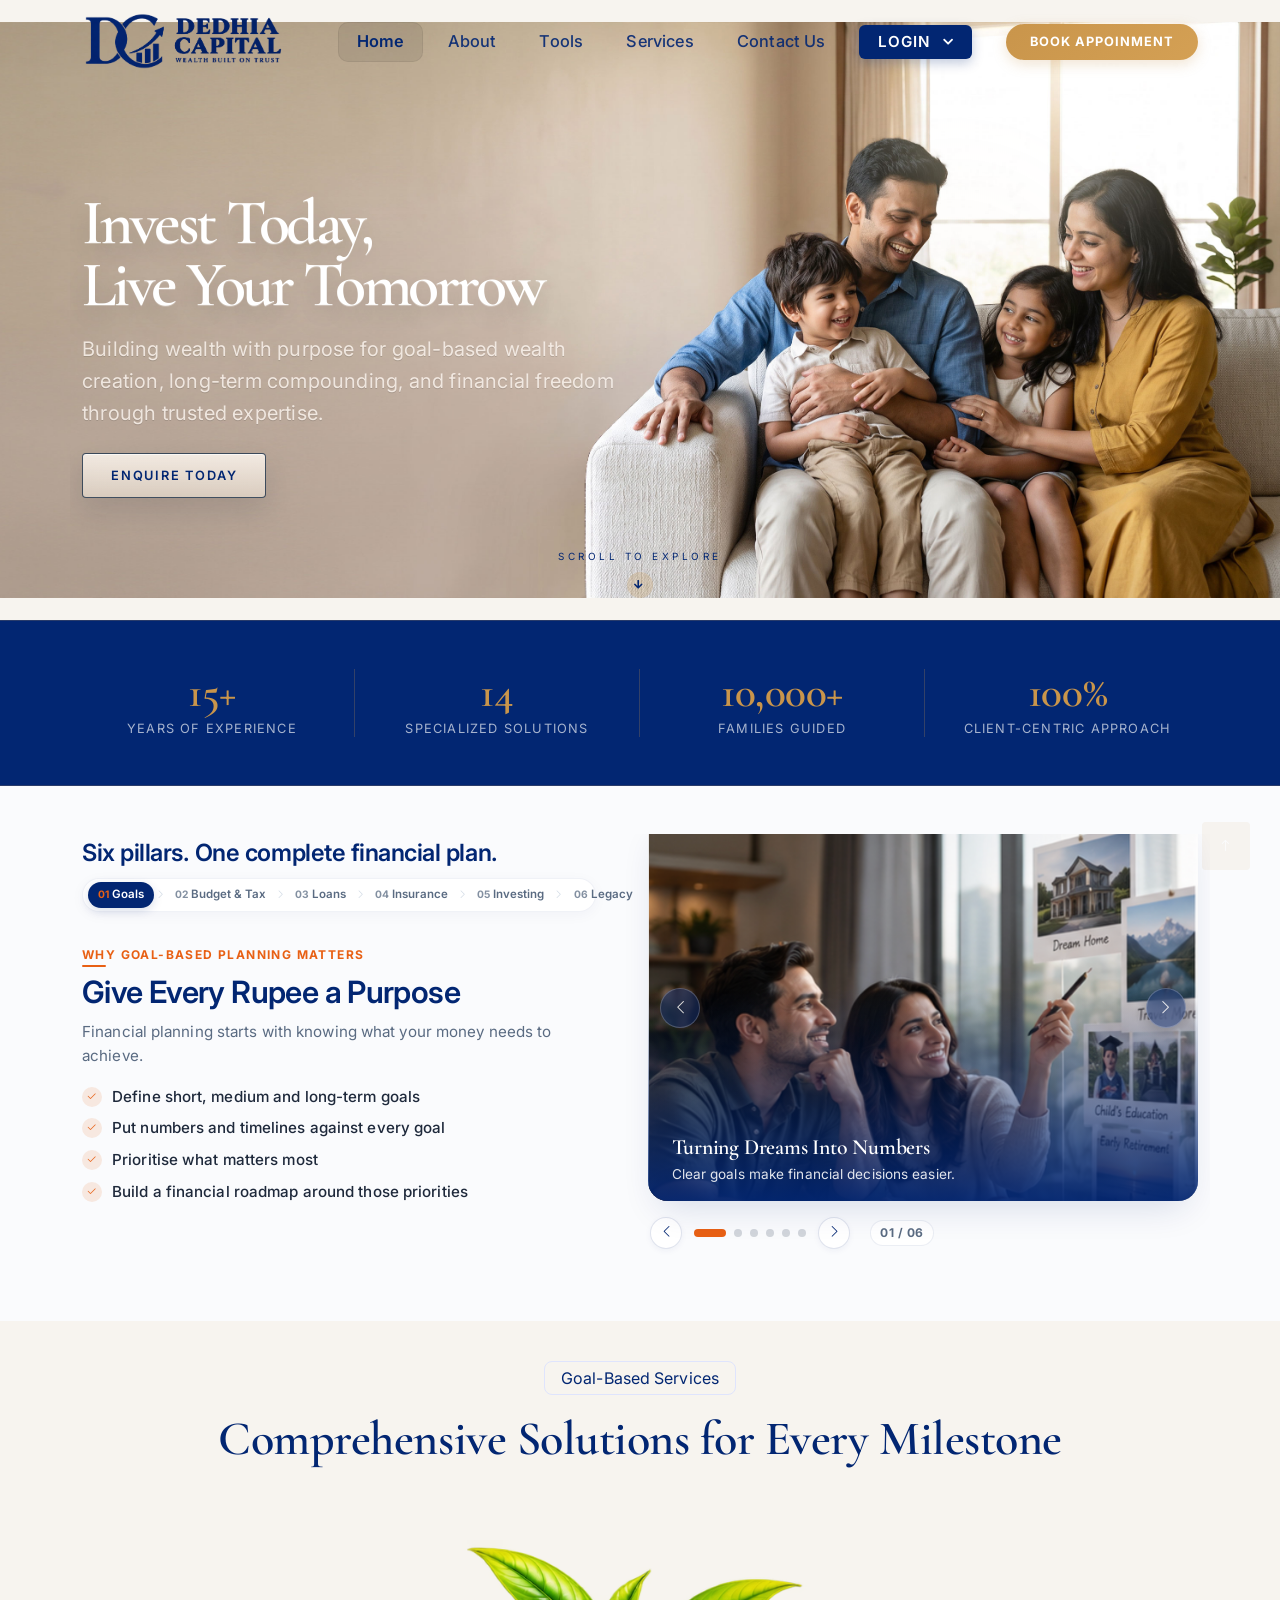
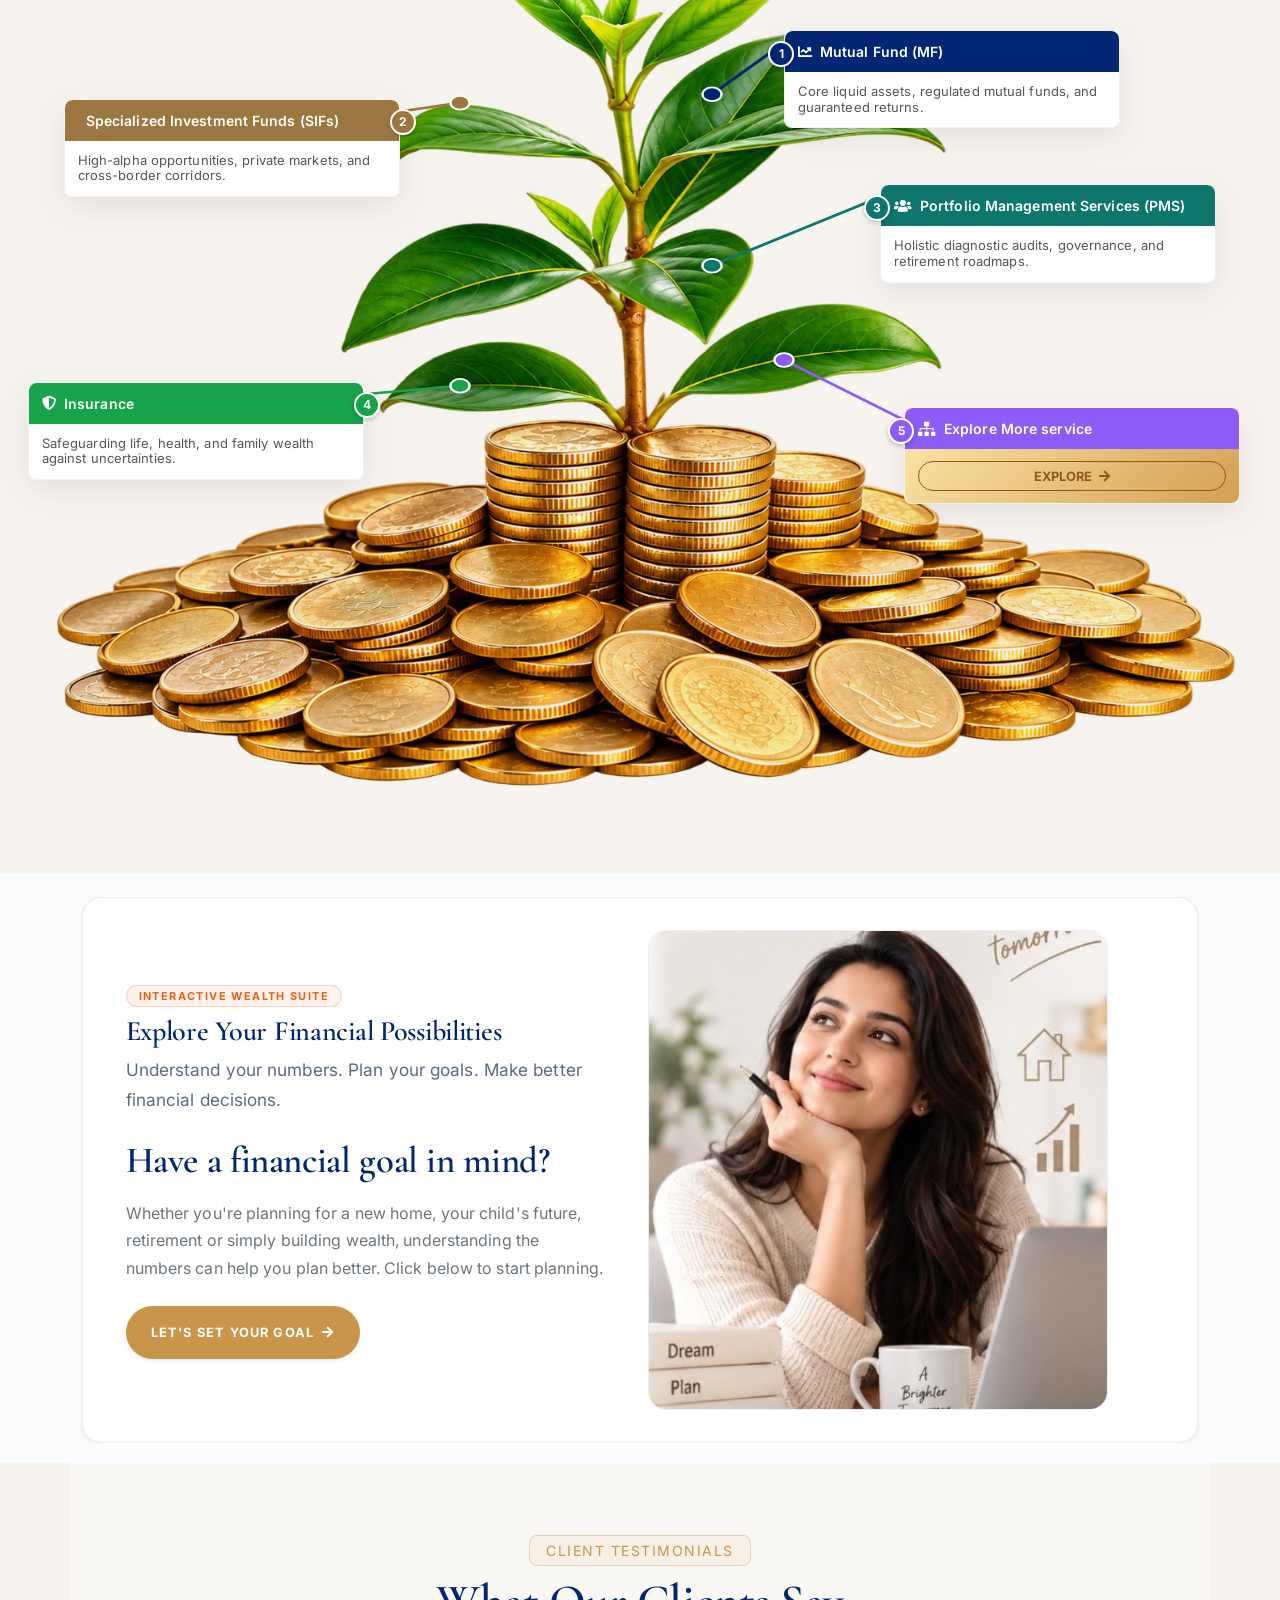
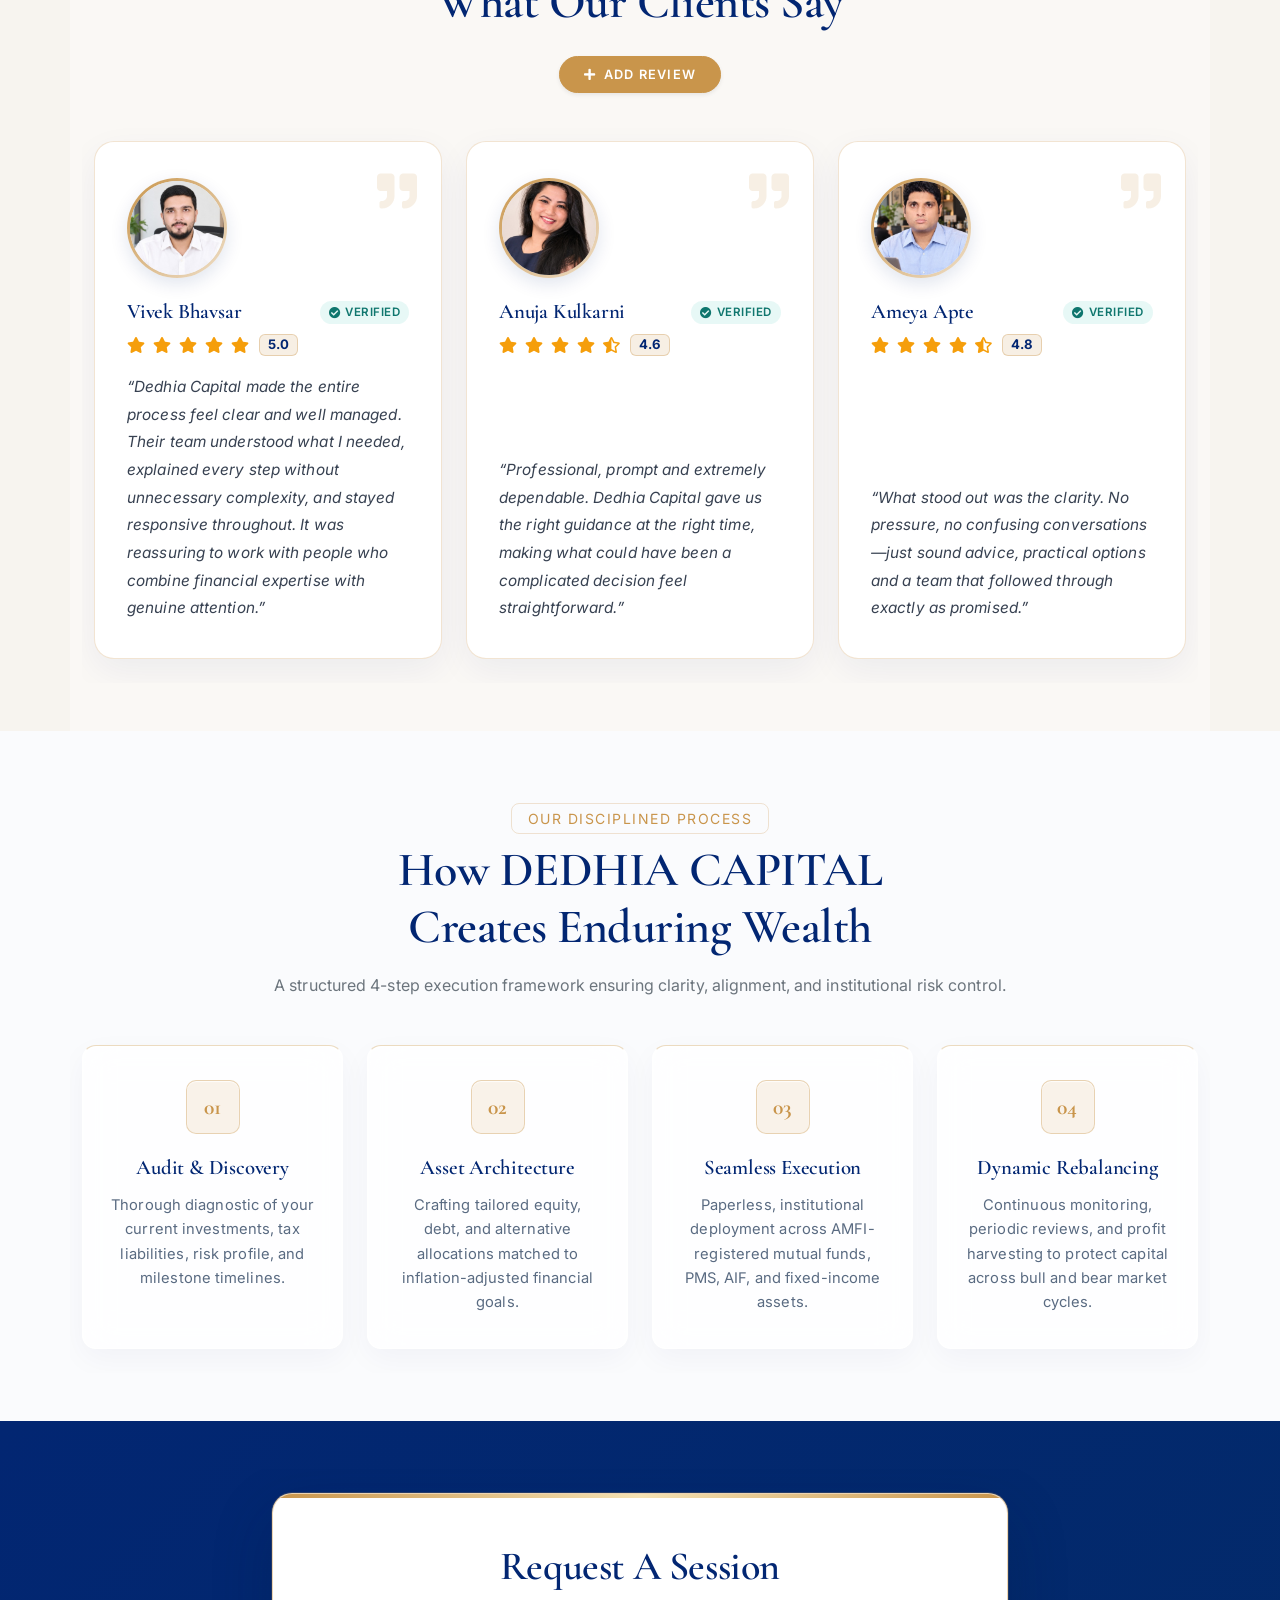
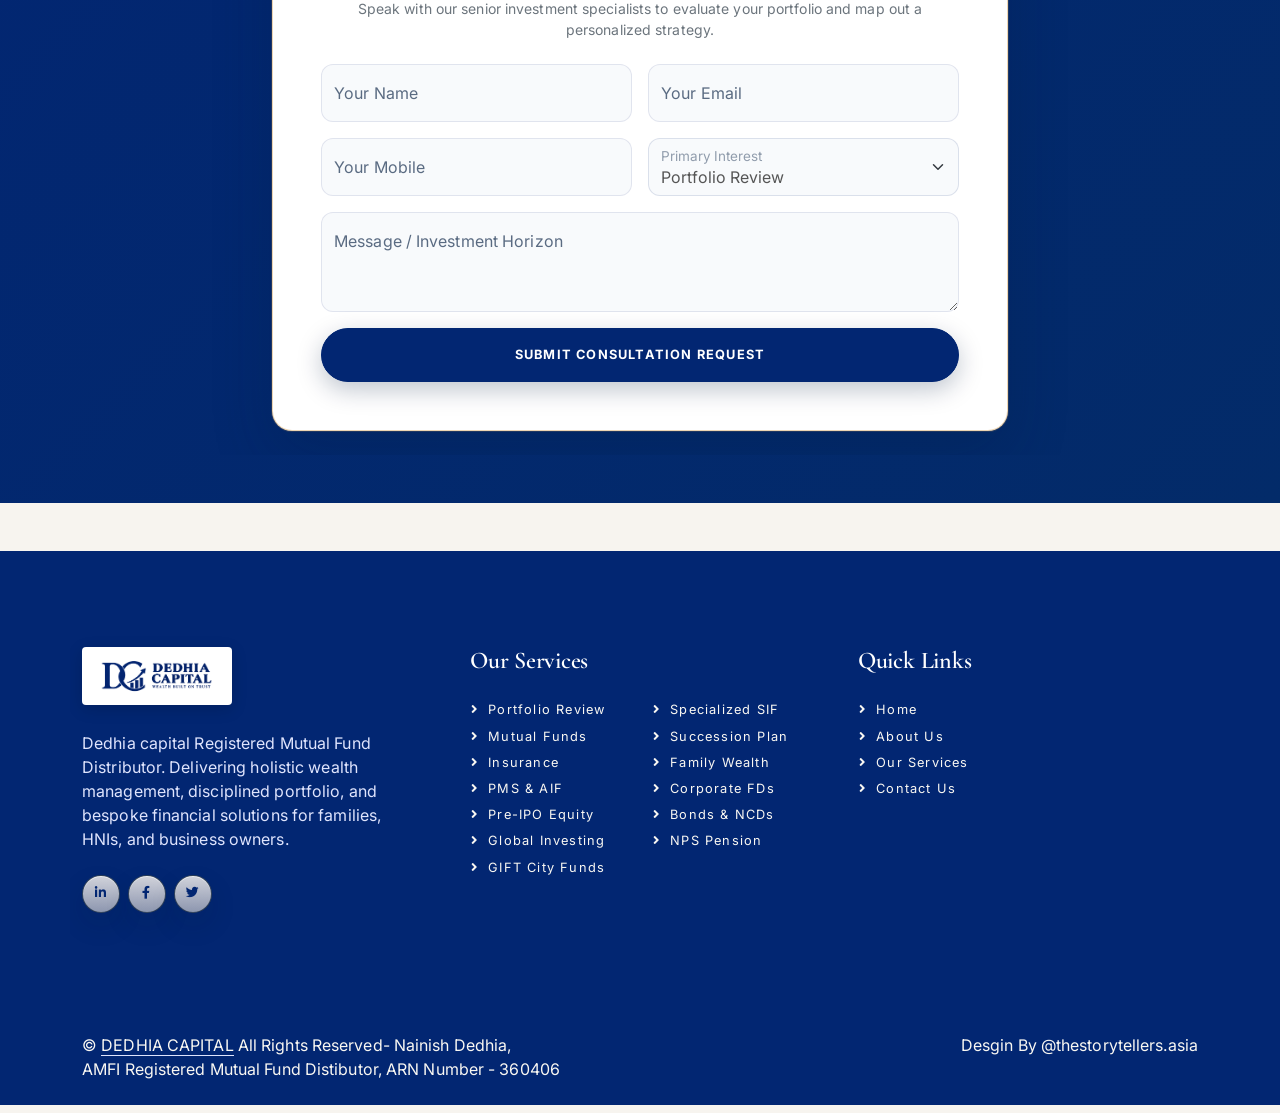
<file: Dedhida-1.0.0/index.html>
<!DOCTYPE html>

<html lang="en">

<head>
    <meta charset="utf-8" />
    <title>DEDHIA CAPITAL - Goal-Based Wealth Advisory | Dedhia capital Registered Mutual Fund Distributor</title>
    <meta content="width=device-width, initial-scale=1.0" name="viewport" />
    <meta
        content="DEDHIA CAPITAL, Mutual Fund Distributor, Goal-Based Investment, Wealth Management, Retirement Planning, Child Education SIP, PMS, AIF, GIFT City"
        name="keywords" />
    <meta
        content="Achieve your financial goals with DEDHIA CAPITAL's goal-based wealth advisory and bespoke investment planning backed by 25+ years of experience."
        name="description" />
    <!-- Favicon -->
    <link href="img/favicon.ico" rel="icon" />
    <!-- Google Web Fonts -->
    <link href="https://fonts.googleapis.com" rel="preconnect" />
    <link crossorigin="" href="https://fonts.gstatic.com" rel="preconnect" />
    <link
        href="https://fonts.googleapis.com/css2?family=Cormorant+Garamond:ital,wght@0,400;0,500;0,600;0,700;1,400;1,600&amp;family=Inter:wght@300;400;500;600;700&amp;display=swap"
        rel="stylesheet" />
    <!-- Icon Font Stylesheet -->
    <link href="https://cdnjs.cloudflare.com/ajax/libs/font-awesome/5.10.0/css/all.min.css" rel="stylesheet" />
    <link href="https://cdn.jsdelivr.net/npm/bootstrap-icons@1.4.1/font/bootstrap-icons.css" rel="stylesheet" />
    <!-- Libraries Stylesheet -->
    <link href="lib/animate/animate.min.css" rel="stylesheet" />
    <link href="lib/owlcarousel/assets/owl.carousel.min.css" rel="stylesheet" />
    <!-- Customized Bootstrap Stylesheet -->
    <link href="css/bootstrap.min.css" rel="stylesheet" />
    <!-- Template Stylesheet -->
    <link href="css/style.css" rel="stylesheet" />
</head>

<body>
    <!-- Spinner Start -->
    <div class="show bg-white position-fixed translate-middle w-100 vh-100 top-50 start-50 d-flex align-items-center justify-content-center"
        id="spinner">
        <div class="spinner-border text-primary" role="status" style="width: 3rem; height: 3rem;"></div>
    </div>
    <!-- Spinner End -->
    <!-- Navbar Start -->
    <div class="container-fluid fixed-top px-0 wow fadeIn" data-wow-delay="0.1s">
        <nav class="navbar navbar-expand-lg navbar-light py-lg-0 px-lg-5 wow fadeIn" data-wow-delay="0.1s">
            <a class="navbar-brand ms-4 ms-lg-0 py-2" href="index.html">
                <img alt="DEDHIA CAPITAL" class="logo" src="img/logo.png" />
            </a>
            <button class="navbar-toggler me-4" data-bs-target="#navbarCollapse" data-bs-toggle="collapse"
                type="button">
                <span class="navbar-toggler-icon"></span>
            </button>
            <div class="collapse navbar-collapse" id="navbarCollapse">
                <div class="navbar-nav ms-auto p-4 p-lg-0">
                    <a class="nav-item nav-link active" href="index.html">Home</a>
                    <a class="nav-item nav-link" href="about.html">About</a>
                    <a class="nav-item nav-link" href="calculators.html">Tools</a>
                    <a class="nav-item nav-link" href="#services">Services</a>
                    <a class="nav-item nav-link" href="contact.html">Contact Us</a>
                    <div class="nav-item dropdown nav-login-dropdown ms-lg-2 my-2 my-lg-0">
                        <button class="btn btn-nav-login" type="button" id="navLoginDropdown" aria-expanded="false">
                            <span>Login</span>
                            <i class="fa fa-chevron-down ms-1" style="font-size: 0.72rem;"></i>
                        </button>
                        <ul class="dropdown-menu dropdown-menu-end nav-login-menu" aria-labelledby="navLoginDropdown">
                                                        <li>
                                <a class="dropdown-item" href="https://www.fundzbazar.com/signin" target="_blank"
                                    rel="noopener noreferrer">
                                    <img src="img/fundzbazar-logo.png" alt="FundzBazar" class="login-brand-icon me-2">
                                    FundzBazar Login
                                </a>
                            </li>
                            <li>
                                <a class="dropdown-item" href="https://onedigital.centricity.co.in/login" target="_blank"
                                    rel="noopener noreferrer">
                                    <img src="img/centricity-logo.png" alt="Centricity" class="login-brand-icon me-2">
                                    Centricity Login
                                </a>
                            </li>
                        </ul>
                    </div>
                </div>
                <div class="d-none d-lg-flex ms-2">
                    <a class="btn btn-primary py-2 px-4" href="contact.html">Book Appoinment</a>
                </div>
            </div>
        </nav>
    </div>
    <!-- Navbar End -->
    <!-- Hero Section (Strat8 Format) Start -->
    <div class="hero-dark-banner wow fadeIn" data-wow-delay="0.1s">
        <div class="hero-grain"></div>
        <div class="hero-glow"></div>
        <div class="container py-lg-5 position-relative">
            <div class="row align-items-center">
                <div class="col-lg-7 col-xl-6 hero-copy wow fadeInLeft" data-wow-delay="0.2s">
                    <h1 class="display-3 fw-bold text-white mb-3 font-serif" style="line-height: 0.98;">
                        Invest Today,<br />Live Your Tomorrow
                    </h1>
                    <p class="fs-5 mb-4 text-white-70 d-none d-md-block" style="line-height: 1.6; max-width: 540px;">
                        Building wealth with purpose for goal-based wealth creation, long-term compounding, and
                        financial freedom through trusted expertise.
                    </p>
                    <a class="btn btn-outline-light" href="contact.html">
                        ENQUIRE TODAY
                    </a>
                </div>
            </div>
        </div>
        <a aria-label="Scroll to explore" class="hero-scroll-cue" href="#wealth-journey">
            <span>SCROLL TO EXPLORE</span><i class="fa fa-arrow-down"></i>
        </a>
    </div>
    <!-- Hero Section End -->
    <!-- Key Stats Metrics Bar Start -->
    <div class="container-fluid premium-stats-bar py-4 py-md-5">
        <div class="container">
            <div class="row g-1 g-sm-3 g-md-4 text-center align-items-center stats-row">
                <div class="col-3 border-end border-gold-subtle stat-col">
                    <h2 class="display-5 fw-bold text-gold mb-1 font-serif stat-number" data-count="15" data-suffix="+">
                        0</h2>
                    <p class="mb-0 stat-label">Years of Experience</p>
                </div>
                <div class="col-3 border-end border-gold-subtle stat-col">
                    <h2 class="display-5 fw-bold text-gold mb-1 font-serif stat-number" data-count="14">0</h2>
                    <p class="mb-0 stat-label">Specialized Solutions</p>
                </div>
                <div class="col-3 border-end border-gold-subtle stat-col">
                    <h2 class="display-5 fw-bold text-gold mb-1 font-serif stat-number" data-count="10000"
                        data-suffix="+">0</h2>
                    <p class="mb-0 stat-label">Families Guided</p>
                </div>
                <div class="col-3 stat-col">
                    <h2 class="display-5 fw-bold text-gold mb-1 font-serif stat-number" data-count="100"
                        data-suffix="%">0</h2>
                    <p class="mb-0 stat-label">Client-Centric Approach</p>
                </div>
            </div>
        </div>
    </div>
    <!-- Key Stats Metrics Bar End -->

    <!-- Our Framework Section Start (Strat8 Master Reference) -->
    <section class="framework-section py-5 position-relative" id="our-framework">
        <div class="container py-lg-4">

            <!-- Two-Column Interactive Framework Showcase -->
            <div class="framework-showcase-container" id="framework-carousel">
                <div class="row align-items-start g-4 g-lg-5">

                    <!-- Left Column: Framework Header & Editorial Slide Content (~48%) -->
                    <div class="col-lg-6 col-xl-6 framework-col-left">
                        <!-- Top Framework Header -->
                        <div class="framework-header-block mb-3">
                            <span class="framework-section-eyebrow">OUR FRAMEWORK</span>
                            <h2 class="framework-section-title">Six pillars. One complete financial plan.</h2>

                            <!-- 6 Pillars Flow / Connected Pipeline Bar -->
                            <div class="framework-pipeline-nav" role="tablist" aria-label="Framework Pillars">
                                <button class="pipeline-tab active" data-slide="0" role="tab" aria-selected="true"
                                    aria-controls="framework-slide-content">
                                    <span class="pipeline-num">01</span>
                                    <span class="pipeline-name">Goals</span>
                                </button>
                                <div class="pipeline-arrow"><i class="bi bi-chevron-right"></i></div>
                                <button class="pipeline-tab" data-slide="1" role="tab" aria-selected="false"
                                    aria-controls="framework-slide-content">
                                    <span class="pipeline-num">02</span>
                                    <span class="pipeline-name">Budget &amp; Tax</span>
                                </button>
                                <div class="pipeline-arrow"><i class="bi bi-chevron-right"></i></div>
                                <button class="pipeline-tab" data-slide="2" role="tab" aria-selected="false"
                                    aria-controls="framework-slide-content">
                                    <span class="pipeline-num">03</span>
                                    <span class="pipeline-name">Loans</span>
                                </button>
                                <div class="pipeline-arrow"><i class="bi bi-chevron-right"></i></div>
                                <button class="pipeline-tab" data-slide="3" role="tab" aria-selected="false"
                                    aria-controls="framework-slide-content">
                                    <span class="pipeline-num">04</span>
                                    <span class="pipeline-name">Insurance</span>
                                </button>
                                <div class="pipeline-arrow"><i class="bi bi-chevron-right"></i></div>
                                <button class="pipeline-tab" data-slide="4" role="tab" aria-selected="false"
                                    aria-controls="framework-slide-content">
                                    <span class="pipeline-num">05</span>
                                    <span class="pipeline-name">Investing</span>
                                </button>
                                <div class="pipeline-arrow"><i class="bi bi-chevron-right"></i></div>
                                <button class="pipeline-tab" data-slide="5" role="tab" aria-selected="false"
                                    aria-controls="framework-slide-content">
                                    <span class="pipeline-num">06</span>
                                    <span class="pipeline-name">Legacy</span>
                                </button>
                            </div>
                        </div>

                        <div class="framework-content-card" id="framework-slide-content">
                            <div class="framework-slide-eyebrow" id="fw-eyebrow">WHY GOAL-BASED PLANNING MATTERS</div>
                            <h3 class="framework-slide-heading" id="fw-heading">Give Every Rupee a Purpose</h3>
                            <p class="framework-slide-desc" id="fw-desc">
                                Financial planning starts with knowing what your money needs to achieve.
                            </p>
                            <ul class="framework-bullets-list" id="fw-bullets">
                                <li>
                                    <span class="fw-check-icon"><i class="bi bi-check2"></i></span>
                                    <span class="fw-bullet-text">Define short, medium and long-term goals</span>
                                </li>
                                <li>
                                    <span class="fw-check-icon"><i class="bi bi-check2"></i></span>
                                    <span class="fw-bullet-text">Put numbers and timelines against every goal</span>
                                </li>
                                <li>
                                    <span class="fw-check-icon"><i class="bi bi-check2"></i></span>
                                    <span class="fw-bullet-text">Prioritise what matters most</span>
                                </li>
                                <li>
                                    <span class="fw-check-icon"><i class="bi bi-check2"></i></span>
                                    <span class="fw-bullet-text">Build a financial roadmap around those
                                        priorities</span>
                                </li>
                            </ul>
                        </div>
                    </div>

                    <!-- Right Column: Photographic Card & Indicators (~52%) -->
                    <div class="col-lg-6 col-xl-6 framework-col-right">
                        <div class="framework-image-card-wrapper" id="fw-card-wrapper">
                            <div class="framework-image-card">
                                <img src="img/1.png" alt="Couple defining and planning long-term financial goals"
                                    id="fw-image" class="framework-img" />
                                <div class="framework-image-overlay"></div>
                                <div class="framework-image-caption">
                                    <h4 class="framework-card-headline" id="fw-card-headline">Turning Dreams Into
                                        Numbers</h4>
                                    <p class="framework-card-subtext" id="fw-card-subtext">Clear goals make financial
                                        decisions easier.</p>
                                </div>
                                <!-- Floating Scroller Arrows (< and >) -->
                                <button class="fw-card-arrow fw-card-prev" id="fw-card-prev"
                                    aria-label="Previous Pillar" title="Previous">
                                    <i class="bi bi-chevron-left"></i>
                                </button>
                                <button class="fw-card-arrow fw-card-next" id="fw-card-next" aria-label="Next Pillar"
                                    title="Next">
                                    <i class="bi bi-chevron-right"></i>
                                </button>
                            </div>
                        </div>

                        <!-- Carousel Indicators & Scroller Navigation (<, indicators, >) -->
                        <div class="framework-nav-wrapper">
                            <button class="fw-nav-arrow fw-nav-prev" id="fw-prev-btn" aria-label="Previous Pillar"
                                title="Previous (&lt;)">
                                <i class="bi bi-chevron-left"></i>
                            </button>
                            <div class="framework-indicators" id="fw-indicators" role="tablist"
                                aria-label="Slide Indicators">
                                <button class="fw-dot active" data-index="0"
                                    aria-label="Pillar 1: Goal Planning"></button>
                                <button class="fw-dot" data-index="1" aria-label="Pillar 2: Budget & Tax"></button>
                                <button class="fw-dot" data-index="2" aria-label="Pillar 3: Loans"></button>
                                <button class="fw-dot" data-index="3" aria-label="Pillar 4: Insurance"></button>
                                <button class="fw-dot" data-index="4" aria-label="Pillar 5: Investing"></button>
                                <button class="fw-dot" data-index="5" aria-label="Pillar 6: Estate & Legacy"></button>
                            </div>
                            <button class="fw-nav-arrow fw-nav-next" id="fw-next-btn" aria-label="Next Pillar"
                                title="Next (&gt;)">
                                <i class="bi bi-chevron-right"></i>
                            </button>
                            <span class="fw-counter-badge ms-2" id="fw-counter">01 / 06</span>
                        </div>
                    </div>

                </div>
            </div>

        </div>
    </section>
    <!-- Our Framework Section End -->

    <!-- Goal-Based Services Section (Custom Tree Layout) Start -->
    <section class="container-fluid py-2 px-0" id="services">
        <!-- Goal-Based Services Section (Custom Tree Layout) Start -->
    <section class="container-fluid py-2 px-0" id="services">
        <style>
            .tree-layout-wrapper {
                width: 100%;
                max-width: 1200px;
                aspect-ratio: 1484 / 1060;
                margin: 0 auto;
                position: relative;
            }
            .tree-card-node {
                position: absolute;
                z-index: 10;
                width: 28%;
                transition: transform 0.3s ease;
            }
            .tree-card-node:hover {
                transform: translateY(-5px);
            }
            .tree-card {
                border-radius: 8px;
                background: #fff;
                box-shadow: 0 10px 30px rgba(0,0,0,0.08);
                position: relative;
                border: 1px solid rgba(0,0,0,0.05);
            }
            .tree-card-header {
                color: #fff;
                padding: clamp(4px, 1vw, 10px) clamp(5px, 1vw, 15px);
                font-size: clamp(7px, 1.2vw, 14px);
                font-weight: 600;
                border-top-left-radius: 8px;
                border-top-right-radius: 8px;
            }
            .tree-card-body {
                padding: clamp(4px, 1vw, 12px) clamp(5px, 1vw, 15px);
                font-size: clamp(6px, 1.1vw, 13px);
                color: #555;
                line-height: 1.2;
                border-bottom-left-radius: 8px;
                border-bottom-right-radius: 8px;
            }
            .tree-badge {
                position: absolute;
                width: clamp(18px, 2.5vw, 26px);
                height: clamp(18px, 2.5vw, 26px);
                border-radius: 50%;
                color: #fff;
                display: flex;
                align-items: center;
                justify-content: center;
                font-weight: bold;
                font-size: clamp(8px, 1.2vw, 12px);
                border: 2px solid #fff;
                box-shadow: 0 2px 5px rgba(0,0,0,0.2);
                z-index: 12;
            }
            .tree-btn-explore {
                border: 1px solid #8C5B19;
                color: #8C5B19;
                font-weight: 700;
                text-transform: uppercase;
                text-decoration: none;
                border-radius: 50px;
                padding: clamp(2px, 0.5vw, 8px) clamp(4px, 1vw, 16px);
                background: transparent;
                transition: all 0.3s ease;
                display: inline-block;
                width: 100%;
                text-align: center;
                font-size: clamp(6px, 1vw, 13px);
            }
            .tree-btn-explore:hover {
                background: #8C5B19;
                color: #fff;
            }
        </style>

        <div class="container text-center mb-5 wow fadeInUp" data-wow-delay="0.1s" style="max-width: 800px;">
            <p class="d-inline-block border rounded text-primary fw-semi-bold py-1 px-3 mt-4">Goal-Based Services</p>
            <h1 class="display-5 mb-4 font-serif">Comprehensive Solutions for Every Milestone</h1>
        </div>

        <!-- Unified Tree Layout (Scrollable on Mobile) -->
        <div style="width: 100%; overflow-x: auto; padding-bottom: 20px;">
            <div class="tree-layout-wrapper mb-5 wow fadeIn" data-wow-delay="0.2s">
            <img src="img/tree.png" alt="Growth Tree" class="w-100 h-100 position-absolute" style="top: 0; left: 0; object-fit: contain; mix-blend-mode: multiply; opacity: 1;">
            
            <!-- Master SVG Overlay for Perfect Responsive Pointer Lines -->
            <svg class="position-absolute w-100 h-100" style="top: 0; left: 0; z-index: 5; pointer-events: none;" viewBox="0 0 100 100" preserveAspectRatio="none">
                <!-- Line 1: Mutual Fund -->
                <line x1="62" y1="12" x2="56" y2="18" stroke="#022672" stroke-width="0.3" />
                <circle cx="56" cy="18" r="0.8" fill="#022672" stroke="#fff" stroke-width="0.2" />
                
                <!-- Line 2: SIFs -->
                <line x1="30" y1="20" x2="35" y2="19" stroke="#9d7741" stroke-width="0.3" />
                <circle cx="35" cy="19" r="0.8" fill="#9d7741" stroke="#fff" stroke-width="0.2" />

                <!-- Line 3: PMS -->
                <line x1="70" y1="30" x2="56" y2="38" stroke="#0F766E" stroke-width="0.3" />
                <circle cx="56" cy="38" r="0.8" fill="#0F766E" stroke="#fff" stroke-width="0.2" />

                <!-- Line 4: Insurance -->
                <line x1="27" y1="53" x2="35" y2="52" stroke="#16A34A" stroke-width="0.3" />
                <circle cx="35" cy="52" r="0.8" fill="#16A34A" stroke="#fff" stroke-width="0.2" />

                <!-- Line 5: Explore -->
                <line x1="72" y1="56" x2="62" y2="49" stroke="#8B5CF6" stroke-width="0.3" />
                <circle cx="62" cy="49" r="0.8" fill="#8B5CF6" stroke="#fff" stroke-width="0.2" />
            </svg>

            <!-- Card 1: Mutual Funds -->
            <div class="tree-card-node" style="top: calc(12% - 13px); left: 62%;">
                <div class="tree-card">
                    <div class="tree-card-header d-flex align-items-center" style="background-color: #022672;">
                        <i class="fa fa-chart-line me-2"></i> Mutual Fund (MF)
                    </div>
                    <div class="tree-card-body">Core liquid assets, regulated mutual funds, and guaranteed returns.</div>
                    <div class="tree-badge" style="background-color: #022672; left: -5%; top: 10%;">1</div>
                </div>
            </div>

            <!-- Card 2: SIFs -->
            <div class="tree-card-node" style="top: calc(20% - 13px); right: 70%;">
                <div class="tree-card">
                    <div class="tree-card-header d-flex align-items-center" style="background-color: #9d7741;">
                        <i class="fa fa-pie-chart me-2"></i> Specialized Investment Funds (SIFs)
                    </div>
                    <div class="tree-card-body">High-alpha opportunities, private markets, and cross-border corridors.</div>
                    <div class="tree-badge" style="background-color: #9d7741; right: -5%; top: 10%;">2</div>
                </div>
            </div>

            <!-- Card 3: PMS -->
            <div class="tree-card-node" style="top: calc(30% - 13px); left: 70%;">
                <div class="tree-card">
                    <div class="tree-card-header d-flex align-items-center" style="background-color: #0F766E;">
                        <i class="fa fa-users me-2"></i> Portfolio Management Services (PMS)
                    </div>
                    <div class="tree-card-body">Holistic diagnostic audits, governance, and retirement roadmaps.</div>
                    <div class="tree-badge" style="background-color: #0F766E; left: -5%; top: 10%;">3</div>
                </div>
            </div>

            <!-- Card 4: Insurance -->
            <div class="tree-card-node" style="top: calc(53% - 13px); right: 73%;">
                <div class="tree-card">
                    <div class="tree-card-header d-flex align-items-center" style="background-color: #16A34A;">
                        <i class="fa fa-shield-alt me-2"></i> Insurance
                    </div>
                    <div class="tree-card-body">Safeguarding life, health, and family wealth against uncertainties.</div>
                    <div class="tree-badge" style="background-color: #16A34A; right: -5%; top: 10%;">4</div>
                </div>
            </div>

            <!-- Card 5: Explore -->
            <div class="tree-card-node" style="top: calc(56% - 13px); left: 72%;">
                <div class="tree-card">
                    <div class="tree-card-header d-flex align-items-center" style="background-color: #8B5CF6;">
                        <i class="fa fa-sitemap me-2"></i> Explore More service
                    </div>
                    <div class="tree-card-body text-center" style="background: linear-gradient(135deg, #FBE2A4, #D4A054);">
                        <a href="service.html" class="tree-btn-explore">EXPLORE <i class="fa fa-arrow-right ms-1"></i></a>
                    </div>
                    <div class="tree-badge" style="background-color: #8B5CF6; left: -5%; top: 10%;">5</div>
                </div>
            </div>
        </div>

        </div>

        </section>
    <!-- Goal-Based Services Section End -->

    <!-- Explore Your Financial Possibilities (Interactive Financial Calculators) Start -->
    <section class="calc-experience-section position-relative" id="financial-calculators">
        <div class="container position-relative" style="z-index: 2;">

            <!-- Master Interactive Hero Calculator Stage with Visual -->
            <div class="calc-hero-stage wow fadeInUp" data-wow-delay="0.2s">
                <div class="calc-master-card shadow-sm" id="calc-master-container">

                    <!-- Two-Column Interactive Layout (Home Screen: Text on Left, Visual on Right) -->
                    <div class="row g-4 align-items-center">

                        <!-- Left Column: Goal Message & CTA Button (Home Screen Only) -->
                        <div class="col-lg-6 calc-col-inputs p-4 p-lg-5 pe-lg-2">
                            <div class="calc-home-text-box ms-lg-auto" style="max-width: 480px;">
                                <div class="mb-4">
                                    <span class="calc-section-badge mb-2 d-inline-block">INTERACTIVE WEALTH SUITE</span>
                                    <h2 class="calc-section-title mb-2">Explore Your Financial Possibilities</h2>
                                    <p class="calc-section-subtitle text-start ms-0 mb-0">
                                        Understand your numbers. Plan your goals. Make better financial decisions.
                                    </p>
                                </div>
                                <h3 class="display-6 font-serif fw-bold text-dark mb-3" style="line-height: 1.25;">
                                    Have a financial goal in mind?
                                </h3>
                                <p class="text-muted fs-6 mb-4" style="line-height: 1.7;">
                                    Whether you're planning for a new home, your child's future, retirement or simply
                                    building wealth, understanding the numbers can help you plan better. Click below to
                                    start planning.
                                </p>
                                <div class="calc-footer-cta text-start">
                                    <a href="calculators.html"
                                        class="btn btn-primary px-4 py-3 rounded-pill fw-bold calc-cta-btn shadow-sm">
                                        LET'S SET YOUR GOAL<i class="fa fa-arrow-right ms-2"></i>
                                    </a>
                                </div>
                            </div>
                        </div>

                        <!-- Right Column: Visual Image with Girl (Home Screen Only) -->
                        <div class="col-lg-6 calc-home-visual-col text-center text-lg-start p-3 p-lg-4 ps-lg-2">
                            <div class="calc-home-girl-card me-lg-auto ms-lg-0 mx-auto">
                                <img src="img/home-goal-girl.jpg" alt="Big goals brighter tomorrows"
                                    class="img-fluid rounded-4 shadow-sm calc-home-girl-img">
                            </div>
                        </div>

                    </div>

                </div>

            </div>

        </div>
    </section>

    <!-- Testimonials Start (Home Screen) -->
    <div class="container-xxl py-5" id="home-testimonials" style="background: #FAF8F5;">
        <div class="container py-4">
            <div class="text-center mx-auto wow fadeInUp" data-wow-delay="0.1s" style="max-width: 650px;">
                <p class="d-inline-block border border-gold-subtle rounded text-gold fw-semi-bold py-1 px-3 mb-2 font-sans letter-spacing-1 text-uppercase small"
                    style="background: rgba(201, 149, 75, 0.08); border-color: rgba(201, 149, 75, 0.35) !important;">
                    Client Testimonials</p>
                <h1 class="display-5 mb-4 font-serif" style="color: #022672;">What Our Clients Say</h1>
                <button class="btn btn-primary rounded-pill px-4 py-2 shadow-sm mb-5" data-bs-toggle="modal" data-bs-target="#addTestimonialModal">
                    <i class="fa fa-plus me-2"></i>Add Review
                </button>
            </div>
            <div class="row g-4 justify-content-center">
                <!-- Testimonial 1 -->
                <div class="col-lg-4 col-md-6 wow fadeInUp" data-wow-delay="0.1s">
                    <div class="home-testimonial-card h-100 d-flex flex-column text-start position-relative"
                        style="background: #ffffff; border: 1px solid rgba(201, 149, 75, 0.25); border-radius: 20px; padding: 2.25rem 2rem; box-shadow: 0 12px 35px rgba(2, 38, 114, 0.06);">
                        <div class="testimonial-watermark-quote"
                            style="position: absolute; top: 20px; right: 24px; font-size: 2.5rem; color: rgba(201, 149, 75, 0.15); pointer-events: none;">
                            <i class="fas fa-quote-right"></i>
                        </div>
                        <!-- 1. Image (Uniform Size: 100px x 100px) -->
                        <div class="mb-3">
                            <div class="testimonial-avatar-wrap"
                                style="width: 100px; height: 100px; min-width: 100px; min-height: 100px; border-radius: 50%; padding: 3px; background: linear-gradient(135deg, #C9954B 0%, rgba(201, 149, 75, 0.3) 100%); box-shadow: 0 6px 18px rgba(2, 38, 114, 0.12); display: inline-block;">
                                <img class="testimonial-avatar-img" src="img/vivek-bhavsar.jpg" alt="Vivek Bhavsar"
                                    id="testimonial-img-1"
                                    style="width: 100%; height: 100%; border-radius: 50%; object-fit: cover; display: block; background: #f1f5f9;">
                            </div>
                        </div>
                        <!-- 2. Name & Verified Badge -->
                        <div class="d-flex align-items-center justify-content-between flex-wrap gap-2 mb-2">
                            <h5 class="testimonial-client-name font-serif mb-0" id="testimonial-name-1"
                                style="font-size: 1.3rem; font-weight: 700; color: #022672;">Vivek Bhavsar</h5>
                            <span class="testimonial-verified-badge"
                                style="display: inline-flex; align-items: center; gap: 4px; font-size: 0.72rem; font-weight: 600; color: #0F766E; background: rgba(20, 184, 166, 0.1); padding: 3px 9px; border-radius: 999px; text-transform: uppercase; letter-spacing: 0.5px;"><i
                                    class="fas fa-check-circle"></i> Verified</span>
                        </div>
                        <!-- 3. Review Stars & Rating Score -->
                        <div class="testimonial-rating-row d-flex align-items-center gap-2 mb-3">
                            <div class="testimonial-stars-wrap"
                                style="color: #F59E0B; font-size: 1rem; letter-spacing: 2px;">
                                <i class="fas fa-star"></i>
                                <i class="fas fa-star"></i>
                                <i class="fas fa-star"></i>
                                <i class="fas fa-star"></i>
                                <i class="fas fa-star"></i>
                            </div>
                            <span class="testimonial-score-pill"
                                style="font-size: 0.82rem; font-weight: 700; color: #022672; background: rgba(201, 149, 75, 0.15); border: 1px solid rgba(201, 149, 75, 0.35); padding: 2px 8px; border-radius: 6px; line-height: 1.2;">5.0</span>
                        </div>
                        <!-- 4. Description Quote -->
                        <p class="testimonial-feedback-text mt-auto mb-0" id="testimonial-quote-1"
                            style="color: #374151; font-size: 0.96rem; line-height: 1.8; font-style: italic;">
                            “Dedhia Capital made the entire process feel clear and well managed. Their team understood
                            what I needed, explained every step without unnecessary complexity, and stayed responsive
                            throughout. It was reassuring to work with people who combine financial expertise with
                            genuine attention.”
                        </p>
                    </div>
                </div>

                <!-- Testimonial 2 -->
                <div class="col-lg-4 col-md-6 wow fadeInUp" data-wow-delay="0.2s">
                    <div class="home-testimonial-card h-100 d-flex flex-column text-start position-relative"
                        style="background: #ffffff; border: 1px solid rgba(201, 149, 75, 0.25); border-radius: 20px; padding: 2.25rem 2rem; box-shadow: 0 12px 35px rgba(2, 38, 114, 0.06);">
                        <div class="testimonial-watermark-quote"
                            style="position: absolute; top: 20px; right: 24px; font-size: 2.5rem; color: rgba(201, 149, 75, 0.15); pointer-events: none;">
                            <i class="fas fa-quote-right"></i>
                        </div>
                        <!-- 1. Image (Uniform Size: 100px x 100px) -->
                        <div class="mb-3">
                            <div class="testimonial-avatar-wrap"
                                style="width: 100px; height: 100px; min-width: 100px; min-height: 100px; border-radius: 50%; padding: 3px; background: linear-gradient(135deg, #C9954B 0%, rgba(201, 149, 75, 0.3) 100%); box-shadow: 0 6px 18px rgba(2, 38, 114, 0.12); display: inline-block;">
                                <img class="testimonial-avatar-img" src="img/anuja-kulkarni.jpg" alt="Anuja Kulkarni"
                                    id="testimonial-img-2"
                                    style="width: 100%; height: 100%; border-radius: 50%; object-fit: cover; display: block; background: #f1f5f9;">
                            </div>
                        </div>
                        <!-- 2. Name & Verified Badge -->
                        <div class="d-flex align-items-center justify-content-between flex-wrap gap-2 mb-2">
                            <h5 class="testimonial-client-name font-serif mb-0" id="testimonial-name-2"
                                style="font-size: 1.3rem; font-weight: 700; color: #022672;">Anuja Kulkarni</h5>
                            <span class="testimonial-verified-badge"
                                style="display: inline-flex; align-items: center; gap: 4px; font-size: 0.72rem; font-weight: 600; color: #0F766E; background: rgba(20, 184, 166, 0.1); padding: 3px 9px; border-radius: 999px; text-transform: uppercase; letter-spacing: 0.5px;"><i
                                    class="fas fa-check-circle"></i> Verified</span>
                        </div>
                        <!-- 3. Review Stars & Rating Score -->
                        <div class="testimonial-rating-row d-flex align-items-center gap-2 mb-3">
                            <div class="testimonial-stars-wrap"
                                style="color: #F59E0B; font-size: 1rem; letter-spacing: 2px;">
                                <i class="fas fa-star"></i>
                                <i class="fas fa-star"></i>
                                <i class="fas fa-star"></i>
                                <i class="fas fa-star"></i>
                                <i class="fas fa-star-half-alt"></i>
                            </div>
                            <span class="testimonial-score-pill"
                                style="font-size: 0.82rem; font-weight: 700; color: #022672; background: rgba(201, 149, 75, 0.15); border: 1px solid rgba(201, 149, 75, 0.35); padding: 2px 8px; border-radius: 6px; line-height: 1.2;">4.6</span>
                        </div>
                        <!-- 4. Description Quote -->
                        <p class="testimonial-feedback-text mt-auto mb-0" id="testimonial-quote-2"
                            style="color: #374151; font-size: 0.96rem; line-height: 1.8; font-style: italic;">
                            “Professional, prompt and extremely dependable. Dedhia Capital gave us the right guidance at
                            the right time, making what could have been a complicated decision feel straightforward.”
                        </p>
                    </div>
                </div>

                <!-- Testimonial 3 -->
                <div class="col-lg-4 col-md-6 wow fadeInUp" data-wow-delay="0.3s">
                    <div class="home-testimonial-card h-100 d-flex flex-column text-start position-relative"
                        style="background: #ffffff; border: 1px solid rgba(201, 149, 75, 0.25); border-radius: 20px; padding: 2.25rem 2rem; box-shadow: 0 12px 35px rgba(2, 38, 114, 0.06);">
                        <div class="testimonial-watermark-quote"
                            style="position: absolute; top: 20px; right: 24px; font-size: 2.5rem; color: rgba(201, 149, 75, 0.15); pointer-events: none;">
                            <i class="fas fa-quote-right"></i>
                        </div>
                        <!-- 1. Image (Uniform Size: 100px x 100px) -->
                        <div class="mb-3">
                            <div class="testimonial-avatar-wrap"
                                style="width: 100px; height: 100px; min-width: 100px; min-height: 100px; border-radius: 50%; padding: 3px; background: linear-gradient(135deg, #C9954B 0%, rgba(201, 149, 75, 0.3) 100%); box-shadow: 0 6px 18px rgba(2, 38, 114, 0.12); display: inline-block;">
                                <img class="testimonial-avatar-img" src="img/ameya-apte.jpg" alt="Ameya Apte"
                                    id="testimonial-img-3"
                                    style="width: 100%; height: 100%; border-radius: 50%; object-fit: cover; display: block; background: #f1f5f9;">
                            </div>
                        </div>
                        <!-- 2. Name & Badge -->
                        <div class="d-flex align-items-center justify-content-between flex-wrap gap-2 mb-2">
                            <h5 class="testimonial-client-name font-serif mb-0" id="testimonial-name-3"
                                style="font-size: 1.3rem; font-weight: 700; color: #022672;">Ameya Apte</h5>
                            <span class="testimonial-verified-badge"
                                style="display: inline-flex; align-items: center; gap: 4px; font-size: 0.72rem; font-weight: 600; color: #0F766E; background: rgba(20, 184, 166, 0.1); padding: 3px 9px; border-radius: 999px; text-transform: uppercase; letter-spacing: 0.5px;"><i
                                    class="fas fa-check-circle"></i> Verified</span>
                        </div>
                        <!-- 3. Review Stars & Rating Score -->
                        <div class="testimonial-rating-row d-flex align-items-center gap-2 mb-3">
                            <div class="testimonial-stars-wrap"
                                style="color: #F59E0B; font-size: 1rem; letter-spacing: 2px;">
                                <i class="fas fa-star"></i>
                                <i class="fas fa-star"></i>
                                <i class="fas fa-star"></i>
                                <i class="fas fa-star"></i>
                                <i class="fas fa-star-half-alt"></i>
                            </div>
                            <span class="testimonial-score-pill"
                                style="font-size: 0.82rem; font-weight: 700; color: #022672; background: rgba(201, 149, 75, 0.15); border: 1px solid rgba(201, 149, 75, 0.35); padding: 2px 8px; border-radius: 6px; line-height: 1.2;">4.8</span>
                        </div>
                        <!-- 4. Description Quote -->
                        <p class="testimonial-feedback-text mt-auto mb-0" id="testimonial-quote-3"
                            style="color: #374151; font-size: 0.96rem; line-height: 1.8; font-style: italic;">
                            “What stood out was the clarity. No pressure, no confusing conversations—just sound advice,
                            practical options and a team that followed through exactly as promised.”
                        </p>
                    </div>
                </div>
            </div>
        </div>
    </div>
    <!-- Testimonials End -->

    <!-- How We Work Process Start -->
    <div class="container-fluid py-5 px-0" style="background: #FAFBFD;">
        <div class="container py-4">
            <div class="text-center mx-auto wow fadeInUp" data-wow-delay="0.1s" style="max-width: 750px;">
                <p
                    class="d-inline-block border border-gold-subtle rounded text-gold fw-semi-bold py-1 px-3 mb-2 font-sans letter-spacing-1 text-uppercase small">
                    Our Disciplined Process</p>
                <h1 class="display-5 mb-3 font-serif">How DEDHIA CAPITAL <br />Creates Enduring Wealth</h1>
                <p class="text-muted mb-5">A structured 4-step execution framework ensuring clarity, alignment, and
                    institutional risk control.</p>
            </div>
            <div class="row g-2 g-sm-3 g-lg-4">
                <div class="col-6 col-lg-3 wow fadeInUp" data-wow-delay="0.1s">
                    <div class="process-step-box">
                        <div class="process-number-badge">01</div>
                        <h5>Audit &amp; Discovery</h5>
                        <p>Thorough diagnostic of your current investments, tax liabilities, risk profile, and milestone
                            timelines.
                        </p>
                    </div>
                </div>
                <div class="col-6 col-lg-3 wow fadeInUp" data-wow-delay="0.2s">
                    <div class="process-step-box">
                        <div class="process-number-badge">02</div>
                        <h5>Asset Architecture</h5>
                        <p>Crafting tailored equity, debt, and alternative allocations matched to inflation-adjusted
                            financial goals.</p>
                    </div>
                </div>
                <div class="col-6 col-lg-3 wow fadeInUp" data-wow-delay="0.3s">
                    <div class="process-step-box">
                        <div class="process-number-badge">03</div>
                        <h5>Seamless Execution</h5>
                        <p>Paperless, institutional deployment across AMFI-registered mutual funds, PMS, AIF, and
                            fixed-income assets.</p>
                    </div>
                </div>
                <div class="col-6 col-lg-3 wow fadeInUp" data-wow-delay="0.4s">
                    <div class="process-step-box">
                        <div class="process-number-badge">04</div>
                        <h5>Dynamic Rebalancing</h5>
                        <p>Continuous monitoring, periodic reviews, and profit harvesting to protect capital across bull
                            and bear market cycles.</p>
                    </div>
                </div>
            </div>
        </div>
    </div>
    <!-- How We Work Process End -->
    <!-- Callback Consultation Form Start -->
    <div class="container-fluid callback py-5" style="background: linear-gradient(135deg, #022672 0%, #032b69 100%);">
        <div class="container py-4">
            <div class="row justify-content-center">
                <div class="col-lg-8 wow fadeIn" data-wow-delay="0.1s">
                    <div class="bg-white rounded-4 p-4 p-sm-5 shadow-lg callback-card">
                        <div class="text-center mx-auto mb-4" style="max-width: 600px;">

                            <h2 class="display-6 fw-bold text-dark mb-2">Request A Session</h2>
                            <p class="text-muted small mb-0">Speak with our senior investment specialists to evaluate
                                your portfolio and map out a personalized strategy.</p>
                        </div>
                        <form>
                            <div class="row g-3">
                                <div class="col-sm-6">
                                    <div class="form-floating">
                                        <input class="form-control" id="name" placeholder="Your Name" required=""
                                            type="text" />
                                        <label for="name">Your Name</label>
                                    </div>
                                </div>
                                <div class="col-sm-6">
                                    <div class="form-floating">
                                        <input class="form-control" id="mail" placeholder="Your Email" required=""
                                            type="email" />
                                        <label for="mail">Your Email</label>
                                    </div>
                                </div>
                                <div class="col-sm-6">
                                    <div class="form-floating">
                                        <input class="form-control" id="mobile" placeholder="Your Mobile" required=""
                                            type="text" />
                                        <label for="mobile">Your Mobile</label>
                                    </div>
                                </div>
                                <div class="col-sm-6">
                                    <div class="form-floating">
                                        <select class="form-select" id="serviceSelect">
                                            <option selected="">Portfolio Review</option>
                                            <option>Mutual Funds &amp; SIP</option>
                                            <option>Retirement Planning (Retire Rich)</option>
                                            <option>Child Higher Education Planning</option>
                                            <option>Unlisted Pre-IPO Opportunities</option>
                                            <option>PMS / AIF Solutions</option>
                                            <option>Global Investing / GIFT City</option>
                                            <option>Insurance Planning</option>
                                            <option>Succession &amp; Family Wealth</option>
                                        </select>
                                        <label for="serviceSelect">Primary Interest</label>
                                    </div>
                                </div>
                                <div class="col-12">
                                    <div class="form-floating">
                                        <textarea class="form-control" id="message" placeholder="Leave a message here"
                                            style="height: 100px"></textarea>
                                        <label for="message">Message / Investment Horizon</label>
                                    </div>
                                </div>
                                <div class="col-12 text-center">
                                    <button class="btn btn-primary w-100 py-3 rounded-pill fw-bold" style="background-color: #022672 !important; border-color: #022672 !important;" type="submit">Submit
                                        Consultation Request</button>
                                </div>
                            </div>
                        </form>
                    </div>
                </div>
            </div>
        </div>
    </div>
    <!-- Callback Consultation Form End -->

    <!-- Footer Start -->
    <div class="container-fluid bg-dark text-light footer mt-5 py-5 wow fadeIn" data-wow-delay="0.1s">
        <div class="container py-5">
            <div class="row g-5">
                <div class="col-lg-4 col-md-6">
                    <div class="footer-logo-wrap">
                        <img alt="DEDHIA CAPITAL" src="img/logo.png" />
                    </div>
                    <p class="text-light-50 mb-3">Dedhia capital Registered Mutual Fund Distributor. Delivering holistic
                        wealth management, disciplined portfolio, and bespoke financial solutions for families,
                        HNIs, and business owners.</p>
                    <div class="d-flex pt-2">
                        <a class="btn btn-square btn-outline-light rounded-circle me-2" href="#"><i
                                class="fab fa-linkedin-in"></i></a>
                        <a class="btn btn-square btn-outline-light rounded-circle me-2" href="#"><i
                                class="fab fa-facebook-f"></i></a>
                        <a class="btn btn-square btn-outline-light rounded-circle me-2" href="#"><i
                                class="fab fa-twitter"></i></a>
                    </div>
                </div>
                <div class="col-lg-4 col-md-6 footer-services-col d-none d-md-block">
                    <h4 class="text-white mb-4">Our Services</h4>
                    <div class="row">
                        <div class="col-6">
                            <a class="btn btn-link" href="service.html">Portfolio Review</a>
                            <a class="btn btn-link" href="service.html">Mutual Funds</a>
                            <a class="btn btn-link" href="service.html">Insurance</a>
                            <a class="btn btn-link" href="service.html">PMS &amp; AIF</a>
                            <a class="btn btn-link" href="service.html">Pre-IPO Equity</a>
                            <a class="btn btn-link" href="service.html">Global Investing</a>
                            <a class="btn btn-link" href="service.html">GIFT City Funds</a>
                        </div>
                        <div class="col-6">
                            <a class="btn btn-link" href="service.html">Specialized SIF</a>
                            <a class="btn btn-link" href="service.html">Succession Plan</a>
                            <a class="btn btn-link" href="service.html">Family Wealth</a>
                            <a class="btn btn-link" href="service.html">Corporate FDs</a>
                            <a class="btn btn-link" href="service.html">Bonds &amp; NCDs</a>
                            <a class="btn btn-link" href="service.html">NPS Pension</a>
                        </div>
                    </div>
                </div>
                <div class="col-lg-4 col-md-6 footer-links-col d-none d-md-block">
                    <h4 class="text-white mb-4">Quick Links</h4>
                    <a class="btn btn-link" href="index.html">Home</a>
                    <a class="btn btn-link" href="about.html">About Us</a>
                    <a class="btn btn-link" href="service.html">Our Services</a>
                    <a class="btn btn-link" href="contact.html">Contact Us</a>
                </div>
            </div>
        </div>
    </div>
    <!-- Footer End -->

    <!-- Copyright Start -->
    <div class="container-fluid copyright py-4">
        <div class="container">
            <div class="row">
                <div class="col-md-6 text-center text-md-start mb-3 mb-md-0">
                    © <a class="border-bottom" href="#">DEDHIA CAPITAL</a> All Rights Reserved- Nainish
                    Dedhia,<br />AMFI Registered Mutual Fund Distibutor, ARN Number - 360406
                </div>
                <div class="col-md-6 text-center text-md-end">
                    Desgin By @thestorytellers.asia
                </div>
            </div>
        </div>
    </div>
    <!-- Copyright End -->
    <!-- Back to Top -->
    <a class="btn btn-lg btn-primary btn-lg-square rounded-circle back-to-top" href="#"><i
            class="bi bi-arrow-up"></i></a>
    <!-- JavaScript Libraries -->
    <script src="https://code.jquery.com/jquery-3.4.1.min.js"></script>
    <script src="https://cdn.jsdelivr.net/npm/bootstrap@5.0.0/dist/js/bootstrap.bundle.min.js"></script>
    <script src="lib/wow/wow.min.js"></script>
    <script src="lib/easing/easing.min.js"></script>
    <script src="lib/waypoints/waypoints.min.js"></script>
    <script src="lib/owlcarousel/owl.carousel.min.js"></script>
    <script src="lib/counterup/counterup.min.js"></script>
    <!-- Template Javascript -->
    <script src="js/main.js"></script>
    <!-- Add Testimonial Modal -->
    <div class="modal fade" id="addTestimonialModal" tabindex="-1" aria-labelledby="addTestimonialModalLabel" aria-hidden="true">
        <div class="modal-dialog modal-dialog-centered">
            <div class="modal-content">
                <div class="modal-header">
                    <h5 class="modal-title font-serif" id="addTestimonialModalLabel">Submit a Testimonial</h5>
                    <button type="button" class="btn-close" data-bs-dismiss="modal" aria-label="Close"></button>
                </div>
                <div class="modal-body">
                    <form id="addTestimonialForm">
                        <div class="mb-3">
                            <label class="form-label">Profile Image</label>
                            <input type="file" class="form-control" id="testimonialImage" accept="image/*" required>
                        </div>
                        <div class="mb-3">
                            <label class="form-label">Full Name</label>
                            <input type="text" class="form-control" id="testimonialName" required placeholder="e.g. John Doe">
                        </div>
                        <div class="mb-3">
                            <label class="form-label">Rating</label>
                            <select class="form-select" id="testimonialRating" required>
                                <option value="5">5 Stars</option>
                                <option value="4">4 Stars</option>
                                <option value="3">3 Stars</option>
                                <option value="2">2 Stars</option>
                                <option value="1">1 Star</option>
                            </select>
                        </div>
                        <div class="mb-3">
                            <label class="form-label">Your Message</label>
                            <textarea class="form-control" id="testimonialMessage" rows="4" required placeholder="Write your experience here..."></textarea>
                        </div>
                        <button type="submit" class="btn btn-primary w-100 rounded-pill" style="background-color: #022672 !important; border-color: #022672 !important;">Submit Review</button>
                    </form>
                </div>
            </div>
        </div>
    </div>

    <!-- Custom Testimonials Script -->
    <script>
        document.addEventListener('DOMContentLoaded', function() {
            const testimonialForm = document.getElementById('addTestimonialForm');
            const testimonialGrid = document.querySelector('#home-testimonials .row');
            
            if (!testimonialForm || !testimonialGrid) return;

            let savedTestimonials = JSON.parse(localStorage.getItem('dedhia_testimonials')) || [];
            savedTestimonials.forEach(test => renderTestimonial(test));

            testimonialForm.addEventListener('submit', function(e) {
                e.preventDefault();

                const fileInput = document.getElementById('testimonialImage');
                const name = document.getElementById('testimonialName').value;
                const rating = document.getElementById('testimonialRating').value;
                const message = document.getElementById('testimonialMessage').value;

                if (fileInput.files && fileInput.files[0]) {
                    const reader = new FileReader();
                    reader.onload = function(event) {
                        const newTestimonial = {
                            id: Date.now(),
                            name: name,
                            rating: parseInt(rating),
                            message: message,
                            image: event.target.result
                        };
                        
                        savedTestimonials.push(newTestimonial);
                        localStorage.setItem('dedhia_testimonials', JSON.stringify(savedTestimonials));
                        
                        renderTestimonial(newTestimonial);
                        
                        testimonialForm.reset();
                        const modal = bootstrap.Modal.getInstance(document.getElementById('addTestimonialModal'));
                        modal.hide();
                    };
                    reader.readAsDataURL(fileInput.files[0]);
                }
            });

            function renderTestimonial(data) {
                let starsHtml = '';
                for(let i=0; i<5; i++) {
                    if (i < data.rating) {
                        starsHtml += '<i class="fas fa-star" style="color: #FFB800; font-size: 0.95rem;"></i>';
                    } else {
                        starsHtml += '<i class="far fa-star" style="color: #FFB800; font-size: 0.95rem;"></i>';
                    }
                }

                const cardHtml = `
                <div class="col-lg-4 col-md-6 wow fadeInUp" data-wow-delay="0.1s" style="visibility: visible; animation-delay: 0.1s; animation-name: fadeInUp;">
                    <div class="home-testimonial-card h-100 d-flex flex-column text-start position-relative" style="background: #ffffff; border: 1px solid rgba(201, 149, 75, 0.25); border-radius: 20px; padding: 2.25rem 2rem; box-shadow: 0 12px 35px rgba(2, 38, 114, 0.06);">
                        <div class="testimonial-watermark-quote" style="position: absolute; top: 20px; right: 24px; font-size: 2.5rem; color: rgba(201, 149, 75, 0.15); pointer-events: none;">
                            <i class="fas fa-quote-right"></i>
                        </div>
                        <div class="mb-3">
                            <div class="testimonial-avatar-wrap" style="width: 100px; height: 100px; border-radius: 50%; padding: 4px; background: linear-gradient(135deg, #022672 0%, rgba(201, 149, 75, 0.8) 100%);">
                                <img class="testimonial-avatar-img" src="${data.image}" alt="${data.name}" style="width: 100%; height: 100%; object-fit: cover; border-radius: 50%; border: 3px solid #fff;">
                            </div>
                        </div>
                        <div class="mb-4">
                            <h5 class="testimonial-client-name font-serif mb-0" style="color: #022672; font-weight: 700;">${data.name}</h5>
                            <div class="mt-1">
                                <span class="testimonial-verified-badge" style="display: inline-flex; align-items: center; font-size: 0.75rem; font-weight: 600; color: #166534; background: #DCFCE7; padding: 0.2rem 0.6rem; border-radius: 20px;">
                                    <i class="fas fa-check-circle me-1"></i>Verified Client
                                </span>
                            </div>
                        </div>
                        <div class="testimonial-rating-row d-flex align-items-center gap-2 mb-3">
                            <div class="testimonial-stars-wrap">
                                ${starsHtml}
                            </div>
                            <span class="testimonial-score-pill" style="font-size: 0.8rem; font-weight: 700; color: #4A5568; background: #F7FAFC; padding: 0.15rem 0.5rem; border-radius: 8px;">${data.rating}.0 / 5</span>
                        </div>
                        <p class="testimonial-feedback-text mt-auto mb-0" style="color: #4A5568; font-size: 0.95rem; line-height: 1.6; font-style: italic;">
                            "${data.message}"
                        </p>
                    </div>
                </div>`;
                
                testimonialGrid.insertAdjacentHTML('beforeend', cardHtml);
            }
        });
    </script>
</body>

</html>
</file>
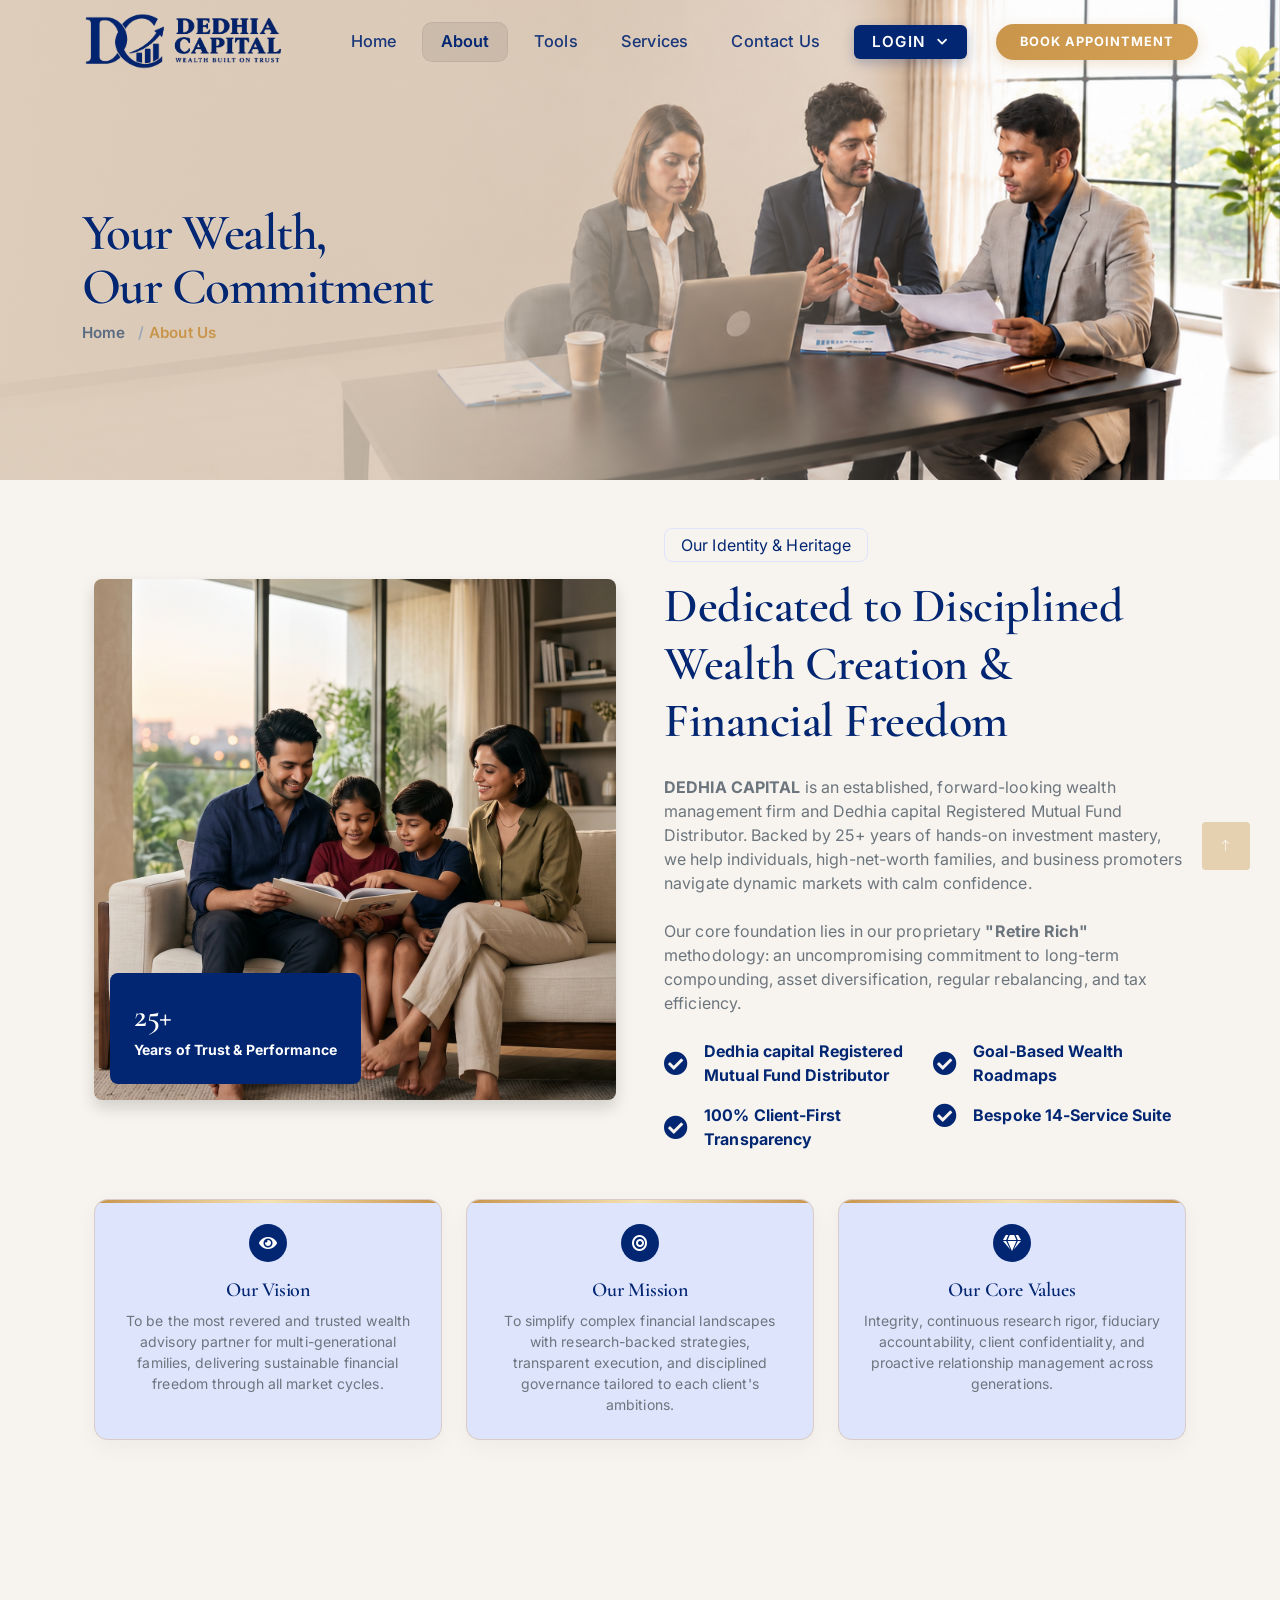
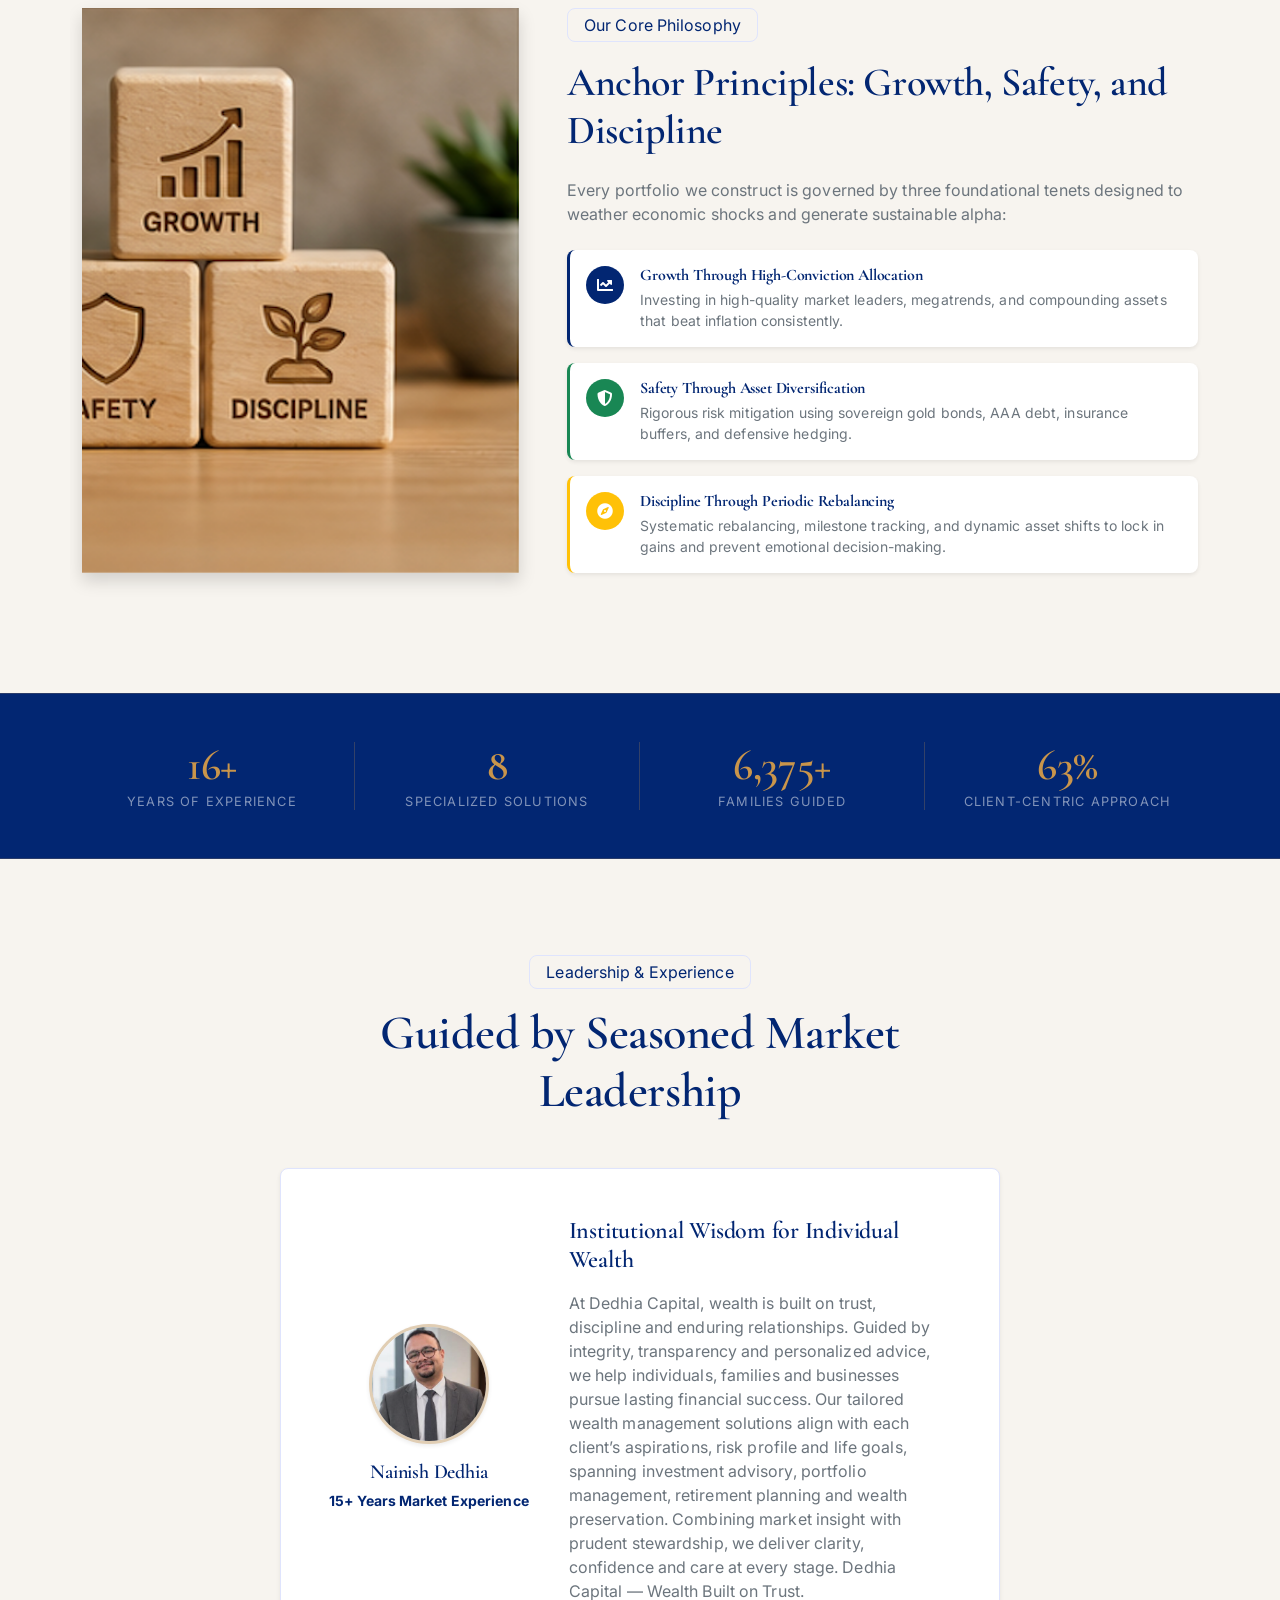
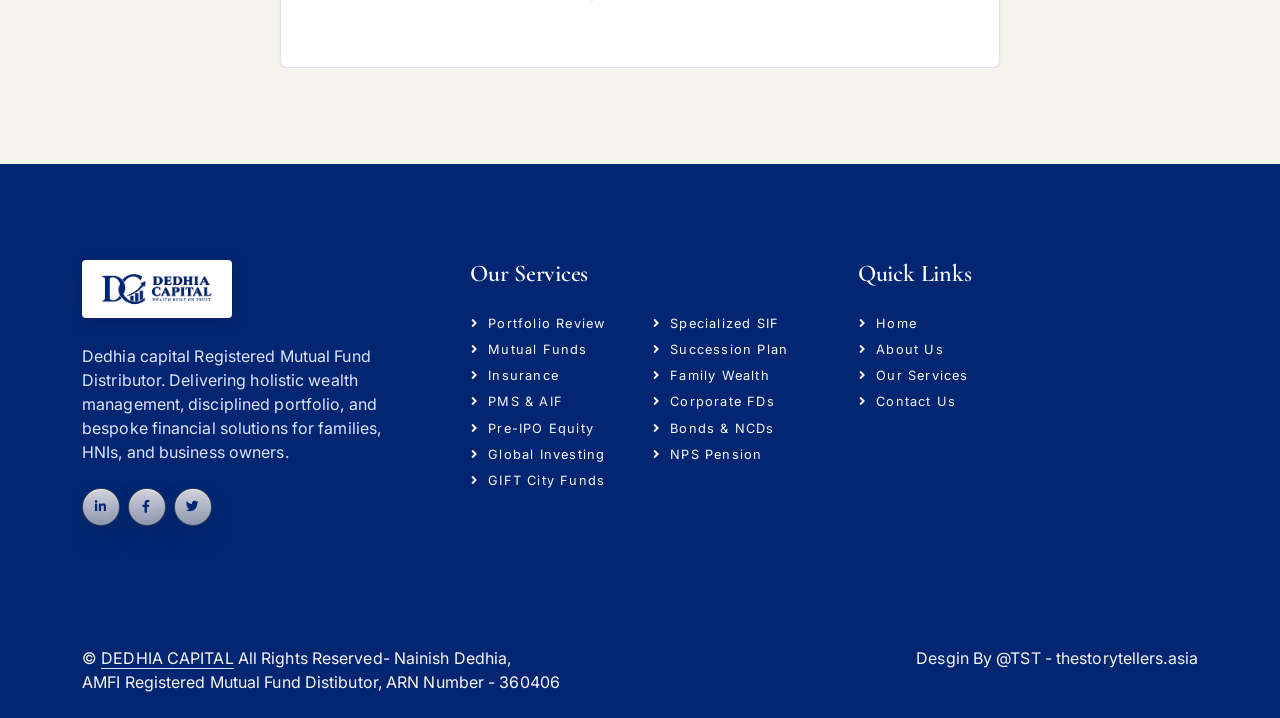
<file: Dedhida-1.0.0/about.html>
<!DOCTYPE html>
<html lang="en">

<head>
    <meta charset="utf-8">
    <title>About Us - DEDHIA CAPITAL | Wealth Advisory & Investment Management</title>
    <meta content="width=device-width, initial-scale=1.0" name="viewport">
    <meta content="About DEDHIA CAPITAL, Wealth Management, Investment Philosophy Retire Rich, Mutual Fund Distributor"
        name="keywords">
    <meta
        content="Discover DEDHIA CAPITAL - Dedhia capital Registered Mutual Fund Distributor with 25+ years of seasoned investment experience guiding families, HNIs, and entrepreneurs toward financial independence."
        name="description">

    <!-- Favicon -->
    <link href="img/favicon.ico" rel="icon">

    <!-- Google Web Fonts -->
    <link rel="preconnect" href="https://fonts.googleapis.com">
    <link rel="preconnect" href="https://fonts.gstatic.com" crossorigin>
    <link
        href="https://fonts.googleapis.com/css2?family=Cormorant+Garamond:ital,wght@0,400;0,500;0,600;0,700;1,400;1,600&family=Inter:wght@300;400;500;600;700&display=swap"
        rel="stylesheet">

    <!-- Icon Font Stylesheet -->
    <link href="https://cdnjs.cloudflare.com/ajax/libs/font-awesome/5.10.0/css/all.min.css" rel="stylesheet">
    <link href="https://cdn.jsdelivr.net/npm/bootstrap-icons@1.4.1/font/bootstrap-icons.css" rel="stylesheet">

    <!-- Libraries Stylesheet -->
    <link href="lib/animate/animate.min.css" rel="stylesheet">
    <link href="lib/owlcarousel/assets/owl.carousel.min.css" rel="stylesheet">

    <!-- Customized Bootstrap Stylesheet -->
    <link href="css/bootstrap.min.css" rel="stylesheet">

    <!-- Template Stylesheet -->
    <link href="css/style.css" rel="stylesheet">
</head>

<body class="page-about">
    <!-- Spinner Start -->
    <div id="spinner"
        class="show bg-white position-fixed translate-middle w-100 vh-100 top-50 start-50 d-flex align-items-center justify-content-center">
        <div class="spinner-border text-primary" role="status" style="width: 3rem; height: 3rem;"></div>
    </div>
    <!-- Spinner End -->


    <!-- Navbar Start -->
    <div class="container-fluid fixed-top px-0 wow fadeIn" data-wow-delay="0.1s">
        <nav class="navbar navbar-expand-lg navbar-light py-lg-0 px-lg-5 wow fadeIn" data-wow-delay="0.1s">
            <a href="index.html" class="navbar-brand ms-4 ms-lg-0 py-2">
                <img src="img/logo.png" alt="DEDHIA CAPITAL" class="logo">
            </a>
            <button type="button" class="navbar-toggler me-4" data-bs-toggle="collapse"
                data-bs-target="#navbarCollapse">
                <span class="navbar-toggler-icon"></span>
            </button>
            <div class="collapse navbar-collapse" id="navbarCollapse">
                <div class="navbar-nav ms-auto p-4 p-lg-0">
                    <a href="index.html" class="nav-item nav-link">Home</a>
                    <a href="about.html" class="nav-item nav-link active">About</a>
                    <a href="calculators.html" class="nav-item nav-link">Tools</a>
                    <a href="service.html" class="nav-item nav-link">Services</a>
                    <a href="contact.html" class="nav-item nav-link">Contact Us</a>
                    <div class="nav-item dropdown nav-login-dropdown ms-lg-2 my-2 my-lg-0">
                        <button class="btn btn-nav-login" type="button" id="navLoginDropdown" aria-expanded="false">
                            <span>Login</span>
                            <i class="fa fa-chevron-down ms-1" style="font-size: 0.72rem;"></i>
                        </button>
                        <ul class="dropdown-menu dropdown-menu-end nav-login-menu" aria-labelledby="navLoginDropdown">
                                                        <li>
                                <a class="dropdown-item" href="https://www.fundzbazar.com/signin" target="_blank"
                                    rel="noopener noreferrer">
                                    <img src="img/fundzbazar-logo.png" alt="FundzBazar" class="login-brand-icon me-2">
                                    FundzBazar Login
                                </a>
                            </li>
                            <li>
                                <a class="dropdown-item" href="https://onedigital.centricity.co.in/login" target="_blank"
                                    rel="noopener noreferrer">
                                    <img src="img/centricity-logo.png" alt="Centricity" class="login-brand-icon me-2">
                                    Centricity Login
                                </a>
                            </li>
                        </ul>
                    </div>
                </div>
                <div class="d-none d-lg-flex ms-2">
                    <a class="btn btn-primary py-2 px-4" href="contact.html">Book Appointment</a>
                </div>
            </div>
        </nav>
    </div>
    <!-- Navbar End -->


    <!-- Page Header Start -->
    <div class="page-header-banner-section mb-0 wow fadeIn" data-wow-delay="0.1s">
        <div class="container-fluid p-0 position-relative page-banner-box">
            <div class="page-banner-hero-bg page-about">
                <img src="img/banner-about.png" alt="About DEDHIA CAPITAL" class="page-banner-hero-img">
                <div class="page-banner-content-overlay">
                    <div class="container">
                        <div class="row">
                            <div class="col-lg-6 col-md-7 banner-text-col">
                                <h1 class="display-4 font-serif text-dark mb-2 text-start">Your Wealth,<br />Our
                                    Commitment
                                </h1>
                                <nav aria-label="breadcrumb">
                                    <ol class="breadcrumb mb-0">
                                        <li class="breadcrumb-item"><a href="index.html">Home</a></li>
                                        <li class="breadcrumb-item active" aria-current="page">About Us</li>
                                    </ol>
                                </nav>
                            </div>
                        </div>
                    </div>
                </div>
            </div>
        </div>
    </div>
    <!-- Page Header End -->


    <!-- About Start -->
    <div class="container-xxl py-4 py-md-5">
        <div class="container">
            <div class="row g-5 align-items-center mb-5">
                <div class="col-lg-6 wow fadeInUp" data-wow-delay="0.1s">
                    <div class="position-relative">
                        <img class="img-fluid rounded shadow" src="img/image1.png" alt="About DEDHIA CAPITAL">
                        <div
                            class="position-absolute start-0 bottom-0 bg-primary text-white p-4 rounded-3 m-3 d-none d-sm-block">
                            <h2 class="text-white mb-1">25+</h2>
                            <p class="mb-0 small fw-bold">Years of Trust & Performance</p>
                        </div>
                    </div>
                </div>
                <div class="col-lg-6 wow fadeInUp" data-wow-delay="0.3s">
                    <p class="d-inline-block border rounded text-primary fw-semi-bold py-1 px-3">Our Identity & Heritage
                    </p>
                    <h1 class="display-5 mb-4">Dedicated to Disciplined Wealth Creation & Financial Freedom</h1>
                    <p class="mb-4 text-muted"><strong>DEDHIA CAPITAL</strong> is an established, forward-looking wealth
                        management firm and Dedhia capital Registered Mutual Fund Distributor. Backed by 25+ years of
                        hands-on investment mastery, we help individuals, high-net-worth
                        families, and business promoters navigate dynamic markets with calm confidence.</p>
                    <p class="mb-4 text-muted">Our core foundation lies in our proprietary <strong>"Retire
                            Rich"</strong> methodology: an uncompromising commitment to long-term compounding, asset
                        diversification, regular rebalancing, and tax efficiency.</p>

                    <div class="row g-3">
                        <div class="col-sm-6">
                            <div class="d-flex align-items-center">
                                <i class="fa fa-check-circle text-primary fs-4 me-3"></i>
                                <span class="fw-bold text-dark">Dedhia capital Registered Mutual Fund Distributor</span>
                            </div>
                        </div>
                        <div class="col-sm-6">
                            <div class="d-flex align-items-center">
                                <i class="fa fa-check-circle text-primary fs-4 me-3"></i>
                                <span class="fw-bold text-dark">Goal-Based Wealth Roadmaps</span>
                            </div>
                        </div>
                        <div class="col-sm-6">
                            <div class="d-flex align-items-center">
                                <i class="fa fa-check-circle text-primary fs-4 me-3"></i>
                                <span class="fw-bold text-dark">100% Client-First Transparency</span>
                            </div>
                        </div>
                        <div class="col-sm-6">
                            <div class="d-flex align-items-center">
                                <i class="fa fa-check-circle text-primary fs-4 me-3"></i>
                                <span class="fw-bold text-dark">Bespoke 14-Service Suite</span>
                            </div>
                        </div>
                    </div>
                </div>
            </div>

            <!-- Vision, Mission & Values -->
            <div class="row g-2 g-sm-3 g-lg-4 mb-5">
                <div class="col-6 col-lg-4 wow fadeInUp" data-wow-delay="0.1s">
                    <div class="border rounded p-3 p-md-4 h-100 bg-light contact-info-card text-center">
                        <div class="btn-square bg-primary rounded-circle mx-auto mb-2 mb-md-3">
                            <i class="fa fa-eye text-white"></i>
                        </div>
                        <h4 class="mb-2 fs-5">Our Vision</h4>
                        <p class="text-muted mb-0 small">To be the most revered and trusted wealth advisory partner for
                            multi-generational families, delivering sustainable financial freedom through all market
                            cycles.
                        </p>
                    </div>
                </div>
                <div class="col-6 col-lg-4 wow fadeInUp" data-wow-delay="0.3s">
                    <div class="border rounded p-3 p-md-4 h-100 bg-light contact-info-card text-center">
                        <div class="btn-square bg-primary rounded-circle mx-auto mb-2 mb-md-3">
                            <i class="fa fa-bullseye text-white"></i>
                        </div>
                        <h4 class="mb-2 fs-5">Our Mission</h4>
                        <p class="text-muted mb-0 small">To simplify complex financial landscapes with research-backed
                            strategies, transparent execution, and disciplined governance tailored to each client's
                            ambitions.
                        </p>
                    </div>
                </div>
                <div class="col-12 col-sm-6 col-lg-4 mx-auto wow fadeInUp" data-wow-delay="0.5s">
                    <div class="border rounded p-3 p-md-4 h-100 bg-light contact-info-card text-center">
                        <div class="btn-square bg-primary rounded-circle mx-auto mb-2 mb-md-3">
                            <i class="fa fa-gem text-white"></i>
                        </div>
                        <h4 class="mb-2 fs-5">Our Core Values</h4>
                        <p class="text-muted mb-0 small">Integrity, continuous research rigor, fiduciary accountability,
                            client confidentiality, and proactive relationship management across generations.</p>
                    </div>
                </div>
            </div>
        </div>
    </div>
    <!-- About End -->


    <!-- Core Pillars Philosophy Start -->
    <div class="container-fluid py-5 px-0">
        <div class="container py-4">
            <div class="row g-5 align-items-stretch">
                <div class="col-lg-5 wow fadeInLeft d-flex" data-wow-delay="0.1s">
                    <div class="text-center w-100 h-100 d-flex">
                        <img src="img/philosophy-blocks.png" alt="Growth, Safety, Discipline - DEDHIA CAPITAL"
                            class="img-fluid rounded-4 shadow about-philosophy-image w-100">
                    </div>
                </div>
                <div class="col-lg-7 wow fadeInRight" data-wow-delay="0.2s">
                    <div class="d-inline-block border rounded text-primary fw-semi-bold py-1 px-3 mb-3">Our Core
                        Philosophy
                    </div>
                    <h2 class="display-6 fw-bold mb-4 text-dark">Anchor Principles: Growth, Safety, and Discipline</h2>
                    <p class="text-muted mb-4">Every portfolio we construct is governed by three foundational tenets
                        designed to weather economic shocks and generate sustainable alpha:</p>
                    <div class="row g-2 g-sm-3">
                        <div class="col-6 col-md-12 wow fadeInUp" data-wow-delay="0.1s">
                            <div
                                class="d-flex flex-column flex-md-row align-items-start bg-white p-3 rounded-3 shadow-sm h-100 border-start border-3 border-primary pillar-card">
                                <div
                                    class="btn-square bg-primary text-white rounded-circle mb-2 mb-md-0 me-md-3 flex-shrink-0">
                                    <i class="fa fa-chart-line"></i>
                                </div>
                                <div>
                                    <h5 class="fw-bold mb-1 fs-6">Growth Through High-Conviction Allocation</h5>
                                    <p class="text-muted small mb-0">Investing in high-quality market leaders,
                                        megatrends, and compounding assets that beat inflation consistently.</p>
                                </div>
                            </div>
                        </div>
                        <div class="col-6 col-md-12 wow fadeInUp" data-wow-delay="0.2s">
                            <div
                                class="d-flex flex-column flex-md-row align-items-start bg-white p-3 rounded-3 shadow-sm h-100 border-start border-3 border-success pillar-card">
                                <div
                                    class="btn-square bg-success text-white rounded-circle mb-2 mb-md-0 me-md-3 flex-shrink-0">
                                    <i class="fa fa-shield-alt"></i>
                                </div>
                                <div>
                                    <h5 class="fw-bold mb-1 fs-6">Safety Through Asset Diversification</h5>
                                    <p class="text-muted small mb-0">Rigorous risk mitigation using sovereign gold
                                        bonds, AAA debt, insurance buffers, and defensive hedging.</p>
                                </div>
                            </div>
                        </div>
                        <div class="col-12 col-sm-6 col-md-12 mx-auto wow fadeInUp" data-wow-delay="0.3s">
                            <div
                                class="d-flex flex-column flex-md-row align-items-start bg-white p-3 rounded-3 shadow-sm h-100 border-start border-3 border-warning pillar-card">
                                <div
                                    class="btn-square bg-warning text-white rounded-circle mb-2 mb-md-0 me-md-3 flex-shrink-0">
                                    <i class="fa fa-compass"></i>
                                </div>
                                <div>
                                    <h5 class="fw-bold mb-1 fs-6">Discipline Through Periodic Rebalancing</h5>
                                    <p class="text-muted small mb-0">Systematic rebalancing, milestone tracking, and
                                        dynamic asset shifts to lock in gains and prevent emotional decision-making.</p>
                                </div>
                            </div>
                        </div>
                    </div>
                </div>
            </div>
        </div>
    </div>
    <!-- Core Pillars Philosophy End -->


    <!-- Key Stats Metrics Bar Start -->
    <div class="container-fluid premium-stats-bar py-4 py-md-5 my-5">
        <div class="container px-2 px-md-3">
            <div class="row g-1 g-sm-3 g-md-4 text-center text-white align-items-center stats-row">
                <div class="col-3 border-end border-gold-subtle stat-col">
                    <h2 class="display-5 fw-bold text-gold mb-1 font-serif stat-number" data-count="25" data-suffix="+">
                        0</h2>
                    <p class="text-white-50 mb-0 stat-label">Years of Experience</p>
                </div>
                <div class="col-3 border-end border-gold-subtle stat-col">
                    <h2 class="display-5 fw-bold text-gold mb-1 font-serif stat-number" data-count="14">0</h2>
                    <p class="text-white-50 mb-0 stat-label">Specialized Solutions</p>
                </div>
                <div class="col-3 border-end border-gold-subtle stat-col">
                    <h2 class="display-5 fw-bold text-gold mb-1 font-serif stat-number" data-count="10000"
                        data-suffix="+">0</h2>
                    <p class="text-white-50 mb-0 stat-label">Families Guided</p>
                </div>
                <div class="col-3 stat-col">
                    <h2 class="display-5 fw-bold text-gold mb-1 font-serif stat-number" data-count="100"
                        data-suffix="%">0</h2>
                    <p class="text-white-50 mb-0 stat-label">Client-Centric Approach</p>
                </div>
            </div>
        </div>
    </div>
    <!-- Key Stats Metrics Bar End -->


    <!-- Leadership Spotlight Start -->
    <div class="container-xxl py-5">
        <div class="container">
            <div class="text-center mx-auto wow fadeInUp" data-wow-delay="0.1s" style="max-width: 650px;">
                <p class="d-inline-block border rounded text-primary fw-semi-bold py-1 px-3">Leadership & Experience</p>
                <h1 class="display-5 mb-5">Guided by Seasoned Market Leadership</h1>
            </div>
            <div class="row justify-content-center">
                <div class="col-lg-8 wow fadeInUp" data-wow-delay="0.2s">
                    <div
                        class="border rounded p-5 bg-white shadow-sm d-flex flex-column flex-md-row align-items-center">
                        <div class="flex-shrink-0 mb-4 mb-md-0 me-md-4 text-center">
                            <div class="rounded-circle mx-auto mb-3 overflow-hidden shadow-sm"
                                style="width: 120px; height: 120px; border: 3px solid rgba(201, 149, 75, 0.4); background: #f1f5f9;">
                                <img src="img/nainish-dedhia.png" alt="Nainish Dedhia"
                                    style="width: 100%; height: 100%; object-fit: cover; object-position: center 15%;">
                            </div>
                            <h5 class="mb-1">Nainish Dedhia</h5>
                            <span class="text-primary small fw-bold">15+ Years Market Experience</span>
                        </div>
                        <div class="ps-md-3">
                            <h4 class="mb-3">Institutional Wisdom for Individual Wealth</h4>
                            <p class="text-muted mb-3">At Dedhia Capital, wealth is built on trust, discipline and
                                enduring relationships. Guided by integrity, transparency and personalized advice, we
                                help individuals, families and businesses pursue lasting financial success. Our tailored
                                wealth management solutions align with each client’s aspirations, risk profile and life
                                goals, spanning investment advisory, portfolio management, retirement planning and
                                wealth preservation. Combining market insight with prudent stewardship, we deliver
                                clarity, confidence and care at every stage. Dedhia Capital — Wealth Built on Trust.</p>
                        </div>
                    </div>
                </div>
            </div>
        </div>
    </div>
    <!-- Leadership Spotlight End -->



    <!-- Footer Start -->
    <div class="container-fluid bg-dark text-light footer mt-5 py-5 wow fadeIn" data-wow-delay="0.1s">
        <div class="container py-5">
            <div class="row g-5">
                <div class="col-lg-4 col-md-6">
                    <div class="footer-logo-wrap">
                        <img alt="DEDHIA CAPITAL" src="img/logo.png" />
                    </div>
                    <p class="text-light-50 mb-3">Dedhia capital Registered Mutual Fund Distributor. Delivering
                        holistic
                        wealth management, disciplined portfolio, and bespoke financial solutions for families,
                        HNIs, and business owners.</p>
                    <div class="d-flex pt-2">
                        <a class="btn btn-square btn-outline-light rounded-circle me-2" href="#"><i
                                class="fab fa-linkedin-in"></i></a>
                        <a class="btn btn-square btn-outline-light rounded-circle me-2" href="#"><i
                                class="fab fa-facebook-f"></i></a>
                        <a class="btn btn-square btn-outline-light rounded-circle me-2" href="#"><i
                                class="fab fa-twitter"></i></a>
                    </div>
                </div>
                <div class="col-lg-4 col-md-6 footer-services-col d-none d-md-block">
                    <h4 class="text-white mb-4">Our Services</h4>
                    <div class="row">
                        <div class="col-6">
                            <a class="btn btn-link" href="service.html">Portfolio Review</a>
                            <a class="btn btn-link" href="service.html">Mutual Funds</a>
                            <a class="btn btn-link" href="service.html">Insurance</a>
                            <a class="btn btn-link" href="service.html">PMS &amp; AIF</a>
                            <a class="btn btn-link" href="service.html">Pre-IPO Equity</a>
                            <a class="btn btn-link" href="service.html">Global Investing</a>
                            <a class="btn btn-link" href="service.html">GIFT City Funds</a>
                        </div>
                        <div class="col-6">
                            <a class="btn btn-link" href="service.html">Specialized SIF</a>
                            <a class="btn btn-link" href="service.html">Succession Plan</a>
                            <a class="btn btn-link" href="service.html">Family Wealth</a>
                            <a class="btn btn-link" href="service.html">Corporate FDs</a>
                            <a class="btn btn-link" href="service.html">Bonds &amp; NCDs</a>
                            <a class="btn btn-link" href="service.html">NPS Pension</a>
                        </div>
                    </div>
                </div>
                <div class="col-lg-4 col-md-6 footer-links-col d-none d-md-block">
                    <h4 class="text-white mb-4">Quick Links</h4>
                    <a class="btn btn-link" href="index.html">Home</a>
                    <a class="btn btn-link" href="about.html">About Us</a>
                    <a class="btn btn-link" href="service.html">Our Services</a>
                    <a class="btn btn-link" href="contact.html">Contact Us</a>
                </div>
            </div>
        </div>
    </div>
    <!-- Footer End -->

    <!-- Copyright Start -->
    <div class="container-fluid copyright py-4">
        <div class="container">
            <div class="row">
                <div class="col-md-6 text-center text-md-start mb-3 mb-md-0">
                    © <a class="border-bottom" href="#">DEDHIA CAPITAL</a> All Rights Reserved- Nainish
                    Dedhia,<br />AMFI Registered Mutual Fund Distibutor, ARN Number - 360406
                </div>
                <div class="col-md-6 text-center text-md-end">
                    Desgin By @TST - thestorytellers.asia
                </div>
            </div>
        </div>
    </div>
    <!-- Copyright End -->


    <!-- Back to Top -->
    <a href="#" class="btn btn-lg btn-primary btn-lg-square rounded-circle back-to-top"><i
            class="bi bi-arrow-up"></i></a>


    <!-- JavaScript Libraries -->
    <script src="https://code.jquery.com/jquery-3.4.1.min.js"></script>
    <script src="https://cdn.jsdelivr.net/npm/bootstrap@5.0.0/dist/js/bootstrap.bundle.min.js"></script>
    <script src="lib/wow/wow.min.js"></script>
    <script src="lib/easing/easing.min.js"></script>
    <script src="lib/waypoints/waypoints.min.js"></script>
    <script src="lib/owlcarousel/owl.carousel.min.js"></script>
    <script src="lib/counterup/counterup.min.js"></script>

    <!-- Template Javascript -->
    <script src="js/main.js"></script>
</body>

</html>
</file>
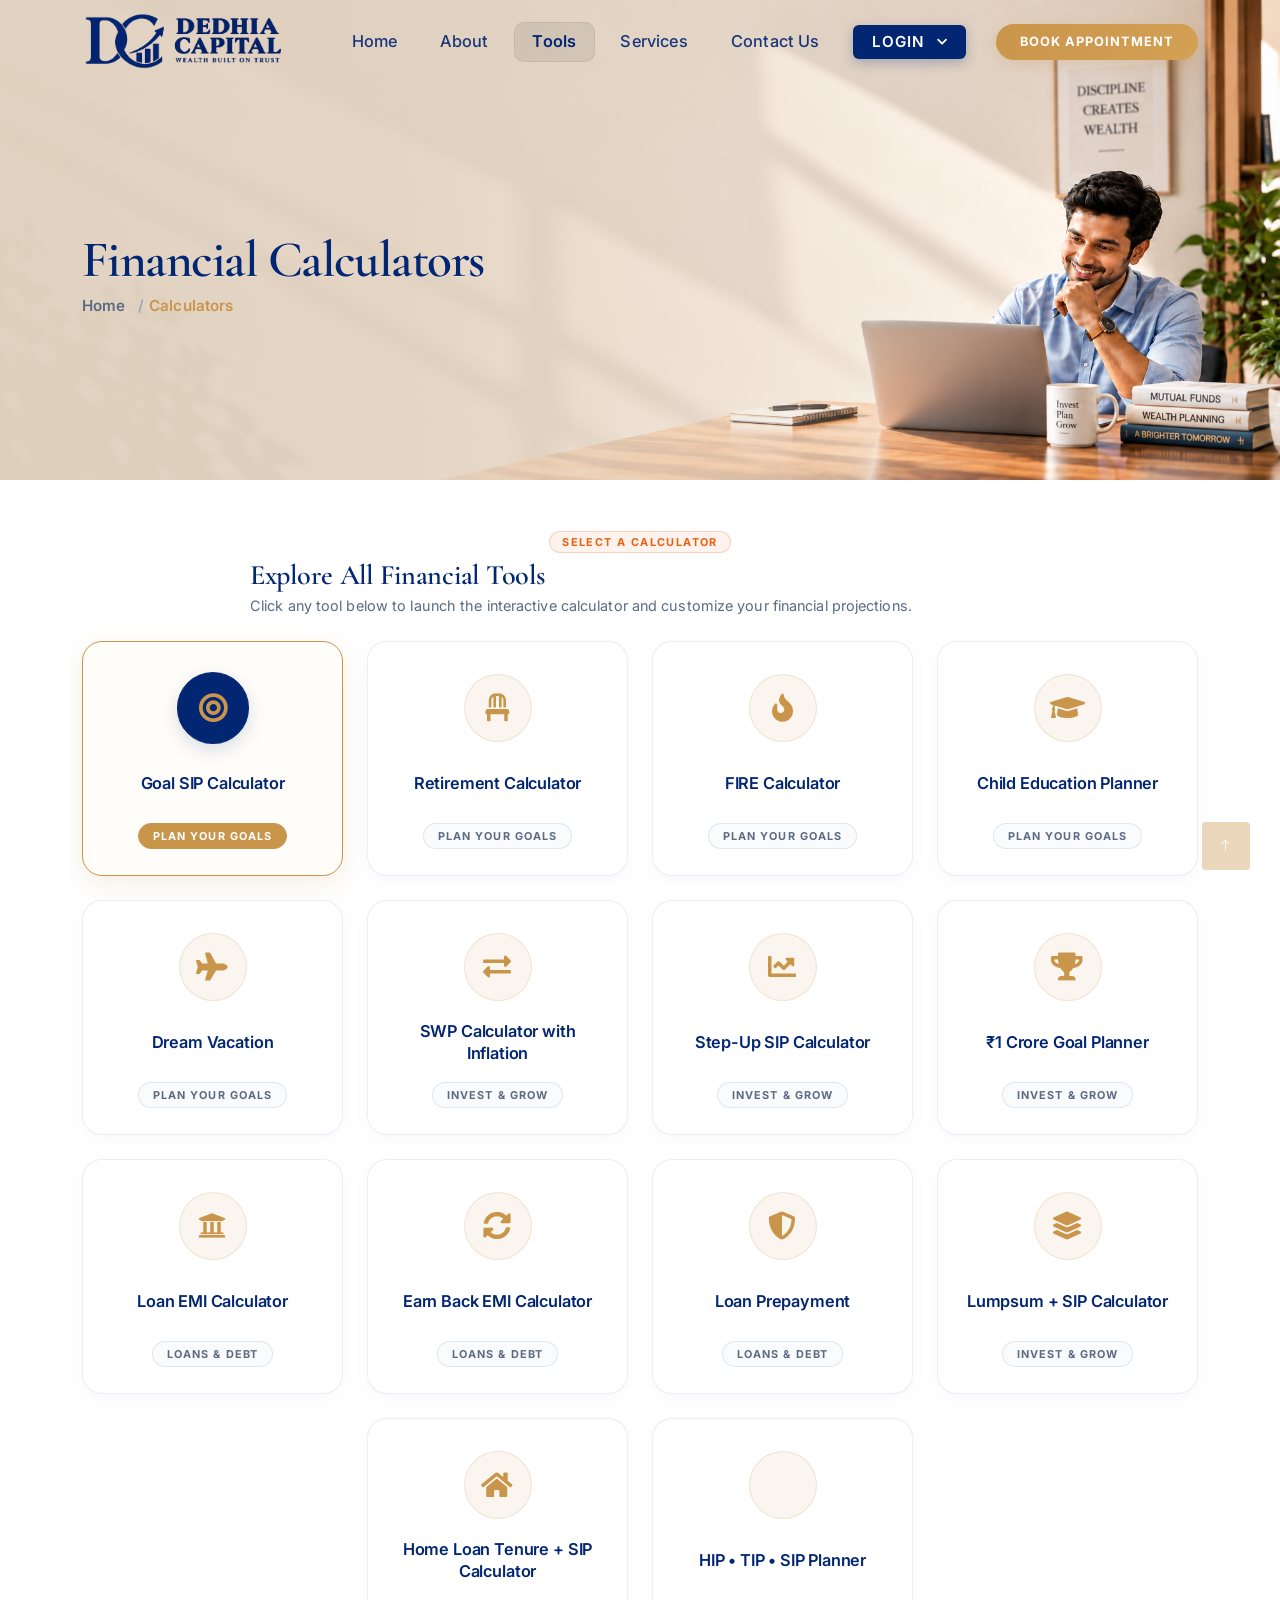
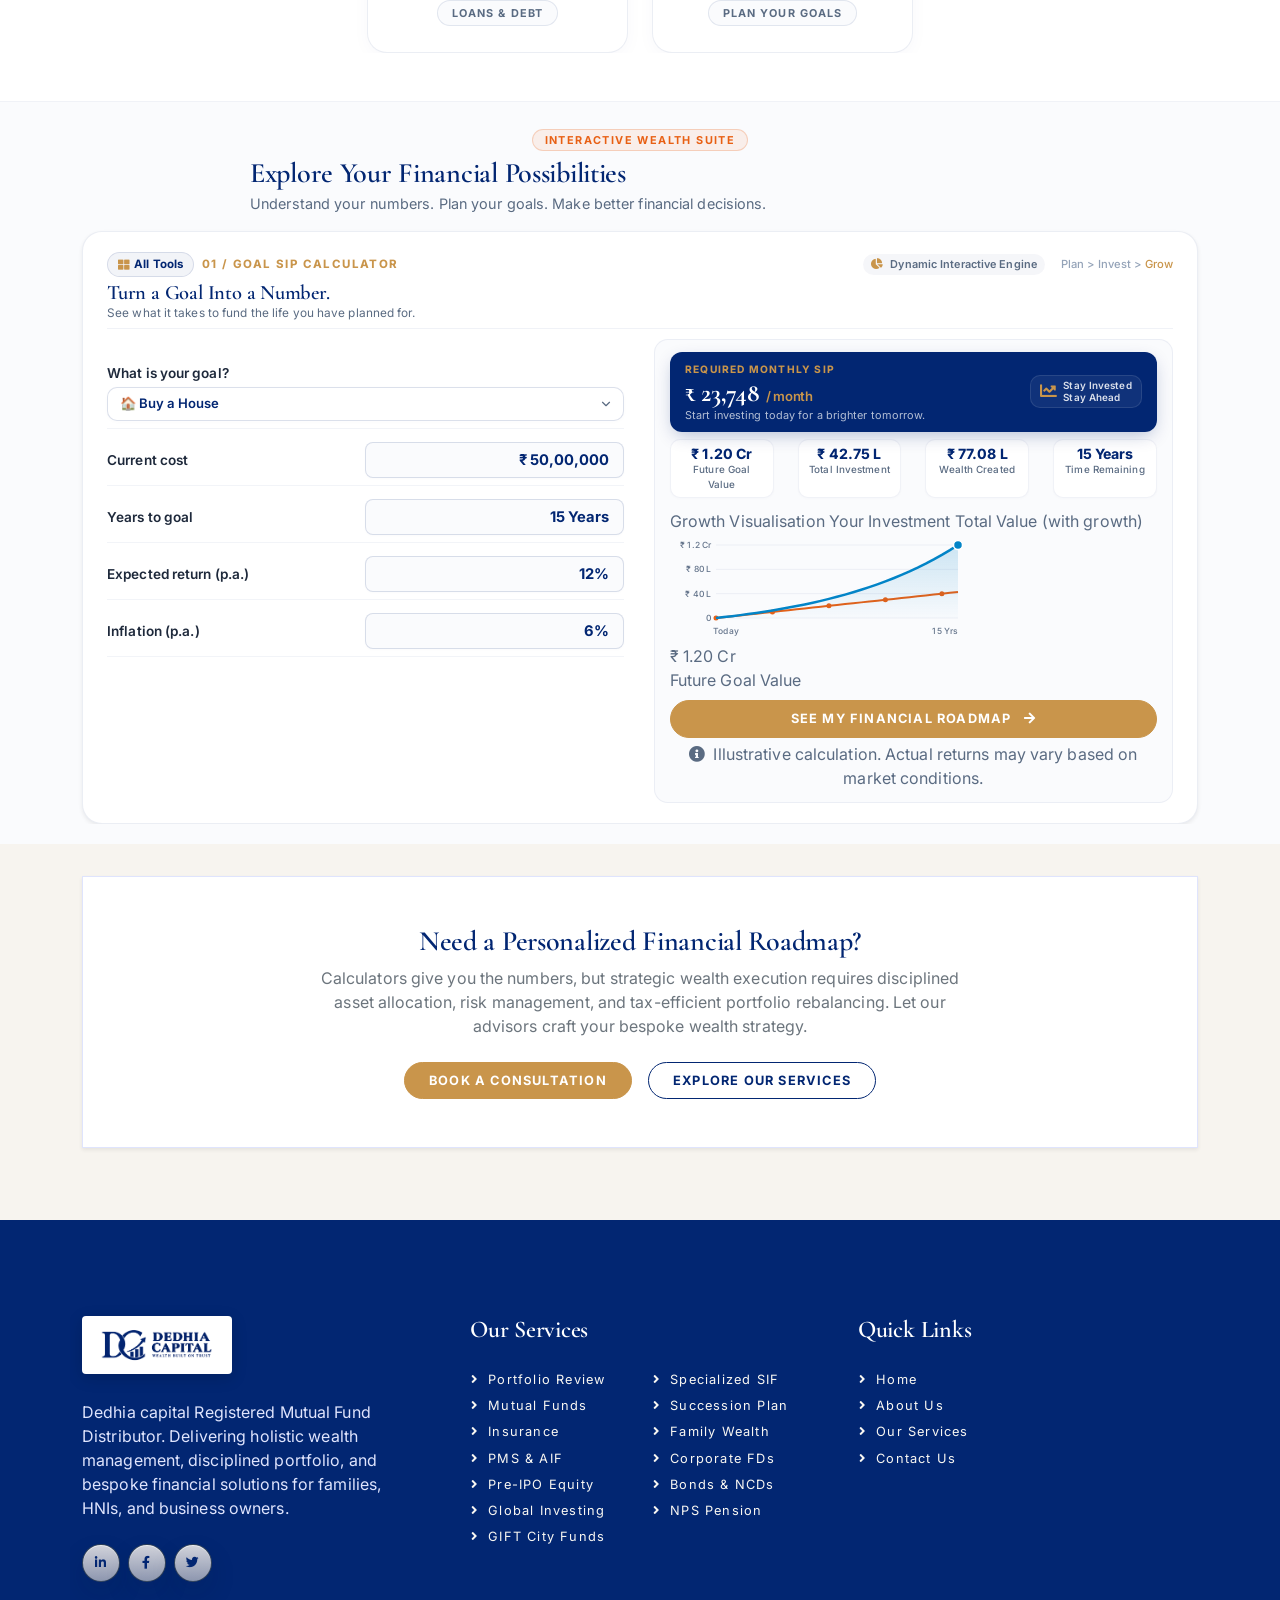
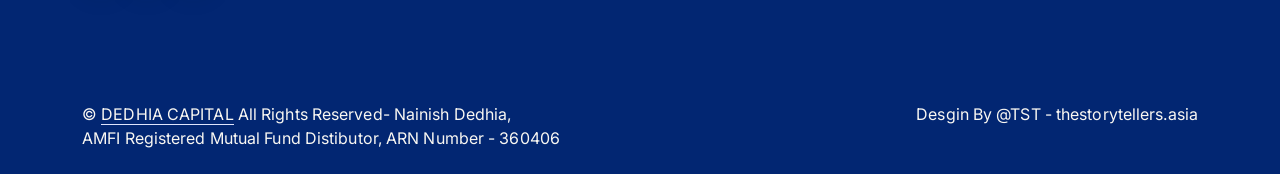
<file: Dedhida-1.0.0/calculators.html>
<!DOCTYPE html>
<html lang="en">

<head>
    <meta charset="utf-8">
    <title>Financial Planning Calculators - DEDHIA CAPITAL | Interactive Wealth Tools</title>
    <meta content="width=device-width, initial-scale=1.0" name="viewport">
    <meta
        content="DEDHIA CAPITAL, Financial Calculators, Goal SIP Calculator, Retirement Calculator, Child Education, SWP Calculator, Step-up SIP, Loan EMI, 1 Crore Calculator, Lumpsum SIP Calculator"
        name="keywords">
    <meta
        content="Explore 12 interactive financial planning calculators by DEDHIA CAPITAL. Calculate Goal SIPs, Lumpsum + SIP growth, retirement corpus, compounding acceleration, EMI optimizations, and debt-free roadmaps."
        name="description">

    <!-- Favicon -->
    <link href="img/favicon.ico" rel="icon">

    <!-- Google Web Fonts -->
    <link rel="preconnect" href="https://fonts.googleapis.com">
    <link rel="preconnect" href="https://fonts.gstatic.com" crossorigin>
    <link
        href="https://fonts.googleapis.com/css2?family=Cormorant+Garamond:ital,wght@0,400;0,500;0,600;0,700;1,400;1,600&family=Inter:wght@300;400;500;600;700&display=swap"
        rel="stylesheet">

    <!-- Icon Font Stylesheet -->
    <link href="https://cdnjs.cloudflare.com/ajax/libs/font-awesome/5.10.0/css/all.min.css" rel="stylesheet">
    <link href="https://cdn.jsdelivr.net/npm/bootstrap-icons@1.4.1/font/bootstrap-icons.css" rel="stylesheet">

    <!-- Libraries Stylesheet -->
    <link href="lib/animate/animate.min.css" rel="stylesheet">
    <link href="lib/owlcarousel/assets/owl.carousel.min.css" rel="stylesheet">

    <!-- Customized Bootstrap Stylesheet -->
    <link href="css/bootstrap.min.css" rel="stylesheet">

    <!-- Template Stylesheet -->
    <link href="css/style.css" rel="stylesheet">
</head>

<body>
    <!-- Spinner Start -->
    <div id="spinner"
        class="show bg-white position-fixed translate-middle w-100 vh-100 top-50 start-50 d-flex align-items-center justify-content-center">
        <div class="spinner-border text-primary" role="status" style="width: 3rem; height: 3rem;"></div>
    </div>
    <!-- Spinner End -->

    <!-- Navbar Start -->
    <div class="container-fluid fixed-top px-0 wow fadeIn" data-wow-delay="0.1s">
        <nav class="navbar navbar-expand-lg navbar-light py-lg-0 px-lg-5 wow fadeIn" data-wow-delay="0.1s">
            <a href="index.html" class="navbar-brand ms-4 ms-lg-0 py-2">
                <img src="img/logo.png" alt="DEDHIA CAPITAL" class="logo">
            </a>
            <button type="button" class="navbar-toggler me-4" data-bs-toggle="collapse"
                data-bs-target="#navbarCollapse">
                <span class="navbar-toggler-icon"></span>
            </button>
            <div class="collapse navbar-collapse" id="navbarCollapse">
                <div class="navbar-nav ms-auto p-4 p-lg-0">
                    <a href="index.html" class="nav-item nav-link">Home</a>
                    <a href="about.html" class="nav-item nav-link">About</a>
                    <a href="calculators.html" class="nav-item nav-link active">Tools</a>
                    <a href="service.html" class="nav-item nav-link">Services</a>
                    <a href="contact.html" class="nav-item nav-link">Contact Us</a>
                    <div class="nav-item dropdown nav-login-dropdown ms-lg-2 my-2 my-lg-0">
                        <button class="btn btn-nav-login" type="button" id="navLoginDropdown" aria-expanded="false">
                            <span>Login</span>
                            <i class="fa fa-chevron-down ms-1" style="font-size: 0.72rem;"></i>
                        </button>
                        <ul class="dropdown-menu dropdown-menu-end nav-login-menu" aria-labelledby="navLoginDropdown">
                            <li>
                                <a class="dropdown-item" href="https://www.fundzbazar.com/signin" target="_blank"
                                    rel="noopener noreferrer">
                                    <img src="img/fundzbazar-logo.png" alt="FundzBazar" class="login-brand-icon me-2">
                                    FundzBazar Login
                                </a>
                            </li>
                            <li>
                                <a class="dropdown-item" href="https://onedigital.centricity.co.in/login"
                                    target="_blank" rel="noopener noreferrer">
                                    <img src="img/centricity-logo.png" alt="Centricity" class="login-brand-icon me-2">
                                    Centricity Login
                                </a>
                            </li>
                        </ul>
                    </div>
                </div>
                <div class="d-none d-lg-flex ms-2">
                    <a class="btn btn-primary py-2 px-4" href="contact.html">Book Appointment</a>
                </div>
            </div>
        </nav>
    </div>
    <!-- Navbar End -->

    <!-- Page Header Start -->
    <div class="page-header-banner-section mb-0 wow fadeIn" data-wow-delay="0.1s">
        <div class="container-fluid p-0 position-relative page-banner-box">
            <div class="page-banner-hero-bg page-calculators">
                <img src="img/Calculator-bg.png" alt="Financial Calculators" class="page-banner-hero-img">
                <div class="page-banner-content-overlay">
                    <div class="container">
                        <div class="row">
                            <div class="col-lg-7 col-md-8 banner-text-col">
                                <h1 class="display-4 font-serif text-dark mb-2">Financial Calculators</h1>
                                <nav aria-label="breadcrumb">
                                    <ol class="breadcrumb mb-0">
                                        <li class="breadcrumb-item"><a href="index.html">Home</a></li>
                                        <li class="breadcrumb-item active" aria-current="page">Calculators</li>
                                    </ol>
                                </nav>
                            </div>
                        </div>
                    </div>
                </div>
            </div>
        </div>
    </div>
    <!-- Page Header End -->

    <!-- Calculator Directory Hub Grid Start -->
    <section class="calc-directory-section py-5 bg-white" id="calc-directory-section">
        <div class="container">
            <div class="text-center mx-auto mb-4 wow fadeInUp" data-wow-delay="0.1s" style="max-width: 780px;">
                <span class="calc-section-badge">SELECT A CALCULATOR</span>
                <h2 class="calc-section-title">Explore All Financial Tools</h2>
                <p class="calc-section-subtitle">
                    Click any tool below to launch the interactive calculator and customize your financial projections.
                </p>
            </div>

            <!-- Unified Grid of All 11 Financial Calculators (Ungrouped) -->
            <div class="row g-2 g-sm-3 g-lg-4 justify-content-center wow fadeInUp" data-wow-delay="0.2s"
                id="calc-directory-grid">

                <!-- 01 Goal SIP -->
                <div class="col-6 col-md-4 col-lg-3 col-xl-3">
                    <div class="calc-grid-card active" data-calc-id="goal-sip" data-calc-idx="0">
                        <div class="calc-grid-card-icon-box">
                            <i class="fa fa-bullseye"></i>
                        </div>
                        <h4 class="calc-grid-card-title">Goal SIP Calculator</h4>
                        <span class="calc-grid-card-pill">PLAN YOUR GOALS</span>
                    </div>
                </div>

                <!-- 02 Retirement -->
                <div class="col-6 col-md-4 col-lg-3 col-xl-3">
                    <div class="calc-grid-card" data-calc-id="retirement" data-calc-idx="1">
                        <div class="calc-grid-card-icon-box">
                            <i class="fa fa-chair"></i>
                        </div>
                        <h4 class="calc-grid-card-title">Retirement Calculator</h4>
                        <span class="calc-grid-card-pill">PLAN YOUR GOALS</span>
                    </div>
                </div>

                <!-- 03 FIRE Calculator -->
                <div class="col-6 col-md-4 col-lg-3 col-xl-3">
                    <div class="calc-grid-card" data-calc-id="fire" data-calc-idx="2">
                        <div class="calc-grid-card-icon-box">
                            <i class="fa fa-fire"></i>
                        </div>
                        <h4 class="calc-grid-card-title">FIRE Calculator</h4>
                        <span class="calc-grid-card-pill">PLAN YOUR GOALS</span>
                    </div>
                </div>

                <!-- 04 Child Education -->
                <div class="col-6 col-md-4 col-lg-3 col-xl-3">
                    <div class="calc-grid-card" data-calc-id="child-edu" data-calc-idx="3">
                        <div class="calc-grid-card-icon-box">
                            <i class="fa fa-graduation-cap"></i>
                        </div>
                        <h4 class="calc-grid-card-title">Child Education Planner</h4>
                        <span class="calc-grid-card-pill">PLAN YOUR GOALS</span>
                    </div>
                </div>

                <!-- 05 Dream Vacation -->
                <div class="col-6 col-md-4 col-lg-3 col-xl-3">
                    <div class="calc-grid-card" data-calc-id="dream-vacation" data-calc-idx="4">
                        <div class="calc-grid-card-icon-box">
                            <i class="fa fa-plane"></i>
                        </div>
                        <h4 class="calc-grid-card-title">Dream Vacation</h4>
                        <span class="calc-grid-card-pill">PLAN YOUR GOALS</span>
                    </div>
                </div>

                <!-- 06 SWP Calculator with Inflation -->
                <div class="col-6 col-md-4 col-lg-3 col-xl-3">
                    <div class="calc-grid-card" data-calc-id="sip-swp" data-calc-idx="5">
                        <div class="calc-grid-card-icon-box">
                            <i class="fa fa-exchange-alt"></i>
                        </div>
                        <h4 class="calc-grid-card-title">SWP Calculator with Inflation</h4>
                        <span class="calc-grid-card-pill">INVEST &amp; GROW</span>
                    </div>
                </div>

                <!-- 07 Step-Up SIP -->
                <div class="col-6 col-md-4 col-lg-3 col-xl-3">
                    <div class="calc-grid-card" data-calc-id="step-up-sip" data-calc-idx="6">
                        <div class="calc-grid-card-icon-box">
                            <i class="fa fa-chart-line"></i>
                        </div>
                        <h4 class="calc-grid-card-title">Step-Up SIP Calculator</h4>
                        <span class="calc-grid-card-pill">INVEST &amp; GROW</span>
                    </div>
                </div>

                <!-- 08 1 Crore -->
                <div class="col-6 col-md-4 col-lg-3 col-xl-3">
                    <div class="calc-grid-card" data-calc-id="first-1-crore" data-calc-idx="7">
                        <div class="calc-grid-card-icon-box">
                            <i class="fa fa-trophy"></i>
                        </div>
                        <h4 class="calc-grid-card-title">₹1 Crore Goal Planner</h4>
                        <span class="calc-grid-card-pill">INVEST &amp; GROW</span>
                    </div>
                </div>

                <!-- 09 Loan EMI -->
                <div class="col-6 col-md-4 col-lg-3 col-xl-3">
                    <div class="calc-grid-card" data-calc-id="loan-emi" data-calc-idx="8">
                        <div class="calc-grid-card-icon-box">
                            <i class="fa fa-university"></i>
                        </div>
                        <h4 class="calc-grid-card-title">Loan EMI Calculator</h4>
                        <span class="calc-grid-card-pill">LOANS &amp; DEBT</span>
                    </div>
                </div>

                <!-- 10 Earn Back EMI -->
                <div class="col-6 col-md-4 col-lg-3 col-xl-3">
                    <div class="calc-grid-card" data-calc-id="earn-back-emi" data-calc-idx="9">
                        <div class="calc-grid-card-icon-box">
                            <i class="fa fa-sync-alt"></i>
                        </div>
                        <h4 class="calc-grid-card-title">Earn Back EMI Calculator</h4>
                        <span class="calc-grid-card-pill">LOANS &amp; DEBT</span>
                    </div>
                </div>

                <!-- 11 Loan Prepayment -->
                <div class="col-6 col-md-4 col-lg-3 col-xl-3">
                    <div class="calc-grid-card" data-calc-id="loan-repay" data-calc-idx="10">
                        <div class="calc-grid-card-icon-box">
                            <i class="fa fa-shield-alt"></i>
                        </div>
                        <h4 class="calc-grid-card-title">Loan Prepayment</h4>
                        <span class="calc-grid-card-pill">LOANS &amp; DEBT</span>
                    </div>
                </div>

                <!-- 12 Lumpsum + SIP -->
                <div class="col-6 col-md-4 col-lg-3 col-xl-3">
                    <div class="calc-grid-card" data-calc-id="lumpsum-sip" data-calc-idx="11">
                        <div class="calc-grid-card-icon-box">
                            <i class="fa fa-layer-group"></i>
                        </div>
                        <h4 class="calc-grid-card-title">Lumpsum + SIP Calculator</h4>
                        <span class="calc-grid-card-pill">INVEST &amp; GROW</span>
                    </div>
                </div>

                <!-- 13 Home Loan Tenure -->
                <div class="col-6 col-md-4 col-lg-3 col-xl-3">
                    <div class="calc-grid-card" data-calc-id="home-loan-tenure" data-calc-idx="12">
                        <div class="calc-grid-card-icon-box">
                            <i class="fa fa-home"></i>
                        </div>
                        <h4 class="calc-grid-card-title">Home Loan Tenure + SIP Calculator</h4>
                        <span class="calc-grid-card-pill">LOANS &amp; DEBT</span>
                    </div>
                </div>

                <!-- 14 HIP TIP SIP -->
                <div class="col-6 col-md-4 col-lg-3 col-xl-3">
                    <div class="calc-grid-card" data-calc-id="hip-tip-sip" data-calc-idx="13">
                        <div class="calc-grid-card-icon-box">
                            <i class="fa fa-shield-heart"></i>
                        </div>
                        <h4 class="calc-grid-card-title">HIP • TIP • SIP Planner</h4>
                        <span class="calc-grid-card-pill">PLAN YOUR GOALS</span>
                    </div>
                </div>

            </div>
        </div>
    </section>
    <!-- Calculator Directory Hub Grid End -->

    <!-- Explore Your Financial Possibilities (Interactive Financial Calculators) Start -->
    <section class="calc-experience-section position-relative" id="financial-calculators">
        <div class="container position-relative" style="z-index: 2;">

            <!-- Section Header -->
            <div class="text-center mx-auto mb-3 wow fadeInUp" data-wow-delay="0.1s" style="max-width: 780px;">
                <span class="calc-section-badge">INTERACTIVE WEALTH SUITE</span>
                <h2 class="calc-section-title">Explore Your Financial Possibilities</h2>
                <p class="calc-section-subtitle">
                    Understand your numbers. Plan your goals. Make better financial decisions.
                </p>
            </div>

            <!-- Master Interactive Hero Calculator Stage with Advisor Visual -->
            <div class="calc-hero-stage wow fadeInUp" data-wow-delay="0.2s">
                <div class="calc-master-card shadow-sm" id="calc-master-container">

                    <!-- Calculator Meta Header -->
                    <div class="calc-card-header">
                        <div class="d-flex flex-wrap align-items-center justify-content-between gap-2 mb-1">
                            <div class="d-flex align-items-center gap-2">
                                <a href="#calc-directory-grid" class="calc-back-grid-btn"><i
                                        class="fa fa-th-large me-1 text-gold"></i> All Tools</a>
                                <div class="calc-tool-badge" id="calc-tool-badge">01 / GOAL SIP CALCULATOR</div>
                            </div>
                            <div class="d-flex align-items-center gap-3">
                                <div class="calc-quick-tag"><i class="fa fa-chart-pie me-1 text-gold"></i> Dynamic
                                    Interactive Engine</div>
                                <div class="calc-breadcrumb-nav d-none d-md-inline">Plan &gt; Invest &gt;
                                    <span>Grow</span>
                                </div>
                            </div>
                        </div>
                        <h3 class="calc-tool-headline" id="calc-tool-headline">Turn a Goal Into a Number.</h3>
                        <p class="calc-tool-subtext" id="calc-tool-subtext">See what it takes to fund the life you have
                            planned for.</p>
                    </div>

                    <!-- Two-Column Interactive Layout -->
                    <div class="row g-3 align-items-stretch">

                        <!-- Left Column: Inputs -->
                        <div class="col-12 col-md-6 calc-col-inputs">
                            <div class="calc-inputs-wrapper" id="calc-dynamic-inputs">
                                <!-- Dynamic Inputs rendered by JS Engine -->
                            </div>
                        </div>

                        <!-- Right Column: Results & Visualization -->
                        <div class="col-12 col-md-6 calc-col-results">
                            <div class="calc-results-card">

                                <!-- Primary Result Highlight (Navy Box) -->
                                <div class="calc-primary-result-box">
                                    <div class="calc-primary-box-left">
                                        <span class="calc-result-label" id="calc-primary-label">REQUIRED MONTHLY
                                            SIP</span>
                                        <div class="calc-result-value" id="calc-primary-val">₹ 21,487 <span
                                                class="calc-result-unit">/ month</span></div>
                                        <div class="calc-result-tagline" id="calc-primary-tagline">Start investing today
                                            for a brighter tomorrow.</div>
                                    </div>
                                    <div class="calc-primary-box-right d-none d-sm-flex">
                                        <i class="fa fa-chart-line calc-badge-icon"></i>
                                        <div class="calc-badge-text">Stay Invested<br>Stay Ahead</div>
                                    </div>
                                </div>

                                <!-- Secondary Metrics Grid (4 metrics) -->
                                <div class="row g-4 justify-content-center calc-secondary-grid"
                                    id="calc-secondary-metrics">
                                    <!-- Dynamic metrics rendered by JS Engine -->
                                </div>

                                <!-- Dynamic Alert / Depletion Banner -->
                                <div id="calc-alert-banner" class="calc-alert-banner d-none"></div>

                                <!-- Dynamic Data Visualization Chart -->
                                <div class="calc-chart-container mt-1">
                                    <div class="calc-chart-header-row">
                                        <span class="calc-chart-title" id="calc-chart-title">Growth Visualisation</span>
                                        <span class="calc-chart-legend" id="calc-chart-legend">
                                            <span><span class="legend-dot-orange"></span> Your Investment</span>
                                            <span><span class="legend-dot-blue"></span> Total Value (with growth)</span>
                                        </span>
                                    </div>
                                    <div class="calc-canvas-wrapper">
                                        <canvas id="calc-growth-canvas" height="105"></canvas>
                                        <div class="calc-chart-badge-overlay" id="calc-chart-overlay">
                                            <div class="calc-chart-badge-val" id="calc-chart-overlay-val">₹ 1.19 Cr
                                            </div>
                                            <div class="calc-chart-badge-lbl" id="calc-chart-overlay-lbl">Goal Value
                                            </div>
                                        </div>
                                    </div>
                                </div>

                                <!-- Primary CTA & Disclaimer -->
                                <div class="calc-footer-cta mt-2 text-center">
                                    <a href="contact.html"
                                        class="btn btn-primary w-100 py-2 rounded-pill fw-bold calc-cta-btn">
                                        See My Financial Roadmap <i class="fa fa-arrow-right ms-2"></i>
                                    </a>
                                    <p class="calc-disclaimer mb-0 mt-1">
                                        <i class="fa fa-info-circle me-1"></i> Illustrative calculation. Actual returns
                                        may vary based on market conditions.
                                    </p>
                                </div>

                            </div>
                        </div>

                    </div>

                </div>

            </div>

        </div>
    </section>
    <!-- Explore Your Financial Possibilities End -->

    <!-- Guidance & Consultation CTA Box Start -->
    <div class="container py-4 my-2">
        <div class="p-4 p-md-5 rounded-4 shadow-sm bg-white border border-light text-center wow fadeInUp"
            data-wow-delay="0.2s">
            <h3 class="font-serif text-dark mb-2">Need a Personalized Financial Roadmap?</h3>
            <p class="text-muted mx-auto mb-4" style="max-width: 650px;">
                Calculators give you the numbers, but strategic wealth execution requires disciplined asset allocation,
                risk management, and tax-efficient portfolio rebalancing. Let our advisors craft your bespoke wealth
                strategy.
            </p>
            <div class="d-flex flex-wrap justify-content-center gap-3">
                <a href="contact.html" class="btn btn-primary px-4 py-2 rounded-pill fw-bold">Book a Consultation</a>
                <a href="service.html" class="btn btn-outline-dark px-4 py-2 rounded-pill fw-bold">Explore Our
                    Services</a>
            </div>
        </div>
    </div>
    <!-- Guidance & Consultation CTA Box End -->

    <!-- Footer Start -->
    <div class="container-fluid bg-dark text-light footer mt-5 py-5 wow fadeIn" data-wow-delay="0.1s">
        <div class="container py-5">
            <div class="row g-5">
                <div class="col-lg-4 col-md-6">
                    <div class="footer-logo-wrap">
                        <img alt="DEDHIA CAPITAL" src="img/logo.png" />
                    </div>
                    <p class="text-light-50 mb-3">Dedhia capital Registered Mutual Fund Distributor. Delivering holistic
                        wealth management, disciplined portfolio, and bespoke financial solutions for families,
                        HNIs, and business owners.</p>
                    <div class="d-flex pt-2">
                        <a class="btn btn-square btn-outline-light rounded-circle me-2" href="#"><i
                                class="fab fa-linkedin-in"></i></a>
                        <a class="btn btn-square btn-outline-light rounded-circle me-2" href="#"><i
                                class="fab fa-facebook-f"></i></a>
                        <a class="btn btn-square btn-outline-light rounded-circle me-2" href="#"><i
                                class="fab fa-twitter"></i></a>
                    </div>
                </div>
                <div class="col-lg-4 col-md-6 footer-services-col d-none d-md-block">
                    <h4 class="text-white mb-4">Our Services</h4>
                    <div class="row">
                        <div class="col-6">
                            <a class="btn btn-link" href="service.html">Portfolio Review</a>
                            <a class="btn btn-link" href="service.html">Mutual Funds</a>
                            <a class="btn btn-link" href="service.html">Insurance</a>
                            <a class="btn btn-link" href="service.html">PMS &amp; AIF</a>
                            <a class="btn btn-link" href="service.html">Pre-IPO Equity</a>
                            <a class="btn btn-link" href="service.html">Global Investing</a>
                            <a class="btn btn-link" href="service.html">GIFT City Funds</a>
                        </div>
                        <div class="col-6">
                            <a class="btn btn-link" href="service.html">Specialized SIF</a>
                            <a class="btn btn-link" href="service.html">Succession Plan</a>
                            <a class="btn btn-link" href="service.html">Family Wealth</a>
                            <a class="btn btn-link" href="service.html">Corporate FDs</a>
                            <a class="btn btn-link" href="service.html">Bonds &amp; NCDs</a>
                            <a class="btn btn-link" href="service.html">NPS Pension</a>
                        </div>
                    </div>
                </div>
                <div class="col-lg-4 col-md-6 footer-links-col d-none d-md-block">
                    <h4 class="text-white mb-4">Quick Links</h4>
                    <a class="btn btn-link" href="index.html">Home</a>
                    <a class="btn btn-link" href="about.html">About Us</a>
                    <a class="btn btn-link" href="service.html">Our Services</a>
                    <a class="btn btn-link" href="contact.html">Contact Us</a>
                </div>
            </div>
        </div>
    </div>
    <!-- Footer End -->

    <!-- Copyright Start -->
    <div class="container-fluid copyright py-4">
        <div class="container">
            <div class="row">
                <div class="col-md-6 text-center text-md-start mb-3 mb-md-0">
                    © <a class="border-bottom" href="#">DEDHIA CAPITAL</a> All Rights Reserved- Nainish
                    Dedhia,<br />AMFI Registered Mutual Fund Distibutor, ARN Number - 360406
                </div>
                <div class="col-md-6 text-center text-md-end">
                    Desgin By @TST - thestorytellers.asia
                </div>
            </div>
        </div>
    </div>
    <!-- Copyright End -->

    <!-- Back to Top -->
    <a class="btn btn-lg btn-primary btn-lg-square rounded-circle back-to-top" href="#"><i
            class="bi bi-arrow-up"></i></a>

    <!-- JavaScript Libraries -->
    <script src="https://code.jquery.com/jquery-3.4.1.min.js"></script>
    <script src="https://cdn.jsdelivr.net/npm/bootstrap@5.0.0/dist/js/bootstrap.bundle.min.js"></script>
    <script src="lib/wow/wow.min.js"></script>
    <script src="lib/easing/easing.min.js"></script>
    <script src="lib/waypoints/waypoints.min.js"></script>
    <script src="lib/owlcarousel/owl.carousel.min.js"></script>
    <script src="lib/counterup/counterup.min.js"></script>

    <!-- Template Javascript -->
    <script src="js/main.js"></script>
</body>

</html>
</file>
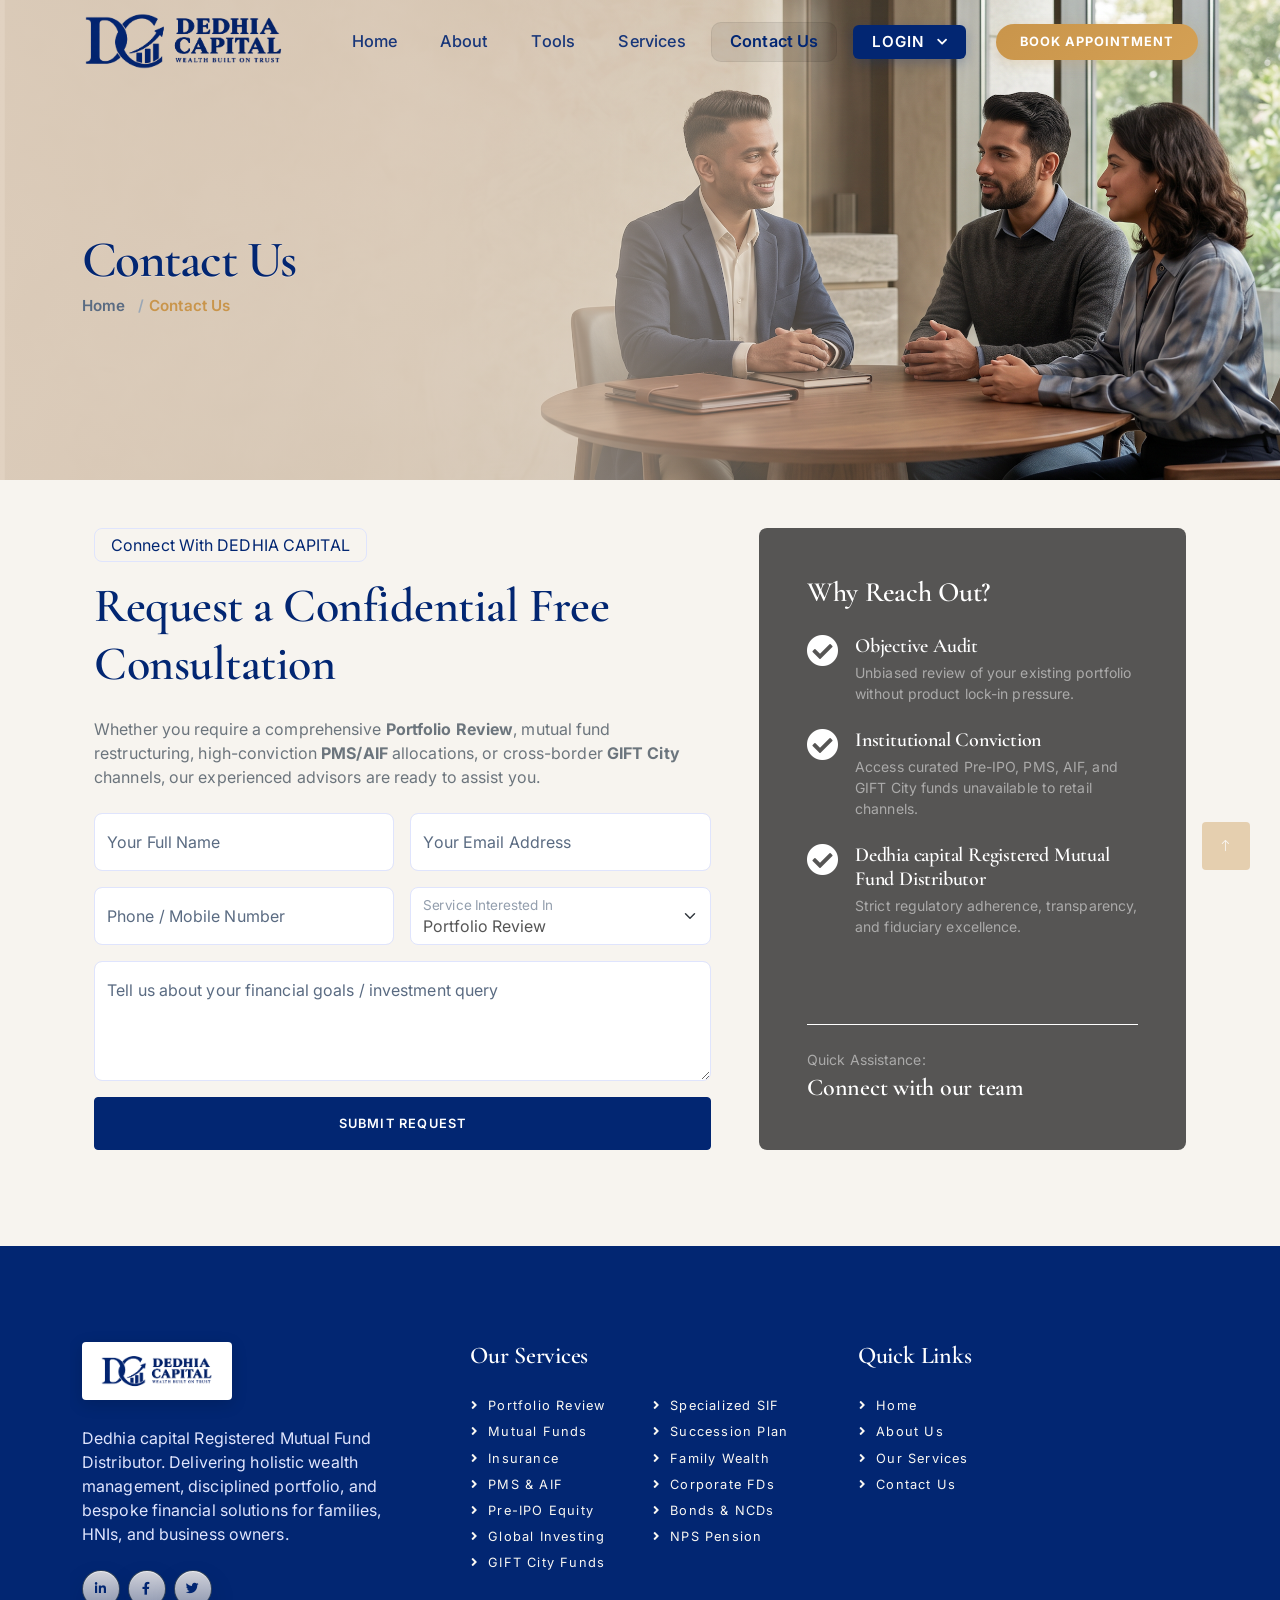
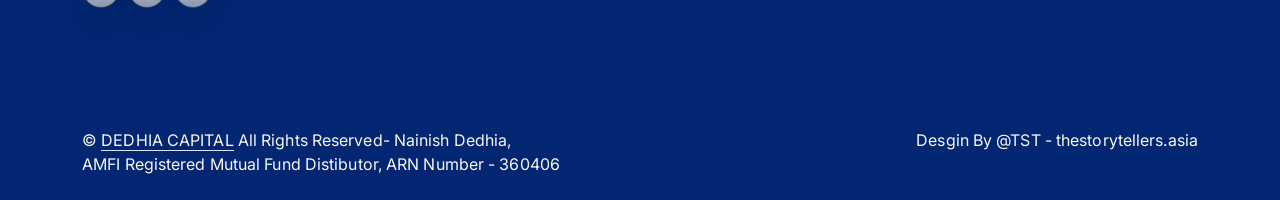
<file: Dedhida-1.0.0/contact.html>
<!DOCTYPE html>
<html lang="en">

<head>
    <meta charset="utf-8">
    <title>Contact Us - DEDHIA CAPITAL | Schedule a Wealth Advisory Session</title>
    <meta content="width=device-width, initial-scale=1.0" name="viewport">
    <meta content="Contact DEDHIA CAPITAL, Financial Advisor, Mutual Funds, PMS, Wealth Consultation" name="keywords">
    <meta
        content="Connect with DEDHIA CAPITAL for a personalized wealth advisory consultation and investment strategy review."
        name="description">

    <!-- Favicon -->
    <link href="img/favicon.ico" rel="icon">

    <!-- Google Web Fonts -->
    <link rel="preconnect" href="https://fonts.googleapis.com">
    <link rel="preconnect" href="https://fonts.gstatic.com" crossorigin>
    <link
        href="https://fonts.googleapis.com/css2?family=Cormorant+Garamond:ital,wght@0,400;0,500;0,600;0,700;1,400;1,600&family=Inter:wght@300;400;500;600;700&display=swap"
        rel="stylesheet">

    <!-- Icon Font Stylesheet -->
    <link href="https://cdnjs.cloudflare.com/ajax/libs/font-awesome/5.10.0/css/all.min.css" rel="stylesheet">
    <link href="https://cdn.jsdelivr.net/npm/bootstrap-icons@1.4.1/font/bootstrap-icons.css" rel="stylesheet">

    <!-- Libraries Stylesheet -->
    <link href="lib/animate/animate.min.css" rel="stylesheet">
    <link href="lib/owlcarousel/assets/owl.carousel.min.css" rel="stylesheet">

    <!-- Customized Bootstrap Stylesheet -->
    <link href="css/bootstrap.min.css" rel="stylesheet">

    <!-- Template Stylesheet -->
    <link href="css/style.css" rel="stylesheet">
</head>

<body class="page-contact">
    <!-- Spinner Start -->
    <div id="spinner"
        class="show bg-white position-fixed translate-middle w-100 vh-100 top-50 start-50 d-flex align-items-center justify-content-center">
        <div class="spinner-border text-primary" role="status" style="width: 3rem; height: 3rem;"></div>
    </div>
    <!-- Spinner End -->


    <!-- Navbar Start -->
    <div class="container-fluid fixed-top px-0 wow fadeIn" data-wow-delay="0.1s">
        <nav class="navbar navbar-expand-lg navbar-light py-lg-0 px-lg-5 wow fadeIn" data-wow-delay="0.1s">
            <a href="index.html" class="navbar-brand ms-4 ms-lg-0 py-2">
                <img src="img/logo.png" alt="DEDHIA CAPITAL" class="logo">
            </a>
            <button type="button" class="navbar-toggler me-4" data-bs-toggle="collapse"
                data-bs-target="#navbarCollapse">
                <span class="navbar-toggler-icon"></span>
            </button>
            <div class="collapse navbar-collapse" id="navbarCollapse">
                <div class="navbar-nav ms-auto p-4 p-lg-0">
                    <a href="index.html" class="nav-item nav-link">Home</a>
                    <a href="about.html" class="nav-item nav-link">About</a>
                    <a href="calculators.html" class="nav-item nav-link">Tools</a>
                    <a href="service.html" class="nav-item nav-link">Services</a>
                    <a href="contact.html" class="nav-item nav-link active">Contact Us</a>
                    <div class="nav-item dropdown nav-login-dropdown ms-lg-2 my-2 my-lg-0">
                        <button class="btn btn-nav-login" type="button" id="navLoginDropdown" aria-expanded="false">
                            <span>Login</span>
                            <i class="fa fa-chevron-down ms-1" style="font-size: 0.72rem;"></i>
                        </button>
                        <ul class="dropdown-menu dropdown-menu-end nav-login-menu" aria-labelledby="navLoginDropdown">
                                                        <li>
                                <a class="dropdown-item" href="https://www.fundzbazar.com/signin" target="_blank"
                                    rel="noopener noreferrer">
                                    <img src="img/fundzbazar-logo.png" alt="FundzBazar" class="login-brand-icon me-2">
                                    FundzBazar Login
                                </a>
                            </li>
                            <li>
                                <a class="dropdown-item" href="https://onedigital.centricity.co.in/login" target="_blank"
                                    rel="noopener noreferrer">
                                    <img src="img/centricity-logo.png" alt="Centricity" class="login-brand-icon me-2">
                                    Centricity Login
                                </a>
                            </li>
                        </ul>
                    </div>
                </div>
                <div class="d-none d-lg-flex ms-2">
                    <a class="btn btn-primary py-2 px-4" href="contact.html">Book Appointment</a>
                </div>
            </div>
        </nav>
    </div>
    <!-- Navbar End -->


    <!-- Page Header Start -->
    <div class="page-header-banner-section mb-0 wow fadeIn" data-wow-delay="0.1s">
        <div class="container-fluid p-0 position-relative page-banner-box">
            <div class="page-banner-hero-bg page-contact">
                <img src="img/banner-contact.png" alt="Contact Us" class="page-banner-hero-img">
                <div class="page-banner-content-overlay">
                    <div class="container">
                        <div class="row">
                            <div class="col-lg-6 col-md-7 banner-text-col">
                                <h1 class="display-4 font-serif text-dark mb-2">Contact Us</h1>
                                <nav aria-label="breadcrumb">
                                    <ol class="breadcrumb mb-0">
                                        <li class="breadcrumb-item"><a href="index.html">Home</a></li>
                                        <li class="breadcrumb-item active" aria-current="page">Contact Us</li>
                                    </ol>
                                </nav>
                            </div>
                        </div>
                    </div>
                </div>
            </div>
        </div>
    </div>
    <!-- Page Header End -->


    <!-- Contact Details & Form Start -->
    <div class="container-xxl py-4 py-md-5">
        <div class="container">
            <!-- Form & Info -->
            <div class="row g-5">
                <div class="col-lg-7 wow fadeIn" data-wow-delay="0.1s">
                    <p class="d-inline-block border rounded text-primary fw-semi-bold py-1 px-3">Connect With DEDHIA
                        CAPITAL
                    </p>
                    <h1 class="display-5 mb-4">Request a Confidential Free Consultation</h1>
                    <p class="mb-4 text-muted">Whether you require a comprehensive <strong>Portfolio Review</strong>,
                        mutual fund restructuring, high-conviction <strong>PMS/AIF</strong> allocations, or cross-border
                        <strong>GIFT City</strong> channels, our experienced advisors are ready to assist you.
                    </p>
                    <form onsubmit="event.preventDefault();">
                        <div class="row g-3">
                            <div class="col-md-6">
                                <div class="form-floating">
                                    <input type="text" class="form-control" id="name" placeholder="Your Name" required>
                                    <label for="name">Your Full Name</label>
                                </div>
                            </div>
                            <div class="col-md-6">
                                <div class="form-floating">
                                    <input type="email" class="form-control" id="email" placeholder="Your Email"
                                        required>
                                    <label for="email">Your Email Address</label>
                                </div>
                            </div>
                            <div class="col-md-6">
                                <div class="form-floating">
                                    <input type="text" class="form-control" id="phone" placeholder="Phone Number"
                                        required>
                                    <label for="phone">Phone / Mobile Number</label>
                                </div>
                            </div>
                            <div class="col-md-6">
                                <div class="form-floating">
                                    <select class="form-select" id="serviceReq">
                                        <option selected>Portfolio Review</option>
                                        <option>Mutual Funds</option>
                                        <option>Insurance (Life & General)</option>
                                        <option>Unlisted Pre-IPO Opportunities</option>
                                        <option>Global Investing</option>
                                        <option>Gift City (Outbound & Inbound)</option>
                                        <option>Alternative Investments (AIF)</option>
                                        <option>Portfolio Management (PMS)</option>
                                        <option>Specialized Investment Fund (SIF)</option>
                                        <option>Business Succession Planning</option>
                                        <option>Family Wealth Management</option>
                                        <option>Corporate and Bank FD</option>
                                        <option>Bonds / NCD</option>
                                        <option>NPS (National Pension System)</option>
                                    </select>
                                    <label for="serviceReq">Service Interested In</label>
                                </div>
                            </div>
                            <div class="col-12">
                                <div class="form-floating">
                                    <textarea class="form-control" placeholder="Leave a message here" id="message"
                                        style="height: 120px"></textarea>
                                    <label for="message">Tell us about your financial goals / investment query</label>
                                </div>
                            </div>
                            <div class="col-12 text-center">
                                <button class="btn btn-primary w-100 py-3"
                                    style="background-color: #022672 !important; border-color: #022672 !important;" type="submit">Submit
                                    Request</button>
                            </div>
                        </div>
                    </form>
                </div>
                <div class="col-lg-5 wow fadeIn" data-wow-delay="0.5s">
                    <div class="text-white p-5 rounded h-100 d-flex flex-column justify-content-between"
                        style="background-color: #565554;">
                        <div>
                            <h3 class="text-white mb-4">Why Reach Out?</h3>
                            <div class="d-flex mb-4">
                                <i class="fa fa-check-circle fa-2x text-white me-3"></i>
                                <div>
                                    <h5 class="text-white mb-1">Objective Audit</h5>
                                    <p class="text-white-50 mb-0 small">Unbiased review of your existing portfolio
                                        without product lock-in pressure.</p>
                                </div>
                            </div>
                            <div class="d-flex mb-4">
                                <i class="fa fa-check-circle fa-2x text-white me-3"></i>
                                <div>
                                    <h5 class="text-white mb-1">Institutional Conviction</h5>
                                    <p class="text-white-50 mb-0 small">Access curated Pre-IPO, PMS, AIF, and GIFT City
                                        funds unavailable to retail channels.</p>
                                </div>
                            </div>
                            <div class="d-flex mb-4">
                                <i class="fa fa-check-circle fa-2x text-white me-3"></i>
                                <div>
                                    <h5 class="text-white mb-1">Dedhia capital Registered Mutual Fund Distributor</h5>
                                    <p class="text-white-50 mb-0 small">Strict regulatory adherence, transparency, and
                                        fiduciary excellence.</p>
                                </div>
                            </div>
                        </div>
                        <div class="border-top border-white pt-4 mt-4">
                            <p class="mb-1 small text-white-50">Quick Assistance:</p>
                            <h4 class="text-white mb-0">Connect with our team</h4>
                        </div>
                    </div>
                </div>
            </div>
        </div>
    </div>
    <!-- Contact Details & Form End -->



    <!-- Footer Start -->
    <div class="container-fluid bg-dark text-light footer mt-5 py-5 wow fadeIn" data-wow-delay="0.1s">
        <div class="container py-5">
            <div class="row g-5">
                <div class="col-lg-4 col-md-6">
                    <div class="footer-logo-wrap">
                        <img alt="DEDHIA CAPITAL" src="img/logo.png" />
                    </div>
                    <p class="text-light-50 mb-3">Dedhia capital Registered Mutual Fund Distributor. Delivering holistic
                        wealth management, disciplined portfolio, and bespoke financial solutions for families,
                        HNIs, and business owners.</p>
                    <div class="d-flex pt-2">
                        <a class="btn btn-square btn-outline-light rounded-circle me-2" href="#"><i
                                class="fab fa-linkedin-in"></i></a>
                        <a class="btn btn-square btn-outline-light rounded-circle me-2" href="#"><i
                                class="fab fa-facebook-f"></i></a>
                        <a class="btn btn-square btn-outline-light rounded-circle me-2" href="#"><i
                                class="fab fa-twitter"></i></a>
                    </div>
                </div>
                <div class="col-lg-4 col-md-6 footer-services-col d-none d-md-block">
                    <h4 class="text-white mb-4">Our Services</h4>
                    <div class="row">
                        <div class="col-6">
                            <a class="btn btn-link" href="service.html">Portfolio Review</a>
                            <a class="btn btn-link" href="service.html">Mutual Funds</a>
                            <a class="btn btn-link" href="service.html">Insurance</a>
                            <a class="btn btn-link" href="service.html">PMS &amp; AIF</a>
                            <a class="btn btn-link" href="service.html">Pre-IPO Equity</a>
                            <a class="btn btn-link" href="service.html">Global Investing</a>
                            <a class="btn btn-link" href="service.html">GIFT City Funds</a>
                        </div>
                        <div class="col-6">
                            <a class="btn btn-link" href="service.html">Specialized SIF</a>
                            <a class="btn btn-link" href="service.html">Succession Plan</a>
                            <a class="btn btn-link" href="service.html">Family Wealth</a>
                            <a class="btn btn-link" href="service.html">Corporate FDs</a>
                            <a class="btn btn-link" href="service.html">Bonds &amp; NCDs</a>
                            <a class="btn btn-link" href="service.html">NPS Pension</a>
                        </div>
                    </div>
                </div>
                <div class="col-lg-4 col-md-6 footer-links-col d-none d-md-block">
                    <h4 class="text-white mb-4">Quick Links</h4>
                    <a class="btn btn-link" href="index.html">Home</a>
                    <a class="btn btn-link" href="about.html">About Us</a>
                    <a class="btn btn-link" href="service.html">Our Services</a>
                    <a class="btn btn-link" href="contact.html">Contact Us</a>
                </div>
            </div>
        </div>
    </div>
    <!-- Footer End -->

    <!-- Copyright Start -->
    <div class="container-fluid copyright py-4">
        <div class="container">
            <div class="row">
                <div class="col-md-6 text-center text-md-start mb-3 mb-md-0">
                    © <a class="border-bottom" href="#">DEDHIA CAPITAL</a> All Rights Reserved- Nainish
                    Dedhia,<br />AMFI Registered Mutual Fund Distibutor, ARN Number - 360406
                </div>
                <div class="col-md-6 text-center text-md-end">
                    Desgin By @TST - thestorytellers.asia
                </div>
            </div>
        </div>
    </div>
    <!-- Copyright End -->


    <!-- Back to Top -->
    <a href="#" class="btn btn-lg btn-primary btn-lg-square rounded-circle back-to-top"><i
            class="bi bi-arrow-up"></i></a>


    <!-- JavaScript Libraries -->
    <script src="https://code.jquery.com/jquery-3.4.1.min.js"></script>
    <script src="https://cdn.jsdelivr.net/npm/bootstrap@5.0.0/dist/js/bootstrap.bundle.min.js"></script>
    <script src="lib/wow/wow.min.js"></script>
    <script src="lib/easing/easing.min.js"></script>
    <script src="lib/waypoints/waypoints.min.js"></script>
    <script src="lib/owlcarousel/owl.carousel.min.js"></script>
    <script src="lib/counterup/counterup.min.js"></script>

    <!-- Template Javascript -->
    <script src="js/main.js"></script>
</body>

</html>
</file>
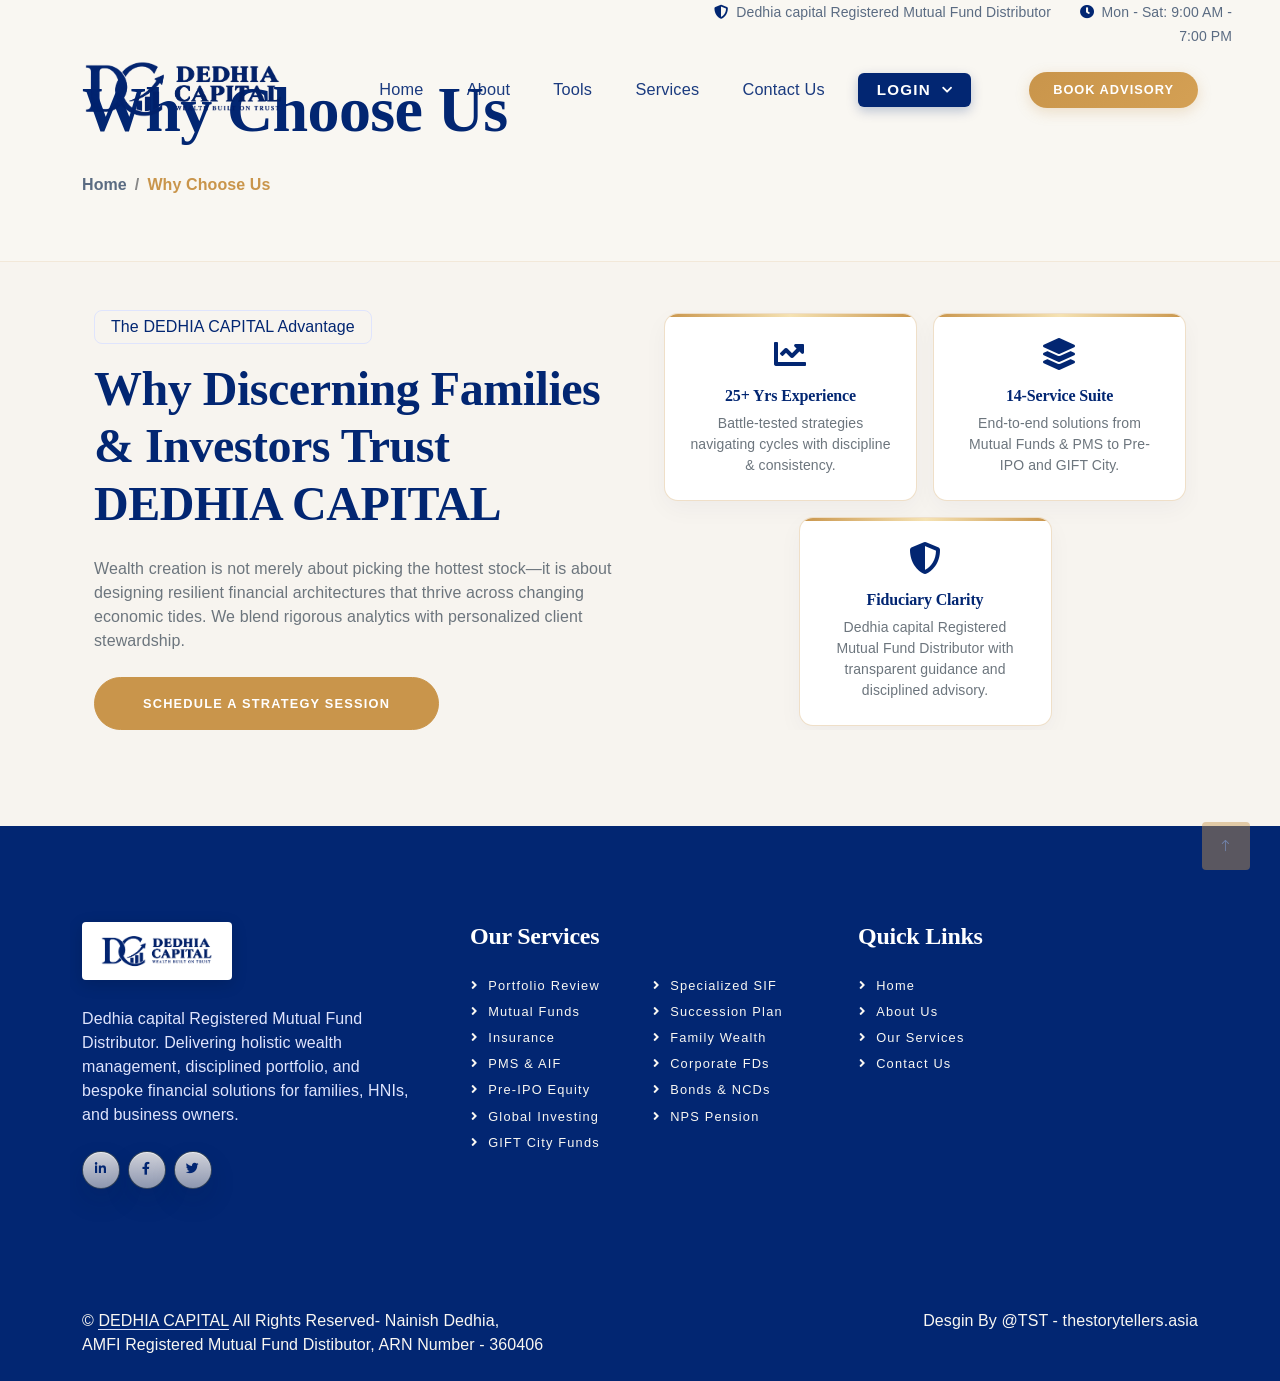
<file: Dedhida-1.0.0/feature.html>
<!DOCTYPE html>
<html lang="en">

<head>
    <meta charset="utf-8">
    <title>Why Choose Us - DEDHIA CAPITAL | Institutional Grade Wealth Advisory</title>
    <meta content="width=device-width, initial-scale=1.0" name="viewport">
    <meta content="Why Choose DEDHIA CAPITAL, Wealth Management, Fiduciary Advisor, 25 Years Experience" name="keywords">
    <meta content="Discover the DEDHIA CAPITAL advantage - 25+ years experience, 100% fiduciary transparency, research-backed asset allocation, and an end-to-end suite of 14 wealth services." name="description">

    <!-- Favicon -->
    <link href="img/favicon.ico" rel="icon">

    <!-- Google Web Fonts -->
    <link rel="preconnect" href="https://fonts.googleapis.com">
    <link rel="preconnect" href="https://fonts.gstatic.com" crossorigin>
    <link href="https://fonts.googleapis.com/css2?family=Jost:wght@500;600;700&family=Open+Sans:wght@400;500;600&display=swap" rel="stylesheet">

    <!-- Icon Font Stylesheet -->
    <link href="https://cdnjs.cloudflare.com/ajax/libs/font-awesome/5.10.0/css/all.min.css" rel="stylesheet">
    <link href="https://cdn.jsdelivr.net/npm/bootstrap-icons@1.4.1/font/bootstrap-icons.css" rel="stylesheet">

    <!-- Libraries Stylesheet -->
    <link href="lib/animate/animate.min.css" rel="stylesheet">
    <link href="lib/owlcarousel/assets/owl.carousel.min.css" rel="stylesheet">

    <!-- Customized Bootstrap Stylesheet -->
    <link href="css/bootstrap.min.css" rel="stylesheet">

    <!-- Template Stylesheet -->
    <link href="css/style.css" rel="stylesheet">
</head>

<body>
    <!-- Spinner Start -->
    <div id="spinner" class="show bg-white position-fixed translate-middle w-100 vh-100 top-50 start-50 d-flex align-items-center justify-content-center">
        <div class="spinner-border text-primary" role="status" style="width: 3rem; height: 3rem;"></div>
    </div>
    <!-- Spinner End -->


    <!-- Navbar Start -->
    <div class="container-fluid fixed-top px-0 wow fadeIn" data-wow-delay="0.1s">
        <div class="top-bar row gx-0 align-items-center d-none d-lg-flex">
            <div class="col-lg-6 px-5 text-start">
            </div>
            <div class="col-lg-6 px-5 text-end">
                <small><i class="fa fa-shield-alt text-primary me-2"></i>Dedhia capital Registered Mutual Fund Distributor</small>
                <small class="ms-4"><i class="fa fa-clock text-primary me-2"></i>Mon - Sat: 9:00 AM - 7:00 PM</small>
            </div>
        </div>

        <nav class="navbar navbar-expand-lg navbar-light py-lg-0 px-lg-5 wow fadeIn" data-wow-delay="0.1s">
            <a href="index.html" class="navbar-brand ms-4 ms-lg-0 py-2">
                <img src="img/logo.png" alt="DEDHIA CAPITAL" class="logo">
            </a>
            <button type="button" class="navbar-toggler me-4" data-bs-toggle="collapse" data-bs-target="#navbarCollapse">
                <span class="navbar-toggler-icon"></span>
            </button>
            <div class="collapse navbar-collapse" id="navbarCollapse">
                <div class="navbar-nav ms-auto p-4 p-lg-0">
                    <a href="index.html" class="nav-item nav-link">Home</a>
                    <a href="about.html" class="nav-item nav-link">About</a>
                    <a href="calculators.html" class="nav-item nav-link">Tools</a>
                    <a href="service.html" class="nav-item nav-link">Services</a>
                    <a href="contact.html" class="nav-item nav-link">Contact Us</a>
                    <div class="nav-item dropdown nav-login-dropdown ms-lg-2 my-2 my-lg-0">
                        <button class="btn btn-nav-login" type="button" id="navLoginDropdown" aria-expanded="false">
                            <span>Login</span>
                            <i class="fa fa-chevron-down ms-1" style="font-size: 0.72rem;"></i>
                        </button>
                        <ul class="dropdown-menu dropdown-menu-end nav-login-menu" aria-labelledby="navLoginDropdown">
                                                        <li>
                                <a class="dropdown-item" href="https://www.fundzbazar.com/signin" target="_blank"
                                    rel="noopener noreferrer">
                                    <img src="img/fundzbazar-logo.png" alt="FundzBazar" class="login-brand-icon me-2">
                                    FundzBazar Login
                                </a>
                            </li>
                            <li>
                                <a class="dropdown-item" href="https://onedigital.centricity.co.in/login" target="_blank"
                                    rel="noopener noreferrer">
                                    <img src="img/centricity-logo.png" alt="Centricity" class="login-brand-icon me-2">
                                    Centricity Login
                                </a>
                            </li>
                        </ul>
                    </div>
                </div>
                <div class="d-none d-lg-flex ms-2">
                    <a class="btn btn-primary py-2 px-4 rounded-pill" href="contact.html">Book Advisory</a>
                </div>
            </div>
        </nav>
    </div>
    <!-- Navbar End -->


    <!-- Page Header Start -->
    <div class="container-fluid page-header mb-5 wow fadeIn" data-wow-delay="0.1s">
        <div class="container">
            <h1 class="display-3 mb-4 animated slideInDown">Why Choose Us</h1>
            <nav aria-label="breadcrumb animated slideInDown">
                <ol class="breadcrumb mb-0">
                    <li class="breadcrumb-item"><a href="index.html">Home</a></li>
                    <li class="breadcrumb-item active" aria-current="page">Why Choose Us</li>
                </ol>
            </nav>
        </div>
    </div>
    <!-- Page Header End -->


    <!-- Features Start -->
    <div class="container-xxl feature py-5">
        <div class="container">
            <div class="row g-5 align-items-center">
                <div class="col-lg-6 wow fadeInUp" data-wow-delay="0.1s">
                    <p class="d-inline-block border rounded text-primary fw-semi-bold py-1 px-3">The DEDHIA CAPITAL Advantage
                    </p>
                    <h1 class="display-5 mb-4">Why Discerning Families & Investors Trust DEDHIA CAPITAL</h1>
                    <p class="mb-4 text-muted">Wealth creation is not merely about picking the hottest stock—it is about designing resilient financial architectures that thrive across changing economic tides. We blend rigorous analytics with personalized client stewardship.</p>
                    <a class="btn btn-primary py-3 px-5 rounded-pill" href="contact.html">Schedule a Strategy
                        Session</a>
                </div>
                <div class="col-lg-6">
                    <div class="row g-2 g-sm-3 align-items-stretch">
                        <div class="col-6 wow fadeIn" data-wow-delay="0.3s">
                            <div class="feature-box border rounded p-3 p-md-4 bg-white shadow-sm h-100 contact-info-card text-center">
                                <i class="fa fa-chart-line fa-2x text-primary mb-2 mb-md-3"></i>
                                <h4 class="mb-2 fs-6">25+ Yrs Experience</h4>
                                <p class="mb-0 text-muted small">Battle-tested strategies navigating cycles with discipline &amp; consistency.</p>
                            </div>
                        </div>
                        <div class="col-6 wow fadeIn" data-wow-delay="0.5s">
                            <div class="feature-box border rounded p-3 p-md-4 bg-white shadow-sm h-100 contact-info-card text-center">
                                <i class="fa fa-layer-group fa-2x text-primary mb-2 mb-md-3"></i>
                                <h4 class="mb-2 fs-6">14-Service Suite</h4>
                                <p class="mb-0 text-muted small">End-to-end solutions from Mutual Funds &amp; PMS to Pre-IPO and GIFT City.</p>
                            </div>
                        </div>
                        <div class="col-12 col-sm-6 mx-auto wow fadeIn" data-wow-delay="0.7s">
                            <div class="feature-box border rounded p-3 p-md-4 bg-white shadow-sm h-100 contact-info-card text-center">
                                <i class="fa fa-shield-alt fa-2x text-primary mb-2 mb-md-3"></i>
                                <h4 class="mb-2 fs-6">Fiduciary Clarity</h4>
                                <p class="mb-0 text-muted small">Dedhia capital Registered Mutual Fund Distributor with transparent guidance and disciplined advisory.</p>
                            </div>
                        </div>
                    </div>
                </div>
            </div>
        </div>
    </div>
    <!-- Features End -->



    <!-- Footer Start -->
    <div class="container-fluid bg-dark text-light footer mt-5 py-5 wow fadeIn" data-wow-delay="0.1s">
        <div class="container py-5">
            <div class="row g-5">
                <div class="col-lg-4 col-md-6">
                    <div class="footer-logo-wrap">
                        <img alt="DEDHIA CAPITAL" src="img/logo.png" />
                    </div>
                    <p class="text-light-50 mb-3">Dedhia capital Registered Mutual Fund Distributor. Delivering holistic
                        wealth management, disciplined portfolio, and bespoke financial solutions for families,
                        HNIs, and business owners.</p>
                    <div class="d-flex pt-2">
                        <a class="btn btn-square btn-outline-light rounded-circle me-2" href="#"><i
                                class="fab fa-linkedin-in"></i></a>
                        <a class="btn btn-square btn-outline-light rounded-circle me-2" href="#"><i
                                class="fab fa-facebook-f"></i></a>
                        <a class="btn btn-square btn-outline-light rounded-circle me-2" href="#"><i
                                class="fab fa-twitter"></i></a>
                    </div>
                </div>
                <div class="col-lg-4 col-md-6 footer-services-col d-none d-md-block">
                    <h4 class="text-white mb-4">Our Services</h4>
                    <div class="row">
                        <div class="col-6">
                            <a class="btn btn-link" href="service.html">Portfolio Review</a>
                            <a class="btn btn-link" href="service.html">Mutual Funds</a>
                            <a class="btn btn-link" href="service.html">Insurance</a>
                            <a class="btn btn-link" href="service.html">PMS &amp; AIF</a>
                            <a class="btn btn-link" href="service.html">Pre-IPO Equity</a>
                            <a class="btn btn-link" href="service.html">Global Investing</a>
                            <a class="btn btn-link" href="service.html">GIFT City Funds</a>
                        </div>
                        <div class="col-6">
                            <a class="btn btn-link" href="service.html">Specialized SIF</a>
                            <a class="btn btn-link" href="service.html">Succession Plan</a>
                            <a class="btn btn-link" href="service.html">Family Wealth</a>
                            <a class="btn btn-link" href="service.html">Corporate FDs</a>
                            <a class="btn btn-link" href="service.html">Bonds &amp; NCDs</a>
                            <a class="btn btn-link" href="service.html">NPS Pension</a>
                        </div>
                    </div>
                </div>
                <div class="col-lg-4 col-md-6 footer-links-col d-none d-md-block">
                    <h4 class="text-white mb-4">Quick Links</h4>
                    <a class="btn btn-link" href="index.html">Home</a>
                    <a class="btn btn-link" href="about.html">About Us</a>
                    <a class="btn btn-link" href="service.html">Our Services</a>
                    <a class="btn btn-link" href="contact.html">Contact Us</a>
                </div>
            </div>
        </div>
    </div>
    <!-- Footer End -->

    <!-- Copyright Start -->
    <div class="container-fluid copyright py-4">
        <div class="container">
            <div class="row">
                <div class="col-md-6 text-center text-md-start mb-3 mb-md-0">
                    © <a class="border-bottom" href="#">DEDHIA CAPITAL</a> All Rights Reserved- Nainish
                    Dedhia,<br />AMFI Registered Mutual Fund Distibutor, ARN Number - 360406
                </div>
                <div class="col-md-6 text-center text-md-end">
                    Desgin By @TST - thestorytellers.asia
                </div>
            </div>
        </div>
    </div>
    <!-- Copyright End -->


    <!-- Back to Top -->
    <a href="#" class="btn btn-lg btn-primary btn-lg-square rounded-circle back-to-top"><i
            class="bi bi-arrow-up"></i></a>


    <!-- JavaScript Libraries -->
    <script src="https://code.jquery.com/jquery-3.4.1.min.js"></script>
    <script src="https://cdn.jsdelivr.net/npm/bootstrap@5.0.0/dist/js/bootstrap.bundle.min.js"></script>
    <script src="lib/wow/wow.min.js"></script>
    <script src="lib/easing/easing.min.js"></script>
    <script src="lib/waypoints/waypoints.min.js"></script>
    <script src="lib/owlcarousel/owl.carousel.min.js"></script>
    <script src="lib/counterup/counterup.min.js"></script>

    <!-- Template Javascript -->
    <script src="js/main.js"></script>
</body>

</html>
</file>
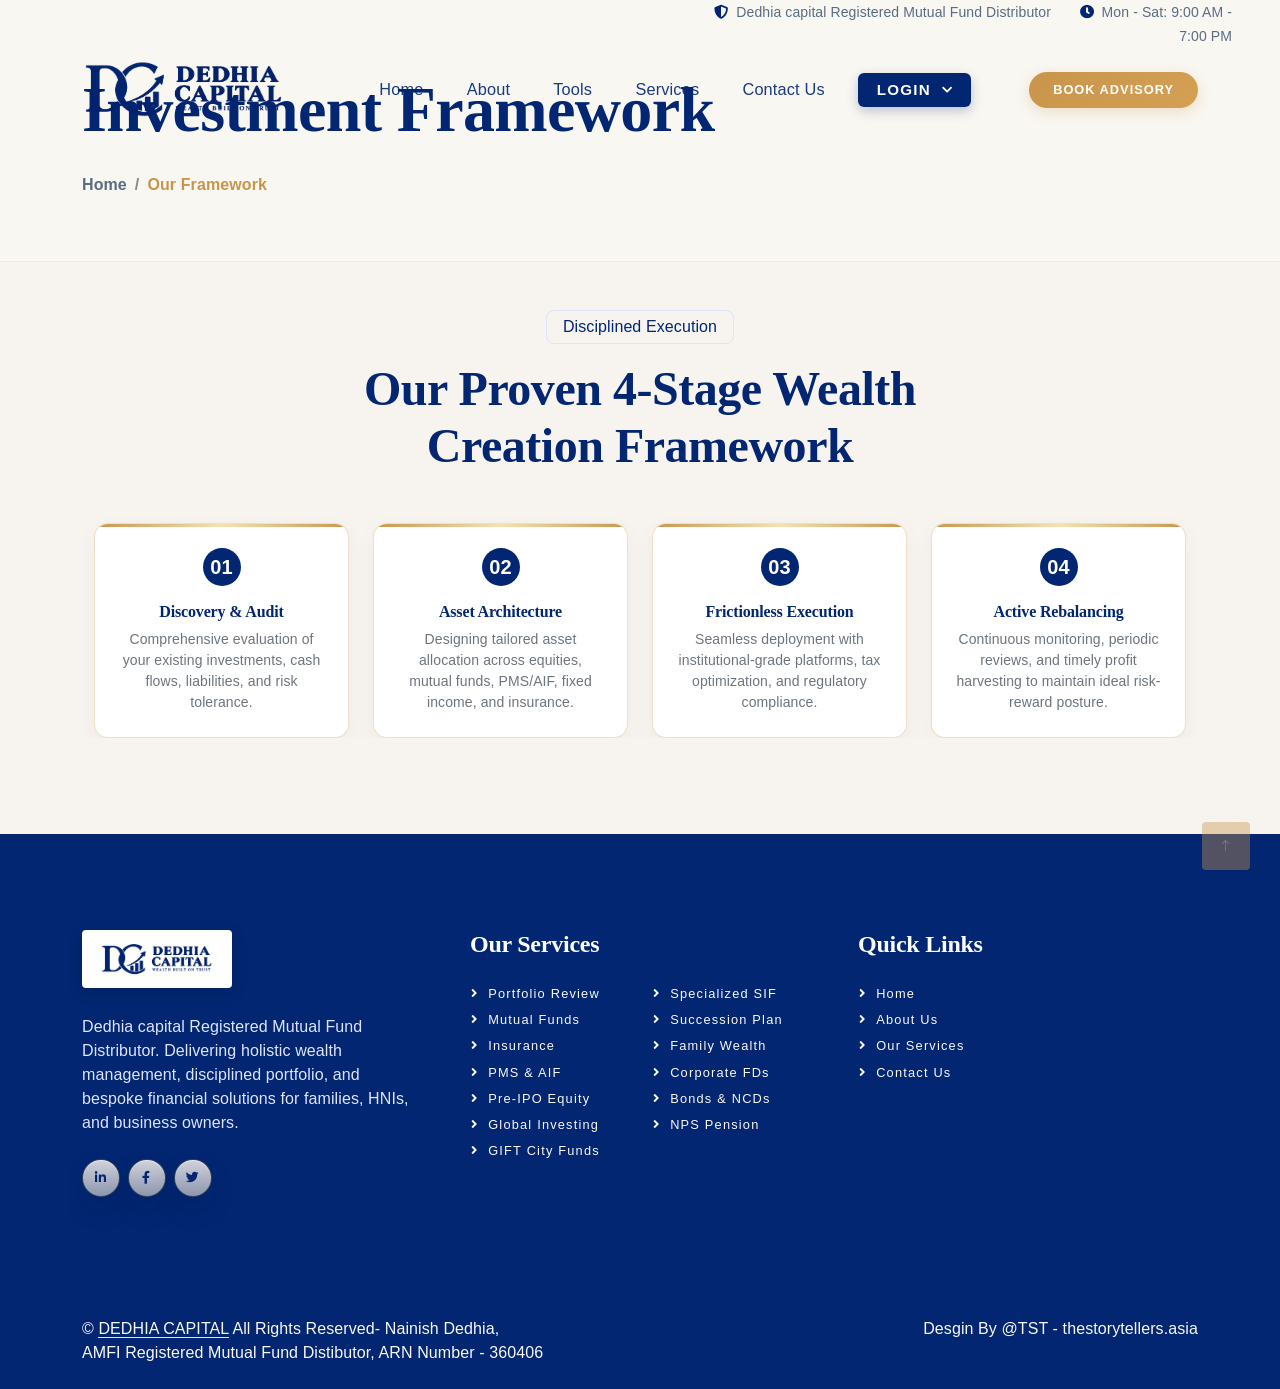
<file: Dedhida-1.0.0/project.html>
<!DOCTYPE html>
<html lang="en">

<head>
    <meta charset="utf-8">
    <title>Our Framework - DEDHIA CAPITAL | Wealth Creation Milestones</title>
    <meta content="width=device-width, initial-scale=1.0" name="viewport">
    <meta content="DEDHIA CAPITAL Investment Framework, Retire Rich, Wealth Milestones" name="keywords">
    <meta content="Explore the structured 4-step investment framework at DEDHIA CAPITAL that turns financial goals into tangible, compounding wealth." name="description">

    <!-- Favicon -->
    <link href="img/favicon.ico" rel="icon">

    <!-- Google Web Fonts -->
    <link rel="preconnect" href="https://fonts.googleapis.com">
    <link rel="preconnect" href="https://fonts.gstatic.com" crossorigin>
    <link href="https://fonts.googleapis.com/css2?family=Jost:wght@500;600;700&family=Open+Sans:wght@400;500;600&display=swap" rel="stylesheet">

    <!-- Icon Font Stylesheet -->
    <link href="https://cdnjs.cloudflare.com/ajax/libs/font-awesome/5.10.0/css/all.min.css" rel="stylesheet">
    <link href="https://cdn.jsdelivr.net/npm/bootstrap-icons@1.4.1/font/bootstrap-icons.css" rel="stylesheet">

    <!-- Libraries Stylesheet -->
    <link href="lib/animate/animate.min.css" rel="stylesheet">
    <link href="lib/owlcarousel/assets/owl.carousel.min.css" rel="stylesheet">

    <!-- Customized Bootstrap Stylesheet -->
    <link href="css/bootstrap.min.css" rel="stylesheet">

    <!-- Template Stylesheet -->
    <link href="css/style.css" rel="stylesheet">
</head>

<body>
    <!-- Spinner Start -->
    <div id="spinner" class="show bg-white position-fixed translate-middle w-100 vh-100 top-50 start-50 d-flex align-items-center justify-content-center">
        <div class="spinner-border text-primary" role="status" style="width: 3rem; height: 3rem;"></div>
    </div>
    <!-- Spinner End -->


    <!-- Navbar Start -->
    <div class="container-fluid fixed-top px-0 wow fadeIn" data-wow-delay="0.1s">
        <div class="top-bar row gx-0 align-items-center d-none d-lg-flex">
            <div class="col-lg-6 px-5 text-start">
            </div>
            <div class="col-lg-6 px-5 text-end">
                <small><i class="fa fa-shield-alt text-primary me-2"></i>Dedhia capital Registered Mutual Fund Distributor</small>
                <small class="ms-4"><i class="fa fa-clock text-primary me-2"></i>Mon - Sat: 9:00 AM - 7:00 PM</small>
            </div>
        </div>

        <nav class="navbar navbar-expand-lg navbar-light py-lg-0 px-lg-5 wow fadeIn" data-wow-delay="0.1s">
            <a href="index.html" class="navbar-brand ms-4 ms-lg-0 py-2">
                <img src="img/logo.png" alt="DEDHIA CAPITAL" class="logo">
            </a>
            <button type="button" class="navbar-toggler me-4" data-bs-toggle="collapse" data-bs-target="#navbarCollapse">
                <span class="navbar-toggler-icon"></span>
            </button>
            <div class="collapse navbar-collapse" id="navbarCollapse">
                <div class="navbar-nav ms-auto p-4 p-lg-0">
                    <a href="index.html" class="nav-item nav-link">Home</a>
                    <a href="about.html" class="nav-item nav-link">About</a>
                    <a href="calculators.html" class="nav-item nav-link">Tools</a>
                    <a href="service.html" class="nav-item nav-link">Services</a>
                    <a href="contact.html" class="nav-item nav-link">Contact Us</a>
                    <div class="nav-item dropdown nav-login-dropdown ms-lg-2 my-2 my-lg-0">
                        <button class="btn btn-nav-login" type="button" id="navLoginDropdown" aria-expanded="false">
                            <span>Login</span>
                            <i class="fa fa-chevron-down ms-1" style="font-size: 0.72rem;"></i>
                        </button>
                        <ul class="dropdown-menu dropdown-menu-end nav-login-menu" aria-labelledby="navLoginDropdown">
                                                        <li>
                                <a class="dropdown-item" href="https://www.fundzbazar.com/signin" target="_blank"
                                    rel="noopener noreferrer">
                                    <img src="img/fundzbazar-logo.png" alt="FundzBazar" class="login-brand-icon me-2">
                                    FundzBazar Login
                                </a>
                            </li>
                            <li>
                                <a class="dropdown-item" href="https://onedigital.centricity.co.in/login" target="_blank"
                                    rel="noopener noreferrer">
                                    <img src="img/centricity-logo.png" alt="Centricity" class="login-brand-icon me-2">
                                    Centricity Login
                                </a>
                            </li>
                        </ul>
                    </div>
                </div>
                <div class="d-none d-lg-flex ms-2">
                    <a class="btn btn-primary py-2 px-4 rounded-pill" href="contact.html">Book Advisory</a>
                </div>
            </div>
        </nav>
    </div>
    <!-- Navbar End -->


    <!-- Page Header Start -->
    <div class="container-fluid page-header mb-5 wow fadeIn" data-wow-delay="0.1s">
        <div class="container">
            <h1 class="display-3 mb-4 animated slideInDown">Investment Framework</h1>
            <nav aria-label="breadcrumb animated slideInDown">
                <ol class="breadcrumb mb-0">
                    <li class="breadcrumb-item"><a href="index.html">Home</a></li>
                    <li class="breadcrumb-item active" aria-current="page">Our Framework</li>
                </ol>
            </nav>
        </div>
    </div>
    <!-- Page Header End -->


    <!-- Framework Steps Start -->
    <div class="container-xxl py-5">
        <div class="container">
            <div class="text-center mx-auto wow fadeInUp" data-wow-delay="0.1s" style="max-width: 700px;">
                <p class="d-inline-block border rounded text-primary fw-semi-bold py-1 px-3">Disciplined Execution</p>
                <h1 class="display-5 mb-5">Our Proven 4-Stage Wealth Creation Framework</h1>
            </div>
            <div class="row g-2 g-sm-3 g-lg-4">
                <div class="col-6 col-lg-3 wow fadeInUp" data-wow-delay="0.1s">
                    <div class="border rounded p-3 p-md-4 text-center bg-white shadow-sm h-100 contact-info-card">
                        <div class="btn-square bg-primary text-white rounded-circle mx-auto mb-2 mb-md-3">
                            <span class="fs-5 fw-bold">01</span>
                        </div>
                        <h4 class="mb-2 fs-6">Discovery &amp; Audit</h4>
                        <p class="text-muted mb-0 small">Comprehensive evaluation of your existing investments, cash flows, liabilities, and risk tolerance.</p>
                    </div>
                </div>
                <div class="col-6 col-lg-3 wow fadeInUp" data-wow-delay="0.3s">
                    <div class="border rounded p-3 p-md-4 text-center bg-white shadow-sm h-100 contact-info-card">
                        <div class="btn-square bg-primary text-white rounded-circle mx-auto mb-2 mb-md-3">
                            <span class="fs-5 fw-bold">02</span>
                        </div>
                        <h4 class="mb-2 fs-6">Asset Architecture</h4>
                        <p class="text-muted mb-0 small">Designing tailored asset allocation across equities, mutual funds, PMS/AIF, fixed income, and insurance.</p>
                    </div>
                </div>
                <div class="col-6 col-lg-3 wow fadeInUp" data-wow-delay="0.5s">
                    <div class="border rounded p-3 p-md-4 text-center bg-white shadow-sm h-100 contact-info-card">
                        <div class="btn-square bg-primary text-white rounded-circle mx-auto mb-2 mb-md-3">
                            <span class="fs-5 fw-bold">03</span>
                        </div>
                        <h4 class="mb-2 fs-6">Frictionless Execution</h4>
                        <p class="text-muted mb-0 small">Seamless deployment with institutional-grade platforms, tax optimization, and regulatory compliance.</p>
                    </div>
                </div>
                <div class="col-6 col-lg-3 wow fadeInUp" data-wow-delay="0.7s">
                    <div class="border rounded p-3 p-md-4 text-center bg-white shadow-sm h-100 contact-info-card">
                        <div class="btn-square bg-primary text-white rounded-circle mx-auto mb-2 mb-md-3">
                            <span class="fs-5 fw-bold">04</span>
                        </div>
                        <h4 class="mb-2 fs-6">Active Rebalancing</h4>
                        <p class="text-muted mb-0 small">Continuous monitoring, periodic reviews, and timely profit harvesting to maintain ideal risk-reward posture.</p>
                    </div>
                </div>
            </div>
        </div>
    </div>
    <!-- Framework Steps End -->



    <!-- Footer Start -->
    <div class="container-fluid bg-dark text-light footer mt-5 py-5 wow fadeIn" data-wow-delay="0.1s">
        <div class="container py-5">
            <div class="row g-5">
                <div class="col-lg-4 col-md-6">
                    <div class="footer-logo-wrap">
                        <img alt="DEDHIA CAPITAL" src="img/logo.png" />
                    </div>
                    <p class="text-light-50 mb-3">Dedhia capital Registered Mutual Fund Distributor. Delivering holistic
                        wealth management, disciplined portfolio, and bespoke financial solutions for families,
                        HNIs, and business owners.</p>
                    <div class="d-flex pt-2">
                        <a class="btn btn-square btn-outline-light rounded-circle me-2" href="#"><i
                                class="fab fa-linkedin-in"></i></a>
                        <a class="btn btn-square btn-outline-light rounded-circle me-2" href="#"><i
                                class="fab fa-facebook-f"></i></a>
                        <a class="btn btn-square btn-outline-light rounded-circle me-2" href="#"><i
                                class="fab fa-twitter"></i></a>
                    </div>
                </div>
                <div class="col-lg-4 col-md-6 footer-services-col d-none d-md-block">
                    <h4 class="text-white mb-4">Our Services</h4>
                    <div class="row">
                        <div class="col-6">
                            <a class="btn btn-link" href="service.html">Portfolio Review</a>
                            <a class="btn btn-link" href="service.html">Mutual Funds</a>
                            <a class="btn btn-link" href="service.html">Insurance</a>
                            <a class="btn btn-link" href="service.html">PMS &amp; AIF</a>
                            <a class="btn btn-link" href="service.html">Pre-IPO Equity</a>
                            <a class="btn btn-link" href="service.html">Global Investing</a>
                            <a class="btn btn-link" href="service.html">GIFT City Funds</a>
                        </div>
                        <div class="col-6">
                            <a class="btn btn-link" href="service.html">Specialized SIF</a>
                            <a class="btn btn-link" href="service.html">Succession Plan</a>
                            <a class="btn btn-link" href="service.html">Family Wealth</a>
                            <a class="btn btn-link" href="service.html">Corporate FDs</a>
                            <a class="btn btn-link" href="service.html">Bonds &amp; NCDs</a>
                            <a class="btn btn-link" href="service.html">NPS Pension</a>
                        </div>
                    </div>
                </div>
                <div class="col-lg-4 col-md-6 footer-links-col d-none d-md-block">
                    <h4 class="text-white mb-4">Quick Links</h4>
                    <a class="btn btn-link" href="index.html">Home</a>
                    <a class="btn btn-link" href="about.html">About Us</a>
                    <a class="btn btn-link" href="service.html">Our Services</a>
                    <a class="btn btn-link" href="contact.html">Contact Us</a>
                </div>
            </div>
        </div>
    </div>
    <!-- Footer End -->

    <!-- Copyright Start -->
    <div class="container-fluid copyright py-4">
        <div class="container">
            <div class="row">
                <div class="col-md-6 text-center text-md-start mb-3 mb-md-0">
                    © <a class="border-bottom" href="#">DEDHIA CAPITAL</a> All Rights Reserved- Nainish
                    Dedhia,<br />AMFI Registered Mutual Fund Distibutor, ARN Number - 360406
                </div>
                <div class="col-md-6 text-center text-md-end">
                    Desgin By @TST - thestorytellers.asia
                </div>
            </div>
        </div>
    </div>
    <!-- Copyright End -->


    <!-- Back to Top -->
    <a href="#" class="btn btn-lg btn-primary btn-lg-square rounded-circle back-to-top"><i
            class="bi bi-arrow-up"></i></a>


    <!-- JavaScript Libraries -->
    <script src="https://code.jquery.com/jquery-3.4.1.min.js"></script>
    <script src="https://cdn.jsdelivr.net/npm/bootstrap@5.0.0/dist/js/bootstrap.bundle.min.js"></script>
    <script src="lib/wow/wow.min.js"></script>
    <script src="lib/easing/easing.min.js"></script>
    <script src="lib/waypoints/waypoints.min.js"></script>
    <script src="lib/owlcarousel/owl.carousel.min.js"></script>
    <script src="lib/counterup/counterup.min.js"></script>

    <!-- Template Javascript -->
    <script src="js/main.js"></script>
</body>

</html>
</file>
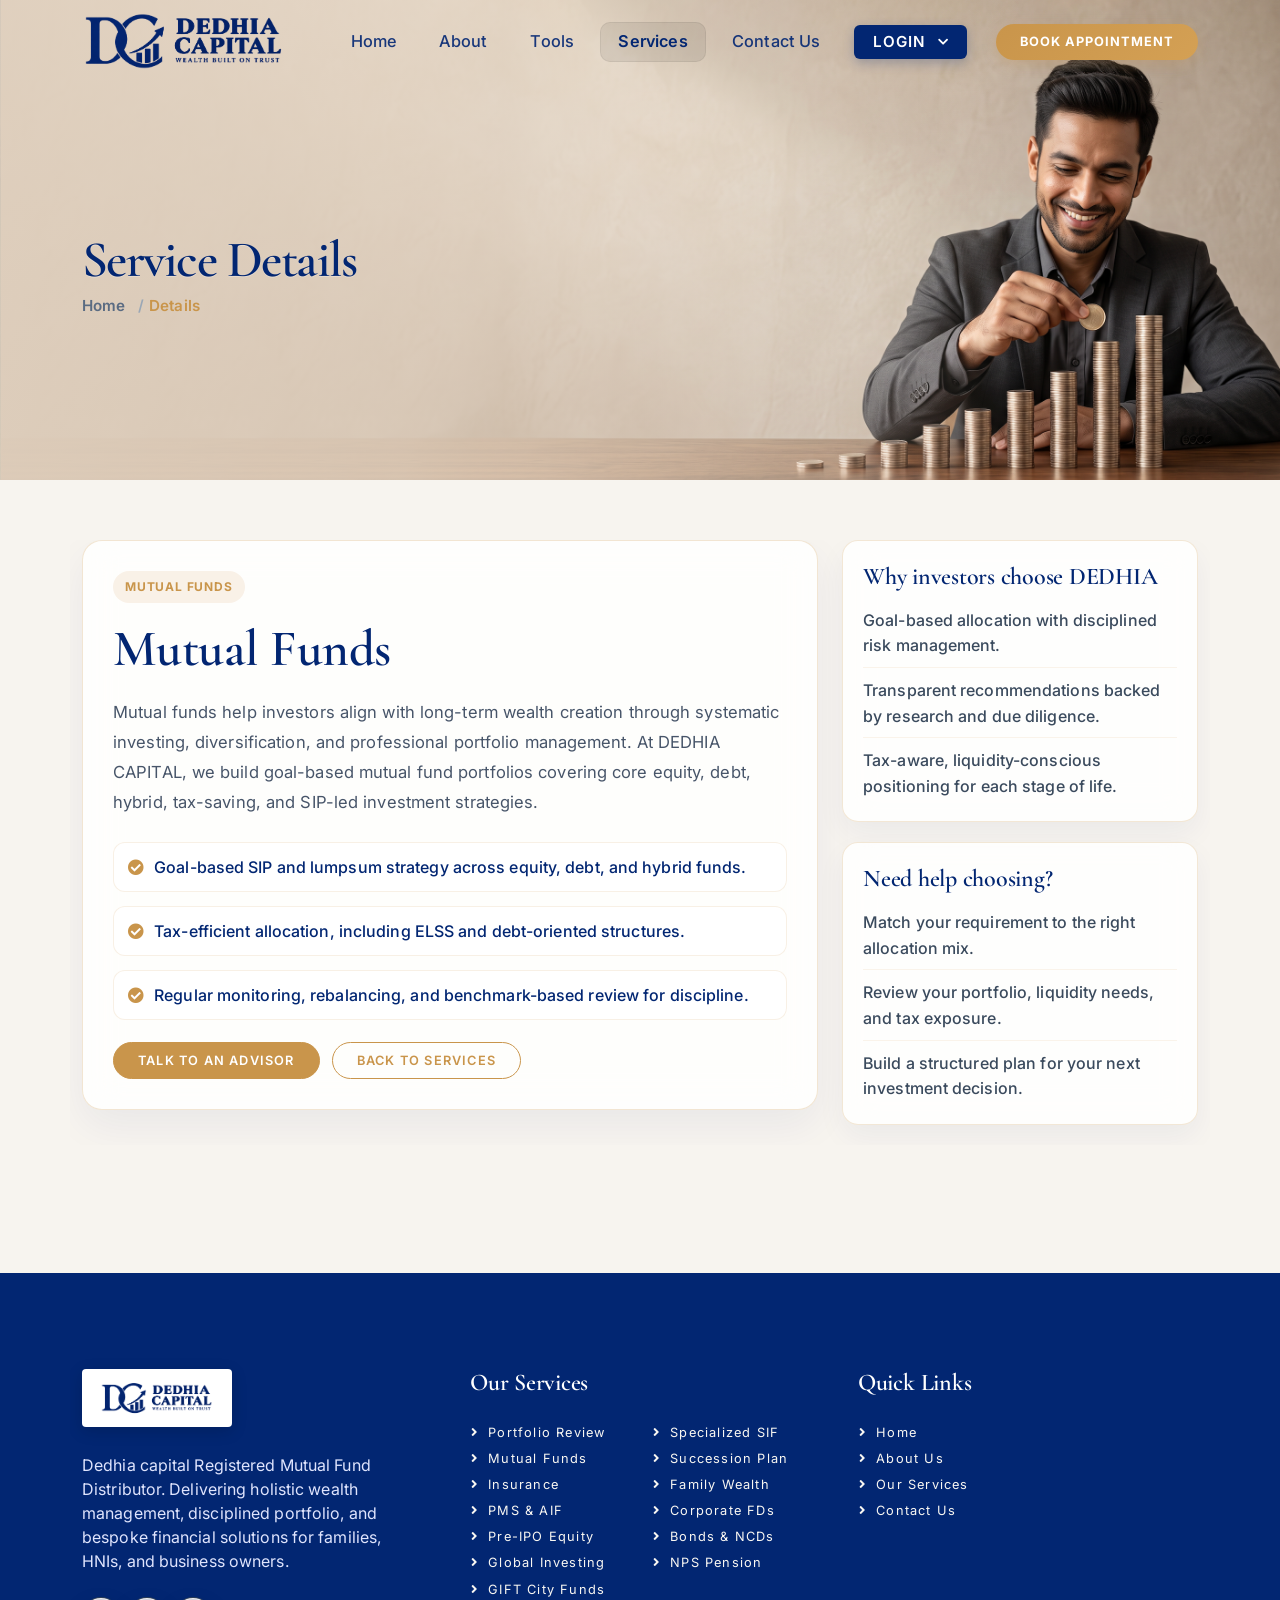
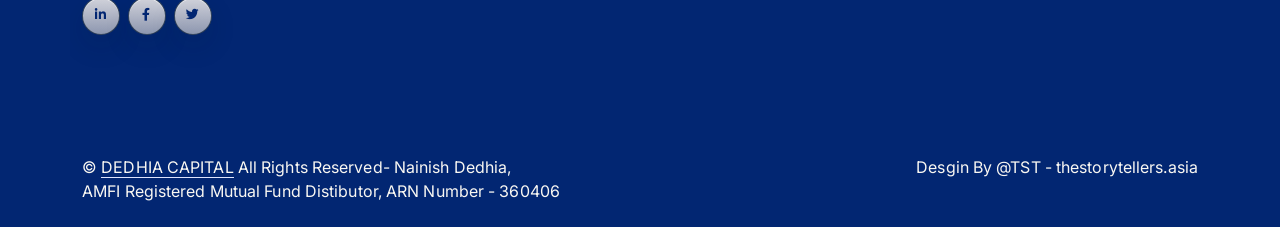
<file: Dedhida-1.0.0/service-detail.html>
<!DOCTYPE html>
<html lang="en">

<head>
    <meta charset="utf-8">
    <title>Service Details - DEDHIA CAPITAL</title>
    <meta content="width=device-width, initial-scale=1.0" name="viewport">
    <meta content="DEDHIA CAPITAL, Mutual Funds, Bonds, NCD, Corporate FD, Wealth Planning, Service Detail"
        name="keywords">
    <meta content="Detailed investment and wealth management services at DEDHIA CAPITAL." name="description">

    <link href="img/favicon.ico" rel="icon">
    <link rel="preconnect" href="https://fonts.googleapis.com">
    <link rel="preconnect" href="https://fonts.gstatic.com" crossorigin>
    <link
        href="https://fonts.googleapis.com/css2?family=Cormorant+Garamond:ital,wght@0,400;0,500;0,600;0,700;1,400;1,600&family=Inter:wght@300;400;500;600;700&display=swap"
        rel="stylesheet">
    <link href="https://cdnjs.cloudflare.com/ajax/libs/font-awesome/5.10.0/css/all.min.css" rel="stylesheet">
    <link href="https://cdn.jsdelivr.net/npm/bootstrap-icons@1.4.1/font/bootstrap-icons.css" rel="stylesheet">
    <link href="lib/animate/animate.min.css" rel="stylesheet">
    <link href="css/bootstrap.min.css" rel="stylesheet">
    <link href="css/style.css" rel="stylesheet">

    <style>
        .service-detail-shell {
            padding: 60px 0 80px;
        }

        .detail-card {
            background: rgba(255, 255, 255, 0.86);
            border: 1px solid rgba(201, 149, 75, 0.24);
            border-radius: 20px;
            padding: 30px;
            box-shadow: 0 16px 40px rgba(2, 38, 114, 0.06);
            backdrop-filter: blur(18px) saturate(180%);
            -webkit-backdrop-filter: blur(18px) saturate(180%);
        }

        .detail-badge {
            display: inline-block;
            padding: 7px 12px;
            border-radius: 999px;
            background: rgba(201, 149, 75, 0.12);
            color: var(--gold);
            font-weight: 700;
            font-size: 12px;
            letter-spacing: 0.8px;
            text-transform: uppercase;
        }

        .detail-card h1 {
            margin-top: 16px;
            margin-bottom: 18px;
            font-family: var(--font-serif);
            color: var(--dark);
            font-size: clamp(2.2rem, 4vw, 3.4rem);
        }

        .detail-intro {
            color: #475569;
            font-size: 1.04rem;
            line-height: 1.8;
            margin-bottom: 24px;
        }

        .detail-highlights {
            list-style: none;
            padding: 0;
            margin: 0;
            display: grid;
            gap: 14px;
        }

        .detail-highlights li {
            background: rgba(255, 255, 255, 0.75);
            border: 1px solid rgba(201, 149, 75, 0.14);
            border-radius: 12px;
            padding: 12px 14px;
            color: var(--dark);
            font-weight: 500;
        }

        .detail-highlights li i {
            color: var(--gold);
            margin-right: 10px;
        }

        .sidebar-box {
            background: rgba(255, 255, 255, 0.86);
            border: 1px solid rgba(201, 149, 75, 0.22);
            border-radius: 16px;
            padding: 22px 20px;
            box-shadow: 0 12px 28px rgba(2, 38, 114, 0.05);
            margin-bottom: 20px;
            backdrop-filter: blur(16px) saturate(160%);
            -webkit-backdrop-filter: blur(16px) saturate(160%);
        }

        .sidebar-box h4 {
            font-family: var(--font-serif);
            color: var(--dark);
            margin-bottom: 16px;
        }

        .sidebar-box ul {
            list-style: none;
            padding: 0;
            margin: 0;
            display: grid;
            gap: 10px;
        }

        .sidebar-box li {
            color: #3a4a5d;
            font-weight: 500;
            line-height: 1.6;
            border-bottom: 1px solid rgba(201, 149, 75, 0.1);
            padding-bottom: 8px;
        }

        .sidebar-box li:last-child {
            border-bottom: 0;
            padding-bottom: 0;
        }

        .detail-cta {
            margin-top: 22px;
        }

        @media (max-width: 767.98px) {
            .service-detail-shell {
                padding-top: 40px;
            }

            .detail-card {
                padding: 20px 16px;
            }

            .detail-card h1 {
                font-size: 2rem;
            }
        }
    </style>
</head>

<body>
    <div class="container-fluid fixed-top px-0 wow fadeIn" data-wow-delay="0.1s">
        <nav class="navbar navbar-expand-lg navbar-light py-lg-0 px-lg-5 wow fadeIn" data-wow-delay="0.1s">
            <a href="index.html" class="navbar-brand ms-4 ms-lg-0 py-2">
                <img src="img/logo.png" alt="DEDHIA CAPITAL" class="logo">
            </a>
            <button type="button" class="navbar-toggler me-4" data-bs-toggle="collapse"
                data-bs-target="#navbarCollapse">
                <span class="navbar-toggler-icon"></span>
            </button>
            <div class="collapse navbar-collapse" id="navbarCollapse">
                <div class="navbar-nav ms-auto p-4 p-lg-0">
                    <a href="index.html" class="nav-item nav-link">Home</a>
                    <a href="about.html" class="nav-item nav-link">About</a>
                    <a href="calculators.html" class="nav-item nav-link">Tools</a>
                    <a href="service.html" class="nav-item nav-link active">Services</a>
                    <a href="contact.html" class="nav-item nav-link">Contact Us</a>
                    <div class="nav-item dropdown nav-login-dropdown ms-lg-2 my-2 my-lg-0">
                        <button class="btn btn-nav-login" type="button" id="navLoginDropdown" aria-expanded="false">
                            <span>Login</span>
                            <i class="fa fa-chevron-down ms-1" style="font-size: 0.72rem;"></i>
                        </button>
                        <ul class="dropdown-menu dropdown-menu-end nav-login-menu" aria-labelledby="navLoginDropdown">
                                                        <li>
                                <a class="dropdown-item" href="https://www.fundzbazar.com/signin" target="_blank"
                                    rel="noopener noreferrer">
                                    <img src="img/fundzbazar-logo.png" alt="FundzBazar" class="login-brand-icon me-2">
                                    FundzBazar Login
                                </a>
                            </li>
                            <li>
                                <a class="dropdown-item" href="https://onedigital.centricity.co.in/login" target="_blank"
                                    rel="noopener noreferrer">
                                    <img src="img/centricity-logo.png" alt="Centricity" class="login-brand-icon me-2">
                                    Centricity Login
                                </a>
                            </li>
                        </ul>
                    </div>
                </div>
                <div class="d-none d-lg-flex ms-2">
                    <a class="btn btn-primary py-2 px-4" href="contact.html">Book Appointment</a>
                </div>
            </div>
        </nav>
    </div>

    <div class="page-header-banner-section mb-0 wow fadeIn" data-wow-delay="0.1s">
        <div class="container-fluid p-0 position-relative page-banner-box">
            <div class="page-banner-hero-bg page-services">
                <img src="img/banner-service.png" alt="Our Services" class="page-banner-hero-img">
                <div class="page-banner-content-overlay">
                    <div class="container">
                        <div class="row">
                            <div class="col-lg-6 col-md-7 banner-text-col">
                                <h1 class="display-4 font-serif text-dark mb-2">Service Details</h1>
                                <nav aria-label="breadcrumb">
                                    <ol class="breadcrumb mb-0">
                                        <li class="breadcrumb-item"><a href="index.html">Home</a></li>
                                        <li class="breadcrumb-item active" aria-current="page">Details</li>
                                    </ol>
                                </nav>
                            </div>
                        </div>
                    </div>
                </div>
            </div>
        </div>
    </div>

    <main class="service-detail-shell">
        <div class="container">
            <div class="row g-4 align-items-start">
                <div class="col-lg-8">
                    <div class="detail-card wow fadeInUp" data-wow-delay="0.1s">
                        <span class="detail-badge" id="detail-badge">Service</span>
                        <h1 id="detail-title">Service</h1>
                        <p class="detail-intro" id="detail-intro"></p>
                        <ul class="detail-highlights" id="detail-highlights"></ul>
                        <div class="detail-cta">
                            <a class="btn btn-primary px-4 py-2 rounded-pill" href="contact.html">Talk to an Advisor</a>
                            <a class="btn btn-outline-primary px-4 py-2 rounded-pill ms-2" href="service.html">Back to
                                Services</a>
                        </div>
                    </div>
                </div>

                <div class="col-lg-4">
                    <div class="sidebar-box wow fadeInUp" data-wow-delay="0.2s">
                        <h4>Why investors choose DEDHIA</h4>
                        <ul>
                            <li>Goal-based allocation with disciplined risk management.</li>
                            <li>Transparent recommendations backed by research and due diligence.</li>
                            <li>Tax-aware, liquidity-conscious positioning for each stage of life.</li>
                        </ul>
                    </div>
                    <div class="sidebar-box wow fadeInUp" data-wow-delay="0.3s">
                        <h4>Need help choosing?</h4>
                        <ul>
                            <li>Match your requirement to the right allocation mix.</li>
                            <li>Review your portfolio, liquidity needs, and tax exposure.</li>
                            <li>Build a structured plan for your next investment decision.</li>
                        </ul>
                    </div>
                </div>
            </div>
        </div>
    </main>

    <!-- Footer Start -->
    <div class="container-fluid bg-dark text-light footer mt-5 py-5 wow fadeIn" data-wow-delay="0.1s">
        <div class="container py-5">
            <div class="row g-5">
                <div class="col-lg-4 col-md-6">
                    <div class="footer-logo-wrap">
                        <img alt="DEDHIA CAPITAL" src="img/logo.png" />
                    </div>
                    <p class="text-light-50 mb-3">Dedhia capital Registered Mutual Fund Distributor. Delivering holistic
                        wealth management, disciplined portfolio, and bespoke financial solutions for families,
                        HNIs, and business owners.</p>
                    <div class="d-flex pt-2">
                        <a class="btn btn-square btn-outline-light rounded-circle me-2" href="#"><i
                                class="fab fa-linkedin-in"></i></a>
                        <a class="btn btn-square btn-outline-light rounded-circle me-2" href="#"><i
                                class="fab fa-facebook-f"></i></a>
                        <a class="btn btn-square btn-outline-light rounded-circle me-2" href="#"><i
                                class="fab fa-twitter"></i></a>
                    </div>
                </div>
                <div class="col-lg-4 col-md-6 footer-services-col d-none d-md-block">
                    <h4 class="text-white mb-4">Our Services</h4>
                    <div class="row">
                        <div class="col-6">
                            <a class="btn btn-link" href="service.html">Portfolio Review</a>
                            <a class="btn btn-link" href="service.html">Mutual Funds</a>
                            <a class="btn btn-link" href="service.html">Insurance</a>
                            <a class="btn btn-link" href="service.html">PMS &amp; AIF</a>
                            <a class="btn btn-link" href="service.html">Pre-IPO Equity</a>
                            <a class="btn btn-link" href="service.html">Global Investing</a>
                            <a class="btn btn-link" href="service.html">GIFT City Funds</a>
                        </div>
                        <div class="col-6">
                            <a class="btn btn-link" href="service.html">Specialized SIF</a>
                            <a class="btn btn-link" href="service.html">Succession Plan</a>
                            <a class="btn btn-link" href="service.html">Family Wealth</a>
                            <a class="btn btn-link" href="service.html">Corporate FDs</a>
                            <a class="btn btn-link" href="service.html">Bonds &amp; NCDs</a>
                            <a class="btn btn-link" href="service.html">NPS Pension</a>
                        </div>
                    </div>
                </div>
                <div class="col-lg-4 col-md-6 footer-links-col d-none d-md-block">
                    <h4 class="text-white mb-4">Quick Links</h4>
                    <a class="btn btn-link" href="index.html">Home</a>
                    <a class="btn btn-link" href="about.html">About Us</a>
                    <a class="btn btn-link" href="service.html">Our Services</a>
                    <a class="btn btn-link" href="contact.html">Contact Us</a>
                </div>
            </div>
        </div>
    </div>
    <!-- Footer End -->

    <!-- Copyright Start -->
    <div class="container-fluid copyright py-4">
        <div class="container">
            <div class="row">
                <div class="col-md-6 text-center text-md-start mb-3 mb-md-0">
                    © <a class="border-bottom" href="#">DEDHIA CAPITAL</a> All Rights Reserved- Nainish
                    Dedhia,<br />AMFI Registered Mutual Fund Distibutor, ARN Number - 360406
                </div>
                <div class="col-md-6 text-center text-md-end">
                    Desgin By @TST - thestorytellers.asia
                </div>
            </div>
        </div>
    </div>
    <!-- Copyright End -->

    <script src="https://code.jquery.com/jquery-3.4.1.min.js"></script>
    <script src="https://cdn.jsdelivr.net/npm/bootstrap@5.0.0/dist/js/bootstrap.bundle.min.js"></script>
    <script src="lib/wow/wow.min.js"></script>
    <script src="js/main.js"></script>
    <script>
        const serviceDetails = {
            "mutual-funds": {
                badge: "Mutual Funds",
                title: "Mutual Funds",
                intro: "Mutual funds help investors align with long-term wealth creation through systematic investing, diversification, and professional portfolio management. At DEDHIA CAPITAL, we build goal-based mutual fund portfolios covering core equity, debt, hybrid, tax-saving, and SIP-led investment strategies.",
                highlights: [
                    "Goal-based SIP and lumpsum strategy across equity, debt, and hybrid funds.",
                    "Tax-efficient allocation, including ELSS and debt-oriented structures.",
                    "Regular monitoring, rebalancing, and benchmark-based review for discipline."
                ]
            },
            "ncd": {
                badge: "Bonds / NCD",
                title: "Bonds / NCD",
                intro: "Bonds and non-convertible debentures offer stable income, predictable cash flow, and lower volatility versus direct equity exposure. These instruments are particularly useful for investors who want fixed income with defined maturity and yield characteristics.",
                highlights: [
                    "Sovereign Gold Bonds, tax-free bonds, and secured listed corporate NCDs.",
                    "Defined coupon structure with semi-annual or annual payouts.",
                    "Useful for capital preservation, income generation, and portfolio diversification."
                ]
            },
            "corporate-fd": {
                badge: "Fixed Income",
                title: "Corporate & Bank FD",
                intro: "Corporate and bank fixed deposits are ideal for investors seeking consistent returns with a strong emphasis on safety and predictability. We help you compare tenor, liquidity, payout structure, and issuer strength to match your cash flow needs.",
                highlights: [
                    "Access to higher-yielding, well-rated corporate FD options.",
                    "Comparison of tenure, interest frequency, and reinvestment options.",
                    "Suitable for short- to medium-term goals and emergency reserve planning."
                ]
            },
            "pms": {
                badge: "Customized Portfolio",
                title: "Portfolio Management Services (PMS)",
                intro: "PMS offers directly managed, concentrated portfolios designed for clients seeking active wealth creation, bespoke asset allocation, and deeper control over equity ownership. It is often used by investors with a higher risk appetite and larger investable capital.",
                highlights: [
                    "High-conviction, focused portfolio construction aligned to risk profile.",
                    "Direct ownership of securities with periodic performance reporting.",
                    "Tailored mandates for wealth preservation and compounding."
                ]
            },
            "sif": {
                badge: "Thematic Strategy",
                title: "Specialized Investment Fund (SIF)",
                intro: "SIFs are designed for niche, research-led themes such as digital disruption, clean energy, infrastructure, and special-situation opportunities. They offer investors more specialized exposure beyond traditional diversified funds.",
                highlights: [
                    "Sector-based and thematic exposure with focused research insight.",
                    "Suitable for investors looking beyond broad-market diversification.",
                    "Built around deep alpha opportunities and disciplined risk controls."
                ]
            },
            "aif": {
                badge: "Private Markets",
                title: "Alternative Investments (AIF)",
                intro: "Alternative investment funds provide access to private equity, venture capital, structured debt, and market-neutral opportunities. These solutions are typically used to diversify portfolios beyond listed equities and traditional fixed income.",
                highlights: [
                    "Access to category I, II, and III AIF exposure opportunities.",
                    "Broad spectrum of private market and structured strategies.",
                    "Useful for sophisticated investors seeking diversification and long-term compounding."
                ]
            },
            "global-investing": {
                badge: "International",
                title: "Global Investing",
                intro: "Global investing helps reduce domestic concentration risk and access innovation-led growth opportunities beyond India. We help you evaluate overseas equities, ETFs, and structured capital flows through compliant, tax-aware routes.",
                highlights: [
                    "International equity and ETF exposure through regulated frameworks.",
                    "Currency and diversification planning for global portfolio allocation.",
                    "Support for LRS-based, cross-border, long-term wealth diversification."
                ]
            },
            "gift-city": {
                badge: "IFSC",
                title: "GIFT City Funds",
                intro: "GIFT City offers a unique investment corridor for global and inbound opportunities under a regulatory framework designed for international financial activity. It enables cross-border structuring, offshore funds, and global allocation in a tax-efficient environment.",
                highlights: [
                    "Access to offshore funds and global investment vehicles through IFSC routes.",
                    "Support for compliant global allocation and tax-aware structuring.",
                    "Useful for NRI and international investment planning."
                ]
            },
            "pre-ipo": {
                badge: "Private Growth",
                title: "Unlisted Pre-IPO Opportunities",
                intro: "Pre-IPO opportunities allow investors to gain early access to businesses before public listing, often with significant upside in a high-growth phase. These investments demand careful workflow, due diligence, and risk sizing.",
                highlights: [
                    "Early-stage access to high-growth private enterprises.",
                    "Rigorous due diligence and valuation review before investment.",
                    "Designed for investors seeking asymmetric long-term upside."
                ]
            },
            "portfolio-review": {
                badge: "Advisory",
                title: "Portfolio Review & Diagnostics",
                intro: "A portfolio review is a structured health check of your existing investments, risk concentration, and asset allocation. It identifies overlaps, underperformers, and the right rebalancing strategy to align your investments with your goals.",
                highlights: [
                    "Comprehensive review of equity, mutual funds, debt, and insurance holdings.",
                    "Assessment of overlaps, underperformance, and concentration risk.",
                    "Objective portfolio resets aligned to your risk profile and milestones."
                ]
            },
            "family-wealth": {
                badge: "Family Office",
                title: "Family Wealth Management",
                intro: "Family wealth management blends investment strategy, liquidity planning, risk governance, and inter-generational financial planning. It is structured to preserve wealth while supporting continuity across generations.",
                highlights: [
                    "Consolidated wealth tracking and net-worth mapping.",
                    "Inter-generational planning and tax optimization.",
                    "Governance framework for liquidity, legacy, and family goals."
                ]
            },
            "nps": {
                badge: "Retirement",
                title: "NPS (National Pension System)",
                intro: "The National Pension System is a low-cost, long-term retirement instrument designed to support disciplined compounding and tax-saving benefits. It offers a strong balance of retirement planning and long-term wealth building.",
                highlights: [
                    "Extra tax deduction under Section 80CCD(1B) for eligible taxpayers.",
                    "Flexible active and auto allocation choices.",
                    "Low-cost compounding for long-term retirement security."
                ]
            },
            "insurance": {
                badge: "Protection",
                title: "Life Insurance",
                intro: "Life insurance protects your family against financial loss due to income interruption, critical illness, or unforeseen life events. We help you structure protection that complements your wealth plan without sacrificing long-term goal funding.",
                highlights: [
                    "Pure term, savings-linked, and critical illness protection solutions.",
                    "Coverage aligned to income replacement and obligations.",
                    "Support for financial protection and life-stage planning."
                ]
            },
            "general-insurance": {
                badge: "Protection",
                title: "General Insurance",
                intro: "General insurance covers your health, home, auto, and business assets against uncertainty. It is a critical layer of protection that reduces the risk of unplanned financial strain.",
                highlights: [
                    "Health and super top-up plans for medical protection.",
                    "Motor, home, and asset protection options.",
                    "Risk cover suited to lifestyle, liabilities, and family structure."
                ]
            },
            "succession": {
                badge: "Legacy",
                title: "Business Succession Planning",
                intro: "Succession planning ensures continuity, governance, and value preservation when a business transitions across generations or ownership structures. A well-planned succession roadmap protects both finances and family relationships.",
                highlights: [
                    "Shareholder, family, and buy-sell agreement design.",
                    "Contingency planning for business continuity and founder transition.",
                    "Tax-aware family wealth and operating entity structures."
                ]
            },
            "estate": {
                badge: "Legacy",
                title: "Family Trust & Estate Roadmap",
                intro: "Estate planning is essential for preserving family wealth, minimizing friction, and ensuring your assets reach the intended beneficiaries efficiently. We design a structured estate strategy aligned to law, taxes, and family objectives.",
                highlights: [
                    "Family trust structures for governance and smooth asset transfer.",
                    "Will, succession, and governance alignment for family assets.",
                    "Protection against disputes and tax inefficiencies."
                ]
            }
        };

        const params = new URLSearchParams(window.location.search);
        const serviceKey = params.get('service') || 'mutual-funds';
        const service = serviceDetails[serviceKey] || serviceDetails['mutual-funds'];

        document.getElementById('detail-badge').textContent = service.badge;
        document.getElementById('detail-title').textContent = service.title;
        document.getElementById('detail-intro').textContent = service.intro;

        const list = document.getElementById('detail-highlights');
        service.highlights.forEach((item) => {
            const li = document.createElement('li');
            li.innerHTML = '<i class="fa fa-check-circle"></i>' + item;
            list.appendChild(li);
        });
    </script>
</body>

</html>
</file>
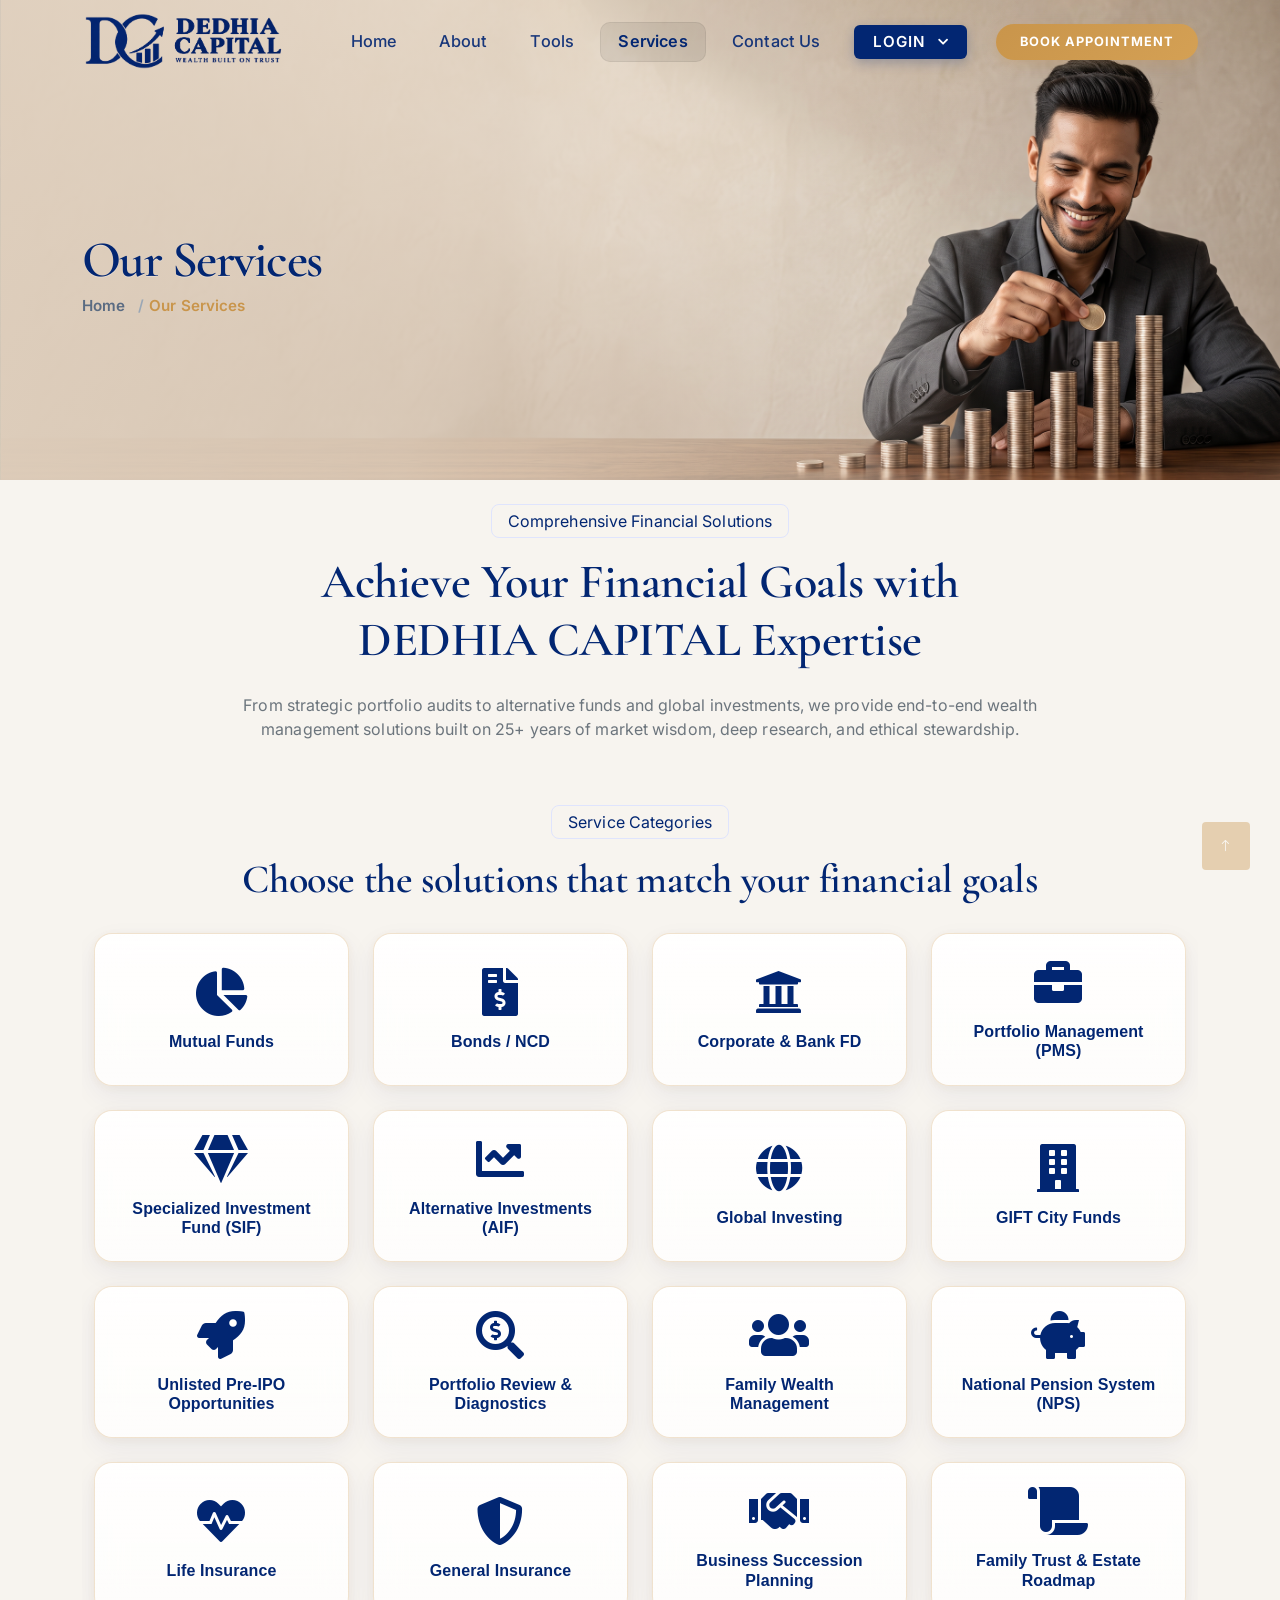
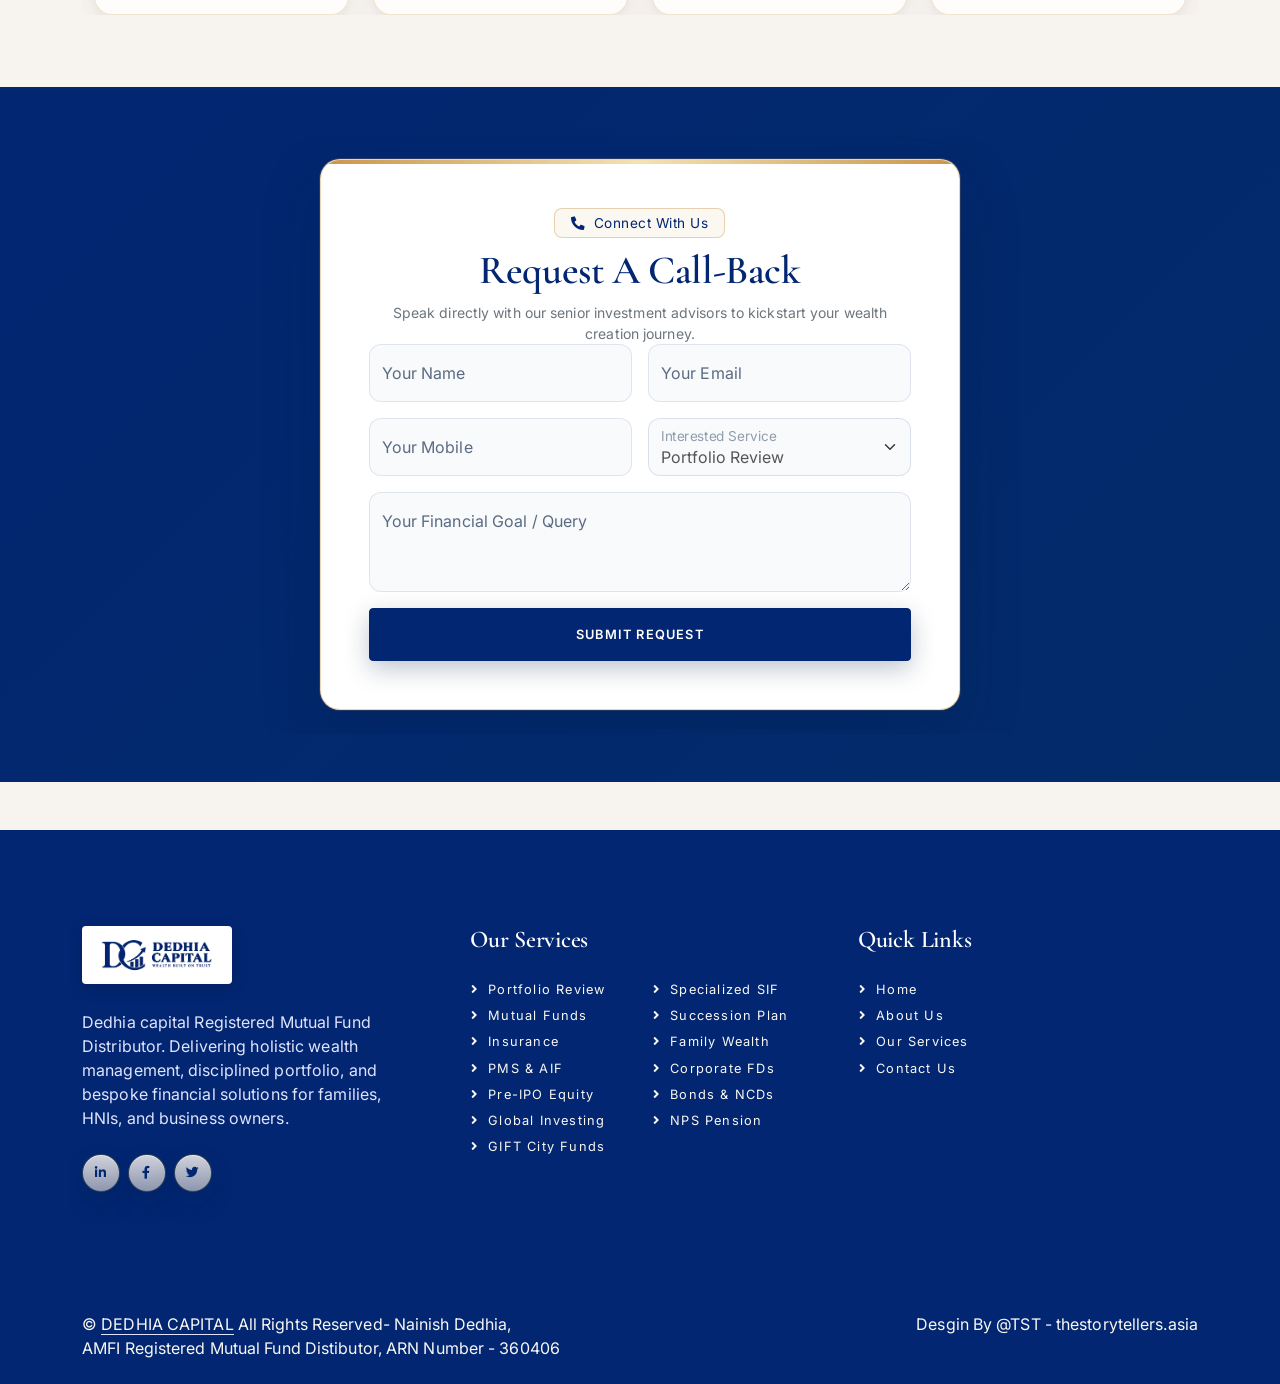
<file: Dedhida-1.0.0/service.html>
<!DOCTYPE html>
<html lang="en">

<head>
    <meta charset="utf-8">
    <title>Services - DEDHIA CAPITAL | Wealth Management & Investment </title>
    <meta content="width=device-width, initial-scale=1.0" name="viewport">
    <meta
        content="DEDHIA CAPITAL, Mutual Funds, Portfolio Management, AIF, Pre-IPO, SIF, Insurance, Wealth Management, GIFT City"
        name="keywords">
    <meta
        content="Achieve Your Financial Goals with DEDHIA CAPITAL Expertise | Dedhia capital Registered Mutual Fund Distributor. Explore our complete suite of 14 bespoke investment and wealth management services."
        name="description">

    <!-- Favicon -->
    <link href="img/favicon.ico" rel="icon">

    <!-- Google Web Fonts -->
    <link rel="preconnect" href="https://fonts.googleapis.com">
    <link rel="preconnect" href="https://fonts.gstatic.com" crossorigin>
    <link
        href="https://fonts.googleapis.com/css2?family=Cormorant+Garamond:ital,wght@0,400;0,500;0,600;0,700;1,400;1,600&family=Inter:wght@300;400;500;600;700&display=swap"
        rel="stylesheet">

    <!-- Icon Font Stylesheet -->
    <link href="https://cdnjs.cloudflare.com/ajax/libs/font-awesome/5.10.0/css/all.min.css" rel="stylesheet">
    <link href="https://cdn.jsdelivr.net/npm/bootstrap-icons@1.4.1/font/bootstrap-icons.css" rel="stylesheet">

    <!-- Libraries Stylesheet -->
    <link href="lib/animate/animate.min.css" rel="stylesheet">
    <link href="lib/owlcarousel/assets/owl.carousel.min.css" rel="stylesheet">

    <!-- Customized Bootstrap Stylesheet -->
    <link href="css/bootstrap.min.css" rel="stylesheet">

    <!-- Template Stylesheet -->
    <link href="css/style.css" rel="stylesheet">
</head>

<body>
    <!-- Spinner Start -->
    <div id="spinner"
        class="show bg-white position-fixed translate-middle w-100 vh-100 top-50 start-50 d-flex align-items-center justify-content-center">
        <div class="spinner-border text-primary" role="status" style="width: 3rem; height: 3rem;"></div>
    </div>
    <!-- Spinner End -->


    <!-- Navbar Start -->
    <div class="container-fluid fixed-top px-0 wow fadeIn" data-wow-delay="0.1s">
        <nav class="navbar navbar-expand-lg navbar-light py-lg-0 px-lg-5 wow fadeIn" data-wow-delay="0.1s">
            <a href="index.html" class="navbar-brand ms-4 ms-lg-0 py-2">
                <img src="img/logo.png" alt="DEDHIA CAPITAL" class="logo">
            </a>
            <button type="button" class="navbar-toggler me-4" data-bs-toggle="collapse"
                data-bs-target="#navbarCollapse">
                <span class="navbar-toggler-icon"></span>
            </button>
            <div class="collapse navbar-collapse" id="navbarCollapse">
                <div class="navbar-nav ms-auto p-4 p-lg-0">
                    <a href="index.html" class="nav-item nav-link">Home</a>
                    <a href="about.html" class="nav-item nav-link">About</a>
                    <a href="calculators.html" class="nav-item nav-link">Tools</a>
                    <a href="service.html" class="nav-item nav-link active">Services</a>
                    <a href="contact.html" class="nav-item nav-link">Contact Us</a>
                    <div class="nav-item dropdown nav-login-dropdown ms-lg-2 my-2 my-lg-0">
                        <button class="btn btn-nav-login" type="button" id="navLoginDropdown" aria-expanded="false">
                            <span>Login</span>
                            <i class="fa fa-chevron-down ms-1" style="font-size: 0.72rem;"></i>
                        </button>
                        <ul class="dropdown-menu dropdown-menu-end nav-login-menu" aria-labelledby="navLoginDropdown">
                                                        <li>
                                <a class="dropdown-item" href="https://www.fundzbazar.com/signin" target="_blank"
                                    rel="noopener noreferrer">
                                    <img src="img/fundzbazar-logo.png" alt="FundzBazar" class="login-brand-icon me-2">
                                    FundzBazar Login
                                </a>
                            </li>
                            <li>
                                <a class="dropdown-item" href="https://onedigital.centricity.co.in/login" target="_blank"
                                    rel="noopener noreferrer">
                                    <img src="img/centricity-logo.png" alt="Centricity" class="login-brand-icon me-2">
                                    Centricity Login
                                </a>
                            </li>
                        </ul>
                    </div>
                </div>
                <div class="d-none d-lg-flex ms-2">
                    <a class="btn btn-primary py-2 px-4" href="contact.html">Book Appointment</a>
                </div>
            </div>
        </nav>
    </div>
    <!-- Navbar End -->


    <!-- Page Header Start -->
    <div class="page-header-banner-section mb-0 wow fadeIn" data-wow-delay="0.1s">
        <div class="container-fluid p-0 position-relative page-banner-box">
            <div class="page-banner-hero-bg page-services">
                <img src="img/banner-service.png" alt="Our Services" class="page-banner-hero-img">
                <div class="page-banner-content-overlay">
                    <div class="container">
                        <div class="row">
                            <div class="col-lg-6 col-md-7 banner-text-col">
                                <h1 class="display-4 font-serif text-dark mb-2">Our Services</h1>
                                <nav aria-label="breadcrumb">
                                    <ol class="breadcrumb mb-0">
                                        <li class="breadcrumb-item"><a href="index.html">Home</a></li>
                                        <li class="breadcrumb-item active" aria-current="page">Our Services</li>
                                    </ol>
                                </nav>
                            </div>
                        </div>
                    </div>
                </div>
            </div>
        </div>
    </div>
    <!-- Page Header End -->


    <!-- Services Header Overview Start -->
    <div class="container-xxl py-4">
        <div class="container">
            <div class="text-center mx-auto wow fadeInUp" data-wow-delay="0.1s" style="max-width: 800px;">
                <p class="d-inline-block border rounded text-primary fw-semi-bold py-1 px-3">Comprehensive Financial
                    Solutions
                </p>
                <h1 class="display-5 mb-4">Achieve Your Financial Goals with DEDHIA CAPITAL Expertise</h1>
                <p class="text-muted">From strategic portfolio audits to alternative funds and global investments, we
                    provide end-to-end wealth management solutions built on 25+ years of market wisdom, deep research,
                    and ethical stewardship.</p>
            </div>
        </div>
    </div>
    <!-- Services Header Overview End -->


    <!-- Service Categories Start -->
    <div class="container-xxl py-4">
        <div class="container">
            <div class="text-center mx-auto wow fadeInUp" data-wow-delay="0.1s"
                style="max-width: 800px; margin-bottom: 30px;">
                <p class="d-inline-block border rounded text-primary fw-semi-bold py-1 px-3">Service Categories</p>
                <h2 class="display-6 mb-3">Choose the solutions that match your financial goals</h2>
            </div>

            <div class="row g-4">

                <div class="col-6 col-md-4 col-lg-3 wow fadeInUp" data-wow-delay="0.1s">
                    <a href="service-detail.html?service=mutual-funds" class="text-decoration-none">
                        <div class="service-category-card text-center p-4 h-100 d-flex flex-column justify-content-center align-items-center">
                            <i class="fa fa-chart-pie fa-3x text-primary mb-3"></i>
                            <h6 class="mb-0 text-dark fw-bold">Mutual Funds</h6>
                        </div>
                    </a>
                </div>

                <div class="col-6 col-md-4 col-lg-3 wow fadeInUp" data-wow-delay="0.1s">
                    <a href="service-detail.html?service=ncd" class="text-decoration-none">
                        <div class="service-category-card text-center p-4 h-100 d-flex flex-column justify-content-center align-items-center">
                            <i class="fa fa-file-invoice-dollar fa-3x text-primary mb-3"></i>
                            <h6 class="mb-0 text-dark fw-bold">Bonds / NCD</h6>
                        </div>
                    </a>
                </div>

                <div class="col-6 col-md-4 col-lg-3 wow fadeInUp" data-wow-delay="0.1s">
                    <a href="service-detail.html?service=corporate-fd" class="text-decoration-none">
                        <div class="service-category-card text-center p-4 h-100 d-flex flex-column justify-content-center align-items-center">
                            <i class="fa fa-university fa-3x text-primary mb-3"></i>
                            <h6 class="mb-0 text-dark fw-bold">Corporate & Bank FD</h6>
                        </div>
                    </a>
                </div>

                <div class="col-6 col-md-4 col-lg-3 wow fadeInUp" data-wow-delay="0.1s">
                    <a href="service-detail.html?service=pms" class="text-decoration-none">
                        <div class="service-category-card text-center p-4 h-100 d-flex flex-column justify-content-center align-items-center">
                            <i class="fa fa-briefcase fa-3x text-primary mb-3"></i>
                            <h6 class="mb-0 text-dark fw-bold">Portfolio Management (PMS)</h6>
                        </div>
                    </a>
                </div>

                <div class="col-6 col-md-4 col-lg-3 wow fadeInUp" data-wow-delay="0.1s">
                    <a href="service-detail.html?service=sif" class="text-decoration-none">
                        <div class="service-category-card text-center p-4 h-100 d-flex flex-column justify-content-center align-items-center">
                            <i class="fa fa-gem fa-3x text-primary mb-3"></i>
                            <h6 class="mb-0 text-dark fw-bold">Specialized Investment Fund (SIF)</h6>
                        </div>
                    </a>
                </div>

                <div class="col-6 col-md-4 col-lg-3 wow fadeInUp" data-wow-delay="0.1s">
                    <a href="service-detail.html?service=aif" class="text-decoration-none">
                        <div class="service-category-card text-center p-4 h-100 d-flex flex-column justify-content-center align-items-center">
                            <i class="fa fa-chart-line fa-3x text-primary mb-3"></i>
                            <h6 class="mb-0 text-dark fw-bold">Alternative Investments (AIF)</h6>
                        </div>
                    </a>
                </div>

                <div class="col-6 col-md-4 col-lg-3 wow fadeInUp" data-wow-delay="0.1s">
                    <a href="service-detail.html?service=global-investing" class="text-decoration-none">
                        <div class="service-category-card text-center p-4 h-100 d-flex flex-column justify-content-center align-items-center">
                            <i class="fa fa-globe fa-3x text-primary mb-3"></i>
                            <h6 class="mb-0 text-dark fw-bold">Global Investing</h6>
                        </div>
                    </a>
                </div>

                <div class="col-6 col-md-4 col-lg-3 wow fadeInUp" data-wow-delay="0.1s">
                    <a href="service-detail.html?service=gift-city" class="text-decoration-none">
                        <div class="service-category-card text-center p-4 h-100 d-flex flex-column justify-content-center align-items-center">
                            <i class="fa fa-building fa-3x text-primary mb-3"></i>
                            <h6 class="mb-0 text-dark fw-bold">GIFT City Funds</h6>
                        </div>
                    </a>
                </div>

                <div class="col-6 col-md-4 col-lg-3 wow fadeInUp" data-wow-delay="0.1s">
                    <a href="service-detail.html?service=pre-ipo" class="text-decoration-none">
                        <div class="service-category-card text-center p-4 h-100 d-flex flex-column justify-content-center align-items-center">
                            <i class="fa fa-rocket fa-3x text-primary mb-3"></i>
                            <h6 class="mb-0 text-dark fw-bold">Unlisted Pre-IPO Opportunities</h6>
                        </div>
                    </a>
                </div>

                <div class="col-6 col-md-4 col-lg-3 wow fadeInUp" data-wow-delay="0.1s">
                    <a href="service-detail.html?service=portfolio-review" class="text-decoration-none">
                        <div class="service-category-card text-center p-4 h-100 d-flex flex-column justify-content-center align-items-center">
                            <i class="fa fa-search-dollar fa-3x text-primary mb-3"></i>
                            <h6 class="mb-0 text-dark fw-bold">Portfolio Review & Diagnostics</h6>
                        </div>
                    </a>
                </div>

                <div class="col-6 col-md-4 col-lg-3 wow fadeInUp" data-wow-delay="0.1s">
                    <a href="service-detail.html?service=family-wealth" class="text-decoration-none">
                        <div class="service-category-card text-center p-4 h-100 d-flex flex-column justify-content-center align-items-center">
                            <i class="fa fa-users fa-3x text-primary mb-3"></i>
                            <h6 class="mb-0 text-dark fw-bold">Family Wealth Management</h6>
                        </div>
                    </a>
                </div>

                <div class="col-6 col-md-4 col-lg-3 wow fadeInUp" data-wow-delay="0.1s">
                    <a href="service-detail.html?service=nps" class="text-decoration-none">
                        <div class="service-category-card text-center p-4 h-100 d-flex flex-column justify-content-center align-items-center">
                            <i class="fa fa-piggy-bank fa-3x text-primary mb-3"></i>
                            <h6 class="mb-0 text-dark fw-bold">National Pension System (NPS)</h6>
                        </div>
                    </a>
                </div>

                <div class="col-6 col-md-4 col-lg-3 wow fadeInUp" data-wow-delay="0.1s">
                    <a href="service-detail.html?service=insurance" class="text-decoration-none">
                        <div class="service-category-card text-center p-4 h-100 d-flex flex-column justify-content-center align-items-center">
                            <i class="fa fa-heartbeat fa-3x text-primary mb-3"></i>
                            <h6 class="mb-0 text-dark fw-bold">Life Insurance</h6>
                        </div>
                    </a>
                </div>

                <div class="col-6 col-md-4 col-lg-3 wow fadeInUp" data-wow-delay="0.1s">
                    <a href="service-detail.html?service=general-insurance" class="text-decoration-none">
                        <div class="service-category-card text-center p-4 h-100 d-flex flex-column justify-content-center align-items-center">
                            <i class="fa fa-shield-alt fa-3x text-primary mb-3"></i>
                            <h6 class="mb-0 text-dark fw-bold">General Insurance</h6>
                        </div>
                    </a>
                </div>

                <div class="col-6 col-md-4 col-lg-3 wow fadeInUp" data-wow-delay="0.1s">
                    <a href="service-detail.html?service=succession" class="text-decoration-none">
                        <div class="service-category-card text-center p-4 h-100 d-flex flex-column justify-content-center align-items-center">
                            <i class="fa fa-handshake fa-3x text-primary mb-3"></i>
                            <h6 class="mb-0 text-dark fw-bold">Business Succession Planning</h6>
                        </div>
                    </a>
                </div>

                <div class="col-6 col-md-4 col-lg-3 wow fadeInUp" data-wow-delay="0.1s">
                    <a href="service-detail.html?service=estate" class="text-decoration-none">
                        <div class="service-category-card text-center p-4 h-100 d-flex flex-column justify-content-center align-items-center">
                            <i class="fa fa-scroll fa-3x text-primary mb-3"></i>
                            <h6 class="mb-0 text-dark fw-bold">Family Trust & Estate Roadmap</h6>
                        </div>
                    </a>
                </div>
            </div>
        </div>
    </div>
    <!-- Service Categories End -->



    <!-- Callback Start -->
    <div class="container-fluid callback mt-5 py-5"
        style="background: linear-gradient(135deg, #022672 0%, #032b69 100%);">
        <div class="container py-4">
            <div class="row justify-content-center">
                <div class="col-lg-7">
                    <div class="bg-white border rounded p-4 p-sm-5 wow fadeInUp callback-card" data-wow-delay="0.5s">
                        <div class="text-center mx-auto wow fadeInUp" data-wow-delay="0.1s" style="max-width: 600px;">
                            <p
                                class="d-inline-block border border-warning rounded text-dark fw-semi-bold py-1 px-3 mb-2 callback-badge">
                                <i class="fa fa-phone-alt text-primary me-2"></i>Connect With Us
                            </p>
                            <h2 class="display-6 fw-bold text-dark mb-2">Request A Call-Back</h2>
                            <p class="text-muted small mb-0">Speak directly with our senior investment advisors to
                                kickstart your wealth creation journey.</p>
                        </div>
                        <form action="contact.html">
                            <div class="row g-3">
                                <div class="col-sm-6">
                                    <div class="form-floating">
                                        <input type="text" class="form-control" id="name" placeholder="Your Name"
                                            required>
                                        <label for="name">Your Name</label>
                                    </div>
                                </div>
                                <div class="col-sm-6">
                                    <div class="form-floating">
                                        <input type="email" class="form-control" id="mail" placeholder="Your Email"
                                            required>
                                        <label for="mail">Your Email</label>
                                    </div>
                                </div>
                                <div class="col-sm-6">
                                    <div class="form-floating">
                                        <input type="text" class="form-control" id="mobile" placeholder="Your Mobile"
                                            required>
                                        <label for="mobile">Your Mobile</label>
                                    </div>
                                </div>
                                <div class="col-sm-6">
                                    <div class="form-floating">
                                        <select class="form-select" id="serviceSelect">
                                            <option selected>Portfolio Review</option>
                                            <option>Insurance (Life & General)</option>
                                            <option>Mutual Funds</option>
                                            <option>Unlisted Pre-IPO Opportunities</option>
                                            <option>Global Investing</option>
                                            <option>Gift City (Outbound & Inbound)</option>
                                            <option>Alternative Investments (AIF)</option>
                                            <option>Portfolio Management (PMS)</option>
                                            <option>Specialized Investment Fund (SIF)</option>
                                            <option>Business Succession Planning</option>
                                            <option>Family Wealth Management</option>
                                            <option>Corporate and Bank FD</option>
                                            <option>Bonds / NCD</option>
                                            <option>NPS</option>
                                        </select>
                                        <label for="serviceSelect">Interested Service</label>
                                    </div>
                                </div>
                                <div class="col-12">
                                    <div class="form-floating">
                                        <textarea class="form-control" placeholder="Leave a message here" id="message"
                                            style="height: 100px"></textarea>
                                        <label for="message">Your Financial Goal / Query</label>
                                    </div>
                                </div>
                                <div class="col-12 text-center">
                                    <button class="btn btn-primary w-100 py-3" style="background-color: #022672 !important; border-color: #022672 !important;" type="submit">Submit Request</button>
                                </div>
                            </div>
                        </form>
                    </div>
                </div>
            </div>
        </div>
    </div>
    <!-- Callback End -->



    <!-- Footer Start -->
    <div class="container-fluid bg-dark text-light footer mt-5 py-5 wow fadeIn" data-wow-delay="0.1s">
        <div class="container py-5">
            <div class="row g-5">
                <div class="col-lg-4 col-md-6">
                    <div class="footer-logo-wrap">
                        <img alt="DEDHIA CAPITAL" src="img/logo.png" />
                    </div>
                    <p class="text-light-50 mb-3">Dedhia capital Registered Mutual Fund Distributor. Delivering holistic
                        wealth management, disciplined portfolio, and bespoke financial solutions for families,
                        HNIs, and business owners.</p>
                    <div class="d-flex pt-2">
                        <a class="btn btn-square btn-outline-light rounded-circle me-2" href="#"><i
                                class="fab fa-linkedin-in"></i></a>
                        <a class="btn btn-square btn-outline-light rounded-circle me-2" href="#"><i
                                class="fab fa-facebook-f"></i></a>
                        <a class="btn btn-square btn-outline-light rounded-circle me-2" href="#"><i
                                class="fab fa-twitter"></i></a>
                    </div>
                </div>
                <div class="col-lg-4 col-md-6 footer-services-col d-none d-md-block">
                    <h4 class="text-white mb-4">Our Services</h4>
                    <div class="row">
                        <div class="col-6">
                            <a class="btn btn-link" href="service.html">Portfolio Review</a>
                            <a class="btn btn-link" href="service.html">Mutual Funds</a>
                            <a class="btn btn-link" href="service.html">Insurance</a>
                            <a class="btn btn-link" href="service.html">PMS &amp; AIF</a>
                            <a class="btn btn-link" href="service.html">Pre-IPO Equity</a>
                            <a class="btn btn-link" href="service.html">Global Investing</a>
                            <a class="btn btn-link" href="service.html">GIFT City Funds</a>
                        </div>
                        <div class="col-6">
                            <a class="btn btn-link" href="service.html">Specialized SIF</a>
                            <a class="btn btn-link" href="service.html">Succession Plan</a>
                            <a class="btn btn-link" href="service.html">Family Wealth</a>
                            <a class="btn btn-link" href="service.html">Corporate FDs</a>
                            <a class="btn btn-link" href="service.html">Bonds &amp; NCDs</a>
                            <a class="btn btn-link" href="service.html">NPS Pension</a>
                        </div>
                    </div>
                </div>
                <div class="col-lg-4 col-md-6 footer-links-col d-none d-md-block">
                    <h4 class="text-white mb-4">Quick Links</h4>
                    <a class="btn btn-link" href="index.html">Home</a>
                    <a class="btn btn-link" href="about.html">About Us</a>
                    <a class="btn btn-link" href="service.html">Our Services</a>
                    <a class="btn btn-link" href="contact.html">Contact Us</a>
                </div>
            </div>
        </div>
    </div>
    <!-- Footer End -->

    <!-- Copyright Start -->
    <div class="container-fluid copyright py-4">
        <div class="container">
            <div class="row">
                <div class="col-md-6 text-center text-md-start mb-3 mb-md-0">
                    © <a class="border-bottom" href="#">DEDHIA CAPITAL</a> All Rights Reserved- Nainish
                    Dedhia,<br />AMFI Registered Mutual Fund Distibutor, ARN Number - 360406
                </div>
                <div class="col-md-6 text-center text-md-end">
                    Desgin By @TST - thestorytellers.asia
                </div>
            </div>
        </div>
    </div>
    <!-- Copyright End -->


    <!-- Back to Top -->
    <a href="#" class="btn btn-lg btn-primary btn-lg-square rounded-circle back-to-top"><i
            class="bi bi-arrow-up"></i></a>


    <!-- JavaScript Libraries -->
    <script src="https://code.jquery.com/jquery-3.4.1.min.js"></script>
    <script src="https://cdn.jsdelivr.net/npm/bootstrap@5.0.0/dist/js/bootstrap.bundle.min.js"></script>
    <script src="lib/wow/wow.min.js"></script>
    <script src="lib/easing/easing.min.js"></script>
    <script src="lib/waypoints/waypoints.min.js"></script>
    <script src="lib/owlcarousel/owl.carousel.min.js"></script>
    <script src="lib/counterup/counterup.min.js"></script>

    <!-- Template Javascript -->
    <script src="js/main.js"></script>
</body>

</html>
</file>
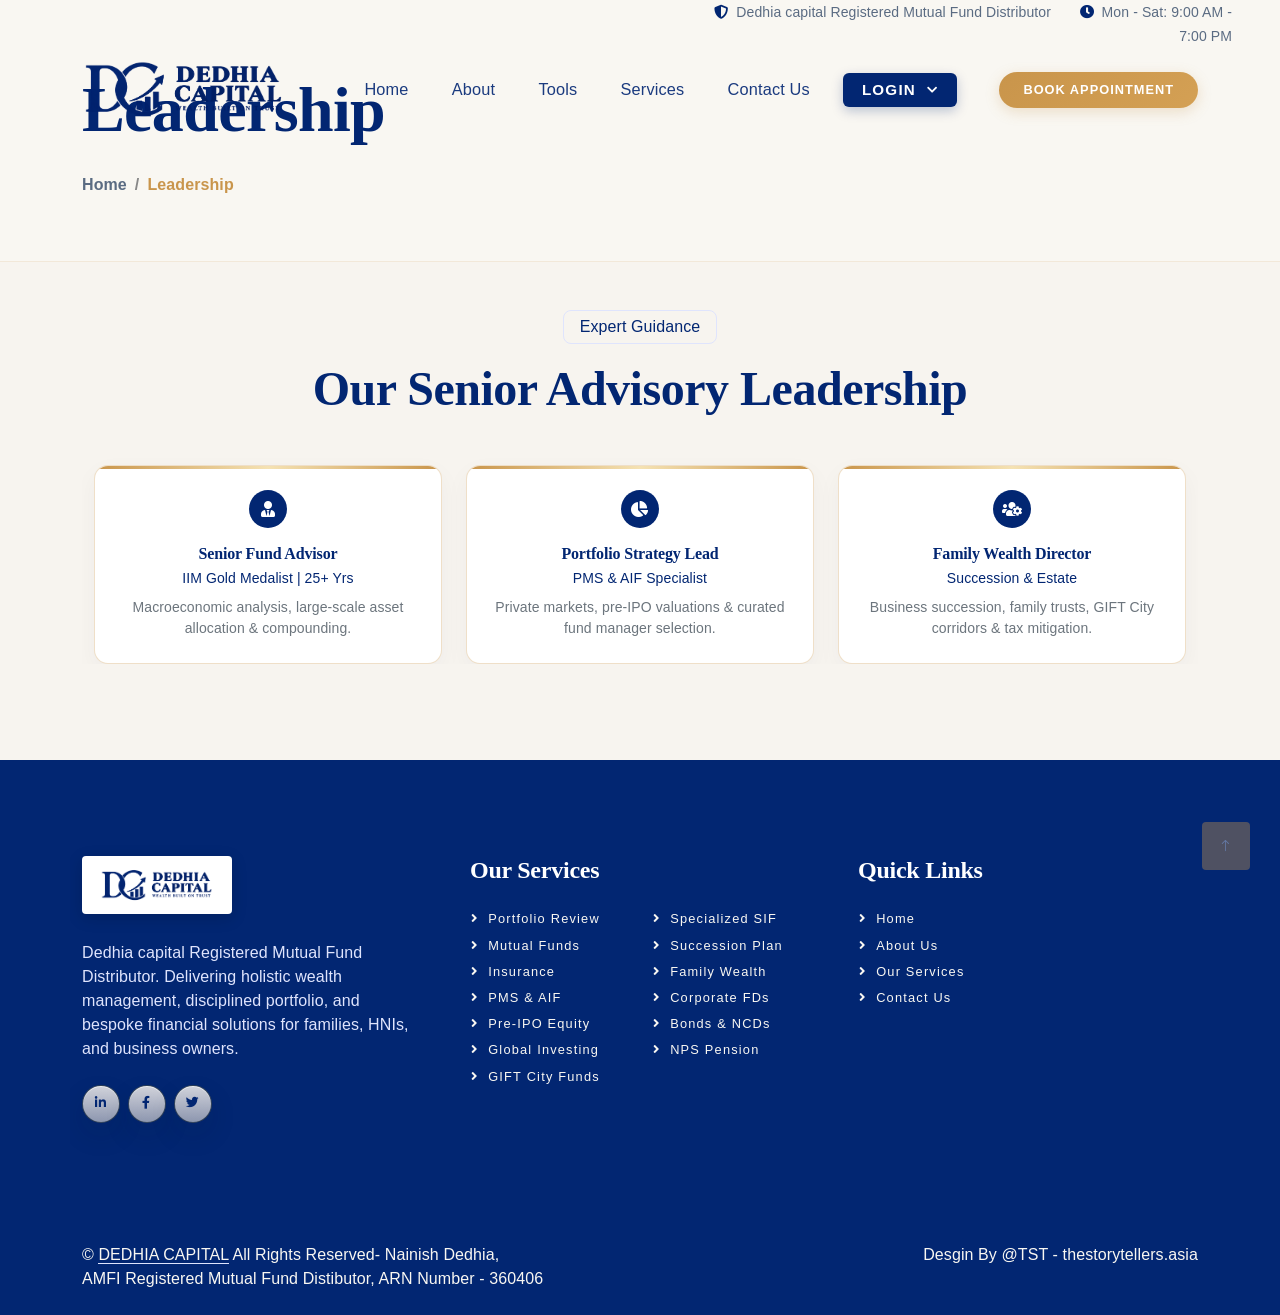
<file: Dedhida-1.0.0/team.html>
<!DOCTYPE html>
<html lang="en">

<head>
    <meta charset="utf-8">
    <title>Leadership - DEDHIA CAPITAL | Experienced Wealth Advisors</title>
    <meta content="width=device-width, initial-scale=1.0" name="viewport">
    <meta content="DEDHIA CAPITAL Leadership, Investment Advisors, Wealth Management Team" name="keywords">
    <meta
        content="Meet the leadership at DEDHIA CAPITAL - backed by 25+ years of market wisdom, IIM alumni credentials, and deep fiduciary commitment."
        name="description">

    <!-- Favicon -->
    <link href="img/favicon.ico" rel="icon">

    <!-- Google Web Fonts -->
    <link rel="preconnect" href="https://fonts.googleapis.com">
    <link rel="preconnect" href="https://fonts.gstatic.com" crossorigin>
    <link
        href="https://fonts.googleapis.com/css2?family=Jost:wght@500;600;700&family=Open+Sans:wght@400;500;600&display=swap"
        rel="stylesheet">

    <!-- Icon Font Stylesheet -->
    <link href="https://cdnjs.cloudflare.com/ajax/libs/font-awesome/5.10.0/css/all.min.css" rel="stylesheet">
    <link href="https://cdn.jsdelivr.net/npm/bootstrap-icons@1.4.1/font/bootstrap-icons.css" rel="stylesheet">

    <!-- Libraries Stylesheet -->
    <link href="lib/animate/animate.min.css" rel="stylesheet">
    <link href="lib/owlcarousel/assets/owl.carousel.min.css" rel="stylesheet">

    <!-- Customized Bootstrap Stylesheet -->
    <link href="css/bootstrap.min.css" rel="stylesheet">

    <!-- Template Stylesheet -->
    <link href="css/style.css" rel="stylesheet">
</head>

<body>
    <!-- Spinner Start -->
    <div id="spinner"
        class="show bg-white position-fixed translate-middle w-100 vh-100 top-50 start-50 d-flex align-items-center justify-content-center">
        <div class="spinner-border text-primary" role="status" style="width: 3rem; height: 3rem;"></div>
    </div>
    <!-- Spinner End -->


    <!-- Navbar Start -->
    <div class="container-fluid fixed-top px-0 wow fadeIn" data-wow-delay="0.1s">
        <div class="top-bar row gx-0 align-items-center d-none d-lg-flex">
            <div class="col-lg-6 px-5 text-start">
            </div>
            <div class="col-lg-6 px-5 text-end">
                <small><i class="fa fa-shield-alt text-primary me-2"></i>Dedhia capital Registered Mutual Fund
                    Distributor</small>
                <small class="ms-4"><i class="fa fa-clock text-primary me-2"></i>Mon - Sat: 9:00 AM - 7:00 PM</small>
            </div>
        </div>

        <nav class="navbar navbar-expand-lg navbar-light py-lg-0 px-lg-5 wow fadeIn" data-wow-delay="0.1s">
            <a href="index.html" class="navbar-brand ms-4 ms-lg-0 py-2">
                <img src="img/logo.png" alt="DEDHIA CAPITAL" class="logo">
            </a>
            <button type="button" class="navbar-toggler me-4" data-bs-toggle="collapse"
                data-bs-target="#navbarCollapse">
                <span class="navbar-toggler-icon"></span>
            </button>
            <div class="collapse navbar-collapse" id="navbarCollapse">
                <div class="navbar-nav ms-auto p-4 p-lg-0">
                    <a href="index.html" class="nav-item nav-link">Home</a>
                    <a href="about.html" class="nav-item nav-link">About</a>
                    <a href="calculators.html" class="nav-item nav-link">Tools</a>
                    <a href="service.html" class="nav-item nav-link">Services</a>
                    <a href="contact.html" class="nav-item nav-link">Contact Us</a>
                    <div class="nav-item dropdown nav-login-dropdown ms-lg-2 my-2 my-lg-0">
                        <button class="btn btn-nav-login" type="button" id="navLoginDropdown" aria-expanded="false">
                            <span>Login</span>
                            <i class="fa fa-chevron-down ms-1" style="font-size: 0.72rem;"></i>
                        </button>
                        <ul class="dropdown-menu dropdown-menu-end nav-login-menu" aria-labelledby="navLoginDropdown">
                                                        <li>
                                <a class="dropdown-item" href="https://www.fundzbazar.com/signin" target="_blank"
                                    rel="noopener noreferrer">
                                    <img src="img/fundzbazar-logo.png" alt="FundzBazar" class="login-brand-icon me-2">
                                    FundzBazar Login
                                </a>
                            </li>
                            <li>
                                <a class="dropdown-item" href="https://onedigital.centricity.co.in/login" target="_blank"
                                    rel="noopener noreferrer">
                                    <img src="img/centricity-logo.png" alt="Centricity" class="login-brand-icon me-2">
                                    Centricity Login
                                </a>
                            </li>
                        </ul>
                    </div>
                </div>
                <div class="d-none d-lg-flex ms-2">
                    <a class="btn btn-primary py-2 px-4 rounded-pill" href="contact.html">Book Appointment</a>
                </div>
            </div>
        </nav>
    </div>
    <!-- Navbar End -->


    <!-- Page Header Start -->
    <div class="container-fluid page-header mb-5 wow fadeIn" data-wow-delay="0.1s">
        <div class="container">
            <h1 class="display-3 mb-4 animated slideInDown">Leadership</h1>
            <nav aria-label="breadcrumb animated slideInDown">
                <ol class="breadcrumb mb-0">
                    <li class="breadcrumb-item"><a href="index.html">Home</a></li>
                    <li class="breadcrumb-item active" aria-current="page">Leadership</li>
                </ol>
            </nav>
        </div>
    </div>
    <!-- Page Header End -->


    <!-- Leadership Section Start -->
    <div class="container-xxl py-5">
        <div class="container">
            <div class="text-center mx-auto wow fadeInUp" data-wow-delay="0.1s" style="max-width: 700px;">
                <p class="d-inline-block border rounded text-primary fw-semi-bold py-1 px-3">Expert Guidance</p>
                <h1 class="display-5 mb-5">Our Senior Advisory Leadership</h1>
            </div>
            <div class="row g-2 g-sm-3 g-lg-4 justify-content-center">
                <div class="col-6 col-lg-4 wow fadeInUp" data-wow-delay="0.1s">
                    <div
                        class="team-item border rounded p-3 p-md-4 text-center bg-white shadow-sm h-100 contact-info-card">
                        <div class="btn-square bg-primary text-white rounded-circle mx-auto mb-2 mb-md-3">
                            <i class="fa fa-user-tie"></i>
                        </div>
                        <h4 class="mb-1 fs-6">Senior Fund Advisor</h4>
                        <p class="text-primary fw-semi-bold mb-2 small">IIM Gold Medalist | 25+ Yrs</p>
                        <p class="text-muted small mb-0 d-none d-sm-block">Macroeconomic analysis, large-scale asset
                            allocation & compounding.</p>
                    </div>
                </div>
                <div class="col-6 col-lg-4 wow fadeInUp" data-wow-delay="0.3s">
                    <div
                        class="team-item border rounded p-3 p-md-4 text-center bg-white shadow-sm h-100 contact-info-card">
                        <div class="btn-square bg-primary text-white rounded-circle mx-auto mb-2 mb-md-3">
                            <i class="fa fa-chart-pie"></i>
                        </div>
                        <h4 class="mb-1 fs-6">Portfolio Strategy Lead</h4>
                        <p class="text-primary fw-semi-bold mb-2 small">PMS &amp; AIF Specialist</p>
                        <p class="text-muted small mb-0 d-none d-sm-block">Private markets, pre-IPO valuations &amp;
                            curated fund manager selection.</p>
                    </div>
                </div>
                <div class="col-12 col-sm-6 col-lg-4 mx-auto wow fadeInUp" data-wow-delay="0.5s">
                    <div
                        class="team-item border rounded p-3 p-md-4 text-center bg-white shadow-sm h-100 contact-info-card">
                        <div class="btn-square bg-primary text-white rounded-circle mx-auto mb-2 mb-md-3">
                            <i class="fa fa-users-cog"></i>
                        </div>
                        <h4 class="mb-1 fs-6">Family Wealth Director</h4>
                        <p class="text-primary fw-semi-bold mb-2 small">Succession &amp; Estate</p>
                        <p class="text-muted small mb-0 d-none d-sm-block">Business succession, family trusts, GIFT City
                            corridors &amp; tax mitigation.</p>
                    </div>
                </div>
            </div>
        </div>
    </div>
    <!-- Leadership Section End -->



    <!-- Footer Start -->
    <div class="container-fluid bg-dark text-light footer mt-5 py-5 wow fadeIn" data-wow-delay="0.1s">
        <div class="container py-5">
            <div class="row g-5">
                <div class="col-lg-4 col-md-6">
                    <div class="footer-logo-wrap">
                        <img alt="DEDHIA CAPITAL" src="img/logo.png" />
                    </div>
                    <p class="text-light-50 mb-3">Dedhia capital Registered Mutual Fund Distributor. Delivering holistic
                        wealth management, disciplined portfolio, and bespoke financial solutions for families,
                        HNIs, and business owners.</p>
                    <div class="d-flex pt-2">
                        <a class="btn btn-square btn-outline-light rounded-circle me-2" href="#"><i
                                class="fab fa-linkedin-in"></i></a>
                        <a class="btn btn-square btn-outline-light rounded-circle me-2" href="#"><i
                                class="fab fa-facebook-f"></i></a>
                        <a class="btn btn-square btn-outline-light rounded-circle me-2" href="#"><i
                                class="fab fa-twitter"></i></a>
                    </div>
                </div>
                <div class="col-lg-4 col-md-6 footer-services-col d-none d-md-block">
                    <h4 class="text-white mb-4">Our Services</h4>
                    <div class="row">
                        <div class="col-6">
                            <a class="btn btn-link" href="service.html">Portfolio Review</a>
                            <a class="btn btn-link" href="service.html">Mutual Funds</a>
                            <a class="btn btn-link" href="service.html">Insurance</a>
                            <a class="btn btn-link" href="service.html">PMS &amp; AIF</a>
                            <a class="btn btn-link" href="service.html">Pre-IPO Equity</a>
                            <a class="btn btn-link" href="service.html">Global Investing</a>
                            <a class="btn btn-link" href="service.html">GIFT City Funds</a>
                        </div>
                        <div class="col-6">
                            <a class="btn btn-link" href="service.html">Specialized SIF</a>
                            <a class="btn btn-link" href="service.html">Succession Plan</a>
                            <a class="btn btn-link" href="service.html">Family Wealth</a>
                            <a class="btn btn-link" href="service.html">Corporate FDs</a>
                            <a class="btn btn-link" href="service.html">Bonds &amp; NCDs</a>
                            <a class="btn btn-link" href="service.html">NPS Pension</a>
                        </div>
                    </div>
                </div>
                <div class="col-lg-4 col-md-6 footer-links-col d-none d-md-block">
                    <h4 class="text-white mb-4">Quick Links</h4>
                    <a class="btn btn-link" href="index.html">Home</a>
                    <a class="btn btn-link" href="about.html">About Us</a>
                    <a class="btn btn-link" href="service.html">Our Services</a>
                    <a class="btn btn-link" href="contact.html">Contact Us</a>
                </div>
            </div>
        </div>
    </div>
    <!-- Footer End -->

    <!-- Copyright Start -->
    <div class="container-fluid copyright py-4">
        <div class="container">
            <div class="row">
                <div class="col-md-6 text-center text-md-start mb-3 mb-md-0">
                    © <a class="border-bottom" href="#">DEDHIA CAPITAL</a> All Rights Reserved- Nainish
                    Dedhia,<br />AMFI Registered Mutual Fund Distibutor, ARN Number - 360406
                </div>
                <div class="col-md-6 text-center text-md-end">
                    Desgin By @TST - thestorytellers.asia
                </div>
            </div>
        </div>
    </div>
    <!-- Copyright End -->


    <!-- Back to Top -->
    <a href="#" class="btn btn-lg btn-primary btn-lg-square rounded-circle back-to-top"><i
            class="bi bi-arrow-up"></i></a>


    <!-- JavaScript Libraries -->
    <script src="https://code.jquery.com/jquery-3.4.1.min.js"></script>
    <script src="https://cdn.jsdelivr.net/npm/bootstrap@5.0.0/dist/js/bootstrap.bundle.min.js"></script>
    <script src="lib/wow/wow.min.js"></script>
    <script src="lib/easing/easing.min.js"></script>
    <script src="lib/waypoints/waypoints.min.js"></script>
    <script src="lib/owlcarousel/owl.carousel.min.js"></script>
    <script src="lib/counterup/counterup.min.js"></script>

    <!-- Template Javascript -->
    <script src="js/main.js"></script>
</body>

</html>
</file>
<file: Dedhida-1.0.0/css/style.css>
/********** Dedhia Capital Premium Boutique Wealth Design System **********/

:root {
    --primary: #C9954B;
    --nav-height: 72px;
    /* Soft Gold */
    --primary-hover: #B3813A;
    /* Deep Gold */
    --secondary: #022672;
    /* Rich Navy */
    --tertiary: #5A6B82;
    /* Slate Gray */
    --light: #F9F7F2;
    /* Warm Cream / Alabaster */
    --cream: #F5F1EA;
    --dark: #022672;
    --gold: #C9954B;
    --gold-soft: rgba(201, 149, 75, 0.12);
    --gold-border: rgba(201, 149, 75, 0.24);
    --text-muted: #5A6472;
    --ink: #022672;
    --bg-page: #F7F4EF;
    --bg-panel: rgba(255, 255, 255, 0.72);
    --border-soft: rgba(2, 38, 114, 0.08);
    --font-serif: 'Cormorant Garamond', Georgia, serif;
    --font-sans: 'Inter', -apple-system, BlinkMacSystemFont, sans-serif;
}

body {
    font-family: var(--font-sans);
    color: var(--tertiary);
    background-color: var(--bg-page);
    -webkit-font-smoothing: antialiased;
    letter-spacing: 0.1px;
}

.about-philosophy-image {
    width: 100%;
    height: 100%;
    min-height: 520px;
    object-fit: cover;
    object-position: center center;
    display: block;
}


/* ensure anchor jumps and scroll-to positions account for the fixed header */

html {
    scroll-padding-top: var(--nav-height);
}

h1,
.h1,
h2,
.h2,
h3,
.h3,
h4,
.h4,
h5,
.h5,
.display-1,
.display-2,
.display-3,
.display-4,
.display-5,
.display-6 {
    font-family: var(--font-serif);
    font-weight: 600 !important;
    color: var(--dark);
    letter-spacing: -0.01em;
}

.text-gold {
    color: var(--gold) !important;
}

.bg-gold {
    background-color: var(--gold) !important;
}

.border-gold {
    border-color: var(--gold) !important;
}

.border-gold-subtle {
    border-color: var(--gold-border) !important;
}

.letter-spacing-1 {
    letter-spacing: 1.5px;
}

.letter-spacing-2 {
    letter-spacing: 2px;
}

.font-serif {
    font-family: var(--font-serif) !important;
}

.font-sans {
    font-family: var(--font-sans) !important;
}

.back-to-top {
    position: fixed;
    display: none;
    right: 30px;
    bottom: 30px;
    z-index: 99;
    border-radius: 4px !important;
    background: var(--gold);
    border: none;
}

.back-to-top:hover {
    background: var(--primary-hover);
}


/*** Spinner ***/

#spinner {
    opacity: 0;
    visibility: hidden;
    transition: opacity .5s ease-out, visibility 0s linear .5s;
    z-index: 99999;
}

#spinner.show {
    transition: opacity .5s ease-out, visibility 0s linear 0s;
    visibility: visible;
    opacity: 1;
}


/*** Button Styling ***/

.btn {
    font-family: var(--font-sans);
    letter-spacing: 1.2px;
    text-transform: uppercase;
    font-size: 0.8rem;
    font-weight: 600;
    border-radius: 4px;
    padding: 12px 28px;
    transition: all 0.35s cubic-bezier(0.16, 1, 0.3, 1);
}

.btn-primary {
    background-color: var(--gold);
    border-color: var(--gold);
    color: #FFFFFF !important;
    box-shadow: none;
}

.btn-primary:hover {
    background-color: #b7843c;
    border-color: #b7843c;
    transform: translateY(-1px);
    box-shadow: 0 10px 20px rgba(201, 149, 75, 0.18);
    color: #FFFFFF !important;
}

.btn-outline-primary {
    border: 1px solid var(--gold);
    color: var(--gold) !important;
    background: transparent;
}

.btn-outline-primary:hover {
    background-color: var(--gold);
    border-color: var(--gold);
    color: #FFFFFF !important;
    transform: translateY(-2px);
    box-shadow: 0 8px 24px rgba(201, 149, 75, 0.3);
}

.btn-outline-light {
    border: 1px solid rgba(21, 40, 64, 0.8);
    color: #022672 !important;
    background: linear-gradient(180deg, rgba(255, 249, 242, 0.82), rgba(243, 233, 220, 0.58));
    box-shadow: inset 0 1px 0 rgba(255, 255, 255, 0.64), 0 12px 28px rgba(17, 28, 38, 0.12);
    backdrop-filter: blur(10px);
    -webkit-backdrop-filter: blur(10px);
    text-shadow: none;
    letter-spacing: 1.8px;
}

.btn-outline-light:hover {
    background: linear-gradient(180deg, rgba(255, 251, 246, 0.9), rgba(233, 214, 180, 0.7));
    border-color: rgba(21, 40, 64, 1);
    color: #022672 !important;
    transform: translateY(-2px);
    box-shadow: inset 0 1px 0 rgba(255, 255, 255, 0.7), 0 18px 34px rgba(17, 28, 38, 0.18);
}

.btn-square {
    width: 38px;
    height: 38px;
    border-radius: 4px;
}

.btn-sm-square {
    width: 32px;
    height: 32px;
    border-radius: 4px;
}

.btn-lg-square {
    width: 48px;
    height: 48px;
    border-radius: 4px;
}

.btn-square,
.btn-sm-square,
.btn-lg-square {
    padding: 0;
    display: flex;
    align-items: center;
    justify-content: center;
    font-weight: normal;
}


/*** Navbar - Luxury Glassmorphism Theme ***/

.fixed-top,
.container-fluid.fixed-top {
    top: 0 !important;
    left: 0;
    right: 0;
    width: 100%;
    padding-left: 0 !important;
    padding-right: 0 !important;
    background: transparent !important;
    background-color: transparent !important;
    backdrop-filter: none !important;
    -webkit-backdrop-filter: none !important;
    box-shadow: none !important;
    border-bottom: none !important;
    transition: background 0.35s ease, backdrop-filter 0.35s ease, box-shadow 0.35s ease;
    z-index: 1030;
}

.fixed-top.nav-scrolled,
.container-fluid.fixed-top.nav-scrolled {
    background: rgba(255, 255, 255, 0.94) !important;
    background-color: rgba(255, 255, 255, 0.94) !important;
    backdrop-filter: blur(16px) saturate(180%) !important;
    -webkit-backdrop-filter: blur(16px) saturate(180%) !important;
    border-bottom: 1px solid rgba(201, 149, 75, 0.2) !important;
    box-shadow: 0 4px 20px rgba(2, 38, 114, 0.08) !important;
}

.navbar {
    background: transparent !important;
    min-height: var(--nav-height);
    padding-top: 0.9rem;
    padding-bottom: 0.9rem;
    display: flex;
    align-items: center;
    justify-content: space-between;
}

.navbar-brand {
    min-width: 230px;
    display: flex;
    align-items: center;
    justify-content: flex-start;
    position: relative;
    z-index: 2;
    line-height: 1;
    margin: 0;
    padding: 0;
    align-self: center;
}

.navbar-brand img.logo {
    display: block;
    max-height: 68px;
    width: auto;
    object-fit: contain;
    transition: transform 0.3s ease;
    filter: none;
    vertical-align: middle;
    margin-top: 0;
    margin-bottom: 0;
    transform: translateY(-1px);
}

.navbar-brand:hover img.logo {
    transform: scale(1.01);
}

.navbar-collapse {
    justify-content: center;
    flex: 1 1 auto;
}

.navbar-nav {
    display: flex;
    align-items: center;
    justify-content: center;
    gap: 0.5rem;
    margin: 0 auto;
    padding: 0.25rem 0.4rem;
}

.navbar .btn-primary {
    background: linear-gradient(135deg, #C9954B 0%, #D4A054 100%) !important;
    border: none !important;
    box-shadow: 0 4px 14px rgba(201, 149, 75, 0.25) !important;
    color: #FFFFFF !important;
    border-radius: 50rem !important; /* rounded-pill equivalent */
    font-weight: 700 !important; /* fw-bold equivalent */
    text-transform: uppercase !important;
    letter-spacing: 1px !important;
    padding-left: 1.5rem !important;
    padding-right: 1.5rem !important;
}

.navbar .btn-primary:hover {
    transform: translateY(-1px);
    box-shadow: 0 6px 18px rgba(201, 149, 75, 0.35) !important;
    background: linear-gradient(135deg, #B8843A 0%, #C9954B 100%) !important;
    color: #FFFFFF !important;
}

.footer-logo-wrap {
    background: #FFFFFF;
    padding: 10px 18px;
    border-radius: 4px;
    display: inline-block;
    margin-bottom: 20px;
    box-shadow: 0 4px 16px rgba(0, 0, 0, 0.15);
}

.footer-logo-wrap img {
    max-height: 38px;
    width: auto;
    object-fit: contain;
    display: block;
}

.navbar .navbar-nav .nav-link {
    font-family: var(--font-sans);
    padding: 0.55rem 1.1rem;
    color: #022672 !important;
    font-weight: 500;
    font-size: 1.02rem;
    letter-spacing: 0.01em;
    text-transform: none;
    outline: none;
    transition: all 0.25s ease;
    text-shadow: none;
    border-radius: 10px;
    line-height: 1.2;
}

.navbar .navbar-nav .nav-item.active .nav-link,
.navbar .navbar-nav .nav-link.active {
    color: #022672 !important;
    background: rgba(0, 0, 0, 0.07) !important;
    border: 1px solid rgba(0, 0, 0, 0.06) !important;
    box-shadow: none !important;
    font-weight: 600 !important;
    transform: none !important;
}

.navbar .navbar-nav .nav-link:hover,
.navbar .navbar-nav .nav-link:focus-visible {
    color: #022672 !important;
    background: rgba(0, 0, 0, 0.04);
    transform: none;
}

.fixed-top,
.container-fluid.fixed-top {
    z-index: 99999 !important;
    overflow: visible !important;
}

.navbar,
.navbar-collapse,
.navbar-nav {
    overflow: visible !important;
}

/* Navbar Login Dropdown Button & Menu */
.nav-login-dropdown {
    position: relative !important;
    overflow: visible !important;
    z-index: 100000 !important;
}

.btn-nav-login {
    background: #022672 !important;
    color: #FFFFFF !important;
    border: none !important;
    border-radius: 6px !important;
    padding: 0.5rem 1.15rem !important;
    font-size: 0.95rem !important;
    font-weight: 600 !important;
    display: inline-flex !important;
    align-items: center !important;
    gap: 7px !important;
    box-shadow: 0 4px 12px rgba(2, 38, 114, 0.25) !important;
    transition: background 0.2s ease, box-shadow 0.2s ease !important;
    cursor: pointer !important;
    line-height: 1.2 !important;
    text-decoration: none !important;
}

.btn-nav-login:hover,
.btn-nav-login:focus,
.btn-nav-login[aria-expanded="true"],
.nav-login-dropdown.show .btn-nav-login {
    background: #022672 !important;
    color: #FFFFFF !important;
    box-shadow: 0 6px 16px rgba(2, 38, 114, 0.35) !important;
}

.btn-nav-login::after {
    display: none !important;
}

.nav-login-dropdown .nav-login-menu,
.navbar .nav-login-dropdown .dropdown-menu {
    display: none !important;
    position: absolute !important;
    top: calc(100% + 6px) !important;
    right: 0 !important;
    left: auto !important;
    min-width: 220px !important;
    width: max-content !important;
    background: #FFFFFF !important;
    background-color: #FFFFFF !important;
    border-radius: 8px !important;
    border: 1px solid #E2E8F0 !important;
    box-shadow: 0 10px 25px -5px rgba(0, 0, 0, 0.2), 0 8px 10px -6px rgba(0, 0, 0, 0.15) !important;
    padding: 8px 0 !important;
    margin: 0 !important;
    list-style: none !important;
    transform: none !important;
    opacity: 0 !important;
    visibility: hidden !important;
    pointer-events: none !important;
    z-index: 100001 !important;
    transition: opacity 0.15s ease, visibility 0.15s ease !important;
}

.nav-login-menu.show,
.nav-login-dropdown.show .nav-login-menu,
.nav-login-dropdown .nav-login-menu.show,
.navbar .nav-login-dropdown .dropdown-menu.show,
.navbar .nav-login-dropdown.show .dropdown-menu {
    display: block !important;
    opacity: 1 !important;
    visibility: visible !important;
    pointer-events: auto !important;
    transform: none !important;
    z-index: 100001 !important;
}

.nav-login-menu li {
    list-style: none !important;
    margin: 0 !important;
    padding: 0 !important;
}

.nav-login-menu .dropdown-item {
    font-family: inherit !important;
    font-size: 0.93rem !important;
    font-weight: 500 !important;
    color: #475569 !important;
    padding: 10px 20px !important;
    display: flex !important;
    align-items: center !important;
    gap: 12px !important;
    text-decoration: none !important;
    background: #FFFFFF !important;
    line-height: 1.4 !important;
    white-space: nowrap !important;
    cursor: pointer !important;
    transition: background 0.15s ease, color 0.15s ease !important;
}

.nav-login-menu .dropdown-item i {
    color: #64748B !important;
    font-size: 0.95rem !important;
    width: 18px !important;
    text-align: center !important;
    flex-shrink: 0 !important;
    transition: color 0.15s ease !important;
}

.nav-login-menu .dropdown-item .login-brand-icon {
    width: 22px !important;
    height: 22px !important;
    border-radius: 5px !important;
    object-fit: contain !important;
    flex-shrink: 0 !important;
    box-shadow: 0 2px 5px rgba(0, 0, 0, 0.1) !important;
}

.nav-login-menu .dropdown-item:hover,
.nav-login-menu .dropdown-item:focus {
    background-color: #F8FAFC !important;
    color: #022672 !important;
}

.nav-login-menu .dropdown-item:hover i,
.nav-login-menu .dropdown-item:focus i {
    color: #022672 !important;
}

.fixed-top.nav-scrolled .navbar .navbar-nav .nav-link {
    color: #022672 !important;
}

.fixed-top.nav-scrolled .navbar .navbar-nav .nav-item.active .nav-link,
.fixed-top.nav-scrolled .navbar .navbar-nav .nav-link.active {
    color: #022672 !important;
    background: rgba(0, 0, 0, 0.07) !important;
}

@media (max-width: 991.98px) {
    .navbar {
        padding-left: 1rem;
        padding-right: 1rem;
    }

    .navbar-brand {
        min-width: auto;
    }

    .navbar .navbar-nav {
        margin-top: 10px;
        border-top: 1px solid rgba(255, 255, 255, 0.18);
        background: rgba(255, 255, 255, 0.08);
        backdrop-filter: blur(14px);
        -webkit-backdrop-filter: blur(14px);
        flex-direction: column;
        gap: 0.2rem;
        padding: 0.7rem 0.75rem;
    }

    .navbar .navbar-nav .nav-link {
        padding: 0.7rem 0.9rem;
        color: rgba(255, 255, 255, 0.92);
        width: 100%;
        text-align: left;
    }
}

@media (min-width: 992px) {
    .navbar .nav-item:not(.nav-login-dropdown) .dropdown-menu {
        display: block;
        visibility: hidden;
        top: 100%;
        transform: rotateX(-75deg);
        transform-origin: 0% 0%;
        transition: .5s;
        opacity: 0;
    }

    .navbar .nav-item:not(.nav-login-dropdown):hover .dropdown-menu {
        transform: rotateX(0deg);
        visibility: visible;
        transition: .5s;
        opacity: 1;
    }

    /* Keep nav-login-menu completely free from 3D rotate */
    .navbar .nav-item.nav-login-dropdown .dropdown-menu,
    .navbar .nav-login-dropdown .nav-login-menu,
    .nav-login-menu {
        transform: none !important;
        -webkit-transform: none !important;
        transition: opacity 0.15s ease, visibility 0.15s ease !important;
    }
}


/*** Header & Carousel ***/

#header-carousel {
    margin-top: 110px;
    /* Carousel starts cleanly below fixed navbar */
}

.carousel-caption {
    top: 0;
    left: 0;
    right: 0;
    bottom: 0;
    display: flex;
    align-items: center;
    justify-content: flex-start;
    text-align: start;
    z-index: 1;
    padding: 30px 15px;
}

.carousel-control-prev,
.carousel-control-next {
    width: 3rem;
}

.carousel-control-prev-icon,
.carousel-control-next-icon {
    width: 3rem;
    height: 3rem;
    background-color: var(--primary);
    border: 10px solid var(--primary);
}

.carousel-control-prev-icon {
    border-radius: 0 3rem 3rem 0;
}

.carousel-control-next-icon {
    border-radius: 3rem 0 0 3rem;
}

#header-carousel .carousel-item {
    position: relative;
    min-height: 560px;
}

#header-carousel .carousel-item img {
    position: absolute;
    width: 100%;
    height: 100%;
    object-fit: cover;
    object-position: right center;
}

@media (max-width: 991.98px) {
    #header-carousel {
        margin-top: 65px;
    }

    #header-carousel .carousel-item,
    #header-carousel .carousel-item img {
        min-height: 500px;
    }
}


/*** Strat8 Style Full-Image Hero Banner ***/

.hero-dark-banner {
    padding-top: calc(var(--nav-height) + 12px);
    min-height: 620px;
    background: url('../img/goal-family.jpeg') right center / cover no-repeat;
    background-position: right center;
    background-size: cover;
    position: relative;
    display: flex;
    align-items: center;
}

.hero-dark-banner .container {
    padding-left: 0.75rem !important;
    padding-right: 0.75rem !important;
}

.hero-copy {
    margin-left: 0;
}

@media (max-width: 991.98px) {
    .hero-dark-banner {
        min-height: auto;
        padding-top: max(3.5rem, var(--nav-height));
        padding-bottom: 3.5rem;
        background: linear-gradient(180deg, rgba(2, 38, 114, 0.46), rgba(2, 38, 114, 0.12)), url('../img/goal-family.jpeg') center top / cover no-repeat;
        background-position: center top;
        background-size: cover;
    }
}

.hero-tag {
    color: #E28743 !important;
    font-size: 0.85rem;
    font-weight: 700;
    letter-spacing: 2px;
    text-transform: uppercase;
    display: inline-block;
    margin-bottom: 0.75rem;
}

.btn-journey {
    background: #E28743;
    color: #FFFFFF !important;
    font-weight: 600;
    padding: 12px 28px;
    border-radius: 6px;
    border: none;
    display: inline-flex;
    align-items: center;
    gap: 8px;
    box-shadow: 0 4px 14px rgba(226, 135, 67, 0.35);
    transition: all 0.3s ease;
    text-decoration: none;
}

.btn-journey:hover {
    background: #cc7232;
    transform: translateY(-2px);
    box-shadow: 0 6px 20px rgba(226, 135, 67, 0.5);
    color: #FFFFFF !important;
}

.hero-family-img {
    width: 100%;
    max-height: 480px;
    object-fit: cover;
    object-position: center;
    border-radius: 12px;
}

.page-header {
    margin-top: 70px;
    padding-top: 4.5rem;
    padding-bottom: 4rem;
    background: #F9F7F2;
    border-bottom: 1px solid rgba(201, 149, 75, 0.15);
    position: relative;
}

.page-header h1 {
    color: #022672 !important;
    font-family: var(--font-serif);
    font-weight: 700;
}

.page-header .breadcrumb-item,
.page-header .breadcrumb-item a {
    font-weight: 600;
    color: #5A6B82;
    font-family: var(--font-sans);
}

.page-header .breadcrumb-item a:hover {
    color: var(--gold);
}

.page-header .breadcrumb-item.active {
    color: var(--gold);
}

.page-header .breadcrumb-item+.breadcrumb-item::before {
    color: #888888;
}


/*** Dedicated Custom Responsive Banners for About, Services, and Contact (Common System) ***/

.page-header-banner-section {
    margin-top: 0 !important;
    margin-bottom: 0 !important;
    padding: 0 !important;
    background: transparent !important;
    border: none !important;
    overflow: hidden;
    position: relative;
}

.page-banner-box {
    position: relative;
    width: 100%;
    background: transparent !important;
    overflow: hidden;
    padding: 0;
    margin: 0;
}

.page-banner-hero-bg {
    position: relative;
    width: 100%;
    height: clamp(380px, 37.5vw, 560px);
    min-height: 320px;
    overflow: hidden;
    background: transparent !important;
}

.page-banner-hero-bg::before {
    content: "";
    position: absolute;
    inset: 0;
    background: linear-gradient(to right, rgba(223, 207, 189, 0.94) 0%, rgba(223, 207, 189, 0.82) 32%, rgba(223, 207, 189, 0.35) 60%, rgba(223, 207, 189, 0) 80%);
    z-index: 2;
    pointer-events: none;
}

.page-banner-hero-img {
    position: absolute;
    top: 0;
    left: 0;
    width: 100%;
    height: 100%;
    display: block;
    object-fit: cover;
    object-position: right top !important;
    opacity: 1 !important;
    z-index: 1;
}

.page-banner-content-overlay {
    position: absolute;
    inset: 0;
    width: 100%;
    height: 100%;
    display: flex;
    align-items: center;
    padding-top: var(--nav-height, 72px);
    pointer-events: none;
    background: transparent !important;
    z-index: 3;
}

.page-banner-content-overlay .container {
    width: 100%;
    margin-left: auto;
    margin-right: auto;
    padding-left: clamp(20px, 4vw, 44px);
    padding-right: clamp(20px, 4vw, 44px);
    pointer-events: auto;
}

.page-banner-content-overlay .banner-text-col,
.page-banner-content-overlay .row>div {
    max-width: 65%;
}

.page-about .page-banner-hero-img,
.page-services .page-banner-hero-img,
.page-calculators .page-banner-hero-img,
.page-contact .page-banner-hero-img {
    object-position: right top !important;
}

.page-about .page-banner-content-overlay h1,
.page-services .page-banner-content-overlay h1,
.page-contact .page-banner-content-overlay h1,
.page-banner-content-overlay h1 {
    font-family: var(--font-serif);
    color: #022672 !important;
    font-size: clamp(1.75rem, 4vw, 3.6rem);
    font-weight: 700;
    margin-bottom: 0.3rem;
    letter-spacing: -0.03em;
    line-height: 1.05;
    text-shadow: 0 1px 0 rgba(255, 255, 255, 0.3);
}

.page-banner-content-overlay .breadcrumb {
    margin-bottom: 0;
}

.page-banner-content-overlay .breadcrumb-item,
.page-banner-content-overlay .breadcrumb-item a {
    color: #5A6B82;
    font-weight: 600;
    font-family: var(--font-sans);
    text-decoration: none;
    font-size: clamp(0.72rem, 1.4vw, 0.95rem);
}

.page-banner-content-overlay .breadcrumb-item a:hover {
    color: var(--gold);
}

.page-banner-content-overlay .breadcrumb-item.active {
    color: var(--gold);
    font-weight: 600;
}

.page-banner-content-overlay .breadcrumb-item+.breadcrumb-item::before {
    color: #9AA7B6;
    padding-left: 0.3rem;
    padding-right: 0.3rem;
}

@media (max-width: 991.98px) {

    .page-header-banner-section,
    .page-banner-box,
    .page-banner-container {
        margin-top: 56px !important;
        margin-bottom: 0 !important;
        padding-top: 0 !important;
    }

    .page-banner-hero-bg {
        height: clamp(250px, 46vw, 340px);
        min-height: 230px;
    }

    .page-banner-hero-bg::before {
        background: linear-gradient(to right, rgba(223, 207, 189, 0.85) 0%, rgba(223, 207, 189, 0.50) 45%, rgba(223, 207, 189, 0.15) 80%, rgba(223, 207, 189, 0.02) 100%);
    }

    .page-about .page-banner-hero-img,
    .page-services .page-banner-hero-img,
    .page-calculators .page-banner-hero-img,
    .page-contact .page-banner-hero-img,
    .page-banner-hero-img {
        object-position: right center !important;
        object-fit: cover !important;
    }

    .page-banner-content-overlay {
        padding-top: 0 !important;
        display: flex;
        align-items: center;
    }

    .page-banner-content-overlay .banner-text-col,
    .page-banner-content-overlay .row>div {
        max-width: 78%;
    }

    .page-banner-content-overlay h1 {
        font-size: clamp(1.5rem, 5.5vw, 2.4rem) !important;
        line-height: 1.15 !important;
        margin-bottom: 0.25rem !important;
    }
}

@media (max-width: 767.98px) {

    .page-header-banner-section,
    .page-banner-box,
    .page-banner-container {
        margin-top: 56px !important;
        margin-bottom: 0 !important;
        padding-top: 0 !important;
    }

    .page-banner-hero-bg {
        height: clamp(230px, 52vw, 300px);
        min-height: 210px;
    }

    .page-banner-hero-bg::before {
        background: linear-gradient(to right, rgba(223, 207, 189, 0.85) 0%, rgba(223, 207, 189, 0.45) 50%, rgba(223, 207, 189, 0.12) 85%, rgba(223, 207, 189, 0.02) 100%);
    }

    .page-about .page-banner-hero-img,
    .page-services .page-banner-hero-img,
    .page-calculators .page-banner-hero-img,
    .page-contact .page-banner-hero-img,
    .page-banner-hero-img {
        object-position: right center !important;
        object-fit: cover !important;
    }

    .page-banner-content-overlay {
        padding-top: 0 !important;
    }

    .page-banner-content-overlay .banner-text-col,
    .page-banner-content-overlay .row>div {
        max-width: 82%;
    }

    .page-banner-content-overlay h1 {
        font-size: clamp(1.35rem, 6vw, 1.95rem) !important;
        margin-bottom: 0.2rem !important;
        line-height: 1.15 !important;
    }

    .page-banner-content-overlay .breadcrumb-item,
    .page-banner-content-overlay .breadcrumb-item a {
        font-size: clamp(0.68rem, 2.4vw, 0.82rem) !important;
    }
}

@media (max-width: 480px) {

    .page-header-banner-section,
    .page-banner-box,
    .page-banner-container {
        margin-top: 56px !important;
        margin-bottom: 0 !important;
        padding-top: 0 !important;
    }

    .page-banner-hero-bg {
        height: clamp(210px, 56vw, 260px);
        min-height: 200px;
    }

    .page-banner-hero-bg::before {
        background: linear-gradient(to right, rgba(223, 207, 189, 0.82) 0%, rgba(223, 207, 189, 0.40) 55%, rgba(223, 207, 189, 0.08) 88%, rgba(223, 207, 189, 0.01) 100%);
    }

    .page-about .page-banner-hero-img,
    .page-services .page-banner-hero-img,
    .page-calculators .page-banner-hero-img,
    .page-contact .page-banner-hero-img,
    .page-banner-hero-img {
        object-position: right center !important;
        object-fit: cover !important;
    }

    .page-banner-content-overlay {
        padding-top: 0 !important;
    }

    .page-banner-content-overlay .banner-text-col,
    .page-banner-content-overlay .row>div {
        max-width: 85%;
    }

    .page-banner-content-overlay h1 {
        font-size: clamp(1.25rem, 6.5vw, 1.65rem) !important;
        margin-bottom: 0.15rem !important;
        line-height: 1.15 !important;
    }

    .page-banner-content-overlay .breadcrumb-item,
    .page-banner-content-overlay .breadcrumb-item a {
        font-size: clamp(0.64rem, 2.4vw, 0.76rem) !important;
    }
}

@media (max-width: 991.98px) {
    .page-header {
        margin-top: 56px !important;
        padding-top: 3rem !important;
        padding-bottom: 2.2rem !important;
    }

    .page-header-service-custom {
        margin-top: 56px !important;
        min-height: auto;
    }

    .service-banner-img-wrap {
        height: 200px;
    }
}


/* Contact page keeps the same common hero system as the other inner pages */

.page-contact .page-header-banner-section,
.page-contact .page-banner-box,
.page-contact .page-banner-container {
    padding-top: 0;
    margin-top: 0 !important;
    margin-bottom: 0 !important;
}

@media (max-width: 991.98px) {

    .page-contact .page-header-banner-section,
    .page-contact .page-banner-box,
    .page-contact .page-banner-container {
        margin-top: 56px !important;
        margin-bottom: 0 !important;
        padding-top: 0 !important;
    }
}


/*** Facts ***/

.facts {
    background: linear-gradient(rgba(2, 38, 114, .95), rgba(2, 38, 114, .95)), url(../img/bg.png);
}


/*** Goal Milestone & Services Serpentine Roadmap - Compact Luxury Layout ***/

.milestone-roadmap-wrapper {
    position: relative;
    max-width: 920px;
    margin: 0 auto;
    padding: 10px 15px;
}

.roadmap-step {
    position: relative;
    display: flex;
    align-items: center;
    margin-bottom: 20px;
    width: 100%;
}

.roadmap-step:last-child {
    margin-bottom: 0;
}

.roadmap-card {
    width: 100%;
    max-width: 390px;
    background: rgba(255, 255, 255, 0.9);
    backdrop-filter: blur(16px);
    -webkit-backdrop-filter: blur(16px);
    border-radius: 12px;
    overflow: hidden;
    box-shadow: 0 8px 24px rgba(2, 38, 114, 0.06), inset 0 1px 2px rgba(255, 255, 255, 0.95);
    border: 1px solid rgba(201, 149, 75, 0.25);
    transition: all 0.35s cubic-bezier(0.16, 1, 0.3, 1);
    z-index: 2;
}

.roadmap-card:hover {
    transform: translateY(-4px);
    box-shadow: 0 14px 32px rgba(2, 38, 114, 0.12), inset 0 1px 2px rgba(255, 255, 255, 1);
    background: #FFFFFF;
    border-color: rgba(201, 149, 75, 0.55);
}

.roadmap-card-header {
    padding: 10px 18px;
    text-align: left;
    color: #FFFFFF;
    font-weight: 600;
    font-size: 1rem;
    font-family: var(--font-serif);
    letter-spacing: 0.3px;
    backdrop-filter: blur(8px);
    -webkit-backdrop-filter: blur(8px);
    box-shadow: inset 0 -1px 0 rgba(255, 255, 255, 0.2);
    display: flex;
    align-items: center;
}

.roadmap-card-body {
    padding: 14px 18px;
}

.roadmap-card-body p {
    margin-bottom: 8px;
    color: #5A6B82;
    font-size: 0.85rem;
    line-height: 1.45;
}


/* Specific Header Colors matching user screenshot */

.header-traditional {
    background: linear-gradient(135deg, #022672, #022672);
}

.header-alternative {
    background: linear-gradient(135deg, #8C5B19, #C9954B);
}

.header-wealth {
    background: linear-gradient(135deg, #0F766E, #14B8A6);
}

.header-protection {
    background: linear-gradient(135deg, #15803D, #22C55E);
}

.header-legacy {
    background: linear-gradient(135deg, #6B21A8, #9333EA);
}


/* Center Spine and Badges */

.roadmap-spine-svg {
    position: absolute;
    top: 12px;
    left: 50%;
    transform: translateX(-50%);
    height: 360px;
    height: calc(100% - 24px);
    pointer-events: none;
    z-index: 1;
    display: block;
}

.roadmap-node {
    position: absolute;
    left: 50%;
    top: 50%;
    transform: translate(-50%, -50%);
    height: 320px;
    height: 26px;
    border-radius: 50%;
    background: #D4A054;
    color: #FFFFFF;
    font-weight: 700;
    font-size: 11px;
    display: flex;
    align-items: center;
    justify-content: center;
    box-shadow: 0 4px 10px rgba(201, 149, 75, 0.35);
    border: 2px solid #FFFFFF;
    z-index: 3;
}

.roadmap-step.step-right {
    justify-content: flex-end;
}

.roadmap-step.step-left {
    justify-content: flex-start;
}

.step-right .roadmap-card {
    margin-left: calc(50% + 14px);
    width: calc(50% - 14px);
    max-width: calc(50% - 14px);
}

.step-left .roadmap-card {
    margin-right: calc(50% + 14px);
    width: calc(50% - 14px);
    max-width: calc(50% - 14px);
}


/* Desktop Expansion (>= 768px) */

@media (min-width: 768px) {
    .roadmap-spine-svg {
        top: 15px;
        width: 100px;
        height: calc(100% - 30px);
    }

    .roadmap-node {
        width: 32px;
        height: 32px;
        font-size: 0.9rem;
        /* stronger wide fade so image is mostly muted and blends into the page background */
        background: linear-gradient(90deg, #F7F5F2 0%, #F7F5F2 60%, rgba(247, 245, 242, 0.95) 68%, rgba(247, 245, 242, 0.7) 76%, rgba(247, 245, 242, 0.35) 86%, rgba(247, 245, 242, 0.0) 100%);
    }

    .roadmap-card {
        max-width: 390px;
        width: 100%;
    }

    .step-right .roadmap-card {
        background: linear-gradient(90deg, #F7F5F2 0%, #F7F5F2 36%, rgba(247, 245, 242, 0.95) 56%, rgba(247, 245, 242, 0.0) 100%);
        max-width: 390px;
    }

    .step-left .roadmap-card {
        margin-right: calc(50% + 22px);
        max-width: 390px;
    }
}


/* Mobile Screen Scaling (< 768px) */

@media (max-width: 767.98px) {
    .milestone-roadmap-wrapper {
        padding-left: 4px;
        padding-right: 4px;
    }

    .roadmap-step {
        margin-bottom: 12px;
    }

    .roadmap-card {
        border-radius: 8px;
    }

    .roadmap-card-header {
        padding: 6px 8px;
        font-size: clamp(0.72rem, 2.5vw, 0.86rem);
        line-height: 1.25;
    }

    .roadmap-card-header i {
        font-size: 10px;
        margin-right: 3px !important;
    }

    .roadmap-card-body {
        padding: 6px 8px;
    }

    .roadmap-card-body p {
        font-size: 9.5px;
        line-height: 1.3;
        margin-bottom: 4px;
    }

    .roadmap-card-body .home-category-list {
        margin-bottom: 6px;
        padding-left: 0;
    }

    .roadmap-card-body .home-category-list li {
        font-size: 8.5px;
        line-height: 1.25;
        margin-bottom: 2px;
    }

    .roadmap-card-body .home-category-list li i {
        font-size: 8px;
        margin-right: 2px;
    }

    .roadmap-card-body .btn {
        font-size: 8.5px;
        padding: 3px 6px;
        width: 100%;
        text-align: center;
        letter-spacing: 0;
    }
}


/*** EnrichWise Style Services Grid - Luxury Glassmorphism Theme ***/

.enrich-service-box {
    background: rgba(255, 255, 255, 0.72);
    backdrop-filter: blur(16px);
    -webkit-backdrop-filter: blur(16px);
    border: 1px solid rgba(201, 149, 75, 0.3);
    border-radius: 12px;
    padding: 24px 14px;
    display: flex;
    flex-direction: column;
    align-items: center;
    justify-content: center;
    text-align: center;
    transition: all 0.35s cubic-bezier(0.16, 1, 0.3, 1);
    box-shadow: 0 8px 24px rgba(2, 38, 114, 0.04), inset 0 1px 1px rgba(255, 255, 255, 0.9);
    min-height: 142px;
    position: relative;
    overflow: hidden;
}

.enrich-service-box::before {
    content: "";
    position: absolute;
    top: 0;
    left: 0;
    width: 100%;
    height: 3px;
    background: linear-gradient(90deg, var(--gold), #e8ba7a);
    opacity: 0;
    transition: opacity 0.3s ease;
}

.enrich-service-box:hover {
    transform: translateY(-5px);
    box-shadow: 0 16px 36px rgba(201, 149, 75, 0.2), inset 0 1px 2px rgba(255, 255, 255, 1);
    border-color: var(--gold);
    background: rgba(255, 255, 255, 0.94);
}

.enrich-service-box:hover::before {
    opacity: 1;
}


/********** Glassmorphism Layer **********/


/* Decorative colour blobs so the frosted blur has something to diffuse */

.glass-bg-blobs {
    position: relative;
    overflow: hidden;
}

.glass-bg-blobs::before,
.glass-bg-blobs::after {
    content: "";
    position: absolute;
    border-radius: 50%;
    filter: blur(70px);
    z-index: 0;
    pointer-events: none;
}

.glass-bg-blobs::before {
    width: 420px;
    height: 420px;
    background: radial-gradient(circle, rgba(201, 149, 75, 0.28) 0%, rgba(201, 149, 75, 0) 70%);
    top: -120px;
    left: -100px;
}

.glass-bg-blobs::after {
    width: 480px;
    height: 480px;
    background: radial-gradient(circle, rgba(2, 38, 114, 0.16) 0%, rgba(2, 38, 114, 0) 70%);
    bottom: -160px;
    right: -120px;
}

.glass-bg-blobs>.container {
    position: relative;
    z-index: 1;
}


/* Navbar glass */

.fixed-top {
    background: transparent !important;
    backdrop-filter: none !important;
    -webkit-backdrop-filter: none !important;
    border-bottom: none !important;
    box-shadow: none !important;
}

.fixed-top.nav-scrolled {
    background: rgba(255, 255, 255, 0.16) !important;
    backdrop-filter: blur(12px) saturate(130%) !important;
    -webkit-backdrop-filter: blur(12px) saturate(130%) !important;
    border-bottom: 1px solid rgba(2, 38, 114, 0.08) !important;
    box-shadow: 0 10px 24px rgba(2, 38, 114, 0.08) !important;
}


/* Keep the navbar transparent at the top and lightly frosted on scroll */

.fixed-top.bg-white,
.fixed-top.bg-white.shadow {
    background: rgba(255, 255, 255, 0.16) !important;
    backdrop-filter: blur(12px) saturate(130%) !important;
    -webkit-backdrop-filter: blur(12px) saturate(130%) !important;
}


/* Stronger frosted backgrounds for roadmap cards to override other utilities */

.roadmap-card {
    background: rgba(255, 255, 255, 0.36) !important;
    backdrop-filter: blur(22px) saturate(180%) !important;
    -webkit-backdrop-filter: blur(22px) saturate(180%) !important;
}

.enrich-service-box {
    background: rgba(255, 255, 255, 0.36) !important;
    backdrop-filter: blur(18px) saturate(160%) !important;
    -webkit-backdrop-filter: blur(18px) saturate(160%) !important;
}


/* Roadmap cards: true frosted glass */

.roadmap-card {
    background: rgba(255, 255, 255, 0.4);
    backdrop-filter: blur(22px) saturate(180%);
    -webkit-backdrop-filter: blur(22px) saturate(180%);
    border: 1px solid rgba(255, 255, 255, 0.65);
    box-shadow: 0 12px 32px rgba(2, 38, 114, 0.1), inset 0 1px 0 rgba(255, 255, 255, 0.8);
}

.roadmap-card:hover {
    background: rgba(255, 255, 255, 0.55);
    box-shadow: 0 20px 44px rgba(2, 38, 114, 0.16), inset 0 1px 0 rgba(255, 255, 255, 0.9);
    border-color: rgba(255, 255, 255, 0.85);
}


/* Service icon boxes: frosted glass */

.enrich-service-box {
    background: rgba(255, 255, 255, 0.35);
    backdrop-filter: blur(20px) saturate(180%);
    -webkit-backdrop-filter: blur(20px) saturate(180%);
    border: 1px solid rgba(255, 255, 255, 0.55);
    box-shadow: 0 8px 24px rgba(2, 38, 114, 0.06), inset 0 1px 0 rgba(255, 255, 255, 0.7);
}

.enrich-service-box:hover {
    background: rgba(255, 255, 255, 0.55);
    border-color: var(--gold);
    box-shadow: 0 16px 36px rgba(201, 149, 75, 0.22), inset 0 1px 0 rgba(255, 255, 255, 0.85);
}

@media (max-width: 991.98px) {

    .glass-bg-blobs::before,
    .glass-bg-blobs::after {
        width: 260px;
        height: 260px;
    }
}

.enrich-icon-wrap {
    width: 50px;
    height: 50px;
    border-radius: 10px;
    background: rgba(201, 149, 75, 0.1);
    backdrop-filter: blur(8px);
    -webkit-backdrop-filter: blur(8px);
    border: 1px solid rgba(201, 149, 75, 0.25);
    margin-bottom: 14px;
    display: flex;
    align-items: center;
    justify-content: center;
    transition: all 0.35s ease;
    box-shadow: inset 0 1px 1px rgba(255, 255, 255, 0.6);
}

.enrich-service-box:hover .enrich-icon-wrap {
    background: var(--gold);
    border-color: var(--gold);
    transform: scale(1.08);
    box-shadow: 0 6px 16px rgba(201, 149, 75, 0.35);
}

.enrich-icon-wrap i {
    font-size: 20px;
    color: var(--gold);
    transition: color 0.3s ease;
}

.enrich-service-box:hover .enrich-icon-wrap i {
    color: #FFFFFF;
}

.enrich-service-title {
    font-family: var(--font-sans);
    font-weight: 600;
    font-size: 0.92rem;
    color: #022672;
    line-height: 1.35;
    margin-bottom: 0;
    transition: color 0.3s ease;
}

.enrich-service-box:hover .enrich-service-title {
    color: var(--gold);
}


/*** Disciplined Process Step Cards - Luxury Glassmorphism ***/

.process-step-box {
    background: rgba(255, 255, 255, 0.78);
    backdrop-filter: blur(16px);
    -webkit-backdrop-filter: blur(16px);
    border: 1px solid rgba(255, 255, 255, 0.8);
    border-top: 1.5px solid rgba(201, 149, 75, 0.35);
    border-radius: 14px;
    padding: 34px 26px;
    text-align: center;
    height: 100%;
    box-shadow: 0 10px 30px rgba(2, 38, 114, 0.04), inset 0 1px 2px rgba(255, 255, 255, 0.95);
    transition: all 0.35s cubic-bezier(0.16, 1, 0.3, 1);
    position: relative;
}

.process-step-box::before {
    content: "";
    position: absolute;
    top: 0;
    left: 0;
    width: 100%;
    height: 3px;
    background: var(--gold);
    opacity: 0;
    transition: opacity 0.3s ease;
    border-radius: 14px 14px 0 0;
}

.process-step-box:hover {
    transform: translateY(-6px);
    box-shadow: 0 18px 42px rgba(2, 38, 114, 0.09), inset 0 1px 2px rgba(255, 255, 255, 1);
    border-color: rgba(201, 149, 75, 0.45);
    background: rgba(255, 255, 255, 0.92);
}

.process-step-box:hover::before {
    opacity: 1;
}

.process-number-badge {
    width: 54px;
    height: 54px;
    border-radius: 10px;
    background: rgba(201, 149, 75, 0.12);
    backdrop-filter: blur(8px);
    -webkit-backdrop-filter: blur(8px);
    border: 1px solid rgba(201, 149, 75, 0.35);
    color: var(--gold);
    font-family: var(--font-serif);
    font-weight: 700;
    font-size: 1.35rem;
    display: flex;
    align-items: center;
    justify-content: center;
    margin: 0 auto 22px auto;
    transition: all 0.35s ease;
    box-shadow: inset 0 1px 1px rgba(255, 255, 255, 0.8);
}

.process-step-box:hover .process-number-badge {
    background: var(--gold);
    color: #FFFFFF;
    border-color: var(--gold);
    transform: scale(1.06);
    box-shadow: 0 6px 18px rgba(201, 149, 75, 0.35);
}

.process-step-box h5 {
    font-family: var(--font-serif);
    font-weight: 600;
    font-size: 1.3rem;
    color: #022672;
    margin-bottom: 12px;
}

.process-step-box p {
    color: #5A6B82;
    font-size: 0.92rem;
    line-height: 1.65;
    margin-bottom: 0;
}


/*** Callback Consultation Card - Luxury Styling ***/

.callback {
    position: relative;
    overflow: hidden;
}

.callback-card {
    position: relative;
    background: #FFFFFF !important;
    border-radius: 20px !important;
    border: 1.5px solid rgba(212, 160, 84, 0.45) !important;
    box-shadow: 0 24px 60px rgba(1, 26, 65, 0.22), 0 0 0 1px rgba(212, 160, 84, 0.18), inset 0 1px 0 rgba(255, 255, 255, 0.9) !important;
    overflow: hidden;
    transition: all 0.35s ease;
}

.callback-card::before {
    content: "";
    position: absolute;
    top: 0;
    left: 0;
    right: 0;
    height: 4px;
    background: linear-gradient(90deg, #C9954B 0%, #F5E2B3 50%, #C9954B 100%);
    z-index: 2;
}

.callback-badge {
    background: rgba(201, 149, 75, 0.08) !important;
    border: 1px solid rgba(201, 149, 75, 0.4) !important;
    color: var(--dark) !important;
    font-size: 0.85rem;
    letter-spacing: 0.5px;
}

.callback-card .form-control,
.callback-card .form-select {
    border: 1.5px solid rgba(2, 38, 114, 0.12);
    border-radius: 12px;
    background-color: #F8FAFC;
    transition: all 0.25s ease;
}

.callback-card .form-control:focus,
.callback-card .form-select:focus {
    background-color: #FFFFFF;
    border-color: #C9954B !important;
    box-shadow: 0 0 0 4px rgba(201, 149, 75, 0.15) !important;
}

.callback-card .btn-primary {
    background: linear-gradient(135deg, #022672 0%, #022672 100%) !important;
    border: 1px solid rgba(212, 160, 84, 0.45) !important;
    color: #FFFFFF !important;
    box-shadow: 0 8px 24px rgba(1, 26, 65, 0.25);
    transition: all 0.3s ease;
}

.callback-card .btn-primary:hover {
    background: linear-gradient(135deg, #C9954B 0%, #022672 100%) !important;
    border-color: var(--gold) !important;
    transform: translateY(-2px);
    box-shadow: 0 12px 28px rgba(201, 149, 75, 0.3);
}


/* Contact Info Cards Luxury Styling */

.contact-info-card {
    position: relative;
    border: 1px solid rgba(201, 149, 75, 0.3) !important;
    border-radius: 14px !important;
    box-shadow: 0 8px 24px rgba(1, 26, 65, 0.04) !important;
    transition: all 0.3s ease;
    overflow: hidden;
}

.contact-info-card::before {
    content: "";
    position: absolute;
    top: 0;
    left: 0;
    right: 0;
    height: 3px;
    background: linear-gradient(90deg, #C9954B, #F5E2B3, #C9954B);
}

.contact-info-card:hover {
    border-color: rgba(201, 149, 75, 0.6) !important;
    box-shadow: 0 14px 34px rgba(1, 26, 65, 0.1) !important;
    transform: translateY(-3px);
}


/*** Feature ***/

.feature .feature-box,
.feature .feature-box * {
    transition: .5s;
}

.feature .feature-box:hover {
    background: var(--primary);
    border-color: var(--primary) !important;
}

.feature .feature-box:hover * {
    color: #FFFFFF !important;
}


/*** Service ***/

.service .nav .nav-link {
    transition: .5s;
}

.service .nav .nav-link.active {
    border-color: var(--primary) !important;
    background: var(--primary);
}

.service .nav .nav-link.active h5 {
    color: #FFFFFF !important;
}

.service .nav .nav-link.active h5 i {
    color: #FFFFFF !important;
}


/*** Project ***/

.project-item,
.project-item .project-img {
    position: relative;
    overflow: hidden;
}

.project-item .project-img img {
    width: 100%;
    height: 240px;
    object-fit: cover;
    border-radius: 8px;
    transition: transform 0.4s ease;
}

.project-item:hover .project-img img {
    transform: scale(1.05);
}

.project-item .project-img a {
    position: absolute;
    width: 100%;
    height: 100%;
    top: 0;
    left: 0;
    background: rgba(255, 255, 255, .3);
    display: flex;
    align-items: center;
    justify-content: center;
    border-radius: 8px;
    opacity: 0;
    transition: .5s;
}

.project-item:hover .project-img a {
    opacity: 1;
}

.service-category-card {
    position: relative;
    background: linear-gradient(180deg, rgba(255, 255, 255, 0.93) 0%, rgba(255, 255, 255, 0.8) 100%);
    border: 1px solid rgba(201, 149, 75, 0.26);
    border-radius: 18px;
    box-shadow: 0 10px 28px rgba(2, 38, 114, 0.06), 0 2px 10px rgba(201, 149, 75, 0.08), inset 0 1px 1px rgba(255, 255, 255, 0.95);
    overflow: hidden;
    backdrop-filter: blur(18px) saturate(170%);
    -webkit-backdrop-filter: blur(18px) saturate(170%);
    transition: transform 0.3s ease, box-shadow 0.3s ease, border-color 0.3s ease;
}

.service-category-card:hover {
    transform: translateY(-4px);
    box-shadow: 0 18px 38px rgba(2, 38, 114, 0.1), 0 8px 18px rgba(201, 149, 75, 0.12);
    border-color: rgba(201, 149, 75, 0.42);
}

.service-category-header {
    padding: 18px 20px;
    color: #fff;
    font-weight: 700;
    font-size: clamp(1.05rem, 2vw, 1.45rem);
    font-family: var(--font-serif);
    display: flex;
    align-items: center;
    letter-spacing: 0.2px;
    box-shadow: inset 0 -1px 0 rgba(255, 255, 255, 0.2);
}

.service-category-body {
    padding: 22px 20px 20px;
}

.service-category-body p {
    margin-bottom: 16px;
    line-height: 1.7;
    font-size: 1rem;
    color: #52627a;
}

.service-explore-dropdown {
    border: 1px solid rgba(201, 149, 75, 0.2);
    background: rgba(255, 255, 255, 0.56);
    border-radius: 14px;
    overflow: hidden;
    box-shadow: inset 0 1px 0 rgba(255, 255, 255, 0.8);
}

.service-explore-dropdown summary {
    list-style: none;
    cursor: pointer;
    padding: 14px 16px;
    font-weight: 700;
    color: var(--dark);
    background: rgba(201, 149, 75, 0.06);
    transition: all 0.2s ease;
    display: flex;
    align-items: center;
    justify-content: space-between;
    font-size: 1.02rem;
}

.service-explore-dropdown summary::-webkit-details-marker {
    display: none;
}

.service-explore-dropdown summary::after {
    content: '\f078';
    font-family: "Font Awesome 5 Free";
    font-weight: 900;
    font-size: 0.8rem;
    color: var(--gold);
    transition: transform 0.2s ease;
}

.service-explore-dropdown[open] summary::after {
    transform: rotate(180deg);
}

.service-explore-dropdown summary:hover {
    background: rgba(201, 149, 75, 0.12);
}

.service-menu-list {
    display: grid;
    gap: 10px;
    padding: 12px 12px 14px;
    background: rgba(255, 255, 255, 0.32);
}

.service-menu-list a {
    display: block;
    padding: 12px 14px;
    border-radius: 12px;
    border: 1px solid rgba(201, 149, 75, 0.15);
    background: rgba(255, 255, 255, 0.75);
    color: var(--dark);
    text-decoration: none;
    font-weight: 600;
    transition: all 0.2s ease;
    line-height: 1.4;
}

.service-menu-list a:hover {
    background: rgba(201, 149, 75, 0.09);
    border-color: rgba(201, 149, 75, 0.28);
    color: var(--gold);
    transform: translateX(2px);
    box-shadow: 0 8px 18px rgba(201, 149, 75, 0.08);
}


/* --- Layout tweaks to mimic strat8.in spacing and image behavior --- */


/* Unified container system: Exact alignment with Navbar logo (left) and Book Advisory (right) */

.container,
.container-xxl,
.container-fluid .container {
    width: 100%;
    margin-left: auto;
    margin-right: auto;
    padding-left: 0.75rem !important;
    padding-right: 0.75rem !important;
}

@media (min-width: 576px) {

    .container,
    .container-xxl,
    .container-fluid .container {
        max-width: 540px !important;
    }
}

@media (min-width: 768px) {

    .container,
    .container-xxl,
    .container-fluid .container {
        max-width: 720px !important;
    }
}

@media (min-width: 992px) {

    .container,
    .container-xxl,
    .container-fluid .container {
        max-width: 960px !important;
    }
}

@media (min-width: 1200px) {

    .container,
    .container-xxl,
    .container-fluid .container {
        max-width: 1140px !important;
    }
}

@media (min-width: 1400px) {

    .container,
    .container-xxl,
    .container-fluid .container {
        max-width: 1320px !important;
    }
}

@media (max-width: 767.98px) {

    .container,
    .container-xxl,
    .container-fluid .container {
        padding-left: 1rem !important;
        padding-right: 1rem !important;
    }
}



/* Ensure hero/carousel captions align with the container gutters */

.carousel-caption .container {
    padding-left: 0;
    padding-right: 0;
}


/* Images should cover their boxes and align visually similar to strat8.in */

img.img-fluid,
.project-item .project-img img,
.position-relative img {
    width: 100%;
    height: auto;
    object-fit: cover;
    object-position: center right;
}


/* Slightly larger text container width for headings so they don't span full width */

.text-center.mx-auto[style] {
    max-width: 750px;
}

.project-item .project-title {
    position: absolute;
    top: 3rem;
    right: 0;
    bottom: 0;
    left: 3rem;
    border: 1px solid var(--light);
    border-radius: 8px;
    display: flex;
    align-items: flex-end;
    padding: 18px;
    z-index: -1;
    transition: .5s;
}

.project-item:hover .project-title {
    background: var(--primary);
    border-color: var(--primary);
}

.project-item .project-title h4 {
    transition: .5s;
}

.project-item:hover .project-title h4 {
    color: #FFFFFF;
}

.project-carousel .owl-nav {
    margin-top: 25px;
    display: flex;
    justify-content: center;
}

.project-carousel .owl-nav .owl-prev,
.project-carousel .owl-nav .owl-next {
    margin: 0 12px;
    width: 45px;
    height: 45px;
    display: flex;
    align-items: center;
    justify-content: center;
    color: var(--primary);
    background: var(--light);
    border-radius: 45px;
    font-size: 22px;
    transition: .5s;
}

.project-carousel .owl-nav .owl-prev:hover,
.project-carousel .owl-nav .owl-next:hover {
    background: var(--primary);
    color: var(--light);
}


/*** Team ***/

.team-item {
    position: relative;
    padding: 4rem 0;
}

.team-item img {
    position: relative;
    z-index: 2;
    width: 100%;
    max-width: 260px;
    height: 280px;
    object-fit: cover;
    margin: 0 auto;
    display: block;
    border-radius: 8px;
}

.team-item .team-text {
    position: absolute;
    top: 0;
    right: 2rem;
    bottom: 0;
    left: 2rem;
    padding: 15px;
    border: 1px solid var(--light);
    border-radius: 8px;
    display: flex;
    flex-direction: column;
    align-items: center;
    justify-content: space-between;
    transition: .5s;
    z-index: 1;
}

.team-item:hover .team-text {
    background: var(--primary);
    border-color: var(--primary);
}

.team-item .team-text h4 {
    transition: .5s;
}

.team-item:hover .team-text h4 {
    color: #FFFFFF;
}

.team-item .team-social .btn {
    background: var(--light);
    color: var(--primary);
}

.team-item:hover .team-social .btn {
    background: #FFFFFF;
}

.team-item .team-social .btn:hover {
    background: var(--primary);
    color: var(--light);
}


/*** Testimonial ***/

.testimonial-item {
    position: relative;
    text-align: center;
    padding-top: 30px;
}

.testimonial-item img {
    width: 85px !important;
    height: 85px !important;
    object-fit: cover;
    border-radius: 50%;
    margin: 0 auto 15px auto;
    border: 3px solid var(--primary);
    display: block;
}

.testimonial-item .testimonial-text {
    position: relative;
    text-align: center;
}

.testimonial-item .testimonial-text .btn-square {
    position: absolute;
    width: 60px;
    height: 60px;
    top: -30px;
    left: 50%;
    transform: translateX(-50%);
}

.testimonial-item .testimonial-text::before {
    position: absolute;
    content: "";
    bottom: -60px;
    left: 50%;
    transform: translateX(-50%);
    border: 30px solid;
    border-color: var(--light) transparent transparent transparent;
}

.testimonial-item .testimonial-text::after {
    position: absolute;
    content: "";
    bottom: -59px;
    left: 50%;
    transform: translateX(-50%);
    border: 30px solid;
    border-color: #FFFFFF transparent transparent transparent;
}

.testimonial-carousel .owl-item img {
    margin: 0 auto;
    width: 100px;
    height: 100px;
}

.testimonial-carousel .owl-dots {
    margin-top: 25px;
    display: flex;
    align-items: flex-end;
    justify-content: center;
}

.testimonial-carousel .owl-dot {
    position: relative;
    display: inline-block;
    margin: 0 5px;
    width: 30px;
    height: 30px;
    border: 1px solid var(--light);
    border-radius: 30px;
    transition: .5s;
}

.testimonial-carousel .owl-dot::after {
    position: absolute;
    content: "";
    width: 16px;
    height: 16px;
    top: 6px;
    left: 6px;
    border-radius: 16px;
    background: var(--light);
    transition: .5s;
}

.testimonial-carousel .owl-dot.active {
    border-color: var(--primary);
}

.testimonial-carousel .owl-dot.active::after {
    background: var(--primary);
}


/*** Footer ***/

.footer .btn.btn-link {
    display: block;
    margin-bottom: 5px;
    padding: 0;
    text-align: left;
    color: var(--light);
    font-weight: normal;
    text-transform: capitalize;
    transition: .3s;
}

.footer .btn.btn-link::before {
    position: relative;
    content: "\f105";
    font-family: "Font Awesome 5 Free";
    font-weight: 900;
    margin-right: 10px;
}

.footer .btn.btn-link:hover {
    color: var(--primary);
    letter-spacing: 1px;
    box-shadow: none;
}

.copyright {
    color: var(--light);
    background: #022672;
}

.copyright a {
    color: var(--light);
}

.copyright a:hover {
    color: var(--primary);
}


/*** Enhanced Services Styling - Luxury Palette ***/

.service-card {
    background: #FFFFFF;
    border-radius: 6px;
    border: 1px solid rgba(2, 38, 114, 0.08);
    padding: 32px 28px;
    transition: all 0.35s cubic-bezier(0.16, 1, 0.3, 1);
    position: relative;
    overflow: hidden;
    height: 100%;
    display: flex;
    flex-direction: column;
    box-shadow: 0 4px 18px rgba(2, 38, 114, 0.03);
}

.service-card::before {
    content: "";
    position: absolute;
    top: 0;
    left: 0;
    width: 100%;
    height: 3px;
    background: var(--gold);
    opacity: 0;
    transition: opacity 0.35s ease;
}

.service-card:hover {
    transform: translateY(-6px);
    box-shadow: 0 16px 36px rgba(2, 38, 114, 0.08);
    border-color: rgba(201, 149, 75, 0.4);
}

.service-card:hover::before {
    opacity: 1;
}

.service-card h4 {
    font-family: var(--font-serif);
    font-weight: 600;
    color: var(--dark);
    font-size: 1.35rem;
}

.service-icon-box {
    width: 56px;
    height: 56px;
    border-radius: 6px;
    background: rgba(201, 149, 75, 0.08);
    border: 1px solid rgba(201, 149, 75, 0.2);
    display: flex;
    align-items: center;
    justify-content: center;
    margin-bottom: 22px;
    transition: all 0.35s ease;
}

.service-card:hover .service-icon-box {
    background: var(--gold);
    border-color: var(--gold);
    transform: scale(1.05);
}

.service-icon-box i {
    font-size: 22px;
    color: var(--gold);
    transition: color 0.35s ease;
}

.service-card:hover .service-icon-box i {
    color: #FFFFFF;
}

.service-badge {
    position: absolute;
    top: 22px;
    right: 22px;
    background: rgba(201, 149, 75, 0.1);
    color: var(--gold);
    font-family: var(--font-sans);
    font-size: 10.5px;
    font-weight: 600;
    padding: 3px 9px;
    border-radius: 4px;
    text-transform: uppercase;
    letter-spacing: 0.8px;
    border: 1px solid rgba(201, 149, 75, 0.2);
}

.service-card .service-features {
    list-style: none;
    padding-left: 0;
    margin-top: auto;
    margin-bottom: 20px;
}

.service-card .service-features li {
    font-size: 13.5px;
    color: #5A6B82;
    margin-bottom: 8px;
    display: flex;
    align-items: center;
}

.service-card .service-features li i {
    color: var(--gold);
    margin-right: 8px;
    font-size: 12px;
}

.service-pills-nav .nav-link {
    border-radius: 8px;
    padding: 12px 20px;
    font-weight: 600;
    color: var(--dark);
    background: #FFFFFF;
    border: 1px solid rgba(2, 38, 114, 0.15);
    margin-bottom: 12px;
    transition: all 0.3s ease;
}

.service-pills-nav .nav-link.active,
.service-pills-nav .nav-link:hover {
    background: var(--primary);
    color: #FFFFFF;
    border-color: var(--primary);
}

.service-pills-nav .nav-link i {
    color: var(--primary);
    transition: color 0.3s ease;
}

.service-pills-nav .nav-link.active i,
.service-pills-nav .nav-link:hover i {
    color: #FFFFFF;
}


/*** Comprehensive Responsive Stylesheet ***/

html,
body {
    overflow-x: hidden !important;
    width: 100%;
    position: relative;
}

img {
    max-width: 100%;
    height: auto;
}


/* Base Responsive Grid & Utilities */

.container,
.container-fluid,
.container-xxl {
    max-width: 100%;
    overflow-x: hidden;
}


/* Tablet & Mobile Breakpoints (<= 991.98px) */

@media (max-width: 991.98px) {
    .top-bar {
        display: none !important;
    }

    .navbar {
        background: rgba(255, 255, 255, 0.42) !important;
        backdrop-filter: blur(22px) saturate(180%) !important;
        -webkit-backdrop-filter: blur(22px) saturate(180%) !important;
        padding: 10px 16px !important;
        border-bottom: 1px solid rgba(201, 149, 75, 0.2);
        box-shadow: 0 4px 24px rgba(2, 38, 114, 0.05), inset 0 1px 0 rgba(255, 255, 255, 0.8);
    }

    .navbar-brand img.logo {
        max-height: 52px;
        max-width: 250px;
    }

    .navbar-toggler {
        padding: 6px 10px;
        font-size: 1.05rem;
        border: 1px solid rgba(201, 149, 75, 0.4);
        background: rgba(255, 255, 255, 0.2);
        backdrop-filter: blur(12px) saturate(160%);
        -webkit-backdrop-filter: blur(12px) saturate(160%);
        border-radius: 8px;
        color: var(--gold);
    }

    .navbar-toggler:focus {
        box-shadow: 0 0 0 3px rgba(201, 149, 75, 0.2);
    }

    .navbar-collapse {
        background: rgba(255, 255, 255, 0.28) !important;
        backdrop-filter: blur(24px) saturate(190%) !important;
        -webkit-backdrop-filter: blur(24px) saturate(190%) !important;
        padding: 14px 18px;
        border-radius: 14px;
        margin-top: 10px;
        box-shadow: 0 16px 40px rgba(2, 38, 114, 0.12), inset 0 1px 1px rgba(255, 255, 255, 0.9);
        border: 1px solid rgba(201, 149, 75, 0.26);
    }

    .navbar .navbar-nav {
        background: rgba(255, 255, 255, 0.14);
        backdrop-filter: blur(18px) saturate(160%);
        -webkit-backdrop-filter: blur(18px) saturate(160%);
        border-radius: 12px;
        padding: 8px 16px;
        border: 1px solid rgba(201, 149, 75, 0.16);
    }

    .navbar .navbar-nav .nav-link {
        padding: 8px 0;
        font-size: 14.5px;
        font-weight: 600;
        border-bottom: 1px solid rgba(201, 149, 75, 0.1);
    }

    .navbar .navbar-nav .nav-link:last-child {
        border-bottom: none;
    }

    .page-header {
        margin-top: 65px;
        padding-top: 4.5rem !important;
        padding-bottom: 3.5rem !important;
        background-position: center;
    }

    .page-header h1 {
        font-size: 2.3rem !important;
    }
}


/* Mobile Breakpoints (<= 768px) */

@media (max-width: 768px) {

    /* Responsive Display Typography */
    .display-1 {
        font-size: 2.2rem !important;
    }

    .display-2 {
        font-size: 1.85rem !important;
        line-height: 1.25 !important;
    }

    .display-3 {
        font-size: 1.65rem !important;
    }

    .display-4 {
        font-size: 1.45rem !important;
    }

    .display-5 {
        font-size: 1.35rem !important;
        line-height: 1.3 !important;
    }

    /* Hero Carousel on Mobile */
    #header-carousel .carousel-item {
        min-height: 480px;
    }

    .carousel-caption {
        padding: 25px 15px;
    }

    .carousel-caption h1 {
        font-size: 1.65rem !important;
        line-height: 1.25;
        margin-bottom: 12px !important;
    }

    .carousel-caption p.fs-5 {
        font-size: 0.95rem !important;
        line-height: 1.45;
        margin-bottom: 18px !important;
    }

    .carousel-caption .btn {
        padding: 10px 22px !important;
        font-size: 0.88rem !important;
        margin-bottom: 8px;
    }

    .carousel-control-prev,
    .carousel-control-next {
        display: none !important;
    }

    /* Facts / Stats */
    .facts {
        padding: 40px 10px !important;
    }

    .facts .display-4 {
        font-size: 2.2rem !important;
    }

    /* Service Cards on Tablet/Mobile */
    .service-card {
        padding: 24px 20px;
    }

    .service-card h4 {
        font-size: 1.2rem;
    }

    /* Forms & Callback Section on Mobile */
    .callback {
        padding-top: 30px !important;
        padding-bottom: 30px !important;
    }

    .callback .container {
        padding-left: 10px !important;
        padding-right: 10px !important;
    }

    .callback .p-4,
    .callback .p-sm-5 {
        padding: 24px 16px !important;
        border-radius: 14px !important;
    }

    /* Footer */
    .footer {
        padding-top: 35px !important;
        padding-bottom: 20px !important;
    }

    .footer .container {
        padding-left: 12px !important;
        padding-right: 12px !important;
        padding-top: 0 !important;
        padding-bottom: 0 !important;
    }
}


/* Small Smartphone Breakpoints (<= 576px) */

@media (max-width: 576px) {
    .navbar-brand img.logo {
        max-height: 48px;
        max-width: 220px;
    }

    .page-header {
        margin-top: 65px;
        padding-top: 3.5rem !important;
        padding-bottom: 2.5rem !important;
    }

    .page-header h1 {
        font-size: 1.85rem !important;
    }

    #header-carousel .carousel-item {
        min-height: 490px;
    }

    .carousel-caption h1 {
        font-size: 1.4rem !important;
    }

    .carousel-caption p.fs-5 {
        font-size: 0.88rem !important;
    }

    .carousel-caption .btn {
        width: 100%;
        margin-bottom: 8px;
        text-align: center;
    }

    /* Universal Luxury Glassmorphism Surface on Mobile */
    .service-card,
    .contact-info-card,
    .process-step-box,
    .pillar-card,
    .team-item,
    .roadmap-card,
    .home-category-card,
    .feature-box,
    .goal-motion-card {
        background: rgba(255, 255, 255, 0.92) !important;
        backdrop-filter: blur(16px) saturate(180%) !important;
        -webkit-backdrop-filter: blur(16px) saturate(180%) !important;
        border: 1px solid rgba(201, 149, 75, 0.26) !important;
        box-shadow: 0 4px 16px rgba(2, 38, 114, 0.05), inset 0 1px 1px rgba(255, 255, 255, 0.95) !important;
    }

    /* Service Cards & Contact Cards - 2-Division Mobile Layout */
    .service-card {
        padding: 14px 10px;
        border-radius: 8px;
    }

    .service-card h4 {
        font-size: clamp(0.85rem, 3vw, 1.05rem);
        padding-right: 0;
        margin-bottom: 6px;
        line-height: 1.25;
    }

    .service-card>p {
        font-size: 11px;
        line-height: 1.35;
        margin-bottom: 8px;
    }

    .service-badge {
        position: relative;
        top: auto;
        right: auto;
        display: inline-block;
        font-size: 8px;
        padding: 2px 6px;
        margin-bottom: 8px;
        align-self: flex-start;
    }

    .service-icon-box {
        width: 36px;
        height: 36px;
        border-radius: 8px;
        margin-bottom: 8px;
    }

    .service-icon-box i {
        font-size: 15px;
    }

    .service-card .service-features {
        margin-bottom: 8px;
    }

    .service-card .service-features li {
        font-size: 10.5px;
        margin-bottom: 4px;
        line-height: 1.3;
    }

    .service-card .service-features li i {
        font-size: 10px;
        margin-right: 4px;
    }

    .service-card .btn {
        font-size: 10px;
        padding: 5px 6px;
        width: 100%;
        text-align: center;
        letter-spacing: 0;
    }

    /* Contact Info Cards 2-Division Mobile Layout */
    .contact-info-card {
        padding: 14px 8px !important;
    }

    .contact-info-card .btn-square {
        width: 38px !important;
        height: 38px !important;
        margin-bottom: 8px !important;
    }

    .contact-info-card .btn-square i {
        font-size: 15px !important;
    }

    .contact-info-card h5,
    .contact-info-card h4 {
        font-size: clamp(0.8rem, 2.8vw, 1rem) !important;
        margin-bottom: 4px !important;
        line-height: 1.25;
    }

    .contact-info-card .small-contact-val {
        font-size: clamp(0.72rem, 2.5vw, 0.85rem) !important;
    }

    /* Process Step Cards - 2-Division Mobile Layout */
    .process-step-box {
        padding: 16px 10px !important;
        border-radius: 10px !important;
    }

    .process-number-badge {
        width: 36px !important;
        height: 36px !important;
        font-size: 1rem !important;
        margin-bottom: 10px !important;
        border-radius: 8px !important;
    }

    .process-step-box h5 {
        font-size: clamp(0.85rem, 3vw, 1.05rem) !important;
        margin-bottom: 6px !important;
    }

    .process-step-box p {
        font-size: 11px !important;
        line-height: 1.35 !important;
    }

    /* Pillar Cards - 2-Division Mobile Layout */
    .pillar-card {
        padding: 14px 10px !important;
    }

    .about-philosophy-image {
        height: auto;
        min-height: auto !important;
        object-fit: contain;
    }

    .pillar-card h5 {
        font-size: clamp(0.82rem, 2.9vw, 1rem) !important;
        margin-bottom: 4px !important;
    }

    .pillar-card p {
        font-size: 11px !important;
        line-height: 1.35 !important;
    }

    /* Team Leadership Cards - 2-Division Mobile Layout */
    .team-item {
        padding: 14px 8px !important;
    }

    .team-item h4 {
        font-size: clamp(0.82rem, 2.8vw, 0.98rem) !important;
        margin-bottom: 2px !important;
    }

    .team-item p {
        font-size: clamp(0.7rem, 2.4vw, 0.82rem) !important;
        margin-bottom: 2px !important;
    }

    /* Footer on Small Screens */
    .footer-logo-wrap {
        padding: 8px 14px;
        margin-bottom: 16px;
    }

    /* Hide Footer Services and Quick Links on mobile screens */
    .footer-services-col,
    .footer-links-col,
    .footer .row>.col-lg-4:nth-child(2),
    .footer .row>.col-lg-4:nth-child(3) {
        display: none !important;
    }

    .footer .col-6 {
        width: 50%;
        padding-right: 6px;
        padding-left: 6px;
    }

    .footer .btn.btn-link {
        font-size: 12.5px;
        line-height: 1.4;
        margin-bottom: 8px;
        word-break: break-word;
    }

    .footer .btn.btn-link::before {
        margin-right: 6px;
    }

    .copyright {
        font-size: 12.5px;
        padding-top: 18px !important;
        padding-bottom: 18px !important;
    }

    .copyright .row>div {
        text-align: center !important;
        margin-bottom: 6px;
    }

    /* Back to top on mobile */
    .back-to-top {
        right: 18px;
        bottom: 18px;
        width: 40px;
        height: 40px;
    }
}


/* === Premium Experience Layer === */

.hero-dark-banner {
    overflow: hidden;
    isolation: isolate;
    background-position: right center;
    background-size: 106% auto;
    animation: heroBreath 16s ease-in-out infinite alternate;
}

.hero-dark-banner::after {
    content: none;
}

.hero-glow {
    position: absolute;
    width: 420px;
    height: 420px;
    border-radius: 50%;
    right: 9%;
    top: 50%;
    transform: translateY(-50%);
    background: radial-gradient(circle, rgba(212, 160, 84, .04), transparent 68%);
    filter: blur(6px);
    pointer-events: none;
}

.hero-eyebrow {
    display: inline-flex;
    align-items: center;
    gap: 10px;
    color: rgba(213, 167, 97, 0.96);
    font-size: .72rem;
    font-weight: 700;
    letter-spacing: 2.8px;
    text-transform: uppercase;
    margin-bottom: 18px;
    text-shadow: 0 1px 0 rgba(0, 0, 0, 0.18);
    opacity: 0.96;
}

.hero-eyebrow::before {
    content: "";
    width: 34px;
    height: 1px;
    background: rgba(213, 167, 97, 0.9);
    box-shadow: 0 0 8px rgba(213, 167, 97, 0.25);
}

.hero-copy h1 {
    position: relative;
    color: #F8F2EA;
    font-weight: 500;
    line-height: 0.92;
    letter-spacing: -0.055em;
    text-shadow: 0 1px 0 rgba(255, 255, 255, 0.28), 0 10px 28px rgba(19, 20, 24, 0.18), 0 18px 40px rgba(19, 20, 24, 0.12);
    animation: premiumFadeRise 1.1s ease-out both;
}

.hero-copy h1,
.hero-copy h1 * {
    font-family: var(--font-serif), serif;
}

.hero-copy .text-white-50,
.hero-copy .fs-5 {
    color: rgba(255, 248, 241, 0.82) !important;
    text-shadow: 0 1px 0 rgba(0, 0, 0, 0.12);
    letter-spacing: 0.01em;
    line-height: 1.6;
}

.hero-trust-line {
    margin-top: 22px;
    color: rgba(255, 255, 255, .58);
    font-size: .78rem;
    letter-spacing: .35px;
}

.hero-trust-line span {
    display: inline-block;
    width: 5px;
    height: 5px;
    border-radius: 50%;
    background: #D4A054;
    margin: 0 8px 1px 0;
}

.hero-kicker {
    display: inline-block;
    margin-bottom: 1rem;
    color: rgba(255, 255, 255, 0.8);
    font-size: 0.7rem;
    font-weight: 700;
    letter-spacing: 0.18em;
    text-transform: uppercase;
}

.hero-scroll-cue {
    position: absolute;
    left: 50%;
    bottom: 22px;
    transform: translateX(-50%);
    display: inline-flex;
    flex-direction: column;
    align-items: center;
    gap: 8px;
    color: #022672;
    text-decoration: none;
    font-size: 0.62rem;
    letter-spacing: 0.22rem;
    text-transform: uppercase;
    z-index: 3;
    transition: color 0.25s ease, transform 0.25s ease, opacity 0.25s ease;
}

.hero-scroll-cue:hover,
.hero-scroll-cue:focus-visible,
.hero-scroll-cue:active {
    color: #022672;
    transform: translateX(-50%) translateY(-1px);
}

.hero-scroll-cue i {
    display: inline-flex;
    align-items: center;
    justify-content: center;
    width: 26px;
    height: 26px;
    border-radius: 50%;
    color: #022672;
    background: rgba(201, 149, 75, 0.24);
    animation: scrollNudge 1.8s ease-in-out infinite;
    transition: color 0.25s ease, background 0.25s ease, transform 0.25s ease;
}

.hero-scroll-cue:hover i,
.hero-scroll-cue:focus-visible i,
.hero-scroll-cue:active i {
    color: #022672;
    background: rgba(201, 149, 75, 0.5);
}

.premium-stats-bar {
    position: relative;
    width: 100%;
    background: #022672;
    border-top: 1px solid rgba(201, 149, 75, 0.2);
    border-bottom: 1px solid rgba(201, 149, 75, 0.2);
}

.premium-stats-bar .stats-row {
    display: flex !important;
    flex-wrap: nowrap !important;
    align-items: center;
    justify-content: space-between;
}

.premium-stats-bar .stat-col {
    flex: 0 0 25% !important;
    max-width: 25% !important;
    width: 25% !important;
    position: relative;
    padding-left: 8px;
    padding-right: 8px;
}

.premium-stats-bar .stat-number {
    font-family: var(--font-serif, 'Playfair Display', serif);
    font-size: clamp(1.15rem, 3.4vw, 2.75rem);
    font-weight: 700;
    color: #C9954B;
    line-height: 1.1;
    margin-bottom: 0.35rem;
    white-space: nowrap;
    transition: transform .3s ease;
}

.premium-stats-bar .stat-label {
    color: rgba(255, 255, 255, 0.65);
    font-size: clamp(0.55rem, 1.2vw, 0.8rem);
    text-transform: uppercase;
    letter-spacing: clamp(0.3px, 0.1vw, 1.2px);
    line-height: 1.25;
    margin: 0;
    word-break: normal;
}

.premium-stats-bar .stat-col:hover .stat-number {
    transform: translateY(-3px);
}

.border-gold-subtle {
    border-color: rgba(201, 149, 75, 0.25) !important;
}

@media (max-width: 767.98px) {
    .premium-stats-bar {
        padding-top: 1.5rem !important;
        padding-bottom: 1.5rem !important;
    }

    .premium-stats-bar .container {
        padding-left: 6px !important;
        padding-right: 6px !important;
    }

    .premium-stats-bar .stat-col {
        padding-left: 4px !important;
        padding-right: 4px !important;
    }

    .premium-stats-bar .stat-number {
        font-size: clamp(1.05rem, 4.4vw, 1.45rem) !important;
        margin-bottom: 2px !important;
    }

    .premium-stats-bar .stat-label {
        font-size: clamp(0.46rem, 1.8vw, 0.62rem) !important;
        letter-spacing: 0.2px !important;
        line-height: 1.2 !important;
    }
}

@media (max-width: 400px) {
    .premium-stats-bar {
        padding-top: 1.15rem !important;
        padding-bottom: 1.15rem !important;
    }

    .premium-stats-bar .stat-col {
        padding-left: 2px !important;
        padding-right: 2px !important;
    }

    .premium-stats-bar .stat-number {
        font-size: clamp(0.95rem, 4vw, 1.15rem) !important;
    }

    .premium-stats-bar .stat-label {
        font-size: clamp(0.42rem, 1.6vw, 0.52rem) !important;
        letter-spacing: 0px !important;
    }
}

.roadmap-track-base {
    opacity: .12;
}

.roadmap-track-progress {
    stroke-dasharray: 1200;
    stroke-dashoffset: 1200;
    filter: drop-shadow(0 3px 6px rgba(212, 160, 84, .18));
    transition: stroke-dashoffset 1.2s cubic-bezier(.16, 1, .3, 1);
}

.milestone-roadmap-wrapper.is-active .roadmap-track-progress {
    stroke-dashoffset: 0;
}


/* Scroll-Triggered Pop-Up Animation for Roadmap Nodes & Cards */


/* Scroll-Triggered Pop-Up Animation for Roadmap Nodes & Cards */

.roadmap-node {
    opacity: 0.3;
    transform: translate(-50%, -50%) scale(0.65);
    filter: grayscale(1);
    transition: transform 0.55s cubic-bezier(0.16, 1, 0.3, 1), opacity 0.55s ease, box-shadow 0.55s ease, filter 0.55s ease;
}

.roadmap-card {
    opacity: 0;
    pointer-events: none;
    transition: opacity 0.6s cubic-bezier(0.16, 1, 0.3, 1), transform 0.6s cubic-bezier(0.16, 1, 0.3, 1), box-shadow 0.35s ease, border-color 0.35s ease;
}

.step-right .roadmap-card {
    transform: translateX(28px) scale(0.93);
}

.step-left .roadmap-card {
    transform: translateX(-28px) scale(0.93);
}


/* When Step Enters Viewport on Scroll -> Pop Up */

.roadmap-step.is-visible .roadmap-node {
    opacity: 1;
    filter: grayscale(0);
    transform: translate(-50%, -50%) scale(1.08);
    box-shadow: 0 0 0 6px rgba(212, 160, 84, .25), 0 6px 18px rgba(201, 149, 75, .45);
}

.roadmap-step.is-visible .roadmap-card {
    opacity: 1;
    pointer-events: auto;
    transform: translateX(0) translateY(0) scale(1);
}

.roadmap-step.is-visible .roadmap-card:hover {
    transform: translateY(-4px) scale(1.02);
}

.enrich-service-box {
    overflow: hidden;
}

.enrich-service-box::after {
    content: "Explore  →";
    position: absolute;
    bottom: 12px;
    opacity: 0;
    transform: translateY(8px);
    color: var(--gold);
    font-size: .62rem;
    letter-spacing: 1.4px;
    text-transform: uppercase;
    transition: all .3s ease;
}

.enrich-service-box:hover::after {
    opacity: 1;
    transform: translateY(0);
}

.enrich-service-box:hover {
    transform: translateY(-6px);
    box-shadow: 0 18px 38px rgba(2, 38, 114, .09), inset 0 1px 1px rgba(255, 255, 255, .95);
}

@keyframes heroBreath {
    from {
        background-size: 106% auto;
    }

    to {
        background-size: 112% auto;
    }
}

@keyframes premiumFadeRise {
    0% {
        opacity: 0;
        transform: translateY(10px);
        filter: blur(2px);
    }

    100% {
        opacity: 1;
        transform: translateY(0);
        filter: blur(0);
    }
}

@keyframes scrollNudge {

    0%,
    100% {
        transform: translateY(0);
        opacity: .65;
    }

    50% {
        transform: translateY(5px);
        opacity: 1;
    }
}

@media (prefers-reduced-motion: reduce) {
    .hero-dark-banner {
        animation: none;
    }

    .hero-scroll-cue i {
        animation: none;
    }

    .roadmap-track-progress {
        transition: none;
    }
}

@media (max-width:767.98px) {
    .hero-dark-banner {
        background-size: cover;
        animation: none;
        margin-top: 56px !important;
        padding-top: 1.5rem !important;
        padding-bottom: 2.2rem !important;
        background-position: center top !important;
    }

    .hero-scroll-cue {
        display: none;
    }

    .hero-glow {
        width: 280px;
        height: 280px;
        right: -20%;
    }

    .hero-eyebrow,
    .hero-copy>p,
    .hero-trust-line {
        display: none !important;
    }

    .hero-copy h1 {
        font-size: clamp(2.4rem, 8.8vw, 3.4rem) !important;
        line-height: 1.12 !important;
        margin-bottom: 1.5rem !important;
    }

    .hero-copy .btn {
        padding: 12px 28px;
        font-size: 0.95rem;
        letter-spacing: 0.5px;
    }
}


/* Home 4 Strategic Category Cards */

.home-category-card {
    position: relative;
    background: #FFFFFF;
    border-radius: 14px;
    border: 1px solid rgba(2, 38, 114, 0.09);
    padding: 26px 20px;
    height: 100%;
    display: flex;
    flex-direction: column;
    transition: all 0.35s cubic-bezier(0.16, 1, 0.3, 1);
    box-shadow: 0 4px 18px rgba(2, 38, 114, 0.04);
    overflow: hidden;
}

.home-category-card::before {
    content: "";
    position: absolute;
    top: 0;
    left: 0;
    right: 0;
    height: 3px;
    background: linear-gradient(90deg, #C9954B, #F5E2B3, #C9954B);
    opacity: 0.85;
}

.home-category-card:hover {
    transform: translateY(-6px);
    box-shadow: 0 16px 36px rgba(2, 38, 114, 0.09);
    border-color: rgba(201, 149, 75, 0.45);
}

.home-category-icon {
    width: 48px;
    height: 48px;
    border-radius: 10px;
    background: rgba(201, 149, 75, 0.1);
    border: 1px solid rgba(201, 149, 75, 0.25);
    display: flex;
    align-items: center;
    justify-content: center;
    margin-bottom: 16px;
    color: var(--gold);
    font-size: 20px;
    transition: all 0.3s ease;
}

.home-category-card:hover .home-category-icon {
    background: var(--gold);
    color: #FFFFFF;
    transform: scale(1.05);
}

.home-category-title {
    font-family: var(--font-serif);
    font-weight: 700;
    font-size: 1.22rem;
    color: var(--dark);
    margin-bottom: 8px;
    line-height: 1.25;
}

.home-category-desc {
    color: #5A6B82;
    font-size: 0.84rem;
    line-height: 1.45;
    margin-bottom: 14px;
}

.home-category-list {
    list-style: none;
    padding-left: 0;
    margin-bottom: 18px;
    margin-top: auto;
}

.home-category-list li {
    font-size: 0.82rem;
    color: #334155;
    margin-bottom: 6px;
    display: flex;
    align-items: flex-start;
    line-height: 1.35;
}

.home-category-list li i {
    color: var(--gold);
    font-size: 11px;
    margin-right: 6px;
    margin-top: 3px;
    flex-shrink: 0;
}

.home-category-card .btn {
    font-size: 0.82rem;
    padding: 8px 14px;
    border-radius: 999px;
    width: 100%;
    text-align: center;
    font-weight: 600;
}

@media (max-width: 576px) {
    .home-category-card {
        padding: 14px 10px;
        border-radius: 8px;
    }

    .home-category-icon {
        width: 36px;
        height: 36px;
        font-size: 15px;
        margin-bottom: 8px;
        border-radius: 8px;
    }

    .home-category-title {
        font-size: clamp(0.85rem, 3vw, 1.05rem);
        margin-bottom: 4px;
    }

    .home-category-desc {
        font-size: 10.5px;
        line-height: 1.3;
        margin-bottom: 8px;
    }

    .home-category-list {
        margin-bottom: 10px;
    }

    .home-category-list li {
        font-size: 10px;
        margin-bottom: 3px;
        line-height: 1.25;
    }

    .home-category-list li i {
        font-size: 9px;
        margin-right: 4px;
    }

    .home-category-card .btn {
        font-size: 9.5px;
        padding: 5px 6px;
    }
}


/* Goal-Based Milestones Moving Motion Marquee */

.goal-marquee-wrapper {
    overflow: hidden;
    width: 100%;
    position: relative;
    padding: 10px 0 20px 0;
    mask-image: linear-gradient(to right, transparent, black 6%, black 94%, transparent);
    -webkit-mask-image: linear-gradient(to right, transparent, black 6%, black 94%, transparent);
}

.goal-marquee-track {
    display: flex;
    width: max-content;
    will-change: transform;
    animation: goalMarqueeScroll 36s linear infinite;
}

.goal-marquee-wrapper:hover .goal-marquee-track {
    animation-play-state: paused;
}

@keyframes goalMarqueeScroll {
    from {
        transform: translate3d(0, 0, 0);
    }

    to {
        transform: translate3d(-50%, 0, 0);
    }
}

.goal-marquee-set {
    display: flex;
    gap: 20px;
    padding-right: 20px;
}

.goal-motion-card {
    width: 310px;
    flex: 0 0 310px;
    background: #FFFFFF;
    border: 1px solid rgba(2, 38, 114, 0.08);
    border-radius: 14px;
    padding: 24px 20px;
    box-shadow: 0 4px 18px rgba(2, 38, 114, 0.04);
    position: relative;
    overflow: hidden;
    transition: all 0.35s ease;
    display: flex;
    flex-direction: column;
}

.goal-motion-card::before {
    content: "";
    position: absolute;
    top: 0;
    left: 0;
    right: 0;
    height: 3px;
    background: linear-gradient(90deg, #C9954B, #F5E2B3, #C9954B);
}

.goal-motion-card:hover {
    transform: translateY(-6px);
    border-color: rgba(201, 149, 75, 0.45);
    box-shadow: 0 16px 36px rgba(2, 38, 114, 0.09);
}

.goal-card-badge {
    display: inline-block;
    font-size: 10px;
    font-weight: 700;
    letter-spacing: 1px;
    text-transform: uppercase;
    color: var(--gold);
    background: rgba(201, 149, 75, 0.1);
    border: 1px solid rgba(201, 149, 75, 0.25);
    padding: 2px 8px;
    border-radius: 4px;
    margin-bottom: 12px;
    align-self: flex-start;
}

.goal-card-icon {
    width: 44px;
    height: 44px;
    border-radius: 10px;
    background: rgba(201, 149, 75, 0.1);
    color: var(--gold);
    display: flex;
    align-items: center;
    justify-content: center;
    font-size: 18px;
    margin-bottom: 12px;
    transition: all 0.3s ease;
}

.goal-motion-card:hover .goal-card-icon {
    background: var(--gold);
    color: #FFFFFF;
}

.goal-card-title {
    font-family: var(--font-serif);
    font-weight: 700;
    font-size: 1.12rem;
    color: var(--dark);
    margin-bottom: 6px;
}

.goal-card-desc {
    color: #5A6B82;
    font-size: 0.82rem;
    line-height: 1.45;
    margin-bottom: 0;
}

@media (max-width: 576px) {
    .goal-marquee-set {
        gap: 12px;
        padding-right: 12px;
    }

    .goal-motion-card {
        width: 240px;
        flex: 0 0 240px;
        padding: 16px 12px;
        border-radius: 10px;
    }

    .goal-card-icon {
        width: 36px;
        height: 36px;
        font-size: 15px;
        margin-bottom: 8px;
        border-radius: 8px;
    }

    .goal-card-title {
        font-size: 0.95rem;
        margin-bottom: 4px;
    }

    .goal-card-desc {
        font-size: 11px;
        line-height: 1.35;
    }
}

@media (prefers-reduced-motion: reduce) {
    .goal-marquee-track {
        animation: none !important;
    }
}


/* =========================================================
   Transparent fixed header
   No visible bar at the top; subtle glass only after scroll.
   ========================================================= */

.container-fluid.fixed-top {
    top: 0 !important;
    left: 0;
    right: 0;
    width: 100%;
    padding-left: 0 !important;
    padding-right: 0 !important;
    background: transparent !important;
    background-color: transparent !important;
    -webkit-backdrop-filter: none !important;
    backdrop-filter: none !important;
    border-bottom: none !important;
    box-shadow: none !important;
    transition: background 0.3s ease, box-shadow 0.3s ease !important;
}

.container-fluid.fixed-top.bg-white,
.container-fluid.fixed-top.shadow,
.container-fluid.fixed-top.bg-white.shadow,
.container-fluid.fixed-top.nav-scrolled {
    top: 0 !important;
    background: rgba(255, 255, 255, 0.18) !important;
    background-color: rgba(255, 255, 255, 0.18) !important;
    -webkit-backdrop-filter: blur(12px) saturate(130%) !important;
    backdrop-filter: blur(12px) saturate(130%) !important;
    border-bottom: 1px solid rgba(2, 38, 114, 0.08) !important;
    box-shadow: 0 10px 24px rgba(2, 38, 114, 0.08) !important;
}

.container-fluid.fixed-top>.navbar {
    width: 100%;
    background: transparent !important;
    background-color: transparent !important;
}

/* Large Screens & Desktop: Align Logo and Book Advisory to exact container grid */
@media (min-width: 992px) {
    .container-fluid.fixed-top>.navbar {
        max-width: 960px;
        margin-left: auto;
        margin-right: auto;
        padding-left: 0.75rem !important;
        padding-right: 0.75rem !important;
    }

    .container-fluid.fixed-top>.navbar .navbar-brand {
        margin-left: 0 !important;
        padding-left: 0 !important;
    }

    .container-fluid.fixed-top>.navbar .navbar-collapse {
        margin-right: 0 !important;
    }
}

@media (min-width: 1200px) {
    .container-fluid.fixed-top>.navbar {
        max-width: 1140px;
    }
}

@media (min-width: 1400px) {
    .container-fluid.fixed-top>.navbar {
        max-width: 1320px;
    }
}

@media (max-width: 991.98px) {
    .container-fluid.fixed-top>.navbar {
        padding-left: 1rem !important;
        padding-right: 1rem !important;
    }

    .container-fluid.fixed-top>.navbar .navbar-brand {
        margin-left: 0 !important;
        padding-left: 0 !important;
    }

    .container-fluid.fixed-top>.navbar .navbar-toggler {
        margin-right: 0 !important;
    }
}

.container-fluid.fixed-top .navbar-nav {
    background: transparent !important;
    border: 0 !important;
    box-shadow: none !important;
}

.container-fluid.fixed-top .navbar .nav-link {
    color: rgba(2, 38, 114, 0.9) !important;
    text-shadow: none;
}

.container-fluid.fixed-top .navbar .nav-link:hover,
.container-fluid.fixed-top .navbar .nav-link:focus-visible,
.container-fluid.fixed-top .navbar .nav-link.active {
    color: #022672 !important;
}

.container-fluid.fixed-top .navbar-toggler {
    background: rgba(255, 255, 255, 0.10) !important;
    border-color: rgba(255, 255, 255, 0.35) !important;
    color: #FFFFFF !important;
}

@media (min-width: 992px) {

    /* The hero and banners are visible behind the nav from the first frame. */
    #header-carousel,
    .hero-dark-banner,
    .page-header-banner-section,
    .page-header {
        margin-top: 0 !important;
        margin-bottom: 0 !important;
    }

    .hero-dark-banner {
        padding-top: 70px;
    }

    #header-carousel {
        padding-top: 70px;
    }
}

@media (max-width: 991.98px) {
    .container-fluid.fixed-top {
        background: transparent !important;
        background-color: transparent !important;
        backdrop-filter: none !important;
        -webkit-backdrop-filter: none !important;
        border-bottom: none !important;
        box-shadow: none !important;
    }

    .container-fluid.fixed-top.nav-scrolled {
        background: rgba(255, 255, 255, 0.95) !important;
        background-color: rgba(255, 255, 255, 0.95) !important;
        backdrop-filter: blur(16px) saturate(180%) !important;
        -webkit-backdrop-filter: blur(16px) saturate(180%) !important;
        border-bottom: 1px solid rgba(201, 149, 75, 0.2) !important;
        box-shadow: 0 4px 20px rgba(2, 38, 114, 0.08) !important;
    }

    .container-fluid.fixed-top>.navbar {
        padding-top: 8px !important;
        padding-bottom: 8px !important;
    }

    .container-fluid.fixed-top .navbar-collapse {
        background: rgba(255, 255, 255, 0.98) !important;
        border: 1px solid rgba(201, 149, 75, 0.2) !important;
        backdrop-filter: blur(20px) saturate(160%) !important;
        -webkit-backdrop-filter: blur(20px) saturate(160%) !important;
        box-shadow: 0 12px 30px rgba(2, 38, 114, 0.12) !important;
    }
}

/* =======================================================
   OUR FRAMEWORK SECTION (Strat8 Master Reference)
   ======================================================= */

.framework-section {
    background-color: #FAFBFD;
    padding: 40px 0 45px 0;
    position: relative;
    overflow: hidden;
}

.framework-section-eyebrow {
    display: inline-block;
    font-size: 0.75rem;
    font-weight: 700;
    text-transform: uppercase;
    letter-spacing: 1.8px;
    color: #E86014;
    margin-bottom: 0.25rem;
    position: relative;
}

.framework-section-title {
    font-family: var(--font-sans);
    font-size: clamp(1.35rem, 1.85vw, 2.05rem);
    font-weight: 750;
    color: #022672;
    line-height: 1.2;
    letter-spacing: -0.02em;
    margin-bottom: 0.65rem;
    white-space: nowrap;
}

.framework-section-subtitle {
    font-size: clamp(0.92rem, 1.05vw, 1.02rem);
    line-height: 1.5;
    color: #5A6B82;
    max-width: 680px;
    margin: 0 0 0.85rem 0;
}

/* Pipeline Tabs / Interconnected Journey Bar */
.framework-pipeline-nav {
    display: inline-flex;
    align-items: center;
    justify-content: flex-start;
    flex-wrap: nowrap !important;
    white-space: nowrap !important;
    gap: 2px;
    background: #FFFFFF;
    padding: 3px 5px;
    border-radius: 50px;
    box-shadow: 0 3px 14px rgba(2, 38, 114, 0.04);
    border: 1px solid rgba(2, 38, 114, 0.06);
    margin-bottom: 0.85rem;
    max-width: 100%;
}

.pipeline-tab {
    display: inline-flex;
    align-items: center;
    gap: 3px;
    background: transparent;
    border: none;
    padding: 4px 8px;
    border-radius: 30px;
    font-size: 0.72rem;
    font-weight: 600;
    color: #5A6B82;
    cursor: pointer;
    transition: all 0.25s ease;
    white-space: nowrap !important;
    flex-shrink: 0;
}

.pipeline-tab .pipeline-num {
    font-size: 0.64rem;
    font-weight: 700;
    opacity: 0.75;
}

.pipeline-tab:hover {
    color: #022672;
    background: rgba(2, 38, 114, 0.04);
}

.pipeline-tab.active {
    background: #022672;
    color: #FFFFFF;
    box-shadow: 0 3px 10px rgba(2, 38, 114, 0.15);
    padding: 4px 10px;
}

.pipeline-tab.active .pipeline-num {
    color: #E86014;
    opacity: 1;
}

.pipeline-arrow {
    font-size: 0.58rem;
    color: #CBD5E1;
    display: inline-flex;
    align-items: center;
    flex-shrink: 0;
}

/* Two Column Layout */
.framework-showcase-container {
    margin-top: 0.35rem;
}

.framework-col-left {
    padding-right: 2rem;
    padding-top: 0;
}

.framework-content-card {
    transition: opacity 0.35s ease, transform 0.35s ease;
}

.framework-content-card.fw-fade-out {
    opacity: 0;
    transform: translateY(-8px);
}

.framework-content-card.fw-fade-in {
    opacity: 1;
    transform: translateY(0);
}

.framework-slide-eyebrow {
    display: inline-block;
    font-size: 0.75rem;
    font-weight: 700;
    text-transform: uppercase;
    letter-spacing: 1.4px;
    color: #E86014;
    margin-bottom: 0.45rem;
    position: relative;
    padding-bottom: 3px;
}

.framework-slide-eyebrow::after {
    content: '';
    position: absolute;
    bottom: 0;
    left: 0;
    width: 24px;
    height: 2px;
    background-color: #E86014;
    border-radius: 2px;
}

.framework-slide-heading {
    font-family: var(--font-sans);
    font-size: clamp(1.65rem, 2.4vw, 2.25rem);
    font-weight: 750;
    color: #022672;
    line-height: 1.15;
    letter-spacing: -0.02em;
    margin-bottom: 0.65rem;
}

.framework-slide-desc {
    font-size: 0.95rem;
    line-height: 1.55;
    color: #5A6B82;
    margin-bottom: 1.15rem;
    max-width: 480px;
}

/* Bullet Points */
.framework-bullets-list {
    list-style: none;
    padding: 0;
    margin: 0;
    display: flex;
    flex-direction: column;
    gap: 0.65rem;
}

.framework-bullets-list li {
    display: flex;
    align-items: flex-start;
    gap: 10px;
}

.fw-check-icon {
    display: inline-flex;
    align-items: center;
    justify-content: center;
    width: 20px;
    height: 20px;
    min-width: 20px;
    border-radius: 50%;
    background: rgba(232, 96, 20, 0.12);
    color: #E86014;
    font-size: 11px;
    font-weight: 800;
    margin-top: 1px;
}

.fw-bullet-text {
    font-size: 0.95rem;
    font-weight: 500;
    color: #1E293B;
    line-height: 1.4;
}

/* Right Column: Image Card */
.framework-image-card-wrapper {
    position: relative;
    width: 100%;
}

.framework-image-card {
    position: relative;
    width: 100%;
    border-radius: 20px;
    overflow: hidden;
    background-color: #022672;
    box-shadow: 0 16px 36px -12px rgba(2, 38, 114, 0.16);
    transition: transform 0.4s ease;
}

.framework-img {
    width: 100%;
    height: 100%;
    object-fit: cover;
    object-position: center top;
    display: block;
    transition: opacity 0.4s ease, transform 0.6s cubic-bezier(0.16, 1, 0.3, 1);
}

.framework-img.fw-img-fade {
    opacity: 0.3;
    transform: scale(1.02);
}

.framework-image-overlay {
    position: absolute;
    inset: 0;
    background: linear-gradient(180deg, rgba(2, 38, 114, 0) 45%, rgba(2, 38, 114, 0.4) 72%, rgba(2, 38, 114, 0.94) 100%);
    pointer-events: none;
}

.framework-image-caption {
    position: absolute;
    bottom: 0;
    left: 0;
    right: 0;
    padding: 1.15rem 1.45rem;
    z-index: 2;
    pointer-events: none;
    transition: opacity 0.35s ease, transform 0.35s ease;
}

.framework-image-caption.fw-caption-fade {
    opacity: 0;
    transform: translateY(6px);
}

.framework-card-headline {
    font-size: clamp(1.2rem, 1.7vw, 1.55rem);
    font-weight: 700;
    color: #FFFFFF;
    margin-bottom: 0.25rem;
    line-height: 1.25;
    letter-spacing: -0.01em;
}

.framework-card-subtext {
    font-size: clamp(0.85rem, 0.95vw, 0.95rem);
    color: rgba(255, 255, 255, 0.88);
    margin: 0;
    font-weight: 400;
    line-height: 1.35;
}

/* Floating Card Arrows (< and >) */
.fw-card-arrow {
    position: absolute;
    top: 50%;
    transform: translateY(-50%);
    width: 40px;
    height: 40px;
    border-radius: 50%;
    background: rgba(2, 38, 114, 0.52);
    backdrop-filter: blur(8px);
    -webkit-backdrop-filter: blur(8px);
    border: 1px solid rgba(255, 255, 255, 0.25);
    color: #FFFFFF;
    display: inline-flex;
    align-items: center;
    justify-content: center;
    font-size: 0.95rem;
    cursor: pointer;
    z-index: 10;
    transition: all 0.25s ease;
    box-shadow: 0 4px 14px rgba(0, 0, 0, 0.22);
    opacity: 0.85;
    outline: none;
}

.fw-card-prev {
    left: 12px;
}

.fw-card-next {
    right: 12px;
}

.fw-card-arrow:hover {
    opacity: 1;
    background: #E86014;
    border-color: #E86014;
    color: #FFFFFF;
    transform: translateY(-50%) scale(1.08);
    box-shadow: 0 6px 18px rgba(232, 96, 20, 0.4);
}

/* Indicators & Scroller Navigation (<, dots, >) */
.framework-nav-wrapper {
    display: flex;
    align-items: center;
    gap: 12px;
    margin-top: 0.95rem;
    padding-left: 2px;
}

.fw-nav-arrow {
    width: 32px;
    height: 32px;
    border-radius: 50%;
    background: #FFFFFF;
    border: 1px solid rgba(2, 38, 114, 0.12);
    color: #022672;
    display: inline-flex;
    align-items: center;
    justify-content: center;
    font-size: 0.82rem;
    cursor: pointer;
    transition: all 0.25s ease;
    box-shadow: 0 2px 6px rgba(2, 38, 114, 0.05);
    outline: none;
    user-select: none;
}

.fw-nav-arrow:hover {
    background: #022672;
    color: #FFFFFF;
    border-color: #022672;
    transform: translateY(-1px);
    box-shadow: 0 4px 10px rgba(2, 38, 114, 0.15);
}

.fw-nav-arrow:active {
    transform: translateY(0);
}

.framework-indicators {
    display: inline-flex;
    align-items: center;
    gap: 8px;
}

.fw-dot {
    width: 8px;
    height: 8px;
    border-radius: 50%;
    background-color: #D1D5DB;
    border: none;
    padding: 0;
    cursor: pointer;
    transition: all 0.4s cubic-bezier(0.4, 0, 0.2, 1);
    outline: none;
}

.fw-dot:hover {
    background-color: #9CA3AF;
    transform: scale(1.2);
}

.fw-dot.active {
    width: 32px;
    height: 8px;
    border-radius: 4px;
    background-color: #E86014;
    transform: none;
}

.fw-counter-badge {
    font-size: 0.75rem;
    font-weight: 700;
    color: #5A6B82;
    background: #FFFFFF;
    padding: 3px 9px;
    border-radius: 20px;
    border: 1px solid rgba(2, 38, 114, 0.08);
    letter-spacing: 0.5px;
    user-select: none;
}

/* Responsive adjustments */
@media (max-width: 991.98px) {
    .framework-section {
        padding: 40px 0 50px 0;
    }

    .framework-col-left {
        padding-right: 0;
        margin-bottom: 1.5rem;
    }

    .framework-slide-heading {
        font-size: clamp(1.65rem, 5vw, 2.1rem);
    }

    .framework-slide-desc {
        font-size: 0.92rem;
        margin-bottom: 1.15rem;
    }

    .framework-image-card {
        border-radius: 18px;
        max-height: 380px;
        aspect-ratio: 4 / 3;
    }

    .framework-image-caption {
        padding: 1.2rem;
    }

    .framework-pipeline-nav {
        display: none;
        /* keep clean on mobile */
    }

    .framework-nav-wrapper {
        justify-content: center;
        margin-top: 1rem;
    }

    .fw-card-arrow {
        width: 36px;
        height: 36px;
        font-size: 0.85rem;
    }

    .fw-card-prev {
        left: 8px;
    }

    .fw-card-next {
        right: 8px;
    }
}

/* Large Screens & Desktop: Perfect Top & Bottom Alignment Matching Image 2 */
@media (min-width: 992px) {
    .framework-showcase-container .row {
        display: flex;
        align-items: flex-start;
    }

    .framework-col-left {
        flex: 0 0 49% !important;
        max-width: 49% !important;
        padding-right: 2rem !important;
        padding-top: 0 !important;
        margin-top: 0 !important;
    }

    .framework-header-block {
        margin-top: 0 !important;
        padding-top: 0 !important;
    }

    .framework-pipeline-nav {
        flex-wrap: nowrap !important;
        white-space: nowrap !important;
    }

    .framework-section-eyebrow {
        margin-top: 0 !important;
        line-height: 1 !important;
        display: inline-block;
    }

    .framework-col-right {
        flex: 0 0 51% !important;
        max-width: 51% !important;
        padding-left: 1.25rem !important;
        padding-top: 0 !important;
        margin-top: 0 !important;
    }

    .framework-image-card-wrapper {
        margin-top: 0 !important;
        padding-top: 0 !important;
        position: relative;
    }

    .framework-image-card {
        margin-top: 0 !important;
        width: 100%;
        border-radius: 20px;
        overflow: hidden;
        aspect-ratio: auto;
    }

    .framework-img {
        width: 100%;
        height: 100%;
        object-fit: cover !important;
        object-position: center top;
        display: block;
    }

    .framework-nav-wrapper {
        margin-top: 0.95rem;
        padding-left: 2px;
    }
}

/* =======================================================
   FINANCIAL CALCULATORS DIRECTORY HUB GRID (UNGROUPED)
   ======================================================= */
.calc-directory-section {
    background: #FFFFFF;
    position: relative;
    border-bottom: 1px solid rgba(2, 38, 114, 0.06);
    padding: 40px 0 30px 0;
}

.calc-grid-card {
    background: #FFFFFF;
    border: 1.5px solid rgba(2, 38, 114, 0.08);
    border-radius: 20px;
    padding: 2rem 1.25rem 1.6rem;
    display: flex;
    flex-direction: column;
    align-items: center;
    justify-content: space-between;
    text-align: center;
    height: 100%;
    min-height: 235px;
    box-shadow: 0 4px 18px rgba(2, 38, 114, 0.03);
    cursor: pointer;
    transition: all 0.3s cubic-bezier(0.16, 1, 0.3, 1);
    position: relative;
}

.calc-grid-card:hover {
    transform: translateY(-6px);
    border-color: #C9954B;
    box-shadow: 0 16px 36px rgba(2, 38, 114, 0.09);
}

.calc-grid-card.active {
    border-color: #C9954B;
    background: #FFFDF9;
    box-shadow: 0 8px 26px rgba(201, 149, 75, 0.16);
}

.calc-grid-card-icon-box {
    width: 68px;
    height: 68px;
    border-radius: 50%;
    background: rgba(201, 149, 75, 0.09);
    border: 1px solid rgba(201, 149, 75, 0.2);
    color: #C9954B;
    display: flex;
    align-items: center;
    justify-content: center;
    font-size: 1.75rem;
    margin-bottom: 1.15rem;
    transition: all 0.3s ease;
}

.calc-grid-card:hover .calc-grid-card-icon-box,
.calc-grid-card.active .calc-grid-card-icon-box {
    background: linear-gradient(135deg, #022672 0%, #022672 100%);
    border-color: #022672;
    color: #C9954B;
    transform: scale(1.06);
    box-shadow: 0 6px 16px rgba(2, 38, 114, 0.15);
}

.calc-grid-card-title {
    font-family: var(--font-sans);
    font-size: 1.02rem;
    font-weight: 700;
    color: #022672;
    margin-bottom: 1.1rem;
    line-height: 1.35;
    transition: color 0.2s ease;
}

.calc-grid-card:hover .calc-grid-card-title,
.calc-grid-card.active .calc-grid-card-title {
    color: #022672;
}

.calc-grid-card-pill {
    display: inline-block;
    font-size: 0.68rem;
    font-weight: 700;
    letter-spacing: 1.1px;
    text-transform: uppercase;
    color: #5A6B82;
    background: #FAFBFD;
    border: 1px solid rgba(2, 38, 114, 0.1);
    border-radius: 30px;
    padding: 4px 14px;
    transition: all 0.25s ease;
}

.calc-grid-card:hover .calc-grid-card-pill {
    background: #022672;
    color: #FFFFFF;
    border-color: #022672;
}

.calc-grid-card.active .calc-grid-card-pill {
    background: #C9954B;
    color: #FFFFFF;
    border-color: #C9954B;
}

.calc-back-grid-btn {
    display: inline-flex;
    align-items: center;
    font-size: 0.72rem;
    font-weight: 700;
    color: #022672;
    background: rgba(2, 38, 114, 0.05);
    border: 1px solid rgba(2, 38, 114, 0.12);
    border-radius: 20px;
    padding: 3px 10px;
    text-decoration: none;
    transition: all 0.2s ease;
}

.calc-back-grid-btn:hover {
    background: #022672;
    color: #FFFFFF;
    border-color: #022672;
}

@media (max-width: 767.98px) {
    .calc-grid-card {
        padding: 1.25rem 0.65rem 1rem;
        min-height: 190px;
        border-radius: 16px;
    }

    .calc-grid-card-icon-box {
        width: 50px;
        height: 50px;
        font-size: 1.3rem;
        margin-bottom: 0.7rem;
    }

    .calc-grid-card-title {
        font-size: 0.88rem;
        margin-bottom: 0.6rem;
        line-height: 1.25;
    }

    .calc-grid-card-pill {
        font-size: 0.58rem;
        padding: 3px 8px;
        letter-spacing: 0.5px;
        white-space: nowrap;
    }
}

@media (max-width: 480px) {
    .calc-grid-card {
        padding: 1rem 0.4rem 0.8rem;
        min-height: 175px;
        border-radius: 14px;
    }

    .calc-grid-card-icon-box {
        width: 44px;
        height: 44px;
        font-size: 1.15rem;
        margin-bottom: 0.5rem;
    }

    .calc-grid-card-title {
        font-size: 0.8rem;
        margin-bottom: 0.5rem;
        line-height: 1.2;
    }

    .calc-grid-card-pill {
        font-size: 0.52rem;
        padding: 2px 6px;
        letter-spacing: 0.3px;
    }
}

/* =======================================================
   FINANCIAL CALCULATORS FLAGSHIP SECTION - BALANCED PREMIUM
   ======================================================= */

.calc-experience-section {
    background: #FAFBFD;
    position: relative;
    overflow: hidden;
    padding: 24px 0 20px 0;
}

.calc-section-badge {
    display: inline-block;
    font-size: 0.68rem;
    font-weight: 700;
    text-transform: uppercase;
    letter-spacing: 1.4px;
    color: #E86014;
    background: rgba(232, 96, 20, 0.08);
    border: 1px solid rgba(232, 96, 20, 0.22);
    border-radius: 30px;
    padding: 2px 12px;
    margin-bottom: 0.35rem;
}

.calc-section-title {
    font-family: var(--font-serif);
    font-size: clamp(1.65rem, 2.2vw, 2.1rem);
    font-weight: 700;
    color: #022672;
    line-height: 1.15;
    margin-bottom: 0.3rem;
    letter-spacing: -0.01em;
    text-align: left;
}

.calc-section-subtitle {
    font-size: 0.9rem;
    line-height: 1.45;
    color: #5A6B82;
    margin: 0 0 0.5rem 0;
    text-align: left;
}

/* Master Stage with Right Advisor Ambient Blend */
.calc-hero-stage {
    position: relative;
    width: 100%;
}

@media (min-width: 1200px) {
    .calc-master-card {
        width: 100%;
        max-width: 100%;
        border-radius: 20px;
        padding: 1.25rem 1.5rem;
        position: relative;
        z-index: 2;
        background: #FFFFFF;
    }

    .calc-master-card>.row {
        --bs-gutter-x: 1rem;
    }

    .calc-col-inputs {
        padding: 1.5rem 1rem 1.5rem 0.5rem !important;
    }

    .calc-home-visual-col {
        padding: 0.75rem 0.25rem 0.75rem 0.5rem !important;
        display: flex;
        justify-content: flex-end;
    }
}

@media (max-width: 1199.98px) {
    .calc-master-card {
        width: 100%;
        border-radius: 16px;
        padding: 1rem 1.15rem;
    }
}

/* Master Calculator Card */
.calc-master-card {
    background: #FFFFFF;
    border: 1px solid rgba(2, 38, 114, 0.08);
    box-shadow: 0 10px 30px -10px rgba(2, 38, 114, 0.06);
    position: relative;
    transition: all 0.3s ease;
}

/* Card Header */
.calc-card-header {
    border-bottom: 1px solid rgba(2, 38, 114, 0.06);
    padding-bottom: 0.4rem;
    margin-bottom: 0.65rem;
}

.calc-tool-badge {
    font-size: 0.72rem;
    font-weight: 750;
    text-transform: uppercase;
    letter-spacing: 1.4px;
    color: #C9954B;
}

.calc-quick-tag {
    font-size: 0.68rem;
    font-weight: 600;
    color: #5A6B82;
    background: rgba(2, 38, 114, 0.04);
    padding: 2px 8px;
    border-radius: 20px;
}

.calc-breadcrumb-nav {
    font-size: 0.7rem;
    color: #94A3B8;
    font-weight: 500;
}

.calc-breadcrumb-nav span {
    color: #C9954B;
}

.calc-tool-headline {
    font-family: var(--font-serif);
    font-size: clamp(1.2rem, 1.6vw, 1.45rem);
    font-weight: 700;
    color: #022672;
    margin-bottom: 0.1rem;
    line-height: 1.15;
}

.calc-tool-subtext {
    font-size: 0.74rem;
    color: #5A6B82;
    margin-bottom: 0;
    line-height: 1.25;
}

/* Goal Dropdown Select Box */
.calc-goal-select-group {
    margin-bottom: 0.55rem;
}

.calc-goal-label {
    font-size: 0.78rem;
    font-weight: 600;
    color: #022672;
    margin-bottom: 0.2rem;
    display: block;
}

.calc-goal-select-wrapper {
    position: relative;
    width: 100%;
}

.calc-goal-dropdown {
    width: 100%;
    background: #FFFFFF;
    border: 1px solid rgba(2, 38, 114, 0.14);
    border-radius: 10px;
    padding: 5px 12px;
    font-size: 0.82rem;
    font-weight: 600;
    color: #022672;
    outline: none;
    cursor: pointer;
    box-shadow: 0 1px 4px rgba(2, 38, 114, 0.02);
    transition: border-color 0.2s;
    appearance: none;
    -webkit-appearance: none;
    background-image: url("data:image/svg+xml;charset=UTF-8,%3csvg xmlns='http://www.w3.org/2000/svg' viewBox='0 0 24 24' fill='none' stroke='%235A6B82' stroke-width='2' stroke-linecap='round' stroke-linejoin='round'%3e%3cpolyline points='6 9 12 15 18 9'%3e%3c/polyline%3e%3c/svg%3e");
    background-repeat: no-repeat;
    background-position: right 10px center;
    background-size: 14px;
    height: 34px;
}

.calc-goal-dropdown:focus {
    border-color: #C9954B;
}

/* Inputs Column */
.calc-col-inputs {
    padding-right: 0.85rem;
}

.calc-input-group {
    margin-bottom: 0.85rem;
    padding-bottom: 0.4rem;
    border-bottom: 1px solid rgba(2, 38, 114, 0.05);
}

.calc-input-header {
    display: flex;
    align-items: center;
    justify-content: space-between;
    gap: 12px;
}

.calc-input-label {
    font-size: 0.85rem;
    font-weight: 600;
    color: #1E293B;
    letter-spacing: 0.1px;
    margin-bottom: 0;
}

.calc-input-val-box {
    display: inline-flex;
    align-items: center;
    background: #FAFBFD;
    border: 1.5px solid rgba(2, 38, 114, 0.14);
    border-radius: 8px;
    padding: 3px 12px;
    font-family: var(--font-sans);
    font-size: 0.92rem;
    font-weight: 700;
    color: #022672;
    min-width: 140px;
    height: 36px;
    justify-content: flex-end;
    box-shadow: 0 1px 3px rgba(2, 38, 114, 0.02);
    transition: border-color 0.2s ease, box-shadow 0.2s ease, background-color 0.2s ease;
}

.calc-input-val-box:hover {
    border-color: rgba(201, 149, 75, 0.5);
    background: #FFFFFF;
}

.calc-input-val-box:focus-within {
    border-color: #C9954B;
    background: #FFFFFF;
    box-shadow: 0 0 0 3px rgba(201, 149, 75, 0.18);
}

.calc-dual-box-group {
    display: inline-flex;
    align-items: center;
    gap: 6px;
}

.calc-dual-box-group .calc-input-val-box {
    min-width: 75px;
    padding: 3px 8px;
}

.calc-dual-box-group .calc-input-val-box-alt {
    min-width: 120px;
    border-color: rgba(201, 149, 75, 0.4);
    background: #FFFDF9;
}

.calc-input-val-box input {
    border: none;
    background: transparent;
    font-family: inherit;
    font-size: 0.92rem;
    font-weight: 700;
    color: #022672;
    text-align: right;
    width: 100%;
    outline: none;
}

/* Sliders (Hidden) */
.calc-slider-wrapper {
    display: none !important;
}

/* Quick Select Pills */
.calc-pill-group {
    display: flex;
    flex-wrap: wrap;
    gap: 4px;
    margin-bottom: 0.55rem;
}

.calc-pill-btn {
    background: #FAFBFD;
    border: 1px solid rgba(2, 38, 114, 0.1);
    color: #5A6B82;
    padding: 3px 10px;
    border-radius: 16px;
    font-size: 0.74rem;
    font-weight: 600;
    cursor: pointer;
    transition: all 0.2s ease;
}

.calc-pill-btn:hover {
    border-color: #C9954B;
    color: #022672;
}

.calc-pill-btn.active {
    background: #022672;
    border-color: #022672;
    color: #FFFFFF;
    box-shadow: 0 2px 6px rgba(2, 38, 114, 0.15);
}

/* Home Screen Goal Text Box */
.calc-home-text-box {
    width: 100%;
    max-width: 540px;
    margin-left: 0;
    margin-right: auto;
}

.calc-home-text-box h3 {
    font-family: var(--font-serif);
    color: #022672;
    font-size: clamp(1.6rem, 3.2vw, 2.3rem);
    font-weight: 700;
}

.calc-home-text-box p {
    color: #5A6B82;
    font-size: clamp(0.95rem, 1.4vw, 1.08rem);
    line-height: 1.7;
}

/* Home Screen Visual Image with Girl */
.calc-home-visual-col {
    display: flex;
    align-items: center;
    justify-content: flex-end;
}

.calc-home-girl-card {
    width: 100%;
    max-width: 460px;
    height: 100%;
    max-height: 480px;
    display: flex;
    align-items: center;
    justify-content: flex-end;
    overflow: hidden;
    border-radius: 18px;
    background: transparent;
    margin-left: auto;
}

.calc-home-girl-img {
    width: auto;
    height: 100%;
    max-height: 480px;
    object-fit: contain;
    object-position: right center;
    border-radius: 18px;
    border: 1px solid rgba(2, 38, 114, 0.08);
    box-shadow: 0 10px 30px rgba(2, 38, 114, 0.06);
    transition: transform 0.4s ease, box-shadow 0.4s ease;
}

.calc-home-girl-card:hover .calc-home-girl-img {
    transform: translateY(-4px);
    box-shadow: 0 16px 40px rgba(2, 38, 114, 0.1);
}

/* Results Column */
.calc-col-results {
    padding-left: 0.85rem;
}

.calc-results-card {
    background: #FAFBFD;
    border: 1px solid rgba(2, 38, 114, 0.06);
    border-radius: 14px;
    padding: 0.75rem 0.95rem;
    height: max-content;
    position: sticky;
    top: 100px;
    display: flex;
    flex-direction: column;
    justify-content: space-between;
}

/* Primary Result Box */
.calc-primary-result-box {
    background: linear-gradient(135deg, #022672 0%, #022672 100%);
    border-radius: 12px;
    padding: 0.65rem 0.95rem;
    color: #FFFFFF;
    position: relative;
    box-shadow: 0 6px 18px -4px rgba(2, 38, 114, 0.3);
    margin-bottom: 0.45rem;
    display: flex;
    align-items: center;
    justify-content: space-between;
}

.calc-primary-box-left {
    flex: 1;
}

.calc-primary-box-right {
    display: flex;
    align-items: center;
    gap: 6px;
    background: rgba(255, 255, 255, 0.06);
    border: 1px solid rgba(255, 255, 255, 0.1);
    padding: 4px 9px;
    border-radius: 10px;
}

.calc-badge-icon {
    font-size: 1.05rem;
    color: #C9954B;
}

.calc-badge-text {
    font-size: 0.62rem;
    font-weight: 600;
    line-height: 1.15;
    color: rgba(255, 255, 255, 0.85);
}

.calc-result-label {
    display: block;
    font-size: 0.64rem;
    font-weight: 750;
    text-transform: uppercase;
    letter-spacing: 1.2px;
    color: #C9954B;
    margin-bottom: 0.1rem;
}

.calc-result-value {
    font-family: var(--font-serif);
    font-size: clamp(1.5rem, 2vw, 1.85rem);
    font-weight: 700;
    color: #FFFFFF;
    line-height: 1.1;
    letter-spacing: -0.01em;
}

.calc-result-unit {
    font-family: var(--font-sans);
    font-size: 0.82rem;
    font-weight: 600;
    color: #C9954B;
}

.calc-result-tagline {
    font-size: 0.68rem;
    color: rgba(255, 255, 255, 0.7);
    margin-top: 0.1rem;
    line-height: 1.15;
}

/* Secondary 4 Metrics Grid */
.calc-secondary-grid {
    margin-bottom: 0.45rem;
}

.calc-metric-item {
    background: #FFFFFF;
    border: 1px solid rgba(2, 38, 114, 0.06);
    border-radius: 10px;
    padding: 0.35rem 0.5rem;
    text-align: center;
    height: 100%;
    box-shadow: 0 1px 3px rgba(2, 38, 114, 0.02);
}

.calc-metric-val {
    font-size: 0.88rem;
    font-weight: 750;
    color: #022672;
    line-height: 1.15;
    margin-bottom: 0;
}

.calc-metric-title {
    font-size: 0.62rem;
    font-weight: 500;
    color: #5A6B82;
    letter-spacing: 0.1px;
/* Dynamic Alert / Depletion Banner */
.calc-alert-banner {
    border-radius: 10px;
    padding: 0.5rem 0.85rem;
    font-size: 0.78rem;
    font-weight: 600;
    margin-bottom: 0.45rem;
    display: flex;
    align-items: center;
    line-height: 1.35;
    transition: all 0.25s ease;
}

.calc-alert-banner.calc-alert-warning {
    background: #FFF1EE;
    border: 1px solid rgba(163, 59, 42, 0.28);
    color: #8E2B1D;
}

.calc-alert-banner.calc-alert-warning i {
    color: #C0392B;
    font-size: 0.95rem;
    flex-shrink: 0;
}

.calc-alert-banner.calc-alert-success {
    background: #F0FDF4;
    border: 1px solid rgba(22, 163, 74, 0.28);
    color: #166534;
}

.calc-alert-banner.calc-alert-success i {
    color: #16A34A;
    font-size: 0.95rem;
    flex-shrink: 0;
}

/* Chart Canvas Area */
.calc-chart-container {
    background: #FFFFFF;
    border: 1px solid rgba(2, 38, 114, 0.06);
    border-radius: 12px;
    padding: 0.55rem 0.75rem;
    box-shadow: 0 1px 3px rgba(2, 38, 114, 0.02);
    position: relative;
    margin-top: 0.35rem;
}

.calc-chart-header-row {
    display: flex;
    align-items: center;
    justify-content: space-between;
    flex-wrap: wrap;
    gap: 4px;
    margin-bottom: 0.25rem;
}

.calc-chart-title {
    font-size: 0.72rem;
    font-weight: 700;
    color: #022672;
}

.calc-chart-legend {
    font-size: 0.62rem;
    color: #5A6B82;
    font-weight: 500;
    display: inline-flex;
    align-items: center;
    flex-wrap: wrap;
    gap: 6px;
}

.legend-dot-orange {
    display: inline-block;
    width: 7px;
    height: 7px;
    border-radius: 50%;
    background: #E86014;
    vertical-align: middle;
    margin-right: 2px;
}

.legend-dot-blue {
    display: inline-block;
    width: 7px;
    height: 7px;
    border-radius: 50%;
    background: #0284C7;
    vertical-align: middle;
    margin-right: 2px;
}

.calc-canvas-wrapper {
    position: relative;
    width: 100%;
    height: 105px;
    min-height: 100px;
}

#calc-growth-canvas {
    width: 100%;
    height: 100%;
    display: block;
}

.calc-chart-badge-overlay {
    position: absolute;
    right: 8px;
    top: 14px;
    background: #FFFFFF;
    border: 1px solid rgba(2, 38, 114, 0.08);
    border-radius: 6px;
    padding: 2px 6px;
    box-shadow: 0 3px 8px rgba(2, 38, 114, 0.06);
    text-align: right;
    pointer-events: none;
}

.calc-chart-badge-val {
    font-size: 0.72rem;
    font-weight: 750;
    color: #022672;
    line-height: 1.1;
}

.calc-chart-badge-lbl {
    font-size: 0.56rem;
    color: #5A6B82;
    line-height: 1;
}

/* Primary CTA Button */
.calc-footer-cta {
    margin-top: 0.45rem !important;
}

.calc-cta-btn {
    background: linear-gradient(135deg, #C9954B 0%, #D4A054 100%);
    border: none;
    color: #FFFFFF;
    border-radius: 10px;
    box-shadow: 0 4px 14px rgba(201, 149, 75, 0.25);
    transition: all 0.25s ease;
    font-size: 0.82rem;
    font-weight: 700;
    padding: 0.45rem 1rem !important;
}

.calc-cta-btn:hover {
    transform: translateY(-1px);
    box-shadow: 0 6px 18px rgba(201, 149, 75, 0.35);
    background: linear-gradient(135deg, #B8843A 0%, #C9954B 100%);
    color: #FFFFFF;
}

.calc-disclaimer {
    font-size: 0.64rem;
    color: #94A3B8;
    margin-top: 0.2rem !important;
}

/* =======================================================
   HORIZONTAL CONTINUOUS CALCULATOR RAIL (CAROUSEL / TICKER)
   ======================================================= */

.calc-rail-section {
    position: relative;
    z-index: 2;
    margin-top: 0.65rem !important;
}

.calc-rail-heading {
    font-size: 0.76rem;
    font-weight: 750;
    text-transform: uppercase;
    letter-spacing: 1px;
    color: #022672;
}

.calc-rail-tagline {
    font-size: 0.72rem;
    color: #5A6B82;
}

.calc-rail-tagline-dot {
    display: inline-block;
    width: 20px;
    height: 9px;
    border-radius: 10px;
    border: 1.5px solid #C9954B;
    vertical-align: middle;
    margin-left: 4px;
}

.calc-rail-nav-btn {
    width: 28px;
    height: 28px;
    border-radius: 50%;
    border: 1px solid rgba(2, 38, 114, 0.12);
    background: #FFFFFF;
    color: #022672;
    display: inline-flex;
    align-items: center;
    justify-content: center;
    font-size: 0.7rem;
    cursor: pointer;
    box-shadow: 0 2px 4px rgba(2, 38, 114, 0.04);
    transition: all 0.2s ease;
}

.calc-rail-nav-btn:hover {
    border-color: #C9954B;
    color: #C9954B;
}

.calc-rail-marquee {
    overflow-x: auto;
    overflow-y: hidden;
    scroll-behavior: smooth;
    position: relative;
    width: 100%;
    padding: 4px 0 6px 0;
    scrollbar-width: none;
}

.calc-rail-marquee::-webkit-scrollbar {
    display: none;
}

.calc-rail-track {
    display: flex;
    gap: 10px;
    width: max-content;
    animation: calcRailScroll 45s linear infinite;
}

.calc-rail-marquee:hover .calc-rail-track {
    animation-play-state: paused;
}

@keyframes calcRailScroll {
    0% {
        transform: translateX(0);
    }

    100% {
        transform: translateX(-50%);
    }
}

.calc-rail-card {
    background: #FFFFFF;
    border: 1px solid rgba(2, 38, 114, 0.08);
    border-radius: 12px;
    padding: 0.45rem 0.65rem;
    width: 175px;
    min-width: 175px;
    cursor: pointer;
    transition: all 0.2s cubic-bezier(0.16, 1, 0.3, 1);
    display: flex;
    align-items: center;
    gap: 8px;
    box-shadow: 0 1px 4px rgba(2, 38, 114, 0.02);
    position: relative;
}

.calc-rail-card:hover {
    transform: translateY(-1px);
    border-color: rgba(201, 149, 75, 0.5);
    box-shadow: 0 4px 10px rgba(2, 38, 114, 0.06);
}

.calc-rail-card.active {
    background: #FFFFFF;
    border: 1.5px solid #C9954B;
    box-shadow: 0 4px 12px rgba(201, 149, 75, 0.15);
}

.calc-rail-card-icon-box {
    width: 32px;
    height: 32px;
    min-width: 32px;
    border-radius: 8px;
    background: rgba(201, 149, 75, 0.08);
    color: #C9954B;
    display: flex;
    align-items: center;
    justify-content: center;
    font-size: 0.95rem;
}

.calc-rail-card.active .calc-rail-card-icon-box {
    background: #C9954B;
    color: #FFFFFF;
}

.calc-rail-card-info {
    flex: 1;
    overflow: hidden;
}

.calc-rail-num {
    font-size: 0.6rem;
    font-weight: 750;
    color: #C9954B;
    letter-spacing: 0.6px;
}

.calc-rail-name {
    font-size: 0.76rem;
    font-weight: 700;
    color: #022672;
    white-space: nowrap;
    overflow: hidden;
    text-overflow: ellipsis;
    line-height: 1.15;
}

.calc-rail-benefit {
    font-size: 0.64rem;
    color: #5A6B82;
    white-space: nowrap;
    overflow: hidden;
    text-overflow: ellipsis;
    margin-bottom: 0;
    line-height: 1.15;
}

.calc-rail-icon {
    position: absolute;
    top: 6px;
    right: 6px;
    font-size: 0.58rem;
    color: #94A3B8;
    transition: transform 0.2s ease, color 0.2s ease;
}

.calc-rail-card:hover .calc-rail-icon,
.calc-rail-card.active .calc-rail-icon {
    color: #C9954B;
    transform: translateX(1px);
}

/* Category Filter Pills on Calculators Page */
.calc-category-btn {
    background: #FFFFFF;
    border: 1px solid rgba(2, 38, 114, 0.12);
    color: #022672;
    padding: 6px 14px;
    border-radius: 30px;
    font-size: 0.78rem;
    font-weight: 600;
    cursor: pointer;
    transition: all 0.25s ease;
    box-shadow: 0 2px 6px rgba(2, 38, 114, 0.03);
}

.calc-category-btn:hover {
    border-color: #C9954B;
    color: #C9954B;
    transform: translateY(-1px);
}

.calc-category-btn.active {
    background: #022672;
    border-color: #022672;
    color: #C9954B;
    box-shadow: 0 4px 12px rgba(2, 38, 114, 0.15);
}

/* Responsive Styles */
@media (max-width: 991.98px) {
    .calc-master-card {
        padding: 1.25rem;
        border-radius: 18px;
    }

    .calc-home-girl-card {
        height: auto;
    }

    .calc-home-girl-img {
        height: auto;
        max-height: 465px;
    }

    .calc-col-inputs {
        padding-right: 0;
        margin-bottom: 1.25rem;
    }

    .calc-results-card {
        padding: 1rem;
    }

    .calc-rail-card {
        width: 175px;
        min-width: 175px;
        padding: 0.5rem 0.7rem;
    }

    .calc-category-btn {
        padding: 4px 10px;
        font-size: 0.72rem;
    }
}

/* =======================================================
   HOME SCREEN LUXURY TESTIMONIAL CARDS
   ======================================================= */
.home-testimonial-card {
    background: #FFFFFF !important;
    border: 1px solid rgba(201, 149, 75, 0.25) !important;
    border-radius: 20px !important;
    padding: 2.25rem 2rem !important;
    box-shadow: 0 12px 35px rgba(2, 38, 114, 0.06) !important;
    transition: all 0.35s cubic-bezier(0.16, 1, 0.3, 1) !important;
    position: relative;
    overflow: hidden;
}

.home-testimonial-card:hover {
    transform: translateY(-6px);
    border-color: rgba(201, 149, 75, 0.5) !important;
    box-shadow: 0 20px 45px rgba(2, 38, 114, 0.12) !important;
}

.testimonial-watermark-quote {
    position: absolute;
    top: 20px;
    right: 24px;
    font-size: 2.5rem;
    color: rgba(201, 149, 75, 0.15);
    line-height: 1;
    pointer-events: none;
    transition: color 0.3s ease;
}

.home-testimonial-card:hover .testimonial-watermark-quote {
    color: rgba(201, 149, 75, 0.3);
}

.testimonial-avatar-wrap {
    width: 100px !important;
    height: 100px !important;
    min-width: 100px !important;
    min-height: 100px !important;
    border-radius: 50% !important;
    padding: 3px !important;
    background: linear-gradient(135deg, #C9954B 0%, rgba(201, 149, 75, 0.3) 100%) !important;
    box-shadow: 0 6px 18px rgba(2, 38, 114, 0.12) !important;
    display: inline-block !important;
}

.testimonial-avatar-img {
    width: 100% !important;
    height: 100% !important;
    border-radius: 50% !important;
    object-fit: cover !important;
    display: block !important;
    background: #F1F5F9 !important;
}

.testimonial-client-name {
    font-size: 1.3rem !important;
    font-weight: 700 !important;
    color: #022672 !important;
    margin-bottom: 0 !important;
}

.testimonial-verified-badge {
    display: inline-flex !important;
    align-items: center !important;
    gap: 4px !important;
    font-size: 0.72rem !important;
    font-weight: 600 !important;
    color: #0F766E !important;
    background: rgba(20, 184, 166, 0.1) !important;
    padding: 3px 9px !important;
    border-radius: 999px !important;
    text-transform: uppercase !important;
    letter-spacing: 0.5px !important;
}

.testimonial-rating-row {
    display: flex !important;
    align-items: center !important;
    gap: 8px !important;
    margin-top: 8px !important;
    margin-bottom: 14px !important;
}

.testimonial-stars-wrap {
    color: #F59E0B !important;
    font-size: 1rem !important;
    letter-spacing: 2px !important;
}

.testimonial-score-pill {
    font-size: 0.82rem !important;
    font-weight: 700 !important;
    color: #022672 !important;
    background: rgba(201, 149, 75, 0.15) !important;
    border: 1px solid rgba(201, 149, 75, 0.35) !important;
    padding: 2px 8px !important;
    border-radius: 6px !important;
    line-height: 1.2 !important;
}

.testimonial-feedback-text {
    color: #374151 !important;
    font-size: 0.96rem !important;
    line-height: 1.8 !important;
    font-style: italic !important;
    margin-bottom: 0 !important;
}
/* === OVERRIDE FOR RESPONSIVE HERO BANNER IMAGES === */
.page-banner-hero-bg {
    height: auto !important;
    min-height: 0 !important;
    display: flex;
}

.page-banner-hero-img {
    position: relative !important;
    width: 100% !important;
    height: auto !important;
    object-fit: cover !important;
}

@media (max-width: 991.98px) {
    .page-banner-hero-bg {
        height: auto !important;
        min-height: 0 !important;
    }
}
@media (max-width: 767.98px) {
    .page-banner-hero-bg {
        height: auto !important;
        min-height: 0 !important;
    }
}
@media (max-width: 480px) {
    .page-banner-hero-bg {
        height: auto !important;
        min-height: 0 !important;
    }
}

/* --- Custom Tree Layout --- */
.tree-card-node {
    position: absolute;
    z-index: 10;
    transition: transform 0.3s ease;
}
.tree-card-node:hover {
    transform: translateY(-5px);
}
.tree-card {
    border-radius: 12px;
    overflow: visible;
    position: relative;
    border: 1px solid rgba(0,0,0,0.05);
}
.tree-card-header {
    color: #fff;
    padding: 12px 16px;
    font-size: 14px;
    font-weight: 600;
    border-top-left-radius: 12px;
    border-top-right-radius: 12px;
}
.tree-card-body {
    padding: 14px 16px;
    font-size: 13px;
    color: #555;
    border-bottom-left-radius: 12px;
    border-bottom-right-radius: 12px;
}
.tree-badge {
    position: absolute;
    width: 28px;
    height: 28px;
    border-radius: 50%;
    color: #fff;
    display: flex;
    align-items: center;
    justify-content: center;
    font-weight: bold;
    font-size: 12px;
    border: 3px solid #fff;
    box-shadow: 0 2px 5px rgba(0,0,0,0.2);
    z-index: 12;
}
.tree-btn-explore {
    border: 1px solid #B47C35;
    color: #8C5B19;
    font-weight: 700;
    text-transform: uppercase;
    text-decoration: none;
    border-radius: 50px;
    padding: 8px 16px;
    background: transparent;
    transition: all 0.3s ease;
}
.tree-btn-explore:hover {
    background: #8C5B19;
    color: #fff;
}
</file>
